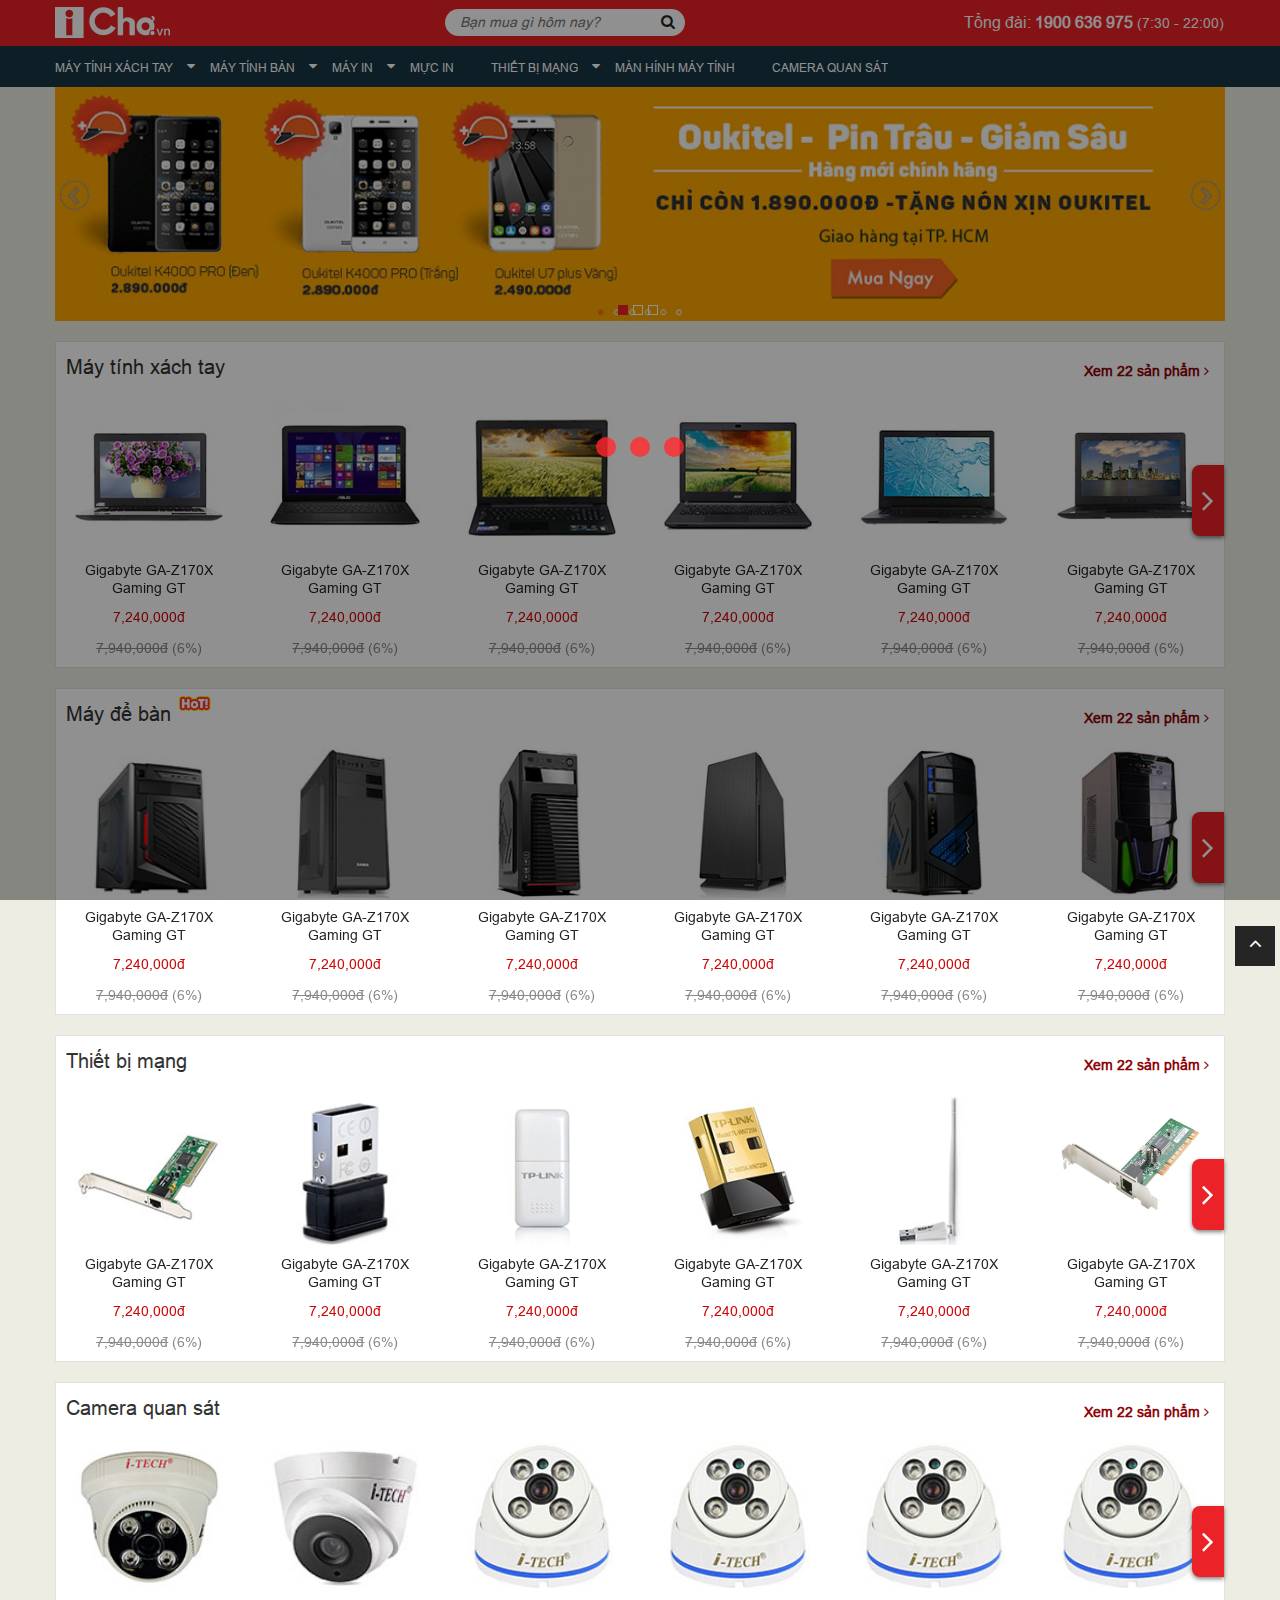
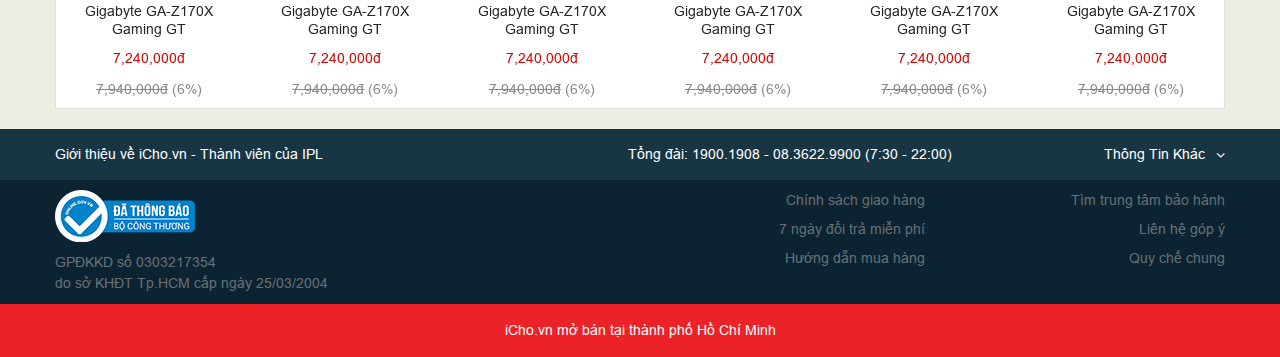
<file: index.html>
<!DOCTYPE html>
<!--[if lt IE 7 ]><html dir="ltr" lang="en-US" class="no-js ie ie6 lte7 lte8 lte9"><![endif]-->
<!--[if IE 7 ]><html dir="ltr" lang="en-US" class="no-js ie ie7 lte7 lte8 lte9"><![endif]-->
<!--[if IE 8 ]><html dir="ltr" lang="en-US" class="no-js ie ie8 lte8 lte9"><![endif]-->
<!--[if IE 9 ]><html dir="ltr" lang="en-US" class="no-js ie ie9 lte9"><![endif]-->
<!--[if IE 10 ]><html dir="ltr" lang="en-US" class="no-js ie ie10 lte10"><![endif]-->
<!--[if (gt IE 9)|!(IE)]><!-->
<html lang="en">
<!--<![endif]-->

<head>
	<meta charset="UTF-8">
	<meta http-equiv="X-UA-Compatible" content="IE=edge,chrome=1">
	<meta name="viewport" content="width=device-width, initial-scale=1">
	<title>Home</title>
	<meta name="description" content="">
	<meta name="keywords" content="">
	<meta name="robots" content="index,follow" />
	<!-- <link rel="shortcut icon" href="images/favicon.ico" type="image/x-icon">
	<link rel="icon" href="images/favicon.ico" type="image/x-icon"> -->
	<!-- ===== Style CSS ===== -->
	<link rel="stylesheet" type="text/css" href="css/style.css">
	<!-- ===== Responsive CSS ===== -->
	<link rel="stylesheet" type="text/css" href="css/responsive.css">

	<!-- ===== Responsive CSS ===== -->
  <!-- <link href="css/responsive.css" rel="stylesheet"> -->

  <!-- HTML5 Shim and Respond.js IE8 support of HTML5 elements and media queries -->
	<!-- WARNING: Respond.js doesn't work if you view the page via file:// -->
	<!--[if lt IE 9]>
		<link href='css/animations-ie-fix.css' rel='stylesheet'>
		<script src="https://oss.maxcdn.com/libs/html5shiv/3.7.0/html5shiv.js"></script>
		<script src="https://oss.maxcdn.com/libs/respond.js/1.4.2/respond.min.js"></script>
	<![endif]-->
</head>

<body>
	<section class="wrapper">

		<section class="loading-container" id="loading">
		    <div class="loading-inner">
		      <span class="loading-1"></span>
		      <span class="loading-2"></span>
		      <span class="loading-3"></span>
		    </div>
		</section>
		<!-- preloader -->
		
		<header id="header" class="header fixed-header">
			<div class="top-header">
				<div class="container">
					<div class="logo">
						<a href="index.html">
							<img alt="icho" src="images/logo.png">
							<h1 class="hide">icho.vn</h1>
						</a>
					</div>
					<div class="header-search-box">
						<form action="" method="" class="mainsearch">
							<input type="text" autocomplete="off" name="key" placeholder="Bạn mua gì hôm nay?" maxlength="50">
							<button type="submit"><i class="fa fa-search"></i></button>
						</form>
					</div>
					<div class="header-contact">
						<p>Tổng đài: <span class="hotline">1900 636 975</span> <span class="time_active">(7:30 - 22:00)</span></p>
					</div>
				</div>
			</div><!-- /top_header -->
			<nav id="mainNav" class="navbar navbar-default navbar-custom">
		        <div class="container" id="main-menu">
		        	<!-- Brand and toggle get grouped for better mobile display -->
			        <div class="navbar-header">
			            <button type="button" class="navbar-toggle" data-toggle="collapse" data-target="#bs-example-navbar-collapse-1">
			              <span class="sr-only">Toggle navigation</span><i class="fa fa-bars"></i>
			            </button>
					</div>

					<!-- Collect the nav links, forms, and other content for toggling -->
					<div class="collapse navbar-collapse menu" id="bs-example-navbar-collapse-1">
						<div class="text-center logo-menu-res">
							<a title="Logo" href="index.html"><img src="images/logo.png" alt="Logo"></a>
						</div>
						<ul class="nav navbar-nav navbar-left">
							<li class="level0 parent">
								<a class="" href="#">Máy Tính Xách Tay</a>
								<ul class="level0 submenu submenu-white">
									<li class="level1"><a href="home.html">Index Basic v1</a></li>
                                    <li class="level1"><a href="home2.html">Index Basic v2</a></li>
                                    <li class="level1"><a href="home3.html">Index Creative</a></li>
                                    <li class="level1"><a href="home4.html">Index Boxed</a></li>
                                    <li class="level1"><a href="home5.html">Index_Sidebar v1</a></li>
                                    <li class="level1"><a href="home6.html">Index Sidebar v2</a></li>
                                    <li class="level1"><a href="home7.html">Index Simple v1</a></li>
                                    <li class="level1"><a href="home8.html">Index Simple v2</a></li>
                                    <li class="level1"><a href="home9.html">Index Banner</a></li>
                                    <li class="level1"><a href="home10.html">Index Full Width v1</a></li>
                                    <li class="level1"><a href="home11.html">Index Slide v01</a></li>
                                    <li class="level1"><a href="home12.html">Index Slide v2</a></li>
								</ul>
							</li><!-- END MENU HOME -->
							<li class="level0 parent">
								<a href="#">Máy Tính Bàn</a>
								<ul class="level0 submenu submenu-white">
									<li class="level1 parent"><a href="category_grid.html">Category Grid</a>
										<ul class="level1 submenu submenu-white">
											<li><a href="product_detail.html">Product Detail</a></li>
										</ul>
									</li>
									<li class="level1 parent"><a href="category_grid_left_sidebar.html">Category Grid Left Sidebar</a>
										<ul class="level1 submenu submenu-white">
											<li><a href="product_detail_left_Sidebar.html">Product Detail Left Sidebar</a></li>
										</ul>
									</li>
									<li class="level1 parent"><a href="category_grid_right_sidebar.html">Category Grid Right Sidebar</a>
										<ul class="level1 submenu submenu-white">
											<li><a href="product_detail_right_Sidebar.html">Product Detail Right Sidebar</a></li>
										</ul>
									</li>
									<li class="level1 parent"><a href="category_listing.html">Category Listing</a>
										<ul class="level1 submenu submenu-white">
											<li><a href="product_detail_configurable.html">Product Detail Configurable</a></li>
											<li><a href="product_detail_v2.html">Product Detail V2</a></li>
										</ul>
									</li>
									<li class="level1"><a href="category_listing_left_sidebar.html">Category Listing Left Sidebar</a></li>
                                    <li class="level1"><a href="category_listing_right_sidebar.html">Category Listing Right Sidebar</a></li>
									<li class="level1"><a href="#">Cart</a></li>
								</ul>
							</li><!-- END MENU SHOP -->
							<li class="level0 parent">
								<a class="" href="#">Máy In</a>
								<ul class="level0 submenu submenu-white">
									<li class="level1"><a href="about.html">About</a></li>
									<li class="level1"><a href="home.html">Menu v1 White</a></li>
									<li class="level1"><a href="home-menu-black.html">Menu v1 Black</a></li>
									<li class="level1"><a href="home-menu-black-top.html">Menu v2</a></li>
									<li class="level1"><a href="home-menu-mega-black.html">Mega Menu v1 Black</a></li>
									<li class="level1"><a href="home-menu-mega-white.html">Mega Menu v2 White</a></li>
								</ul>
							</li><!-- END MENU BLOG -->
							<li><a class="" href="#">Mực In</a></li>
							<li class="level0 parent">
								<a class="" href="#">Thiết Bị Mạng</a>
								<ul class="level0 submenu submenu-white">
									<li class="level1"><a href="blog_listing.html">Blog Listing</a></li>
									<li class="level1"><a href="blog_listing_left_sidebar.html">Blog Listing Left Sidebar</a></li>
									<li class="level1"><a href="blog_listing_right_sidebar.html">Blog Listing Right Sidebar</a></li>
									<li class="level1"><a href="blog_gird_no_sidebar.html">Blog Grid No Sidebar</a></li>
									<li class="level1"><a href="blog_gird_left_sidebar.html">Blog Grid Left Sidebar</a></li>
									<li class="level1"><a href="blog_gird_right_sidebar.html">Blog Grid_Right Sidebar</a></li>
									<li class="level1"><a href="blog_detail.html">Blog Detail</a></li>
								</ul>
							</li><!-- END MENU BLOG -->
							<li><a class="" href="contact.html">Màn Hính Máy Tính</a></li>
							<li><a class="" href="contact.html">Camera Quan Sát</a></li>
						</ul>
					</div><!-- /.navbar-collapse -->
		        </div>
	    	</nav><!-- END NAVIGATION -->
		</header><!-- /header -->

		<section class="container">
			
			<section class="block block-slider">
				<ul class="owl-carousel owl-style2" data-nav="true" data-margin="0" data-items='1' data-autoplayTimeout="1000" data-autoplay="false" data-loop="true">
					<li class="item"><a href="#" title=""><img src="images/banner/banner1.jpg" alt=""></a></li>
					<li class="item"><a href="#" title=""><img src="images/banner/banner2.jpg" alt=""></a></li>
					<li class="item"><a href="#" title=""><img src="images/banner/banner1.jpg" alt=""></a></li>
				</ul>
			</section><!-- /slider -->

			<section class="block block-products products">
				<div class="block-title">
					<h2 class="title">Máy tính xách tay</h2>
					<a href="#" title="" class="viewmore">Xem 22 sản phẩm <i class="fa fa-angle-right"></i></a>
				</div>
				<div class="block-content">
					<ul class="owl-carousel owl-theme owl-style2" data-nav="true" data-dots="false" data-margin="30" data-responsive='{"0":{"items":1},"480":{"items":2},"600":{"items":2},"768":{"items":3},"800":{"items":3},"992":{"items":6}}'>
						<li class="item">
							<div class="pro-thumb">
								<a href="" title="">
									<img src="images/products/pro1.jpg" alt="">
								</a>
							</div>
							<div class="pro-info">
								<h2 class="pro-title"><a href="#">Gigabyte GA-Z170X Gaming GT</a></h2>
								<div class="price-products">
									<p class="pro-price">7,240,000đ</p>
									<p class="pro-sale"><del>7,940,000đ</del> <span>(6%)</span></p>
								</div>
							</div>
						</li><!-- /item -->
						<li class="item">
							<div class="pro-thumb">
								<a href="" title="">
									<img src="images/products/pro2.jpg" alt="">
								</a>
							</div>
							<div class="pro-info">
								<h2 class="pro-title"><a href="#">Gigabyte GA-Z170X Gaming GT</a></h2>
								<div class="price-products">
									<p class="pro-price">7,240,000đ</p>
									<p class="pro-sale"><del>7,940,000đ</del> <span>(6%)</span></p>
								</div>
							</div>
						</li><!-- /item -->
						<li class="item">
							<div class="pro-thumb">
								<a href="" title="">
									<img src="images/products/pro3.jpg" alt="">
								</a>
							</div>
							<div class="pro-info">
								<h2 class="pro-title"><a href="#">Gigabyte GA-Z170X Gaming GT</a></h2>
								<div class="price-products">
									<p class="pro-price">7,240,000đ</p>
									<p class="pro-sale"><del>7,940,000đ</del> <span>(6%)</span></p>
								</div>
							</div>
						</li><!-- /item -->
						<li class="item">
							<div class="pro-thumb">
								<a href="" title="">
									<img src="images/products/pro4.jpg" alt="">
								</a>
							</div>
							<div class="pro-info">
								<h2 class="pro-title"><a href="#">Gigabyte GA-Z170X Gaming GT</a></h2>
								<div class="price-products">
									<p class="pro-price">7,240,000đ</p>
									<p class="pro-sale"><del>7,940,000đ</del> <span>(6%)</span></p>
								</div>
							</div>
						</li><!-- /item -->
						<li class="item">
							<div class="pro-thumb">
								<a href="" title="">
									<img src="images/products/pro5.jpg" alt="">
								</a>
							</div>
							<div class="pro-info">
								<h2 class="pro-title"><a href="#">Gigabyte GA-Z170X Gaming GT</a></h2>
								<div class="price-products">
									<p class="pro-price">7,240,000đ</p>
									<p class="pro-sale"><del>7,940,000đ</del> <span>(6%)</span></p>
								</div>
							</div>
						</li><!-- /item -->
						<li class="item">
							<div class="pro-thumb">
								<a href="" title="">
									<img src="images/products/pro6.jpg" alt="">
								</a>
							</div>
							<div class="pro-info">
								<h2 class="pro-title"><a href="#">Gigabyte GA-Z170X Gaming GT</a></h2>
								<div class="price-products">
									<p class="pro-price">7,240,000đ</p>
									<p class="pro-sale"><del>7,940,000đ</del> <span>(6%)</span></p>
								</div>
							</div>
						</li><!-- /item -->
						<li class="item">
							<div class="pro-thumb">
								<a href="" title="">
									<img src="images/products/pro6.jpg" alt="">
								</a>
							</div>
							<div class="pro-info">
								<h2 class="pro-title"><a href="#">Gigabyte GA-Z170X Gaming GT</a></h2>
								<div class="price-products">
									<p class="pro-price">7,240,000đ</p>
									<p class="pro-sale"><del>7,940,000đ</del> <span>(6%)</span></p>
								</div>
							</div>
						</li><!-- /item -->
						<li class="item">
							<div class="pro-thumb">
								<a href="" title="">
									<img src="images/products/pro5.jpg" alt="">
								</a>
							</div>
							<div class="pro-info">
								<h2 class="pro-title"><a href="#">Gigabyte GA-Z170X Gaming GT</a></h2>
								<div class="price-products">
									<p class="pro-price">7,240,000đ</p>
									<p class="pro-sale"><del>7,940,000đ</del> <span>(6%)</span></p>
								</div>
							</div>
						</li><!-- /item -->
						<li class="item">
							<div class="pro-thumb">
								<a href="" title="">
									<img src="images/products/pro4.jpg" alt="">
								</a>
							</div>
							<div class="pro-info">
								<h2 class="pro-title"><a href="#">Gigabyte GA-Z170X Gaming GT</a></h2>
								<div class="price-products">
									<p class="pro-price">7,240,000đ</p>
									<p class="pro-sale"><del>7,940,000đ</del> <span>(6%)</span></p>
								</div>
							</div>
						</li><!-- /item -->
						<li class="item">
							<div class="pro-thumb">
								<a href="" title="">
									<img src="images/products/pro3.jpg" alt="">
								</a>
							</div>
							<div class="pro-info">
								<h2 class="pro-title"><a href="#">Gigabyte GA-Z170X Gaming GT</a></h2>
								<div class="price-products">
									<p class="pro-price">7,240,000đ</p>
									<p class="pro-sale"><del>7,940,000đ</del> <span>(6%)</span></p>
								</div>
							</div>
						</li><!-- /item -->
						<li class="item">
							<div class="pro-thumb">
								<a href="" title="">
									<img src="images/products/pro2.jpg" alt="">
								</a>
							</div>
							<div class="pro-info">
								<h2 class="pro-title"><a href="#">Gigabyte GA-Z170X Gaming GT</a></h2>
								<div class="price-products">
									<p class="pro-price">7,240,000đ</p>
									<p class="pro-sale"><del>7,940,000đ</del> <span>(6%)</span></p>
								</div>
							</div>
						</li><!-- /item -->
						<li class="item">
							<div class="pro-thumb">
								<a href="" title="">
									<img src="images/products/pro1.jpg" alt="">
								</a>
							</div>
							<div class="pro-info">
								<h2 class="pro-title"><a href="#">Gigabyte GA-Z170X Gaming GT</a></h2>
								<div class="price-products">
									<p class="pro-price">7,240,000đ</p>
									<p class="pro-sale"><del>7,940,000đ</del> <span>(6%)</span></p>
								</div>
							</div>
						</li><!-- /item -->
					</ul>
				</div>
			</section><!-- /block-products products -->

			<section class="block block-products products">
				<div class="block-title">
					<h2 class="title">Máy để bàn <img src="images/hot.png" alt=""></h2>
					<a href="#" title="" class="viewmore">Xem 22 sản phẩm <i class="fa fa-angle-right"></i></a>
				</div>
				<div class="block-content">
					<ul class="owl-carousel owl-theme owl-style2" data-nav="true" data-dots="false" data-margin="30" data-responsive='{"0":{"items":1},"480":{"items":2},"600":{"items":2},"768":{"items":3},"800":{"items":3},"992":{"items":6}}'>
						<li class="item">
							<div class="pro-thumb">
								<a href="" title="">
									<img src="images/products/pro7.jpg" alt="">
								</a>
							</div>
							<div class="pro-info">
								<h2 class="pro-title"><a href="#">Gigabyte GA-Z170X Gaming GT</a></h2>
								<div class="price-products">
									<p class="pro-price">7,240,000đ</p>
									<p class="pro-sale"><del>7,940,000đ</del> <span>(6%)</span></p>
								</div>
							</div>
						</li><!-- /item -->
						<li class="item">
							<div class="pro-thumb">
								<a href="" title="">
									<img src="images/products/pro8.jpg" alt="">
								</a>
							</div>
							<div class="pro-info">
								<h2 class="pro-title"><a href="#">Gigabyte GA-Z170X Gaming GT</a></h2>
								<div class="price-products">
									<p class="pro-price">7,240,000đ</p>
									<p class="pro-sale"><del>7,940,000đ</del> <span>(6%)</span></p>
								</div>
							</div>
						</li><!-- /item -->
						<li class="item">
							<div class="pro-thumb">
								<a href="" title="">
									<img src="images/products/pro9.jpg" alt="">
								</a>
							</div>
							<div class="pro-info">
								<h2 class="pro-title"><a href="#">Gigabyte GA-Z170X Gaming GT</a></h2>
								<div class="price-products">
									<p class="pro-price">7,240,000đ</p>
									<p class="pro-sale"><del>7,940,000đ</del> <span>(6%)</span></p>
								</div>
							</div>
						</li><!-- /item -->
						<li class="item">
							<div class="pro-thumb">
								<a href="" title="">
									<img src="images/products/pro10.jpg" alt="">
								</a>
							</div>
							<div class="pro-info">
								<h2 class="pro-title"><a href="#">Gigabyte GA-Z170X Gaming GT</a></h2>
								<div class="price-products">
									<p class="pro-price">7,240,000đ</p>
									<p class="pro-sale"><del>7,940,000đ</del> <span>(6%)</span></p>
								</div>
							</div>
						</li><!-- /item -->
						<li class="item">
							<div class="pro-thumb">
								<a href="" title="">
									<img src="images/products/pro11.jpg" alt="">
								</a>
							</div>
							<div class="pro-info">
								<h2 class="pro-title"><a href="#">Gigabyte GA-Z170X Gaming GT</a></h2>
								<div class="price-products">
									<p class="pro-price">7,240,000đ</p>
									<p class="pro-sale"><del>7,940,000đ</del> <span>(6%)</span></p>
								</div>
							</div>
						</li><!-- /item -->
						<li class="item">
							<div class="pro-thumb">
								<a href="" title="">
									<img src="images/products/pro12.jpg" alt="">
								</a>
							</div>
							<div class="pro-info">
								<h2 class="pro-title"><a href="#">Gigabyte GA-Z170X Gaming GT</a></h2>
								<div class="price-products">
									<p class="pro-price">7,240,000đ</p>
									<p class="pro-sale"><del>7,940,000đ</del> <span>(6%)</span></p>
								</div>
							</div>
						</li><!-- /item -->
						<li class="item">
							<div class="pro-thumb">
								<a href="" title="">
									<img src="images/products/pro11.jpg" alt="">
								</a>
							</div>
							<div class="pro-info">
								<h2 class="pro-title"><a href="#">Gigabyte GA-Z170X Gaming GT</a></h2>
								<div class="price-products">
									<p class="pro-price">7,240,000đ</p>
									<p class="pro-sale"><del>7,940,000đ</del> <span>(6%)</span></p>
								</div>
							</div>
						</li><!-- /item -->
						<li class="item">
							<div class="pro-thumb">
								<a href="" title="">
									<img src="images/products/pro10.jpg" alt="">
								</a>
							</div>
							<div class="pro-info">
								<h2 class="pro-title"><a href="#">Gigabyte GA-Z170X Gaming GT</a></h2>
								<div class="price-products">
									<p class="pro-price">7,240,000đ</p>
									<p class="pro-sale"><del>7,940,000đ</del> <span>(6%)</span></p>
								</div>
							</div>
						</li><!-- /item -->
						<li class="item">
							<div class="pro-thumb">
								<a href="" title="">
									<img src="images/products/pro9.jpg" alt="">
								</a>
							</div>
							<div class="pro-info">
								<h2 class="pro-title"><a href="#">Gigabyte GA-Z170X Gaming GT</a></h2>
								<div class="price-products">
									<p class="pro-price">7,240,000đ</p>
									<p class="pro-sale"><del>7,940,000đ</del> <span>(6%)</span></p>
								</div>
							</div>
						</li><!-- /item -->
						<li class="item">
							<div class="pro-thumb">
								<a href="" title="">
									<img src="images/products/pro8.jpg" alt="">
								</a>
							</div>
							<div class="pro-info">
								<h2 class="pro-title"><a href="#">Gigabyte GA-Z170X Gaming GT</a></h2>
								<div class="price-products">
									<p class="pro-price">7,240,000đ</p>
									<p class="pro-sale"><del>7,940,000đ</del> <span>(6%)</span></p>
								</div>
							</div>
						</li><!-- /item -->
						<li class="item">
							<div class="pro-thumb">
								<a href="" title="">
									<img src="images/products/pro7.jpg" alt="">
								</a>
							</div>
							<div class="pro-info">
								<h2 class="pro-title"><a href="#">Gigabyte GA-Z170X Gaming GT</a></h2>
								<div class="price-products">
									<p class="pro-price">7,240,000đ</p>
									<p class="pro-sale"><del>7,940,000đ</del> <span>(6%)</span></p>
								</div>
							</div>
						</li><!-- /item -->
						<li class="item">
							<div class="pro-thumb">
								<a href="" title="">
									<img src="images/products/pro6.jpg" alt="">
								</a>
							</div>
							<div class="pro-info">
								<h2 class="pro-title"><a href="#">Gigabyte GA-Z170X Gaming GT</a></h2>
								<div class="price-products">
									<p class="pro-price">7,240,000đ</p>
									<p class="pro-sale"><del>7,940,000đ</del> <span>(6%)</span></p>
								</div>
							</div>
						</li><!-- /item -->
					</ul>
				</div>
			</section><!-- /block-products products -->

			<section class="block block-products products">
				<div class="block-title">
					<h2 class="title">Thiết bị mạng</h2>
					<a href="#" title="" class="viewmore">Xem 22 sản phẩm <i class="fa fa-angle-right"></i></a>
				</div>
				<div class="block-content">
					<ul class="owl-carousel owl-theme owl-style2" data-nav="true" data-dots="false" data-margin="30" data-responsive='{"0":{"items":1},"480":{"items":2},"600":{"items":2},"768":{"items":3},"800":{"items":3},"992":{"items":6}}'>
						<li class="item">
							<div class="pro-thumb">
								<a href="" title="">
									<img src="images/products/pro13.jpg" alt="">
								</a>
							</div>
							<div class="pro-info">
								<h2 class="pro-title"><a href="#">Gigabyte GA-Z170X Gaming GT</a></h2>
								<div class="price-products">
									<p class="pro-price">7,240,000đ</p>
									<p class="pro-sale"><del>7,940,000đ</del> <span>(6%)</span></p>
								</div>
							</div>
						</li><!-- /item -->
						<li class="item">
							<div class="pro-thumb">
								<a href="" title="">
									<img src="images/products/pro14.jpg" alt="">
								</a>
							</div>
							<div class="pro-info">
								<h2 class="pro-title"><a href="#">Gigabyte GA-Z170X Gaming GT</a></h2>
								<div class="price-products">
									<p class="pro-price">7,240,000đ</p>
									<p class="pro-sale"><del>7,940,000đ</del> <span>(6%)</span></p>
								</div>
							</div>
						</li><!-- /item -->
						<li class="item">
							<div class="pro-thumb">
								<a href="" title="">
									<img src="images/products/pro15.jpg" alt="">
								</a>
							</div>
							<div class="pro-info">
								<h2 class="pro-title"><a href="#">Gigabyte GA-Z170X Gaming GT</a></h2>
								<div class="price-products">
									<p class="pro-price">7,240,000đ</p>
									<p class="pro-sale"><del>7,940,000đ</del> <span>(6%)</span></p>
								</div>
							</div>
						</li><!-- /item -->
						<li class="item">
							<div class="pro-thumb">
								<a href="" title="">
									<img src="images/products/pro16.jpg" alt="">
								</a>
							</div>
							<div class="pro-info">
								<h2 class="pro-title"><a href="#">Gigabyte GA-Z170X Gaming GT</a></h2>
								<div class="price-products">
									<p class="pro-price">7,240,000đ</p>
									<p class="pro-sale"><del>7,940,000đ</del> <span>(6%)</span></p>
								</div>
							</div>
						</li><!-- /item -->
						<li class="item">
							<div class="pro-thumb">
								<a href="" title="">
									<img src="images/products/pro17.jpg" alt="">
								</a>
							</div>
							<div class="pro-info">
								<h2 class="pro-title"><a href="#">Gigabyte GA-Z170X Gaming GT</a></h2>
								<div class="price-products">
									<p class="pro-price">7,240,000đ</p>
									<p class="pro-sale"><del>7,940,000đ</del> <span>(6%)</span></p>
								</div>
							</div>
						</li><!-- /item -->
						<li class="item">
							<div class="pro-thumb">
								<a href="" title="">
									<img src="images/products/pro18.jpg" alt="">
								</a>
							</div>
							<div class="pro-info">
								<h2 class="pro-title"><a href="#">Gigabyte GA-Z170X Gaming GT</a></h2>
								<div class="price-products">
									<p class="pro-price">7,240,000đ</p>
									<p class="pro-sale"><del>7,940,000đ</del> <span>(6%)</span></p>
								</div>
							</div>
						</li><!-- /item -->
						<li class="item">
							<div class="pro-thumb">
								<a href="" title="">
									<img src="images/products/pro18.jpg" alt="">
								</a>
							</div>
							<div class="pro-info">
								<h2 class="pro-title"><a href="#">Gigabyte GA-Z170X Gaming GT</a></h2>
								<div class="price-products">
									<p class="pro-price">7,240,000đ</p>
									<p class="pro-sale"><del>7,940,000đ</del> <span>(6%)</span></p>
								</div>
							</div>
						</li><!-- /item -->
						<li class="item">
							<div class="pro-thumb">
								<a href="" title="">
									<img src="images/products/pro17.jpg" alt="">
								</a>
							</div>
							<div class="pro-info">
								<h2 class="pro-title"><a href="#">Gigabyte GA-Z170X Gaming GT</a></h2>
								<div class="price-products">
									<p class="pro-price">7,240,000đ</p>
									<p class="pro-sale"><del>7,940,000đ</del> <span>(6%)</span></p>
								</div>
							</div>
						</li><!-- /item -->
						<li class="item">
							<div class="pro-thumb">
								<a href="" title="">
									<img src="images/products/pro16.jpg" alt="">
								</a>
							</div>
							<div class="pro-info">
								<h2 class="pro-title"><a href="#">Gigabyte GA-Z170X Gaming GT</a></h2>
								<div class="price-products">
									<p class="pro-price">7,240,000đ</p>
									<p class="pro-sale"><del>7,940,000đ</del> <span>(6%)</span></p>
								</div>
							</div>
						</li><!-- /item -->
						<li class="item">
							<div class="pro-thumb">
								<a href="" title="">
									<img src="images/products/pro15.jpg" alt="">
								</a>
							</div>
							<div class="pro-info">
								<h2 class="pro-title"><a href="#">Gigabyte GA-Z170X Gaming GT</a></h2>
								<div class="price-products">
									<p class="pro-price">7,240,000đ</p>
									<p class="pro-sale"><del>7,940,000đ</del> <span>(6%)</span></p>
								</div>
							</div>
						</li><!-- /item -->
						<li class="item">
							<div class="pro-thumb">
								<a href="" title="">
									<img src="images/products/pro14.jpg" alt="">
								</a>
							</div>
							<div class="pro-info">
								<h2 class="pro-title"><a href="#">Gigabyte GA-Z170X Gaming GT</a></h2>
								<div class="price-products">
									<p class="pro-price">7,240,000đ</p>
									<p class="pro-sale"><del>7,940,000đ</del> <span>(6%)</span></p>
								</div>
							</div>
						</li><!-- /item -->
						<li class="item">
							<div class="pro-thumb">
								<a href="" title="">
									<img src="images/products/pro13.jpg" alt="">
								</a>
							</div>
							<div class="pro-info">
								<h2 class="pro-title"><a href="#">Gigabyte GA-Z170X Gaming GT</a></h2>
								<div class="price-products">
									<p class="pro-price">7,240,000đ</p>
									<p class="pro-sale"><del>7,940,000đ</del> <span>(6%)</span></p>
								</div>
							</div>
						</li><!-- /item -->
					</ul>
				</div>
			</section><!-- /block-products products -->

			<section class="block block-products products">
				<div class="block-title">
					<h2 class="title">Camera quan sát</h2>
					<a href="#" title="" class="viewmore">Xem 22 sản phẩm <i class="fa fa-angle-right"></i></a>
				</div>
				<div class="block-content">
					<ul class="owl-carousel owl-theme owl-style2" data-nav="true" data-dots="false" data-margin="30" data-responsive='{"0":{"items":1},"480":{"items":2},"600":{"items":2},"768":{"items":3},"800":{"items":3},"992":{"items":6}}'>
						<li class="item">
							<div class="pro-thumb">
								<a href="" title="">
									<img src="images/products/pro19.jpg" alt="">
								</a>
							</div>
							<div class="pro-info">
								<h2 class="pro-title"><a href="#">Gigabyte GA-Z170X Gaming GT</a></h2>
								<div class="price-products">
									<p class="pro-price">7,240,000đ</p>
									<p class="pro-sale"><del>7,940,000đ</del> <span>(6%)</span></p>
								</div>
							</div>
						</li><!-- /item -->
						<li class="item">
							<div class="pro-thumb">
								<a href="" title="">
									<img src="images/products/pro20.jpg" alt="">
								</a>
							</div>
							<div class="pro-info">
								<h2 class="pro-title"><a href="#">Gigabyte GA-Z170X Gaming GT</a></h2>
								<div class="price-products">
									<p class="pro-price">7,240,000đ</p>
									<p class="pro-sale"><del>7,940,000đ</del> <span>(6%)</span></p>
								</div>
							</div>
						</li><!-- /item -->
						<li class="item">
							<div class="pro-thumb">
								<a href="" title="">
									<img src="images/products/pro21.jpg" alt="">
								</a>
							</div>
							<div class="pro-info">
								<h2 class="pro-title"><a href="#">Gigabyte GA-Z170X Gaming GT</a></h2>
								<div class="price-products">
									<p class="pro-price">7,240,000đ</p>
									<p class="pro-sale"><del>7,940,000đ</del> <span>(6%)</span></p>
								</div>
							</div>
						</li><!-- /item -->
						<li class="item">
							<div class="pro-thumb">
								<a href="" title="">
									<img src="images/products/pro21.jpg" alt="">
								</a>
							</div>
							<div class="pro-info">
								<h2 class="pro-title"><a href="#">Gigabyte GA-Z170X Gaming GT</a></h2>
								<div class="price-products">
									<p class="pro-price">7,240,000đ</p>
									<p class="pro-sale"><del>7,940,000đ</del> <span>(6%)</span></p>
								</div>
							</div>
						</li><!-- /item -->
						<li class="item">
							<div class="pro-thumb">
								<a href="" title="">
									<img src="images/products/pro21.jpg" alt="">
								</a>
							</div>
							<div class="pro-info">
								<h2 class="pro-title"><a href="#">Gigabyte GA-Z170X Gaming GT</a></h2>
								<div class="price-products">
									<p class="pro-price">7,240,000đ</p>
									<p class="pro-sale"><del>7,940,000đ</del> <span>(6%)</span></p>
								</div>
							</div>
						</li><!-- /item -->
						<li class="item">
							<div class="pro-thumb">
								<a href="" title="">
									<img src="images/products/pro21.jpg" alt="">
								</a>
							</div>
							<div class="pro-info">
								<h2 class="pro-title"><a href="#">Gigabyte GA-Z170X Gaming GT</a></h2>
								<div class="price-products">
									<p class="pro-price">7,240,000đ</p>
									<p class="pro-sale"><del>7,940,000đ</del> <span>(6%)</span></p>
								</div>
							</div>
						</li><!-- /item -->
						<li class="item">
							<div class="pro-thumb">
								<a href="" title="">
									<img src="images/products/pro21.jpg" alt="">
								</a>
							</div>
							<div class="pro-info">
								<h2 class="pro-title"><a href="#">Gigabyte GA-Z170X Gaming GT</a></h2>
								<div class="price-products">
									<p class="pro-price">7,240,000đ</p>
									<p class="pro-sale"><del>7,940,000đ</del> <span>(6%)</span></p>
								</div>
							</div>
						</li><!-- /item -->
						<li class="item">
							<div class="pro-thumb">
								<a href="" title="">
									<img src="images/products/pro21.jpg" alt="">
								</a>
							</div>
							<div class="pro-info">
								<h2 class="pro-title"><a href="#">Gigabyte GA-Z170X Gaming GT</a></h2>
								<div class="price-products">
									<p class="pro-price">7,240,000đ</p>
									<p class="pro-sale"><del>7,940,000đ</del> <span>(6%)</span></p>
								</div>
							</div>
						</li><!-- /item -->
						<li class="item">
							<div class="pro-thumb">
								<a href="" title="">
									<img src="images/products/pro21.jpg" alt="">
								</a>
							</div>
							<div class="pro-info">
								<h2 class="pro-title"><a href="#">Gigabyte GA-Z170X Gaming GT</a></h2>
								<div class="price-products">
									<p class="pro-price">7,240,000đ</p>
									<p class="pro-sale"><del>7,940,000đ</del> <span>(6%)</span></p>
								</div>
							</div>
						</li><!-- /item -->
						<li class="item">
							<div class="pro-thumb">
								<a href="" title="">
									<img src="images/products/pro20.jpg" alt="">
								</a>
							</div>
							<div class="pro-info">
								<h2 class="pro-title"><a href="#">Gigabyte GA-Z170X Gaming GT</a></h2>
								<div class="price-products">
									<p class="pro-price">7,240,000đ</p>
									<p class="pro-sale"><del>7,940,000đ</del> <span>(6%)</span></p>
								</div>
							</div>
						</li><!-- /item -->
						<li class="item">
							<div class="pro-thumb">
								<a href="" title="">
									<img src="images/products/pro19.jpg" alt="">
								</a>
							</div>
							<div class="pro-info">
								<h2 class="pro-title"><a href="#">Gigabyte GA-Z170X Gaming GT</a></h2>
								<div class="price-products">
									<p class="pro-price">7,240,000đ</p>
									<p class="pro-sale"><del>7,940,000đ</del> <span>(6%)</span></p>
								</div>
							</div>
						</li><!-- /item -->
						<li class="item">
							<div class="pro-thumb">
								<a href="" title="">
									<img src="images/products/pro20.jpg" alt="">
								</a>
							</div>
							<div class="pro-info">
								<h2 class="pro-title"><a href="#">Gigabyte GA-Z170X Gaming GT</a></h2>
								<div class="price-products">
									<p class="pro-price">7,240,000đ</p>
									<p class="pro-sale"><del>7,940,000đ</del> <span>(6%)</span></p>
								</div>
							</div>
						</li><!-- /item -->
					</ul>
				</div>
			</section><!-- /block-products products -->

		</section><!-- /container -->

		<footer class="footer">
			<section class="block-ft">
				<div class="container">
					<ul class="row">
						<li class="col-sm-5 col-xs-12 block-contact-ft">
							<p>Giới thiệu về <a href="#" title="" class="urlweb">iCho.vn</a> - Thành viên của IPL</p>
						</li>
						<li class="col-sm-5 col-xs-12 block-phone-ft">
							<p>Tổng đài: 1900.1908 - 08.3622.9900 (7:30 - 22:00)</p>
						</li>
						<li class="col-sm-2 col-xs-12 box-accordion block-accordion-ft">
							<p class="accordion-header">
								Thông Tin Khác
								<a href="javascript:void(0);" class="btn-opened" title="Down Up"></a>
							</p>
						</li>
					</ul>
				</div>
			</section><!-- /block-ft -->
			<section class="container-fluid box-collapse">
				<div class="block-ftm row">
					<div class="container">
						<div class="row">
							<div class="col-sm-5 col-xs-12">
								<img src="images/bct.png" alt="Đã đăng ký bộ công thương">
								<p class="registered-bct">
									GPĐKKD số 0303217354<br>
									do sở KHĐT Tp.HCM cấp ngày 25/03/2004
								</p>
							</div>
							<div class="col-sm-4 col-xs-12">
								<ul class="menu-ft">
									<li><a href="#" title="">Chính sách giao hàng</a></li>
									<li><a href="#" title="">7 ngày đổi trả miễn phí</a></li>
									<li><a href="#" title="">Hướng dẵn mua hàng</a></li>
								</ul><!-- /menu-ft -->
							</div>
							<div class="col-sm-3 col-xs-12">
								<ul class="menu-ft">
									<li><a href="#" title="">Tìm trung tâm bảo hành</a></li>
									<li><a href="contact.html" title="">Liên hệ góp ý</a></li>
									<li><a href="#" title="">Quy chế chung</a></li>
								</ul><!-- /menu-ft -->
							</div>	
						</div>
					</div>
				</div><!-- /block-ftm -->
			</section><!-- /block-ftm -->
			<section class="container-fluid block-ftb">
				<div class="container">
					<p>iCho.vn mở bán tại thành phố Hồ Chí Minh</p>
				</div>
			</section><!-- /block-ftb -->
		</footer><!-- /footer -->

		<div class="block-add block-call"><a href="tel:0123456789"><i class="fa fa-phone-square"></i>0123456789</a></div><!-- /.block-call -->
		<div class="block-add block-view-price"><a href="#"><i class="fa fa-file"></i> Xem Bảng Giá Sỉ</a></div><!-- /.block-view-price -->

		<a id="return-to-top" class="td-scroll-up" href="javascript:void(0)">
			<i class="fa fa-angle-up" aria-hidden="true"></i>
		</a>
		<!-- RETURN TO TOP -->

	</section>
	<!-- wrapper -->

	<!-- ===== JS ===== -->
	<script src="js/jquery.min.js"></script>
	<script src="vendor/bootstrap/bootstrap.min.js"></script>
	<!-- sticky -->
	<script src="vendor/owl.carousel/owl.carousel.min.js"></script>
	<!-- sticky -->
	<script src="vendor/sticky/jquery.sticky.js"></script>
	<!-- Js Common -->
	<script src="js/common.js"></script>
</body>
</html>
</file>
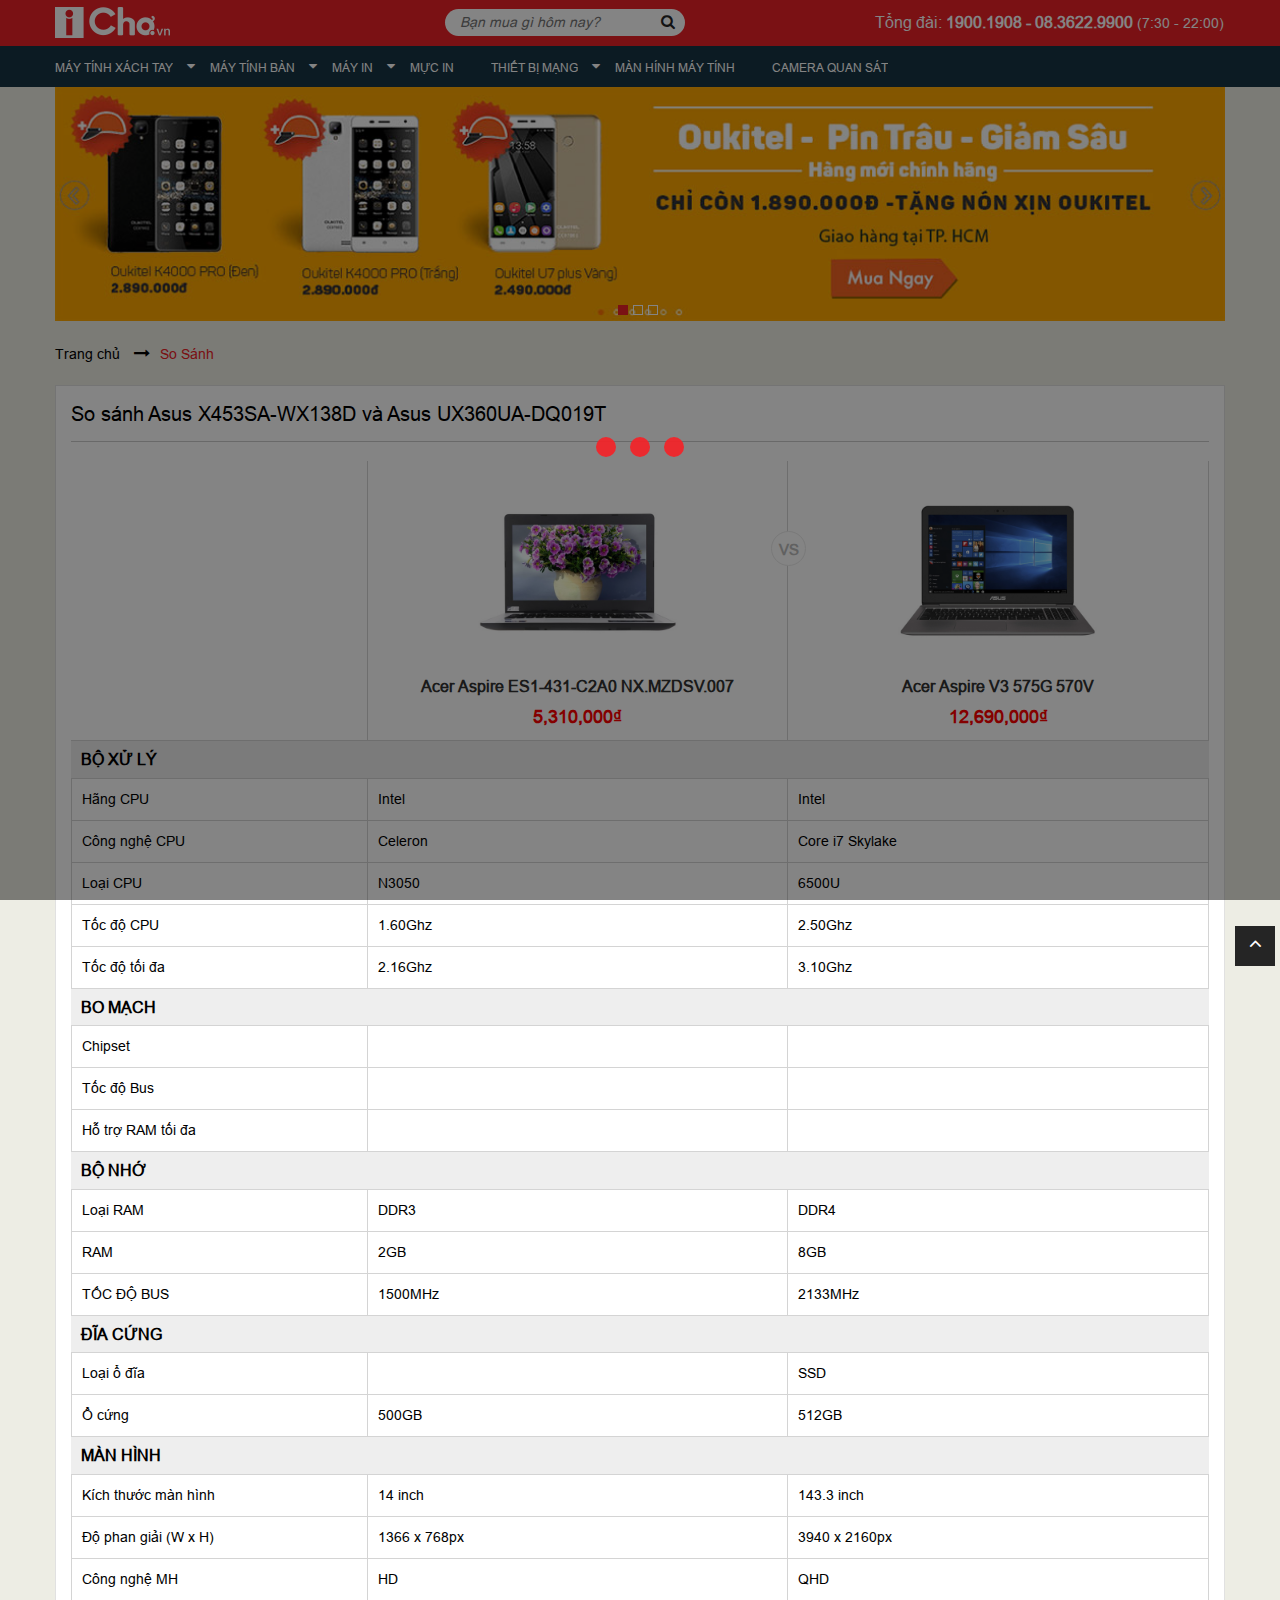
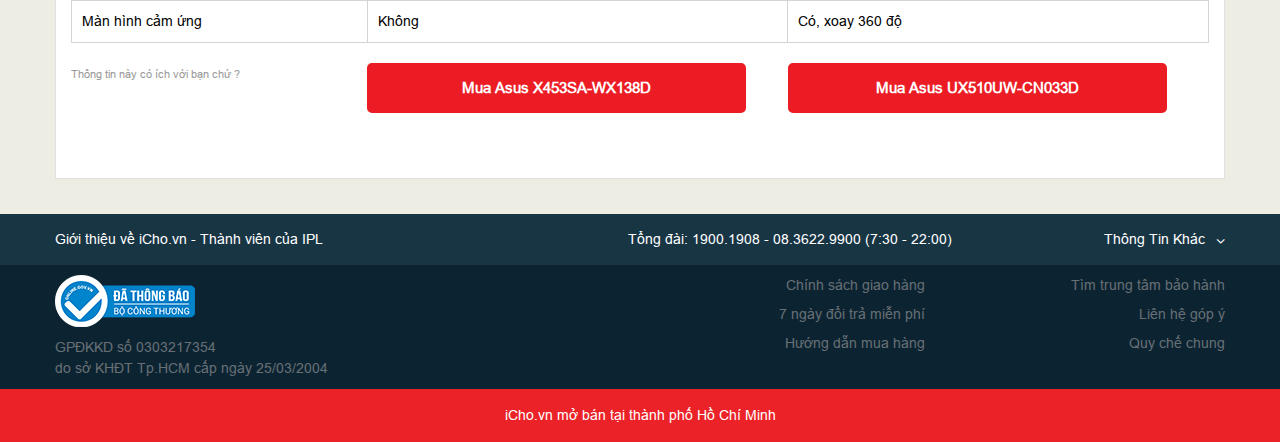
<file: compare.html>
<!DOCTYPE html>
<!--[if lt IE 7 ]><html dir="ltr" lang="en-US" class="no-js ie ie6 lte7 lte8 lte9"><![endif]-->
<!--[if IE 7 ]><html dir="ltr" lang="en-US" class="no-js ie ie7 lte7 lte8 lte9"><![endif]-->
<!--[if IE 8 ]><html dir="ltr" lang="en-US" class="no-js ie ie8 lte8 lte9"><![endif]-->
<!--[if IE 9 ]><html dir="ltr" lang="en-US" class="no-js ie ie9 lte9"><![endif]-->
<!--[if IE 10 ]><html dir="ltr" lang="en-US" class="no-js ie ie10 lte10"><![endif]-->
<!--[if (gt IE 9)|!(IE)]><!-->
<html lang="en">
<!--<![endif]-->

<head>
	<meta charset="UTF-8">
	<meta http-equiv="X-UA-Compatible" content="IE=edge,chrome=1">
	<meta name="viewport" content="width=device-width, initial-scale=1">
	<title>Compare</title>
	<meta name="description" content="">
	<meta name="keywords" content="">
	<meta name="robots" content="index,follow" />
	<!-- <link rel="shortcut icon" href="images/favicon.ico" type="image/x-icon">
	<link rel="icon" href="images/favicon.ico" type="image/x-icon"> -->
	<!-- ===== Style CSS ===== -->
	<link rel="stylesheet" type="text/css" href="css/style.css">
	<!-- <link rel="stylesheet" type="text/css" href="css/custom.css"> -->
	<!-- ===== Responsive CSS ===== -->
	<link rel="stylesheet" type="text/css" href="css/responsive.css">

	<!-- ===== Responsive CSS ===== -->
	<!-- <link href="css/responsive.css" rel="stylesheet"> -->

	<!-- HTML5 Shim and Respond.js IE8 support of HTML5 elements and media queries -->
	<!-- WARNING: Respond.js doesn't work if you view the page via file:// -->
	<!--[if lt IE 9]>
	<link href='css/animations-ie-fix.css' rel='stylesheet'>
	<script src="https://oss.maxcdn.com/libs/html5shiv/3.7.0/html5shiv.js"></script>
	<script src="https://oss.maxcdn.com/libs/respond.js/1.4.2/respond.min.js"></script>
	<![endif]-->
</head>

<body>
	<section class="wrapper">

		<section class="loading-container" id="loading">
		    <div class="loading-inner">
		      <span class="loading-1"></span>
		      <span class="loading-2"></span>
		      <span class="loading-3"></span>
		    </div>
		</section>
		<!-- preloader -->
		
		<header id="header" class="header fixed-header">
			<div class="top-header">
				<div class="container">
					<div class="logo">
						<a href="index.html">
							<img alt="icho" src="images/logo.png">
							<h1 class="hide">icho.vn</h1>
						</a>
					</div>
					<div class="header-search-box">
						<form action="" method="" class="mainsearch">
							<input type="text" autocomplete="off" name="key" placeholder="Bạn mua gì hôm nay?" maxlength="50">
							<button type="submit"><i class="fa fa-search"></i></button>
						</form>
					</div>
					<div class="header-contact">
						<p>Tổng đài: <span class="hotline">1900.1908 - 08.3622.9900</span> <span class="time_active">(7:30 - 22:00)</span></p>
					</div>
				</div>
			</div><!-- /top_header -->
			<nav id="mainNav" class="navbar navbar-default navbar-custom">
		        <div class="container" id="main-menu">
		        	<!-- Brand and toggle get grouped for better mobile display -->
			        <div class="navbar-header">
			            <button type="button" class="navbar-toggle" data-toggle="collapse" data-target="#bs-example-navbar-collapse-1">
			              <span class="sr-only">Toggle navigation</span><i class="fa fa-bars"></i>
			            </button>
					</div>

					<!-- Collect the nav links, forms, and other content for toggling -->
					<div class="collapse navbar-collapse menu" id="bs-example-navbar-collapse-1">
						<div class="text-center logo-menu-res">
							<a title="Logo" href="index.html"><img src="images/logo.png" alt="Logo"></a>
						</div>
						<ul class="nav navbar-nav navbar-left">
							<li class="level0 parent">
								<a class="" href="#">Máy Tính Xách Tay</a>
								<ul class="level0 submenu submenu-white">
									<li class="level1"><a href="home.html">Index Basic v1</a></li>
                                    <li class="level1"><a href="home2.html">Index Basic v2</a></li>
                                    <li class="level1"><a href="home3.html">Index Creative</a></li>
                                    <li class="level1"><a href="home4.html">Index Boxed</a></li>
                                    <li class="level1"><a href="home5.html">Index_Sidebar v1</a></li>
                                    <li class="level1"><a href="home6.html">Index Sidebar v2</a></li>
                                    <li class="level1"><a href="home7.html">Index Simple v1</a></li>
                                    <li class="level1"><a href="home8.html">Index Simple v2</a></li>
                                    <li class="level1"><a href="home9.html">Index Banner</a></li>
                                    <li class="level1"><a href="home10.html">Index Full Width v1</a></li>
                                    <li class="level1"><a href="home11.html">Index Slide v01</a></li>
                                    <li class="level1"><a href="home12.html">Index Slide v2</a></li>
								</ul>
							</li><!-- END MENU HOME -->
							<li class="level0 parent">
								<a href="#">Máy Tính Bàn</a>
								<ul class="level0 submenu submenu-white">
									<li class="level1 parent"><a href="category_grid.html">Category Grid</a>
										<ul class="level1 submenu submenu-white">
											<li><a href="product_detail.html">Product Detail</a></li>
										</ul>
									</li>
									<li class="level1 parent"><a href="category_grid_left_sidebar.html">Category Grid Left Sidebar</a>
										<ul class="level1 submenu submenu-white">
											<li><a href="product_detail_left_Sidebar.html">Product Detail Left Sidebar</a></li>
										</ul>
									</li>
									<li class="level1 parent"><a href="category_grid_right_sidebar.html">Category Grid Right Sidebar</a>
										<ul class="level1 submenu submenu-white">
											<li><a href="product_detail_right_Sidebar.html">Product Detail Right Sidebar</a></li>
										</ul>
									</li>
									<li class="level1 parent"><a href="category_listing.html">Category Listing</a>
										<ul class="level1 submenu submenu-white">
											<li><a href="product_detail_configurable.html">Product Detail Configurable</a></li>
											<li><a href="product_detail_v2.html">Product Detail V2</a></li>
										</ul>
									</li>
									<li class="level1"><a href="category_listing_left_sidebar.html">Category Listing Left Sidebar</a></li>
                                    <li class="level1"><a href="category_listing_right_sidebar.html">Category Listing Right Sidebar</a></li>
									<li class="level1"><a href="#">Cart</a></li>
								</ul>
							</li><!-- END MENU SHOP -->
							<li class="level0 parent">
								<a class="" href="#">Máy In</a>
								<ul class="level0 submenu submenu-white">
									<li class="level1"><a href="about.html">About</a></li>
									<li class="level1"><a href="home.html">Menu v1 White</a></li>
									<li class="level1"><a href="home-menu-black.html">Menu v1 Black</a></li>
									<li class="level1"><a href="home-menu-black-top.html">Menu v2</a></li>
									<li class="level1"><a href="home-menu-mega-black.html">Mega Menu v1 Black</a></li>
									<li class="level1"><a href="home-menu-mega-white.html">Mega Menu v2 White</a></li>
								</ul>
							</li><!-- END MENU BLOG -->
							<li><a class="" href="#">Mực In</a></li>
							<li class="level0 parent">
								<a class="" href="#">Thiết Bị Mạng</a>
								<ul class="level0 submenu submenu-white">
									<li class="level1"><a href="blog_listing.html">Blog Listing</a></li>
									<li class="level1"><a href="blog_listing_left_sidebar.html">Blog Listing Left Sidebar</a></li>
									<li class="level1"><a href="blog_listing_right_sidebar.html">Blog Listing Right Sidebar</a></li>
									<li class="level1"><a href="blog_gird_no_sidebar.html">Blog Grid No Sidebar</a></li>
									<li class="level1"><a href="blog_gird_left_sidebar.html">Blog Grid Left Sidebar</a></li>
									<li class="level1"><a href="blog_gird_right_sidebar.html">Blog Grid_Right Sidebar</a></li>
									<li class="level1"><a href="blog_detail.html">Blog Detail</a></li>
								</ul>
							</li><!-- END MENU BLOG -->
							<li><a class="" href="contact.html">Màn Hính Máy Tính</a></li>
							<li><a class="" href="contact.html">Camera Quan Sát</a></li>
						</ul>
					</div><!-- /.navbar-collapse -->
		        </div>
	    	</nav><!-- END NAVIGATION -->
		</header><!-- /header -->

		<section class="container">

			<section class="block block-slider">
				<ul class="owl-carousel owl-style2" data-nav="true" data-margin="0" data-items='1' data-autoplayTimeout="1000" data-autoplay="false" data-loop="true">
					<li class="item"><a href="#" title=""><img src="images/banner/banner1.jpg" alt=""></a></li>
					<li class="item"><a href="#" title=""><img src="images/banner/banner2.jpg" alt=""></a></li>
					<li class="item"><a href="#" title=""><img src="images/banner/banner1.jpg" alt=""></a></li>
				</ul>
			</section><!-- /slider -->

			<section class="block-content">

				<article class="block block-breadcrumb">
					<ul class="breadcrumb">
						<li><a href="#">Trang chủ</a></li>
						<li class="active">So Sánh</li>
					</ul>
				</article><!-- /block-breadcrumb -->

				<div class="block-common block-compare-page">
					<p class="block-page-name">So sánh Asus X453SA-WX138D và Asus UX360UA-DQ019T</p>
					<div class="block-compare">
						<ul class="compare-table compare-product">
							<li class="cp-cell-1 cp-cell"></li>
							<li style="width: 27%;" class="cp-cell-2 cp-cell cp-product">
								<a href="#" title="" class="clearfix">
									<img width="200" src="images/compare/1.jpg" alt="">
	                  				<h3>Acer Aspire ES1-431-C2A0 NX.MZDSV.007 </h3>
	              					<strong class="cp-price">5,310,000₫</strong> 
	              				</a>                  
	                            <span class="cp-vs">VS</span> 
	                        </li>
	                        <li style="width: 27%;" class="cp-cell-3 cp-cell cp-product">
	                        	<a href="#" title="" class="clearfix">
		                        	<img width="200" <img src="images/compare/2.jpg" alt="">
									<h3>Acer Aspire V3 575G 570V </h3>
									<strong class="cp-price">12,690,000₫</strong>
								</a>                  
							</li>
						</ul><!-- /compare-table compare-product -->
						<div class="l-wrapper">
							<div style="display: block;" id="boxMore" class="none">
								<h2 class="compare-table-title">BỘ XỬ L&Yacute;</h2>
								<ul class="compare-table" id="boxFullSpecfication">
									<li class="compare-row">
										<span class="cp-cell cp-cell-1"><span class="cp-space">Hãng CPU</span></span>
										<span style="width: 27%;" class="cp-cell cp-cell-2"><span class="cp-space">Intel</span></span>
										<span style="width: 27%;" class="cp-cell cp-cell-3"><span class="cp-space">Intel</span></span>
										<!-- <span style="width: 27%;" class="cp-cell cp-cell-4">
											<span class="cp-space"><a href="" target="_blank">LED-backlit IPS LCD</a></span>
										</span> -->
									</li>
									<li class="compare-row">
										<span class="cp-cell cp-cell-1"><span class="cp-space">Công nghệ CPU</span></span>
										<span style="width: 27%;" class="cp-cell cp-cell-2"><span class="cp-space">Celeron</span></span>
										<span style="width: 27%;" class="cp-cell cp-cell-3"><span class="cp-space">Core i7 Skylake</span></span>
										<!-- <span style="width: 27%;" class="cp-cell cp-cell-4">
											<span class="cp-space"><a href="" target="_blank">LED-backlit IPS LCD</a></span>
										</span> -->
									</li>
									<li class="compare-row">
										<span class="cp-cell cp-cell-1"><span class="cp-space">Loại CPU</span></span>
										<span style="width: 27%;" class="cp-cell cp-cell-2"><span class="cp-space">N3050</span></span>
										<span style="width: 27%;" class="cp-cell cp-cell-3"><span class="cp-space">6500U</span></span>
										<!-- <span style="width: 27%;" class="cp-cell cp-cell-4">
											<span class="cp-space"><a href="" target="_blank">LED-backlit IPS LCD</a></span>
										</span> -->
									</li>
									<li class="compare-row">
										<span class="cp-cell cp-cell-1"><span class="cp-space">Tốc độ CPU</span></span>
										<span style="width: 27%;" class="cp-cell cp-cell-2"><span class="cp-space">1.60Ghz</span></span>
										<span style="width: 27%;" class="cp-cell cp-cell-3"><span class="cp-space">2.50Ghz</span></span>
										<!-- <span style="width: 27%;" class="cp-cell cp-cell-4">
											<span class="cp-space"><a href="" target="_blank">LED-backlit IPS LCD</a></span>
										</span> -->
									</li>
									<li class="compare-row">
										<span class="cp-cell cp-cell-1"><span class="cp-space">Tốc độ tối đa</span></span>
										<span style="width: 27%;" class="cp-cell cp-cell-2"><span class="cp-space">2.16Ghz</span></span>
										<span style="width: 27%;" class="cp-cell cp-cell-3"><span class="cp-space">3.10Ghz</span></span>
										<!-- <span style="width: 27%;" class="cp-cell cp-cell-4">
											<span class="cp-space"><a href="" target="_blank">LED-backlit IPS LCD</a></span>
										</span> -->
									</li>
								</ul><!-- /compare-table -->

								<h2 class="compare-table-title">BO MẠCH</h2>
								<ul class="compare-table" id="boxFullSpecfication">
									<li class="compare-row">
										<span class="cp-cell cp-cell-1"><span class="cp-space">Chipset</span></span>
										<span style="width: 27%;" class="cp-cell cp-cell-2"><span class="cp-space"></span></span>
										<span style="width: 27%;" class="cp-cell cp-cell-3"><span class="cp-space"></span></span>
										<!-- <span style="width: 27%;" class="cp-cell cp-cell-4">
											<span class="cp-space"><a href="" target="_blank">LED-backlit IPS LCD</a></span>
										</span> -->
									</li>
									<li class="compare-row">
										<span class="cp-cell cp-cell-1"><span class="cp-space">Tốc độ Bus</span></span>
										<span style="width: 27%;" class="cp-cell cp-cell-2"><span class="cp-space"></span></span>
										<span style="width: 27%;" class="cp-cell cp-cell-3"><span class="cp-space"></span></span>
										<!-- <span style="width: 27%;" class="cp-cell cp-cell-4">
											<span class="cp-space"><a href="" target="_blank">LED-backlit IPS LCD</a></span>
										</span> -->
									</li>
									<li class="compare-row">
										<span class="cp-cell cp-cell-1"><span class="cp-space">Hỗ trợ RAM tối đa</span></span>
										<span style="width: 27%;" class="cp-cell cp-cell-2"><span class="cp-space"></span></span>
										<span style="width: 27%;" class="cp-cell cp-cell-3"><span class="cp-space"></span></span>
										<!-- <span style="width: 27%;" class="cp-cell cp-cell-4">
											<span class="cp-space"><a href="" target="_blank">LED-backlit IPS LCD</a></span>
										</span> -->
									</li>
								</ul><!-- /compare-table -->

								<h2 class="compare-table-title">BỘ NHỚ</h2>
								<ul class="compare-table" id="boxFullSpecfication">
									<li class="compare-row">
										<span class="cp-cell cp-cell-1"><span class="cp-space">Loại RAM</span></span>
										<span style="width: 27%;" class="cp-cell cp-cell-2"><span class="cp-space">DDR3</span></span>
										<span style="width: 27%;" class="cp-cell cp-cell-3"><span class="cp-space">DDR4</span></span>
										<!-- <span style="width: 27%;" class="cp-cell cp-cell-4">
											<span class="cp-space"><a href="" target="_blank">LED-backlit IPS LCD</a></span>
										</span> -->
									</li>
									<li class="compare-row">
										<span class="cp-cell cp-cell-1"><span class="cp-space">RAM</span></span>
										<span style="width: 27%;" class="cp-cell cp-cell-2"><span class="cp-space">2GB</span></span>
										<span style="width: 27%;" class="cp-cell cp-cell-3"><span class="cp-space">8GB</span></span>
										<!-- <span style="width: 27%;" class="cp-cell cp-cell-4">
											<span class="cp-space"><a href="" target="_blank">LED-backlit IPS LCD</a></span>
										</span> -->
									</li>
									<li class="compare-row">
										<span class="cp-cell cp-cell-1"><span class="cp-space">TỐC ĐỘ BUS</span></span>
										<span style="width: 27%;" class="cp-cell cp-cell-2"><span class="cp-space">1500MHz</span></span>
										<span style="width: 27%;" class="cp-cell cp-cell-3"><span class="cp-space">2133MHz</span></span>
										<!-- <span style="width: 27%;" class="cp-cell cp-cell-4">
											<span class="cp-space"><a href="" target="_blank">LED-backlit IPS LCD</a></span>
										</span> -->
									</li>
								</ul><!-- /compare-table -->

								<h2 class="compare-table-title">ĐĨA CỨNG</h2>
								<ul class="compare-table" id="boxFullSpecfication">
									<li class="compare-row">
										<span class="cp-cell cp-cell-1"><span class="cp-space">Loại ổ đĩa</span></span>
										<span style="width: 27%;" class="cp-cell cp-cell-2"><span class="cp-space"></span></span>
										<span style="width: 27%;" class="cp-cell cp-cell-3"><span class="cp-space">SSD</span></span>
										<!-- <span style="width: 27%;" class="cp-cell cp-cell-4">
											<span class="cp-space"><a href="" target="_blank">LED-backlit IPS LCD</a></span>
										</span> -->
									</li>
									<li class="compare-row">
										<span class="cp-cell cp-cell-1"><span class="cp-space">Ổ cứng </span></span>
										<span style="width: 27%;" class="cp-cell cp-cell-2"><span class="cp-space">500GB</span></span>
										<span style="width: 27%;" class="cp-cell cp-cell-3"><span class="cp-space">512GB</span></span>
										<!-- <span style="width: 27%;" class="cp-cell cp-cell-4">
											<span class="cp-space"><a href="" target="_blank">LED-backlit IPS LCD</a></span>
										</span> -->
									</li>
								</ul><!-- /compare-table -->

								<h2 class="compare-table-title">MÀN HÌNH</h2>
								<ul class="compare-table" id="boxFullSpecfication">
									<li class="compare-row">
										<span class="cp-cell cp-cell-1"><span class="cp-space">Kích thước màn hình</span></span>
										<span style="width: 27%;" class="cp-cell cp-cell-2"><span class="cp-space">14 inch</span></span>
										<span style="width: 27%;" class="cp-cell cp-cell-3"><span class="cp-space">143.3 inch</span></span>
										<!-- <span style="width: 27%;" class="cp-cell cp-cell-4">
											<span class="cp-space"><a href="" target="_blank">LED-backlit IPS LCD</a></span>
										</span> -->
									</li>
									<li class="compare-row">
										<span class="cp-cell cp-cell-1"><span class="cp-space">Độ phan giải (W x H)</span></span>
										<span style="width: 27%;" class="cp-cell cp-cell-2"><span class="cp-space">1366 x 768px</span></span>
										<span style="width: 27%;" class="cp-cell cp-cell-3"><span class="cp-space">3940 x 2160px</span></span>
										<!-- <span style="width: 27%;" class="cp-cell cp-cell-4">
											<span class="cp-space"><a href="" target="_blank">LED-backlit IPS LCD</a></span>
										</span> -->
									</li>
									<li class="compare-row">
										<span class="cp-cell cp-cell-1"><span class="cp-space">Công nghệ MH</span></span>
										<span style="width: 27%;" class="cp-cell cp-cell-2"><span class="cp-space">HD</span></span>
										<span style="width: 27%;" class="cp-cell cp-cell-3"><span class="cp-space">QHD</span></span>
										<!-- <span style="width: 27%;" class="cp-cell cp-cell-4">
											<span class="cp-space"><a href="" target="_blank">LED-backlit IPS LCD</a></span>
										</span> -->
									</li>
									<li class="compare-row">
										<span class="cp-cell cp-cell-1"><span class="cp-space">Màn hình cảm ứng</span></span>
										<span style="width: 27%;" class="cp-cell cp-cell-2"><span class="cp-space">Không</span></span>
										<span style="width: 27%;" class="cp-cell cp-cell-3"><span class="cp-space">Có, xoay 360 độ</span></span>
										<!-- <span style="width: 27%;" class="cp-cell cp-cell-4">
											<span class="cp-space"><a href="" target="_blank">LED-backlit IPS LCD</a></span>
										</span> -->
									</li>
								</ul><!-- /compare-table -->
							</div>
							<ul class="compare-table compare-buy" id="boxBtnPayment-1">
								<li class="cp-cell cp-cell-1">
									<span class="cp-social">Thông tin này có ích với bạn chứ ?</span>
								</li>
								<li style="width: 27%;" class="cp-cell cp-cell-2">
									<a href="http://icho.vn/san-pham/asus-x453sa-wx138d" class="compare-buy-btn">Mua  Asus X453SA-WX138D</a>
								</li>
								<li style="width: 27%;" class="cp-cell cp-cell-3">
									<a href="http://icho.vn/san-pham/asus-ux510uw-cn033d" class="compare-buy-btn">Mua  Asus UX510UW-CN033D</a>
								</li>
							</ul>
						</div><!-- /l-wrapper -->
					</div><!-- /block-compare -->
				</div><!-- /block-common -->

			</section>

		</section><!-- /container -->

		<footer class="footer">
			<section class="block-ft">
				<div class="container">
					<ul class="row">
						<li class="col-sm-5 col-xs-12 block-contact-ft">
							<p>Giới thiệu về <a href="#" title="" class="urlweb">iCho.vn</a> - Thành viên của IPL</p>
						</li>
						<li class="col-sm-5 col-xs-12 block-phone-ft">
							<p>Tổng đài: 1900.1908 - 08.3622.9900 (7:30 - 22:00)</p>
						</li>
						<li class="col-sm-2 col-xs-12 box-accordion block-accordion-ft">
							<p class="accordion-header">
								Thông Tin Khác
								<a href="javascript:void(0);" class="btn-opened" title="Down Up"></a>
							</p>
						</li>
					</ul>
				</div>
			</section><!-- /block-ft -->
			<section class="container-fluid box-collapse">
				<div class="block-ftm row">
					<div class="container">
						<div class="row">
							<div class="col-sm-5 col-xs-12">
								<img src="images/bct.png" alt="Đã đăng ký bộ công thương">
								<p class="registered-bct">
									GPĐKKD số 0303217354<br>
									do sở KHĐT Tp.HCM cấp ngày 25/03/2004
								</p>
							</div>
							<div class="col-sm-4 col-xs-12">
								<ul class="menu-ft">
									<li><a href="#" title="">Chính sách giao hàng</a></li>
									<li><a href="#" title="">7 ngày đổi trả miễn phí</a></li>
									<li><a href="#" title="">Hướng dẵn mua hàng</a></li>
								</ul><!-- /menu-ft -->
							</div>
							<div class="col-sm-3 col-xs-12">
								<ul class="menu-ft">
									<li><a href="#" title="">Tìm trung tâm bảo hành</a></li>
									<li><a href="contact.html" title="">Liên hệ góp ý</a></li>
									<li><a href="#" title="">Quy chế chung</a></li>
								</ul><!-- /menu-ft -->
							</div>	
						</div>
					</div>
				</div><!-- /block-ftm -->
			</section><!-- /block-ftm -->
			<section class="container-fluid block-ftb">
				<div class="container">
					<p>iCho.vn mở bán tại thành phố Hồ Chí Minh</p>
				</div>
			</section><!-- /block-ftb -->
		</footer><!-- /footer -->

		<a id="return-to-top" class="td-scroll-up" href="javascript:void(0)">
			<i class="fa fa-angle-up" aria-hidden="true"></i>
		</a>
		<!-- RETURN TO TOP -->

	</section>
	<!-- wrapper -->

	<!-- ===== JS ===== -->
	<script src="js/jquery.min.js"></script>
	<script src="vendor/bootstrap/bootstrap.min.js"></script>
	<!-- sticky -->
	<script src="vendor/owl.carousel/owl.carousel.min.js"></script>
	<!-- sticky -->
	<script src="vendor/sticky/jquery.sticky.js"></script>
	<!-- Countdown -->
	<script src="vendor/countdown/jquery.countdown.min.js"></script>
	<!-- Js Common -->
	<script src="js/common.js"></script>
</body>
</html>
</file>
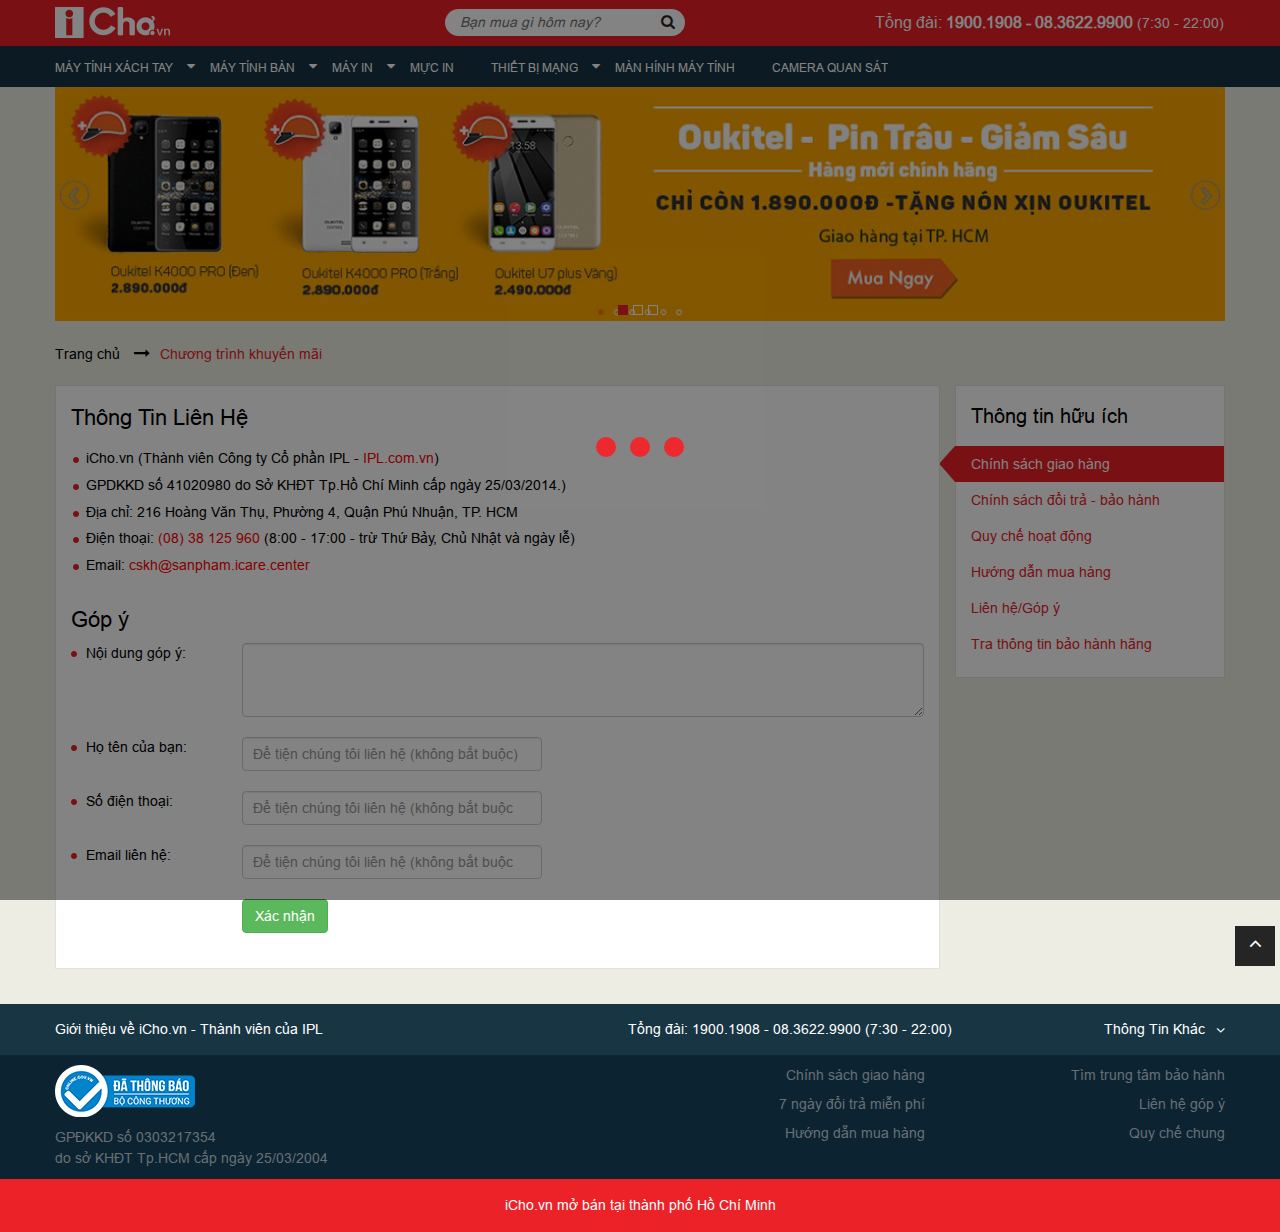
<file: contact.html>
<!DOCTYPE html>
<!--[if lt IE 7 ]><html dir="ltr" lang="en-US" class="no-js ie ie6 lte7 lte8 lte9"><![endif]-->
<!--[if IE 7 ]><html dir="ltr" lang="en-US" class="no-js ie ie7 lte7 lte8 lte9"><![endif]-->
<!--[if IE 8 ]><html dir="ltr" lang="en-US" class="no-js ie ie8 lte8 lte9"><![endif]-->
<!--[if IE 9 ]><html dir="ltr" lang="en-US" class="no-js ie ie9 lte9"><![endif]-->
<!--[if IE 10 ]><html dir="ltr" lang="en-US" class="no-js ie ie10 lte10"><![endif]-->
<!--[if (gt IE 9)|!(IE)]><!-->
<html lang="en">
<!--<![endif]-->

<head>
	<meta charset="UTF-8">
	<meta http-equiv="X-UA-Compatible" content="IE=edge,chrome=1">
	<meta name="viewport" content="width=device-width, initial-scale=1">
	<title>Contact</title>
	<meta name="description" content="">
	<meta name="keywords" content="">
	<meta name="robots" content="index,follow" />
	<!-- <link rel="shortcut icon" href="images/favicon.ico" type="image/x-icon">
	<link rel="icon" href="images/favicon.ico" type="image/x-icon"> -->
	<!-- ===== Style CSS ===== -->
	<link rel="stylesheet" type="text/css" href="css/style.css">
	<!-- ===== Responsive CSS ===== -->
	<link rel="stylesheet" type="text/css" href="css/responsive.css">

	<!-- ===== Responsive CSS ===== -->
  <!-- <link href="css/responsive.css" rel="stylesheet"> -->

  <!-- HTML5 Shim and Respond.js IE8 support of HTML5 elements and media queries -->
	<!-- WARNING: Respond.js doesn't work if you view the page via file:// -->
	<!--[if lt IE 9]>
		<link href='css/animations-ie-fix.css' rel='stylesheet'>
		<script src="https://oss.maxcdn.com/libs/html5shiv/3.7.0/html5shiv.js"></script>
		<script src="https://oss.maxcdn.com/libs/respond.js/1.4.2/respond.min.js"></script>
	<![endif]-->
</head>

<body>
	<section class="wrapper">

		<section class="loading-container" id="loading">
		    <div class="loading-inner">
		      <span class="loading-1"></span>
		      <span class="loading-2"></span>
		      <span class="loading-3"></span>
		    </div>
		</section>
		<!-- preloader -->
		
		<header id="header" class="header fixed-header">
			<div class="top-header">
				<div class="container">
					<div class="logo">
						<a href="index.html">
							<img alt="icho" src="images/logo.png">
							<h1 class="hide">icho.vn</h1>
						</a>
					</div>
					<div class="header-search-box">
						<form action="" method="" class="mainsearch">
							<input type="text" autocomplete="off" name="key" placeholder="Bạn mua gì hôm nay?" maxlength="50">
							<button type="submit"><i class="fa fa-search"></i></button>
						</form>
					</div>
					<div class="header-contact">
						<p>Tổng đài: <span class="hotline">1900.1908 - 08.3622.9900</span> <span class="time_active">(7:30 - 22:00)</span></p>
					</div>
				</div>
			</div><!-- /top_header -->
			<nav id="mainNav" class="navbar navbar-default navbar-custom">
		        <div class="container" id="main-menu">
		        	<!-- Brand and toggle get grouped for better mobile display -->
			        <div class="navbar-header">
			            <button type="button" class="navbar-toggle" data-toggle="collapse" data-target="#bs-example-navbar-collapse-1">
			              <span class="sr-only">Toggle navigation</span><i class="fa fa-bars"></i>
			            </button>
					</div>

					<!-- Collect the nav links, forms, and other content for toggling -->
					<div class="collapse navbar-collapse menu" id="bs-example-navbar-collapse-1">
						<div class="text-center logo-menu-res">
							<a title="Logo" href="index.html"><img src="images/logo.png" alt="Logo"></a>
						</div>
						<ul class="nav navbar-nav navbar-left">
							<li class="level0 parent">
								<a class="" href="#">Máy Tính Xách Tay</a>
								<ul class="level0 submenu submenu-white">
									<li class="level1"><a href="home.html">Index Basic v1</a></li>
                                    <li class="level1"><a href="home2.html">Index Basic v2</a></li>
                                    <li class="level1"><a href="home3.html">Index Creative</a></li>
                                    <li class="level1"><a href="home4.html">Index Boxed</a></li>
                                    <li class="level1"><a href="home5.html">Index_Sidebar v1</a></li>
                                    <li class="level1"><a href="home6.html">Index Sidebar v2</a></li>
                                    <li class="level1"><a href="home7.html">Index Simple v1</a></li>
                                    <li class="level1"><a href="home8.html">Index Simple v2</a></li>
                                    <li class="level1"><a href="home9.html">Index Banner</a></li>
                                    <li class="level1"><a href="home10.html">Index Full Width v1</a></li>
                                    <li class="level1"><a href="home11.html">Index Slide v01</a></li>
                                    <li class="level1"><a href="home12.html">Index Slide v2</a></li>
								</ul>
							</li><!-- END MENU HOME -->
							<li class="level0 parent">
								<a href="#">Máy Tính Bàn</a>
								<ul class="level0 submenu submenu-white">
									<li class="level1 parent"><a href="category_grid.html">Category Grid</a>
										<ul class="level1 submenu submenu-white">
											<li><a href="product_detail.html">Product Detail</a></li>
										</ul>
									</li>
									<li class="level1 parent"><a href="category_grid_left_sidebar.html">Category Grid Left Sidebar</a>
										<ul class="level1 submenu submenu-white">
											<li><a href="product_detail_left_Sidebar.html">Product Detail Left Sidebar</a></li>
										</ul>
									</li>
									<li class="level1 parent"><a href="category_grid_right_sidebar.html">Category Grid Right Sidebar</a>
										<ul class="level1 submenu submenu-white">
											<li><a href="product_detail_right_Sidebar.html">Product Detail Right Sidebar</a></li>
										</ul>
									</li>
									<li class="level1 parent"><a href="category_listing.html">Category Listing</a>
										<ul class="level1 submenu submenu-white">
											<li><a href="product_detail_configurable.html">Product Detail Configurable</a></li>
											<li><a href="product_detail_v2.html">Product Detail V2</a></li>
										</ul>
									</li>
									<li class="level1"><a href="category_listing_left_sidebar.html">Category Listing Left Sidebar</a></li>
                                    <li class="level1"><a href="category_listing_right_sidebar.html">Category Listing Right Sidebar</a></li>
									<li class="level1"><a href="#">Cart</a></li>
								</ul>
							</li><!-- END MENU SHOP -->
							<li class="level0 parent">
								<a class="" href="#">Máy In</a>
								<ul class="level0 submenu submenu-white">
									<li class="level1"><a href="about.html">About</a></li>
									<li class="level1"><a href="home.html">Menu v1 White</a></li>
									<li class="level1"><a href="home-menu-black.html">Menu v1 Black</a></li>
									<li class="level1"><a href="home-menu-black-top.html">Menu v2</a></li>
									<li class="level1"><a href="home-menu-mega-black.html">Mega Menu v1 Black</a></li>
									<li class="level1"><a href="home-menu-mega-white.html">Mega Menu v2 White</a></li>
								</ul>
							</li><!-- END MENU BLOG -->
							<li><a class="" href="#">Mực In</a></li>
							<li class="level0 parent">
								<a class="" href="#">Thiết Bị Mạng</a>
								<ul class="level0 submenu submenu-white">
									<li class="level1"><a href="blog_listing.html">Blog Listing</a></li>
									<li class="level1"><a href="blog_listing_left_sidebar.html">Blog Listing Left Sidebar</a></li>
									<li class="level1"><a href="blog_listing_right_sidebar.html">Blog Listing Right Sidebar</a></li>
									<li class="level1"><a href="blog_gird_no_sidebar.html">Blog Grid No Sidebar</a></li>
									<li class="level1"><a href="blog_gird_left_sidebar.html">Blog Grid Left Sidebar</a></li>
									<li class="level1"><a href="blog_gird_right_sidebar.html">Blog Grid_Right Sidebar</a></li>
									<li class="level1"><a href="blog_detail.html">Blog Detail</a></li>
								</ul>
							</li><!-- END MENU BLOG -->
							<li><a class="" href="contact.html">Màn Hính Máy Tính</a></li>
							<li><a class="" href="contact.html">Camera Quan Sát</a></li>
						</ul>
					</div><!-- /.navbar-collapse -->
		        </div>
	    	</nav><!-- END NAVIGATION -->
		</header><!-- /header -->

		<section class="container">

			<section class="block block-slider">
				<ul class="owl-carousel owl-style2" data-nav="true" data-margin="0" data-items='1' data-autoplayTimeout="1000" data-autoplay="false" data-loop="true">
					<li class="item"><a href="#" title=""><img src="images/banner/banner1.jpg" alt=""></a></li>
					<li class="item"><a href="#" title=""><img src="images/banner/banner2.jpg" alt=""></a></li>
					<li class="item"><a href="#" title=""><img src="images/banner/banner1.jpg" alt=""></a></li>
				</ul>
			</section><!-- /slider -->
			
			<article class="block block-breadcrumb">
				<ul class="breadcrumb">
					<li><a href="#">Trang chủ</a></li>
					<li class="active">Chương trình khuyến mãi</li>
				</ul>
			</article><!-- /block-breadcrumb -->

			<section class="block-content">
				<div class="row">
					<div class="col-md-9 col-sm-8 col-xs-12 page-pl0">
						<div class="block-left">
							<p class="block-page-name">Thông Tin Liên Hệ</p>
							<div class="block-page-contact">
								<ol>
									<li>iCho.vn (Thành viên Công ty Cổ phần IPL - <a href="#" title="">IPL.com.vn</a>)</li>
									<li>GPDKKD số 41020980 do Sở KHĐT Tp.Hồ Chí Minh cấp ngày 25/03/2014.)</li>
									<li>Địa chỉ: 216 Hoàng Văn Thụ, Phường 4, Quận Phú Nhuận, TP. HCM</li>
									<li>Điện thoại: <a href="#" title="">(08) 38 125 960</a> (8:00 - 17:00 - trừ Thứ Bảy, Chủ Nhật và ngày lễ)</li>
									<li>Email: <a href="mailto:cskh@sanpham.icare.center?subject=feedback" "email me">cskh@sanpham.icare.center</a></li>
								</ol>
								<br>
								<b>Góp ý</b>
								<form action="" method="" id="frmContact" class="clearfix">
									<div class="form-group">
										<label class="">Nội dung góp ý:</label>
								  		<textarea class="form-control" rows="3"></textarea>
								  	</div>
									<div class="form-group">
										<label class="">Họ tên của bạn:</label>
								  		<input type="text" class="form-control" id="" placeholder="Để tiện chúng tôi liên hệ (không bắt buộc)">
									</div>
									<div class="form-group">
										<label class="">Số điện thoại:</label>
								  		<input type="text" class="form-control" id="" placeholder="Để tiện chúng tôi liên hệ (không bắt buộc">
									</div>
									<div class="form-group">
										<label class="">Email liên hệ:</label>
								  		<input type="email" class="form-control" id="" placeholder="Để tiện chúng tôi liên hệ (không bắt buộc">
									</div>
								 	<div class="form-group">
								    	<label></label>
						      			<button type="submit" class="btn btn-success">Xác nhận</button>
									</div>
								</form><!-- /form #frmContact -->
							</div>
						</div><!-- /block-left -->
					</div><!-- /col-md-9 col-sm-8 col-xs-12 page-pl0 -->

					<div class="col-md-3 col-sm-4 col-xs-12">
						<div class="block-right">
							<div class="block-cate">
								<p class="block-cate-title">Thông tin hữu ích</p>
								<div class="block-cate-content">
									<ul>
										<li class="active"><a href="#" title="">Chính sách giao hàng</a></li>
										<li><a href="#" title="">Chính sách đổi trả - bảo hành</a></li>
										<li><a href="#" title="">Quy chế hoạt động</a></li>
										<li><a href="#" title="">Hướng dẫn mua hàng</a></li>
										<li><a href="#" title="">Liên hệ/Góp ý</a></li>
										<li><a href="#" title="">Tra thông tin bảo hành hãng</a></li>
									</ul>
								</div>
							</div>
						</div><!-- /block-right -->
					</div><!-- /col-md-3 col-sm-4 col-xs-12 -->
				</div>
			</section><!-- /block-content -->

		</section><!-- /container -->

		<footer class="footer">
			<section class="block-ft">
				<div class="container">
					<ul class="row">
						<li class="col-sm-5 col-xs-12 block-contact-ft">
							<p>Giới thiệu về <a href="#" title="" class="urlweb">iCho.vn</a> - Thành viên của IPL</p>
						</li>
						<li class="col-sm-5 col-xs-12 block-phone-ft">
							<p>Tổng đài: 1900.1908 - 08.3622.9900 (7:30 - 22:00)</p>
						</li>
						<li class="col-sm-2 col-xs-12 box-accordion block-accordion-ft">
							<p class="accordion-header">
								Thông Tin Khác
								<a href="javascript:void(0);" class="btn-opened" title="Down Up"></a>
							</p>
						</li>
					</ul>
				</div>
			</section><!-- /block-ft -->
			<section class="container-fluid box-collapse">
				<div class="block-ftm row">
					<div class="container">
						<div class="row">
							<div class="col-sm-5 col-xs-12">
								<img src="images/bct.png" alt="Đã đăng ký bộ công thương">
								<p class="registered-bct">
									GPĐKKD số 0303217354<br>
									do sở KHĐT Tp.HCM cấp ngày 25/03/2004
								</p>
							</div>
							<div class="col-sm-4 col-xs-12">
								<ul class="menu-ft">
									<li><a href="#" title="">Chính sách giao hàng</a></li>
									<li><a href="#" title="">7 ngày đổi trả miễn phí</a></li>
									<li><a href="#" title="">Hướng dẵn mua hàng</a></li>
								</ul><!-- /menu-ft -->
							</div>
							<div class="col-sm-3 col-xs-12">
								<ul class="menu-ft">
									<li><a href="#" title="">Tìm trung tâm bảo hành</a></li>
									<li><a href="contact.html" title="">Liên hệ góp ý</a></li>
									<li><a href="#" title="">Quy chế chung</a></li>
								</ul><!-- /menu-ft -->
							</div>	
						</div>
					</div>
				</div><!-- /block-ftm -->
			</section><!-- /block-ftm -->
			<section class="container-fluid block-ftb">
				<div class="container">
					<p>iCho.vn mở bán tại thành phố Hồ Chí Minh</p>
				</div>
			</section><!-- /block-ftb -->
		</footer><!-- /footer -->

		<a id="return-to-top" class="td-scroll-up" href="javascript:void(0)">
			<i class="fa fa-angle-up" aria-hidden="true"></i>
		</a>
		<!-- RETURN TO TOP -->

	</section>
	<!-- wrapper -->

	<!-- ===== JS ===== -->
  <script src="js/jquery.min.js"></script>
  <script src="vendor/bootstrap/bootstrap.min.js"></script>
  <!-- sticky -->
  <script src="vendor/owl.carousel/owl.carousel.min.js"></script>
  <!-- sticky -->
  <script src="vendor/sticky/jquery.sticky.js"></script>
  <!-- Js Common -->
  <script src="js/common.js"></script>
</body>
</html>
</file>
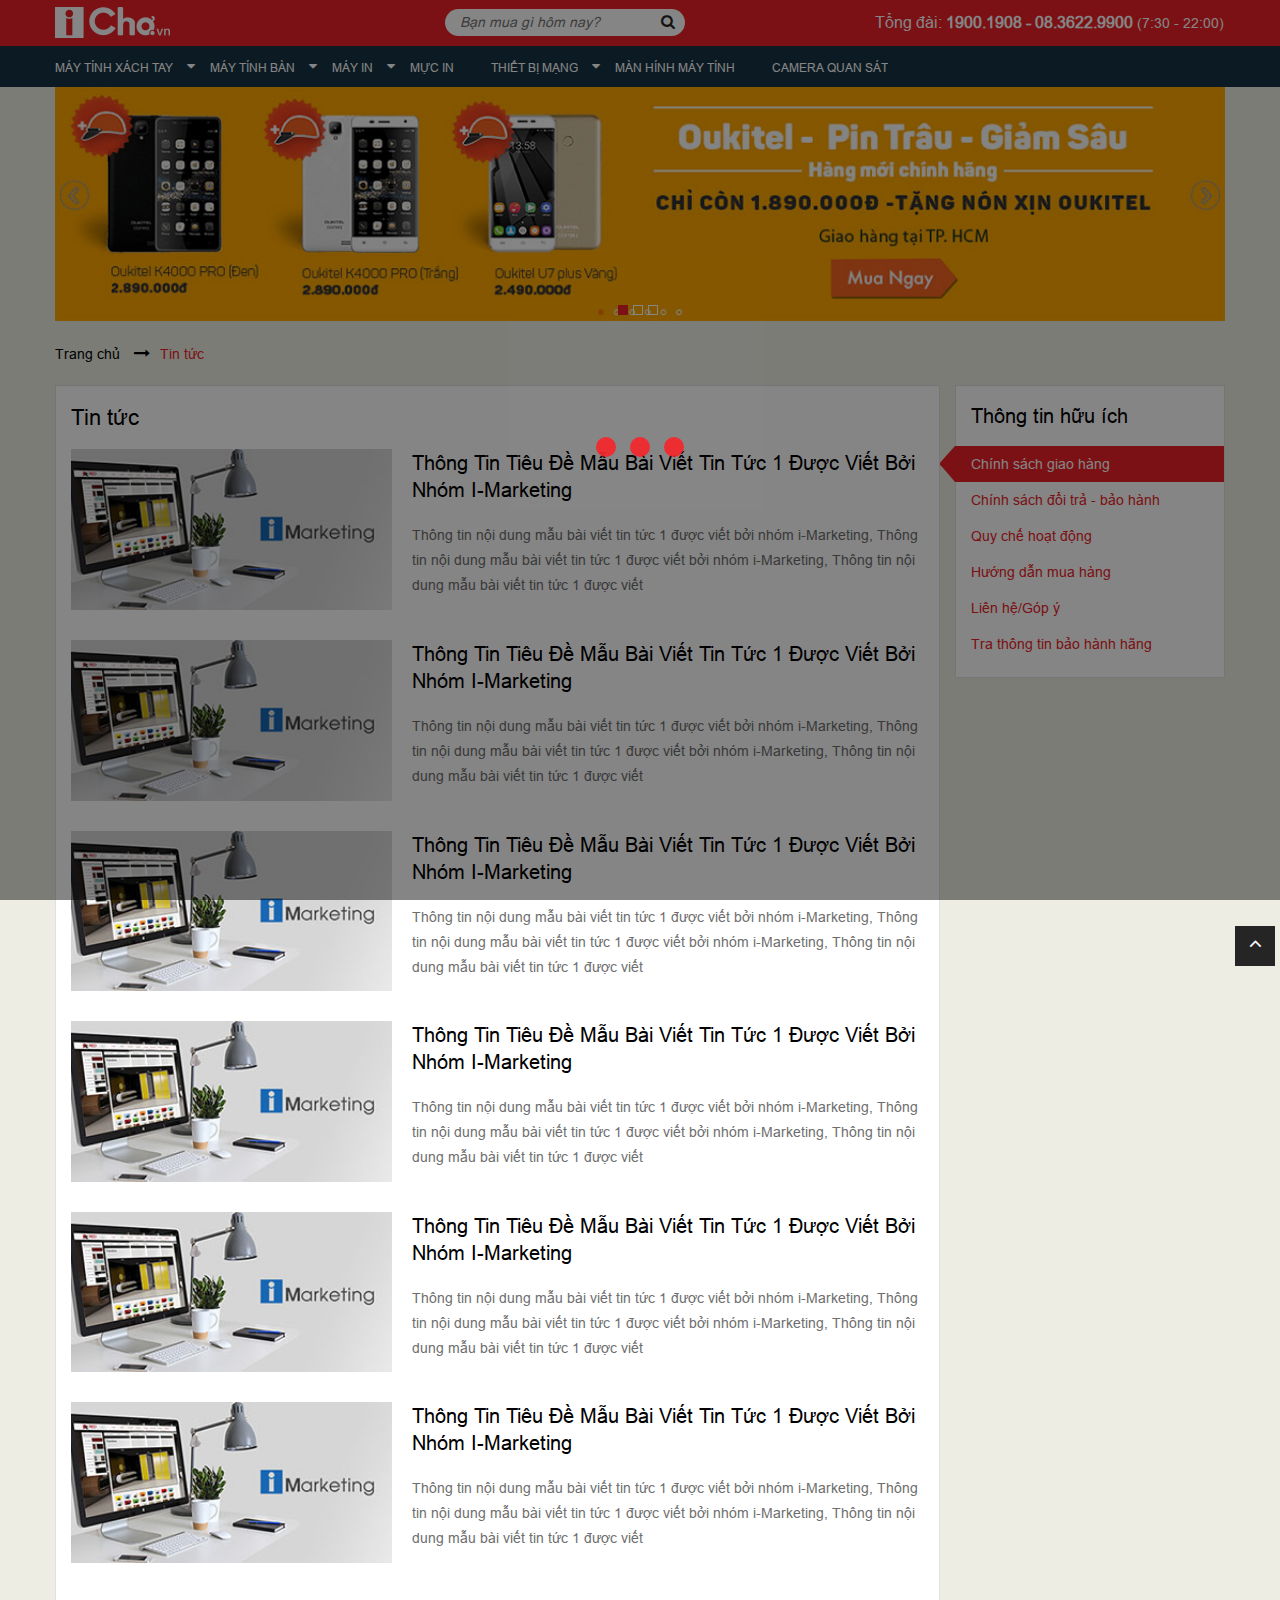
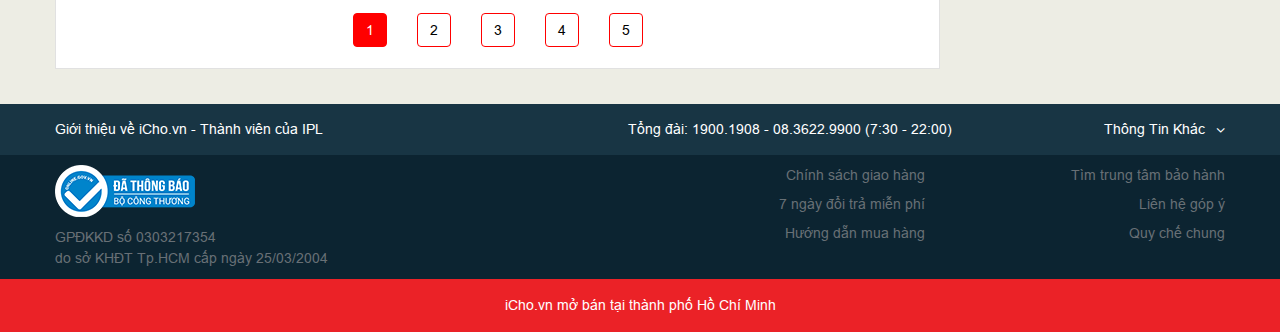
<file: news-cate.html>
<!DOCTYPE html>
<!--[if lt IE 7 ]><html dir="ltr" lang="en-US" class="no-js ie ie6 lte7 lte8 lte9"><![endif]-->
<!--[if IE 7 ]><html dir="ltr" lang="en-US" class="no-js ie ie7 lte7 lte8 lte9"><![endif]-->
<!--[if IE 8 ]><html dir="ltr" lang="en-US" class="no-js ie ie8 lte8 lte9"><![endif]-->
<!--[if IE 9 ]><html dir="ltr" lang="en-US" class="no-js ie ie9 lte9"><![endif]-->
<!--[if IE 10 ]><html dir="ltr" lang="en-US" class="no-js ie ie10 lte10"><![endif]-->
<!--[if (gt IE 9)|!(IE)]><!-->
<html lang="en">
<!--<![endif]-->

<head>
	<meta charset="UTF-8">
	<meta http-equiv="X-UA-Compatible" content="IE=edge,chrome=1">
	<meta name="viewport" content="width=device-width, initial-scale=1">
	<title>News Categories</title>
	<meta name="description" content="">
	<meta name="keywords" content="">
	<meta name="robots" content="index,follow" />
	<!-- <link rel="shortcut icon" href="images/favicon.ico" type="image/x-icon">
	<link rel="icon" href="images/favicon.ico" type="image/x-icon"> -->
	<!-- ===== Style CSS ===== -->
	<link rel="stylesheet" type="text/css" href="css/style.css">
	<!-- ===== Responsive CSS ===== -->
	<link rel="stylesheet" type="text/css" href="css/responsive.css">

	<!-- ===== Responsive CSS ===== -->
  <!-- <link href="css/responsive.css" rel="stylesheet"> -->

  <!-- HTML5 Shim and Respond.js IE8 support of HTML5 elements and media queries -->
	<!-- WARNING: Respond.js doesn't work if you view the page via file:// -->
	<!--[if lt IE 9]>
		<link href='css/animations-ie-fix.css' rel='stylesheet'>
		<script src="https://oss.maxcdn.com/libs/html5shiv/3.7.0/html5shiv.js"></script>
		<script src="https://oss.maxcdn.com/libs/respond.js/1.4.2/respond.min.js"></script>
	<![endif]-->
</head>

<body>
	<section class="wrapper">

		<section class="loading-container" id="loading">
		    <div class="loading-inner">
		      <span class="loading-1"></span>
		      <span class="loading-2"></span>
		      <span class="loading-3"></span>
		    </div>
		</section>
		<!-- preloader -->
		
		<header id="header" class="header fixed-header">
			<div class="top-header">
				<div class="container">
					<div class="logo">
						<a href="index.html">
							<img alt="icho" src="images/logo.png">
							<h1 class="hide">icho.vn</h1>
						</a>
					</div>
					<div class="header-search-box">
						<form action="" method="" class="mainsearch">
							<input type="text" autocomplete="off" name="key" placeholder="Bạn mua gì hôm nay?" maxlength="50">
							<button type="submit"><i class="fa fa-search"></i></button>
						</form>
					</div>
					<div class="header-contact">
						<p>Tổng đài: <span class="hotline">1900.1908 - 08.3622.9900</span> <span class="time_active">(7:30 - 22:00)</span></p>
					</div>
				</div>
			</div><!-- /top_header -->
			<nav id="mainNav" class="navbar navbar-default navbar-custom">
		        <div class="container" id="main-menu">
		        	<!-- Brand and toggle get grouped for better mobile display -->
			        <div class="navbar-header">
			            <button type="button" class="navbar-toggle" data-toggle="collapse" data-target="#bs-example-navbar-collapse-1">
			              <span class="sr-only">Toggle navigation</span><i class="fa fa-bars"></i>
			            </button>
					</div>

					<!-- Collect the nav links, forms, and other content for toggling -->
					<div class="collapse navbar-collapse menu" id="bs-example-navbar-collapse-1">
						<div class="text-center logo-menu-res">
							<a title="Logo" href="index.html"><img src="images/logo.png" alt="Logo"></a>
						</div>
						<ul class="nav navbar-nav navbar-left">
							<li class="level0 parent">
								<a class="" href="#">Máy Tính Xách Tay</a>
								<ul class="level0 submenu submenu-white">
									<li class="level1"><a href="home.html">Index Basic v1</a></li>
                                    <li class="level1"><a href="home2.html">Index Basic v2</a></li>
                                    <li class="level1"><a href="home3.html">Index Creative</a></li>
                                    <li class="level1"><a href="home4.html">Index Boxed</a></li>
                                    <li class="level1"><a href="home5.html">Index_Sidebar v1</a></li>
                                    <li class="level1"><a href="home6.html">Index Sidebar v2</a></li>
                                    <li class="level1"><a href="home7.html">Index Simple v1</a></li>
                                    <li class="level1"><a href="home8.html">Index Simple v2</a></li>
                                    <li class="level1"><a href="home9.html">Index Banner</a></li>
                                    <li class="level1"><a href="home10.html">Index Full Width v1</a></li>
                                    <li class="level1"><a href="home11.html">Index Slide v01</a></li>
                                    <li class="level1"><a href="home12.html">Index Slide v2</a></li>
								</ul>
							</li><!-- END MENU HOME -->
							<li class="level0 parent">
								<a href="#">Máy Tính Bàn</a>
								<ul class="level0 submenu submenu-white">
									<li class="level1 parent"><a href="category_grid.html">Category Grid</a>
										<ul class="level1 submenu submenu-white">
											<li><a href="product_detail.html">Product Detail</a></li>
										</ul>
									</li>
									<li class="level1 parent"><a href="category_grid_left_sidebar.html">Category Grid Left Sidebar</a>
										<ul class="level1 submenu submenu-white">
											<li><a href="product_detail_left_Sidebar.html">Product Detail Left Sidebar</a></li>
										</ul>
									</li>
									<li class="level1 parent"><a href="category_grid_right_sidebar.html">Category Grid Right Sidebar</a>
										<ul class="level1 submenu submenu-white">
											<li><a href="product_detail_right_Sidebar.html">Product Detail Right Sidebar</a></li>
										</ul>
									</li>
									<li class="level1 parent"><a href="category_listing.html">Category Listing</a>
										<ul class="level1 submenu submenu-white">
											<li><a href="product_detail_configurable.html">Product Detail Configurable</a></li>
											<li><a href="product_detail_v2.html">Product Detail V2</a></li>
										</ul>
									</li>
									<li class="level1"><a href="category_listing_left_sidebar.html">Category Listing Left Sidebar</a></li>
                                    <li class="level1"><a href="category_listing_right_sidebar.html">Category Listing Right Sidebar</a></li>
									<li class="level1"><a href="#">Cart</a></li>
								</ul>
							</li><!-- END MENU SHOP -->
							<li class="level0 parent">
								<a class="" href="#">Máy In</a>
								<ul class="level0 submenu submenu-white">
									<li class="level1"><a href="about.html">About</a></li>
									<li class="level1"><a href="home.html">Menu v1 White</a></li>
									<li class="level1"><a href="home-menu-black.html">Menu v1 Black</a></li>
									<li class="level1"><a href="home-menu-black-top.html">Menu v2</a></li>
									<li class="level1"><a href="home-menu-mega-black.html">Mega Menu v1 Black</a></li>
									<li class="level1"><a href="home-menu-mega-white.html">Mega Menu v2 White</a></li>
								</ul>
							</li><!-- END MENU BLOG -->
							<li><a class="" href="#">Mực In</a></li>
							<li class="level0 parent">
								<a class="" href="#">Thiết Bị Mạng</a>
								<ul class="level0 submenu submenu-white">
									<li class="level1"><a href="blog_listing.html">Blog Listing</a></li>
									<li class="level1"><a href="blog_listing_left_sidebar.html">Blog Listing Left Sidebar</a></li>
									<li class="level1"><a href="blog_listing_right_sidebar.html">Blog Listing Right Sidebar</a></li>
									<li class="level1"><a href="blog_gird_no_sidebar.html">Blog Grid No Sidebar</a></li>
									<li class="level1"><a href="blog_gird_left_sidebar.html">Blog Grid Left Sidebar</a></li>
									<li class="level1"><a href="blog_gird_right_sidebar.html">Blog Grid_Right Sidebar</a></li>
									<li class="level1"><a href="blog_detail.html">Blog Detail</a></li>
								</ul>
							</li><!-- END MENU BLOG -->
							<li><a class="" href="contact.html">Màn Hính Máy Tính</a></li>
							<li><a class="" href="contact.html">Camera Quan Sát</a></li>
						</ul>
					</div><!-- /.navbar-collapse -->
		        </div>
	    	</nav><!-- END NAVIGATION -->
		</header><!-- /header -->

		<section class="container">

			<section class="block block-slider">
				<ul class="owl-carousel owl-style2" data-nav="true" data-margin="0" data-items='1' data-autoplayTimeout="1000" data-autoplay="false" data-loop="true">
					<li class="item"><a href="#" title=""><img src="images/banner/banner1.jpg" alt=""></a></li>
					<li class="item"><a href="#" title=""><img src="images/banner/banner2.jpg" alt=""></a></li>
					<li class="item"><a href="#" title=""><img src="images/banner/banner1.jpg" alt=""></a></li>
				</ul>
			</section><!-- /slider -->
			
			<article class="block block-breadcrumb">
				<ul class="breadcrumb">
					<li><a href="#">Trang chủ</a></li>
					<li class="active">Tin tức</li>
				</ul>
			</article><!-- /block-breadcrumb -->

			<section class="block-content">
				<div class="row">
					<div class="col-md-9 col-sm-8 col-xs-12 page-pl0">
						<div class="block-left">
							<p class="block-page-name">Tin tức</p>
							<div class="news list news-list">
								<ul class="news-items">
									<li class="news-item">
										<div class="news-item-info">
											<div class="news-item-head">
												<a href="" title="" class="news-item-photo">
													<img alt="" src="images/news/tin1.jpg" class="news-image-photo">
												</a>
											</div>
											<div class="news-item-details">
												<a href="#" title="" class="news-item-category">
													Thông tin tiêu đề mẫu bài viết tin tức 1 được viết bởi nhóm i-Marketing
												</a>
												<div class="news-item-des">
													Thông tin nội dung mẫu bài viết tin tức 1 được viết bởi nhóm i-Marketing, Thông tin nội dung mẫu bài viết tin tức 1 được viết bởi nhóm i-Marketing, Thông tin nội dung mẫu bài viết tin tức 1 được viết
												</div>
											</div>	
										</div>
									</li>
									<li class="news-item">
										<div class="news-item-info">
											<div class="news-item-head">
												<a href="" title="" class="news-item-photo">
													<img alt="" src="images/news/tin1.jpg" class="news-image-photo">
												</a>
											</div>
											<div class="news-item-details">
												<a href="#" title="" class="news-item-category">
													Thông tin tiêu đề mẫu bài viết tin tức 1 được viết bởi nhóm i-Marketing
												</a>
												<div class="news-item-des">
													Thông tin nội dung mẫu bài viết tin tức 1 được viết bởi nhóm i-Marketing, Thông tin nội dung mẫu bài viết tin tức 1 được viết bởi nhóm i-Marketing, Thông tin nội dung mẫu bài viết tin tức 1 được viết
												</div>
											</div>	
										</div>
									</li>
									<li class="news-item">
										<div class="news-item-info">
											<div class="news-item-head">
												<a href="" title="" class="news-item-photo">
													<img alt="" src="images/news/tin1.jpg" class="news-image-photo">
												</a>
											</div>
											<div class="news-item-details">
												<a href="#" title="" class="news-item-category">
													Thông tin tiêu đề mẫu bài viết tin tức 1 được viết bởi nhóm i-Marketing
												</a>
												<div class="news-item-des">
													Thông tin nội dung mẫu bài viết tin tức 1 được viết bởi nhóm i-Marketing, Thông tin nội dung mẫu bài viết tin tức 1 được viết bởi nhóm i-Marketing, Thông tin nội dung mẫu bài viết tin tức 1 được viết
												</div>
											</div>	
										</div>
									</li>
									<li class="news-item">
										<div class="news-item-info">
											<div class="news-item-head">
												<a href="" title="" class="news-item-photo">
													<img alt="" src="images/news/tin1.jpg" class="news-image-photo">
												</a>
											</div>
											<div class="news-item-details">
												<a href="#" title="" class="news-item-category">
													Thông tin tiêu đề mẫu bài viết tin tức 1 được viết bởi nhóm i-Marketing
												</a>
												<div class="news-item-des">
													Thông tin nội dung mẫu bài viết tin tức 1 được viết bởi nhóm i-Marketing, Thông tin nội dung mẫu bài viết tin tức 1 được viết bởi nhóm i-Marketing, Thông tin nội dung mẫu bài viết tin tức 1 được viết
												</div>
											</div>	
										</div>
									</li>
									<li class="news-item">
										<div class="news-item-info">
											<div class="news-item-head">
												<a href="" title="" class="news-item-photo">
													<img alt="" src="images/news/tin1.jpg" class="news-image-photo">
												</a>
											</div>
											<div class="news-item-details">
												<a href="#" title="" class="news-item-category">
													Thông tin tiêu đề mẫu bài viết tin tức 1 được viết bởi nhóm i-Marketing
												</a>
												<div class="news-item-des">
													Thông tin nội dung mẫu bài viết tin tức 1 được viết bởi nhóm i-Marketing, Thông tin nội dung mẫu bài viết tin tức 1 được viết bởi nhóm i-Marketing, Thông tin nội dung mẫu bài viết tin tức 1 được viết
												</div>
											</div>	
										</div>
									</li>
									<li class="news-item">
										<div class="news-item-info">
											<div class="news-item-head">
												<a href="" title="" class="news-item-photo">
													<img alt="" src="images/news/tin1.jpg" class="news-image-photo">
												</a>
											</div>
											<div class="news-item-details">
												<a href="#" title="" class="news-item-category">
													Thông tin tiêu đề mẫu bài viết tin tức 1 được viết bởi nhóm i-Marketing
												</a>
												<div class="news-item-des">
													Thông tin nội dung mẫu bài viết tin tức 1 được viết bởi nhóm i-Marketing, Thông tin nội dung mẫu bài viết tin tức 1 được viết bởi nhóm i-Marketing, Thông tin nội dung mẫu bài viết tin tức 1 được viết
												</div>
											</div>	
										</div>
									</li>
								</ul>
								<nav class="block-pagination">
									<ul class="pagination">
										<li class="active"><a href="#">1</a></li>
										<li><a href="#">2</a></li>
										<li><a href="#">3</a></li>
										<li><a href="#">4</a></li>
										<li><a href="#">5</a></li>
									</ul>
								</nav>
							</div><!-- /block-page-news -->
						</div><!-- /block-left -->
					</div><!-- /col-md-9 col-sm-8 col-xs-12 page-pl0 -->

					<div class="col-md-3 col-sm-4 col-xs-12">
						<div class="block-right">
							<div class="block-cate">
								<p class="block-cate-title">Thông tin hữu ích</p>
								<div class="block-cate-content">
									<ul>
										<li class="active"><a href="#" title="">Chính sách giao hàng</a></li>
										<li><a href="#" title="">Chính sách đổi trả - bảo hành</a></li>
										<li><a href="#" title="">Quy chế hoạt động</a></li>
										<li><a href="#" title="">Hướng dẫn mua hàng</a></li>
										<li><a href="#" title="">Liên hệ/Góp ý</a></li>
										<li><a href="#" title="">Tra thông tin bảo hành hãng</a></li>
									</ul>
								</div>
							</div>
						</div><!-- /block-right -->
					</div><!-- /col-md-3 col-sm-4 col-xs-12 -->
				</div>
			</section><!-- /block-content -->

		</section><!-- /container -->

		<footer class="footer">
			<section class="block-ft">
				<div class="container">
					<ul class="row">
						<li class="col-sm-5 col-xs-12 block-contact-ft">
							<p>Giới thiệu về <a href="#" title="" class="urlweb">iCho.vn</a> - Thành viên của IPL</p>
						</li>
						<li class="col-sm-5 col-xs-12 block-phone-ft">
							<p>Tổng đài: 1900.1908 - 08.3622.9900 (7:30 - 22:00)</p>
						</li>
						<li class="col-sm-2 col-xs-12 box-accordion block-accordion-ft">
							<p class="accordion-header">
								Thông Tin Khác
								<a href="javascript:void(0);" class="btn-opened" title="Down Up"></a>
							</p>
						</li>
					</ul>
				</div>
			</section><!-- /block-ft -->
			<section class="container-fluid box-collapse">
				<div class="block-ftm row">
					<div class="container">
						<div class="row">
							<div class="col-sm-5 col-xs-12">
								<img src="images/bct.png" alt="Đã đăng ký bộ công thương">
								<p class="registered-bct">
									GPĐKKD số 0303217354<br>
									do sở KHĐT Tp.HCM cấp ngày 25/03/2004
								</p>
							</div>
							<div class="col-sm-4 col-xs-12">
								<ul class="menu-ft">
									<li><a href="#" title="">Chính sách giao hàng</a></li>
									<li><a href="#" title="">7 ngày đổi trả miễn phí</a></li>
									<li><a href="#" title="">Hướng dẵn mua hàng</a></li>
								</ul><!-- /menu-ft -->
							</div>
							<div class="col-sm-3 col-xs-12">
								<ul class="menu-ft">
									<li><a href="#" title="">Tìm trung tâm bảo hành</a></li>
									<li><a href="contact.html" title="">Liên hệ góp ý</a></li>
									<li><a href="#" title="">Quy chế chung</a></li>
								</ul><!-- /menu-ft -->
							</div>	
						</div>
					</div>
				</div><!-- /block-ftm -->
			</section><!-- /block-ftm -->
			<section class="container-fluid block-ftb">
				<div class="container">
					<p>iCho.vn mở bán tại thành phố Hồ Chí Minh</p>
				</div>
			</section><!-- /block-ftb -->
		</footer><!-- /footer -->

		<a id="return-to-top" class="td-scroll-up" href="javascript:void(0)">
			<i class="fa fa-angle-up" aria-hidden="true"></i>
		</a>
		<!-- RETURN TO TOP -->

	</section>
	<!-- wrapper -->

	<!-- ===== JS ===== -->
  <script src="js/jquery.min.js"></script>
  <script src="vendor/bootstrap/bootstrap.min.js"></script>
  <!-- sticky -->
  <script src="vendor/owl.carousel/owl.carousel.min.js"></script>
  <!-- sticky -->
  <script src="vendor/sticky/jquery.sticky.js"></script>
  <!-- Js Common -->
  <script src="js/common.js"></script>
</body>
</html>
</file>
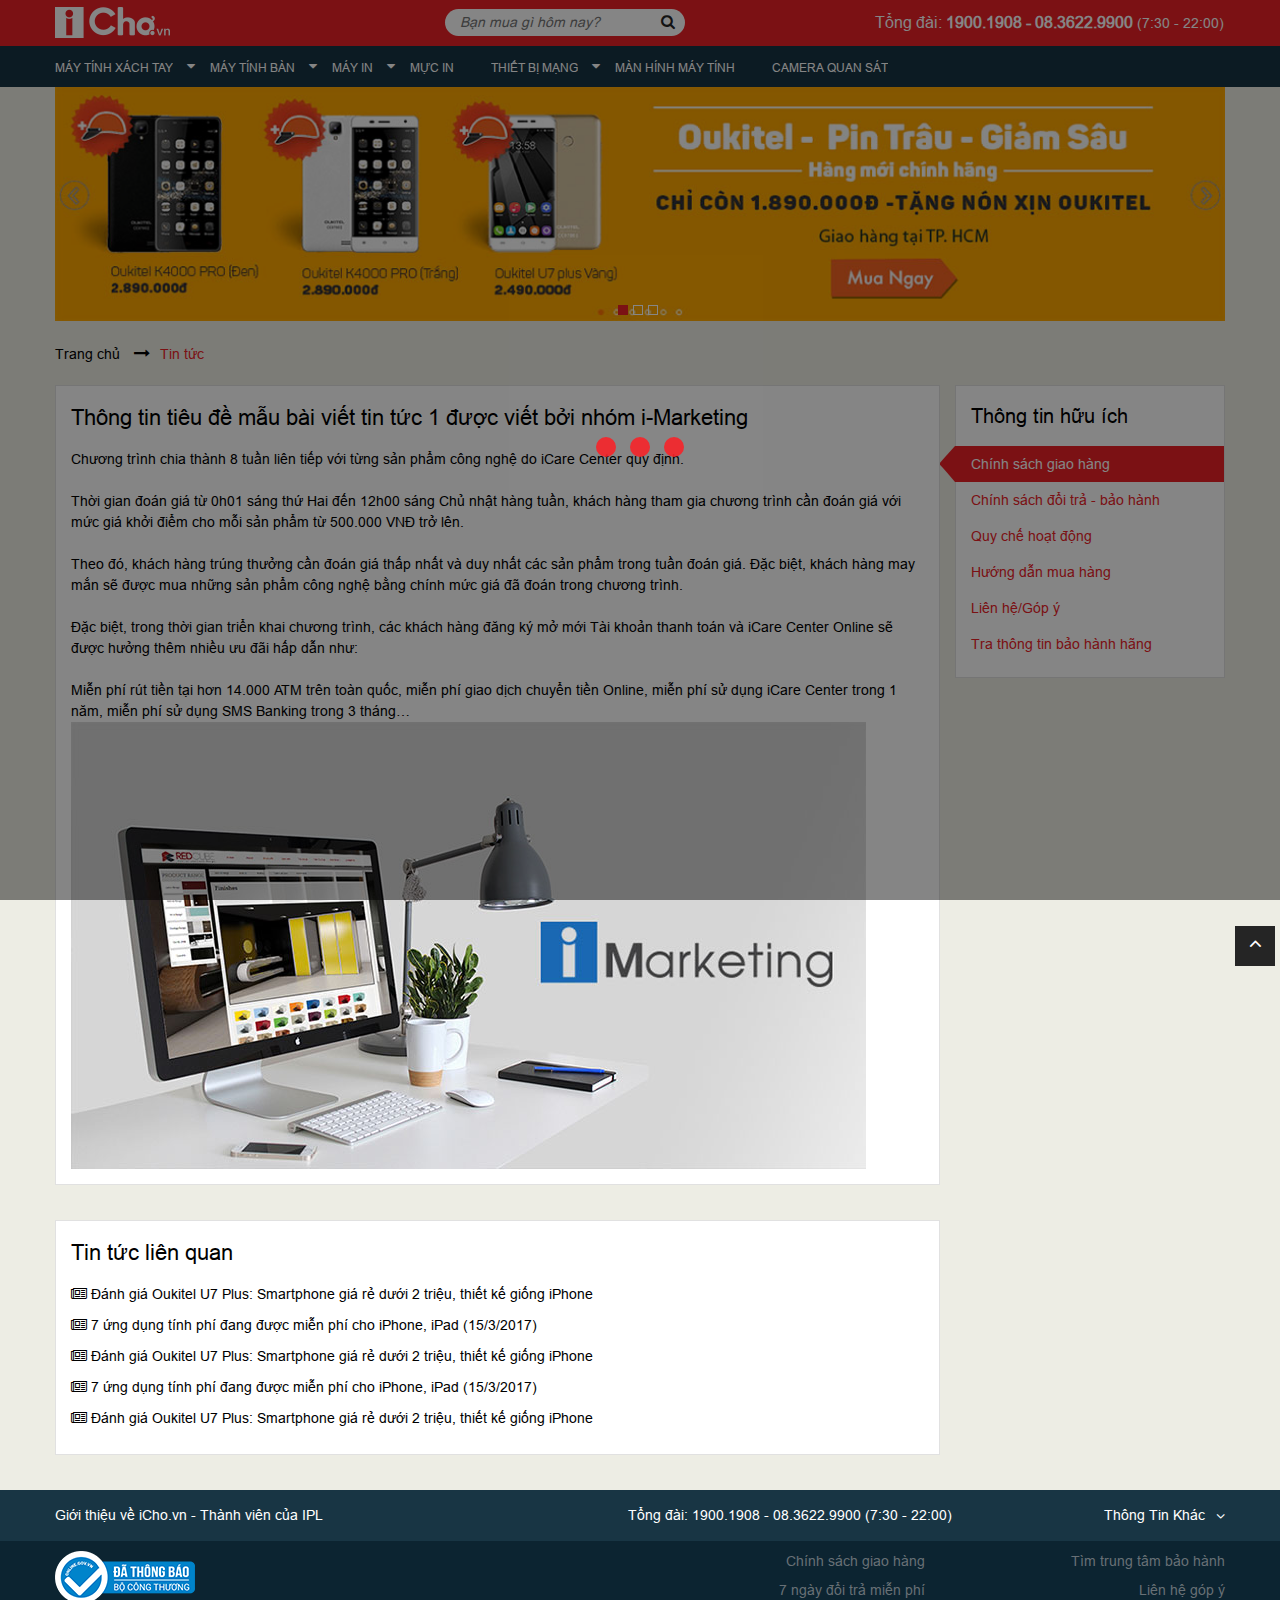
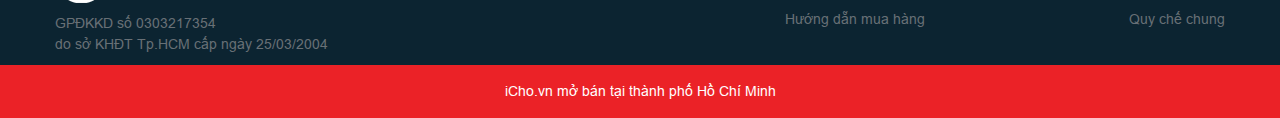
<file: news-details.html>
<!DOCTYPE html>
<!--[if lt IE 7 ]><html dir="ltr" lang="en-US" class="no-js ie ie6 lte7 lte8 lte9"><![endif]-->
<!--[if IE 7 ]><html dir="ltr" lang="en-US" class="no-js ie ie7 lte7 lte8 lte9"><![endif]-->
<!--[if IE 8 ]><html dir="ltr" lang="en-US" class="no-js ie ie8 lte8 lte9"><![endif]-->
<!--[if IE 9 ]><html dir="ltr" lang="en-US" class="no-js ie ie9 lte9"><![endif]-->
<!--[if IE 10 ]><html dir="ltr" lang="en-US" class="no-js ie ie10 lte10"><![endif]-->
<!--[if (gt IE 9)|!(IE)]><!-->
<html lang="en">
<!--<![endif]-->

<head>
	<meta charset="UTF-8">
	<meta http-equiv="X-UA-Compatible" content="IE=edge,chrome=1">
	<meta name="viewport" content="width=device-width, initial-scale=1">
	<title>News Details</title>
	<meta name="description" content="">
	<meta name="keywords" content="">
	<meta name="robots" content="index,follow" />
	<!-- <link rel="shortcut icon" href="images/favicon.ico" type="image/x-icon">
	<link rel="icon" href="images/favicon.ico" type="image/x-icon"> -->
	<!-- ===== Style CSS ===== -->
	<link rel="stylesheet" type="text/css" href="css/style.css">
	<!-- ===== Responsive CSS ===== -->
	<link rel="stylesheet" type="text/css" href="css/responsive.css">

	<!-- ===== Responsive CSS ===== -->
  <!-- <link href="css/responsive.css" rel="stylesheet"> -->

  <!-- HTML5 Shim and Respond.js IE8 support of HTML5 elements and media queries -->
	<!-- WARNING: Respond.js doesn't work if you view the page via file:// -->
	<!--[if lt IE 9]>
		<link href='css/animations-ie-fix.css' rel='stylesheet'>
		<script src="https://oss.maxcdn.com/libs/html5shiv/3.7.0/html5shiv.js"></script>
		<script src="https://oss.maxcdn.com/libs/respond.js/1.4.2/respond.min.js"></script>
	<![endif]-->
</head>

<body>
	<section class="wrapper">

		<section class="loading-container" id="loading">
		    <div class="loading-inner">
		      <span class="loading-1"></span>
		      <span class="loading-2"></span>
		      <span class="loading-3"></span>
		    </div>
		</section>
		<!-- preloader -->
		
		<header id="header" class="header fixed-header">
			<div class="top-header">
				<div class="container">
					<div class="logo">
						<a href="index.html">
							<img alt="icho" src="images/logo.png">
							<h1 class="hide">icho.vn</h1>
						</a>
					</div>
					<div class="header-search-box">
						<form action="" method="" class="mainsearch">
							<input type="text" autocomplete="off" name="key" placeholder="Bạn mua gì hôm nay?" maxlength="50">
							<button type="submit"><i class="fa fa-search"></i></button>
						</form>
					</div>
					<div class="header-contact">
						<p>Tổng đài: <span class="hotline">1900.1908 - 08.3622.9900</span> <span class="time_active">(7:30 - 22:00)</span></p>
					</div>
				</div>
			</div><!-- /top_header -->
			<nav id="mainNav" class="navbar navbar-default navbar-custom">
		        <div class="container" id="main-menu">
		        	<!-- Brand and toggle get grouped for better mobile display -->
			        <div class="navbar-header">
			            <button type="button" class="navbar-toggle" data-toggle="collapse" data-target="#bs-example-navbar-collapse-1">
			              <span class="sr-only">Toggle navigation</span><i class="fa fa-bars"></i>
			            </button>
					</div>

					<!-- Collect the nav links, forms, and other content for toggling -->
					<div class="collapse navbar-collapse menu" id="bs-example-navbar-collapse-1">
						<div class="text-center logo-menu-res">
							<a title="Logo" href="index.html"><img src="images/logo.png" alt="Logo"></a>
						</div>
						<ul class="nav navbar-nav navbar-left">
							<li class="level0 parent">
								<a class="" href="#">Máy Tính Xách Tay</a>
								<ul class="level0 submenu submenu-white">
									<li class="level1"><a href="home.html">Index Basic v1</a></li>
                                    <li class="level1"><a href="home2.html">Index Basic v2</a></li>
                                    <li class="level1"><a href="home3.html">Index Creative</a></li>
                                    <li class="level1"><a href="home4.html">Index Boxed</a></li>
                                    <li class="level1"><a href="home5.html">Index_Sidebar v1</a></li>
                                    <li class="level1"><a href="home6.html">Index Sidebar v2</a></li>
                                    <li class="level1"><a href="home7.html">Index Simple v1</a></li>
                                    <li class="level1"><a href="home8.html">Index Simple v2</a></li>
                                    <li class="level1"><a href="home9.html">Index Banner</a></li>
                                    <li class="level1"><a href="home10.html">Index Full Width v1</a></li>
                                    <li class="level1"><a href="home11.html">Index Slide v01</a></li>
                                    <li class="level1"><a href="home12.html">Index Slide v2</a></li>
								</ul>
							</li><!-- END MENU HOME -->
							<li class="level0 parent">
								<a href="#">Máy Tính Bàn</a>
								<ul class="level0 submenu submenu-white">
									<li class="level1 parent"><a href="category_grid.html">Category Grid</a>
										<ul class="level1 submenu submenu-white">
											<li><a href="product_detail.html">Product Detail</a></li>
										</ul>
									</li>
									<li class="level1 parent"><a href="category_grid_left_sidebar.html">Category Grid Left Sidebar</a>
										<ul class="level1 submenu submenu-white">
											<li><a href="product_detail_left_Sidebar.html">Product Detail Left Sidebar</a></li>
										</ul>
									</li>
									<li class="level1 parent"><a href="category_grid_right_sidebar.html">Category Grid Right Sidebar</a>
										<ul class="level1 submenu submenu-white">
											<li><a href="product_detail_right_Sidebar.html">Product Detail Right Sidebar</a></li>
										</ul>
									</li>
									<li class="level1 parent"><a href="category_listing.html">Category Listing</a>
										<ul class="level1 submenu submenu-white">
											<li><a href="product_detail_configurable.html">Product Detail Configurable</a></li>
											<li><a href="product_detail_v2.html">Product Detail V2</a></li>
										</ul>
									</li>
									<li class="level1"><a href="category_listing_left_sidebar.html">Category Listing Left Sidebar</a></li>
                                    <li class="level1"><a href="category_listing_right_sidebar.html">Category Listing Right Sidebar</a></li>
									<li class="level1"><a href="#">Cart</a></li>
								</ul>
							</li><!-- END MENU SHOP -->
							<li class="level0 parent">
								<a class="" href="#">Máy In</a>
								<ul class="level0 submenu submenu-white">
									<li class="level1"><a href="about.html">About</a></li>
									<li class="level1"><a href="home.html">Menu v1 White</a></li>
									<li class="level1"><a href="home-menu-black.html">Menu v1 Black</a></li>
									<li class="level1"><a href="home-menu-black-top.html">Menu v2</a></li>
									<li class="level1"><a href="home-menu-mega-black.html">Mega Menu v1 Black</a></li>
									<li class="level1"><a href="home-menu-mega-white.html">Mega Menu v2 White</a></li>
								</ul>
							</li><!-- END MENU BLOG -->
							<li><a class="" href="#">Mực In</a></li>
							<li class="level0 parent">
								<a class="" href="#">Thiết Bị Mạng</a>
								<ul class="level0 submenu submenu-white">
									<li class="level1"><a href="blog_listing.html">Blog Listing</a></li>
									<li class="level1"><a href="blog_listing_left_sidebar.html">Blog Listing Left Sidebar</a></li>
									<li class="level1"><a href="blog_listing_right_sidebar.html">Blog Listing Right Sidebar</a></li>
									<li class="level1"><a href="blog_gird_no_sidebar.html">Blog Grid No Sidebar</a></li>
									<li class="level1"><a href="blog_gird_left_sidebar.html">Blog Grid Left Sidebar</a></li>
									<li class="level1"><a href="blog_gird_right_sidebar.html">Blog Grid_Right Sidebar</a></li>
									<li class="level1"><a href="blog_detail.html">Blog Detail</a></li>
								</ul>
							</li><!-- END MENU BLOG -->
							<li><a class="" href="contact.html">Màn Hính Máy Tính</a></li>
							<li><a class="" href="contact.html">Camera Quan Sát</a></li>
						</ul>
					</div><!-- /.navbar-collapse -->
		        </div>
	    	</nav><!-- END NAVIGATION -->
		</header><!-- /header -->

		<section class="container">

			<section class="block block-slider">
				<ul class="owl-carousel owl-style2" data-nav="true" data-margin="0" data-items='1' data-autoplayTimeout="1000" data-autoplay="false" data-loop="true">
					<li class="item"><a href="#" title=""><img src="images/banner/banner1.jpg" alt=""></a></li>
					<li class="item"><a href="#" title=""><img src="images/banner/banner2.jpg" alt=""></a></li>
					<li class="item"><a href="#" title=""><img src="images/banner/banner1.jpg" alt=""></a></li>
				</ul>
			</section><!-- /slider -->
			
			<article class="block block-breadcrumb">
				<ul class="breadcrumb">
					<li><a href="#">Trang chủ</a></li>
					<li class="active">Tin tức</li>
				</ul>
			</article><!-- /block-breadcrumb -->

			<section class="block-content">
				<div class="row">
					<div class="col-md-9 col-sm-8 col-xs-12 page-pl0">
						<div class="block-left">
							<p class="block-page-name">Thông tin tiêu đề mẫu bài viết tin tức 1 được viết bởi nhóm i-Marketing</p>
							<div class="block-page-news">
								<p>Chương trình chia thành 8 tuần liên tiếp với từng sản phẩm công nghệ do iCare Center quy định.</p>
								<br>
								<p>Thời gian đoán giá từ 0h01 sáng thứ Hai  đến 12h00 sáng Chủ nhật hàng tuần, khách hàng tham gia chương trình cần đoán giá với mức giá khởi điểm cho mỗi sản phẩm từ 500.000 VNĐ trở lên.</p>
								<br>
								<p>Theo đó, khách hàng trúng thưởng cần đoán giá thấp nhất và duy nhất các sản phẩm trong tuần đoán giá. Đặc biệt, khách hàng may mắn sẽ được mua những sản phẩm công nghệ bằng chính mức giá đã đoán trong chương trình.</p>
								<br>
								<p>Đặc biệt, trong thời gian triển khai chương trình, các khách hàng đăng ký mở mới Tài khoản thanh toán và iCare Center Online sẽ được hưởng thêm nhiều ưu đãi hấp dẫn như:</p>
								<br>
								<p>Miễn phí rút tiền tại hơn 14.000 ATM trên toàn quốc, miễn phí giao dịch chuyển tiền Online, miễn phí sử dụng iCare Center trong 1 năm, miễn phí sử dụng SMS Banking trong 3 tháng…</p>
								<img src="images/news_detail/1.jpg" alt="News details">
							</div><!-- /block-page-news -->
						</div><!-- /block-left -->
						<div class="block-left">
							<p class="block-page-name">Tin tức liên quan</p>
							<ul class="block-news-related">
								<li><a href="#" title="">
									<span><i class="fa fa-newspaper-o" aria-hidden="true"></i></span>
									Đánh giá Oukitel U7 Plus: Smartphone giá rẻ dưới 2 triệu, thiết kế giống iPhone
									</a>
								</li>
								<li><a href="#" title="">
									<span><i class="fa fa-newspaper-o" aria-hidden="true"></i></span>
									7 ứng dụng tính phí đang được miễn phí cho iPhone, iPad (15/3/2017)
									</a>
								</li><li><a href="#" title="">
									<span><i class="fa fa-newspaper-o" aria-hidden="true"></i></span>
									Đánh giá Oukitel U7 Plus: Smartphone giá rẻ dưới 2 triệu, thiết kế giống iPhone
									</a>
								</li><li><a href="#" title="">
									<span><i class="fa fa-newspaper-o" aria-hidden="true"></i></span>
									7 ứng dụng tính phí đang được miễn phí cho iPhone, iPad (15/3/2017)	
									</a>
								</li><li><a href="#" title="">
									<span><i class="fa fa-newspaper-o" aria-hidden="true"></i></span>
									Đánh giá Oukitel U7 Plus: Smartphone giá rẻ dưới 2 triệu, thiết kế giống iPhone
									</a>
								</li>
							</ul>
						</div><!-- /block-left -->
					</div><!-- /col-md-9 col-sm-8 col-xs-12 page-pl0 -->

					<div class="col-md-3 col-sm-4 col-xs-12">
						<div class="block-right">
							<div class="block-cate">
								<p class="block-cate-title">Thông tin hữu ích</p>
								<div class="block-cate-content">
									<ul>
										<li class="active"><a href="#" title="">Chính sách giao hàng</a></li>
										<li><a href="#" title="">Chính sách đổi trả - bảo hành</a></li>
										<li><a href="#" title="">Quy chế hoạt động</a></li>
										<li><a href="#" title="">Hướng dẫn mua hàng</a></li>
										<li><a href="#" title="">Liên hệ/Góp ý</a></li>
										<li><a href="#" title="">Tra thông tin bảo hành hãng</a></li>
									</ul>
								</div>
							</div>
						</div><!-- /block-right -->
					</div><!-- /col-md-3 col-sm-4 col-xs-12 -->
				</div>
			</section><!-- /block-content -->

		</section><!-- /container -->

		<footer class="footer">
			<section class="block-ft">
				<div class="container">
					<ul class="row">
						<li class="col-sm-5 col-xs-12 block-contact-ft">
							<p>Giới thiệu về <a href="#" title="" class="urlweb">iCho.vn</a> - Thành viên của IPL</p>
						</li>
						<li class="col-sm-5 col-xs-12 block-phone-ft">
							<p>Tổng đài: 1900.1908 - 08.3622.9900 (7:30 - 22:00)</p>
						</li>
						<li class="col-sm-2 col-xs-12 box-accordion block-accordion-ft">
							<p class="accordion-header">
								Thông Tin Khác
								<a href="javascript:void(0);" class="btn-opened" title="Down Up"></a>
							</p>
						</li>
					</ul>
				</div>
			</section><!-- /block-ft -->
			<section class="container-fluid box-collapse">
				<div class="block-ftm row">
					<div class="container">
						<div class="row">
							<div class="col-sm-5 col-xs-12">
								<img src="images/bct.png" alt="Đã đăng ký bộ công thương">
								<p class="registered-bct">
									GPĐKKD số 0303217354<br>
									do sở KHĐT Tp.HCM cấp ngày 25/03/2004
								</p>
							</div>
							<div class="col-sm-4 col-xs-12">
								<ul class="menu-ft">
									<li><a href="#" title="">Chính sách giao hàng</a></li>
									<li><a href="#" title="">7 ngày đổi trả miễn phí</a></li>
									<li><a href="#" title="">Hướng dẵn mua hàng</a></li>
								</ul><!-- /menu-ft -->
							</div>
							<div class="col-sm-3 col-xs-12">
								<ul class="menu-ft">
									<li><a href="#" title="">Tìm trung tâm bảo hành</a></li>
									<li><a href="contact.html" title="">Liên hệ góp ý</a></li>
									<li><a href="#" title="">Quy chế chung</a></li>
								</ul><!-- /menu-ft -->
							</div>	
						</div>
					</div>
				</div><!-- /block-ftm -->
			</section><!-- /block-ftm -->
			<section class="container-fluid block-ftb">
				<div class="container">
					<p>iCho.vn mở bán tại thành phố Hồ Chí Minh</p>
				</div>
			</section><!-- /block-ftb -->
		</footer><!-- /footer -->

		<a id="return-to-top" class="td-scroll-up" href="javascript:void(0)">
			<i class="fa fa-angle-up" aria-hidden="true"></i>
		</a>
		<!-- RETURN TO TOP -->

	</section>
	<!-- wrapper -->

	<!-- ===== JS ===== -->
  <script src="js/jquery.min.js"></script>
  <script src="vendor/bootstrap/bootstrap.min.js"></script>
  <!-- sticky -->
  <script src="vendor/owl.carousel/owl.carousel.min.js"></script>
  <!-- sticky -->
  <script src="vendor/sticky/jquery.sticky.js"></script>
  <!-- Js Common -->
  <script src="js/common.js"></script>
</body>
</html>
</file>
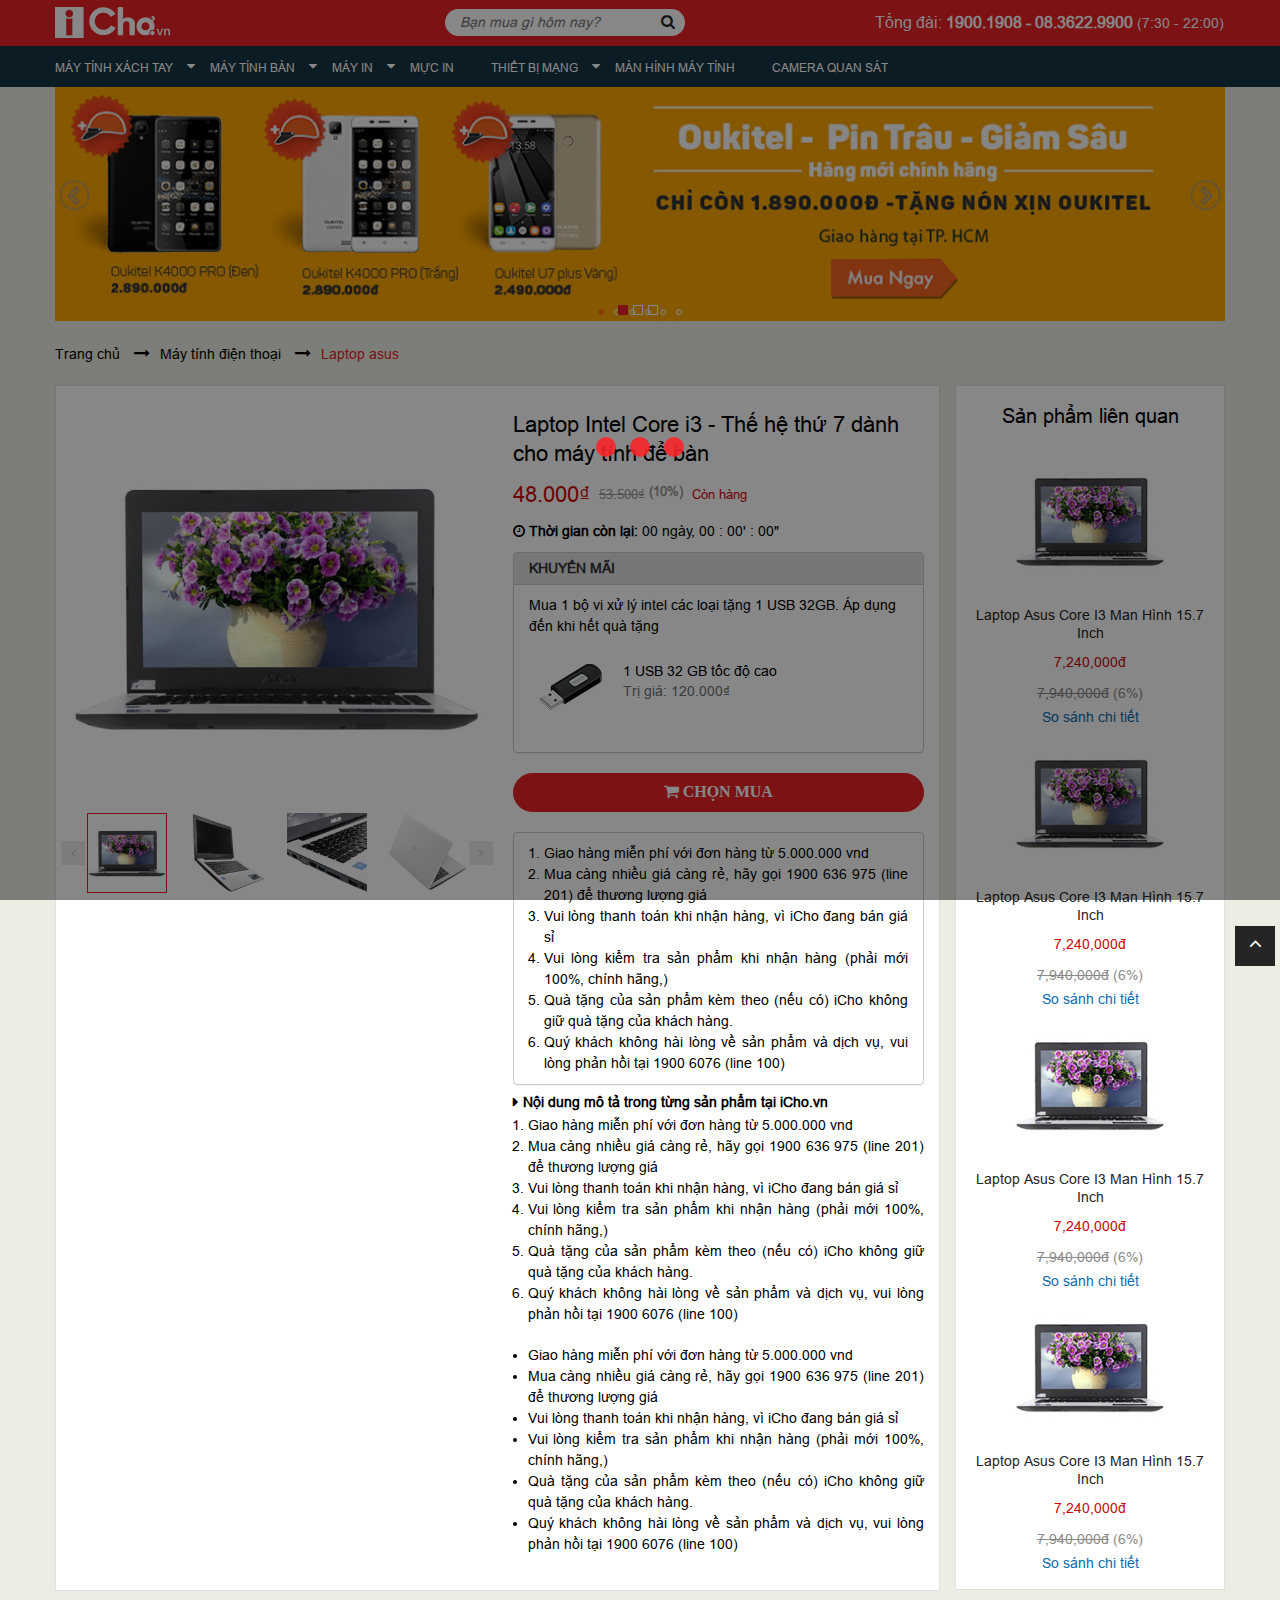
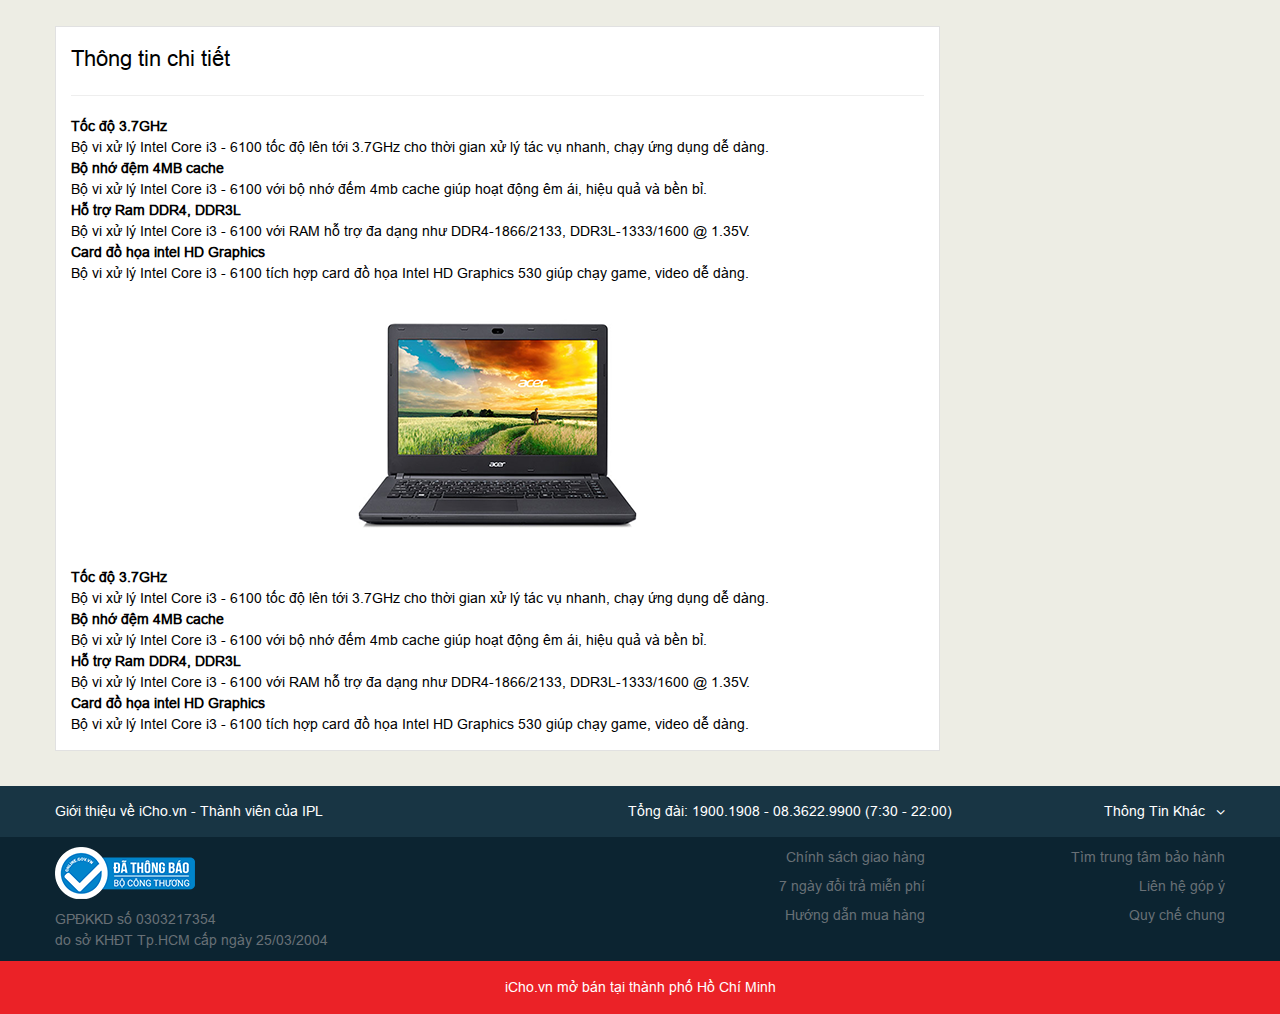
<file: product-details.html>
<!DOCTYPE html>
<!--[if lt IE 7 ]><html dir="ltr" lang="en-US" class="no-js ie ie6 lte7 lte8 lte9"><![endif]-->
<!--[if IE 7 ]><html dir="ltr" lang="en-US" class="no-js ie ie7 lte7 lte8 lte9"><![endif]-->
<!--[if IE 8 ]><html dir="ltr" lang="en-US" class="no-js ie ie8 lte8 lte9"><![endif]-->
<!--[if IE 9 ]><html dir="ltr" lang="en-US" class="no-js ie ie9 lte9"><![endif]-->
<!--[if IE 10 ]><html dir="ltr" lang="en-US" class="no-js ie ie10 lte10"><![endif]-->
<!--[if (gt IE 9)|!(IE)]><!-->
<html lang="en">
<!--<![endif]-->

<head>
	<meta charset="UTF-8">
	<meta http-equiv="X-UA-Compatible" content="IE=edge,chrome=1">
	<meta name="viewport" content="width=device-width, initial-scale=1">
	<title>Product Details</title>
	<meta name="description" content="">
	<meta name="keywords" content="">
	<meta name="robots" content="index,follow" />
	<!-- <link rel="shortcut icon" href="images/favicon.ico" type="image/x-icon">
	<link rel="icon" href="images/favicon.ico" type="image/x-icon"> -->
	<!-- ===== Style CSS ===== -->
	<link rel="stylesheet" type="text/css" href="css/style.css">
	<!-- ===== Responsive CSS ===== -->
	<link rel="stylesheet" type="text/css" href="css/responsive.css">

	<!-- HTML5 Shim and Respond.js IE8 support of HTML5 elements and media queries -->
	<!-- WARNING: Respond.js doesn't work if you view the page via file:// -->
	<!--[if lt IE 9]>
	<link href='css/animations-ie-fix.css' rel='stylesheet'>
	<script src="https://oss.maxcdn.com/libs/html5shiv/3.7.0/html5shiv.js"></script>
	<script src="https://oss.maxcdn.com/libs/respond.js/1.4.2/respond.min.js"></script>
	<![endif]-->
</head>

<body>
	<section class="wrapper">

		<section class="loading-container" id="loading">
		    <div class="loading-inner">
		      <span class="loading-1"></span>
		      <span class="loading-2"></span>
		      <span class="loading-3"></span>
		    </div>
		</section>
		<!-- preloader -->
		
		<header id="header" class="header fixed-header">
			<div class="top-header">
				<div class="container">
					<div class="logo">
						<a href="index.html">
							<img alt="icho" src="images/logo.png">
							<h1 class="hide">icho.vn</h1>
						</a>
					</div>
					<div class="header-search-box">
						<form action="" method="" class="mainsearch">
							<input type="text" autocomplete="off" name="key" placeholder="Bạn mua gì hôm nay?" maxlength="50">
							<button type="submit"><i class="fa fa-search"></i></button>
						</form>
					</div>
					<div class="header-contact">
						<p>Tổng đài: <span class="hotline">1900.1908 - 08.3622.9900</span> <span class="time_active">(7:30 - 22:00)</span></p>
					</div>
				</div>
			</div><!-- /top_header -->
			<nav id="mainNav" class="navbar navbar-default navbar-custom">
		        <div class="container" id="main-menu">
		        	<!-- Brand and toggle get grouped for better mobile display -->
			        <div class="navbar-header">
			            <button type="button" class="navbar-toggle" data-toggle="collapse" data-target="#bs-example-navbar-collapse-1">
			              <span class="sr-only">Toggle navigation</span><i class="fa fa-bars"></i>
			            </button>
					</div>

					<!-- Collect the nav links, forms, and other content for toggling -->
					<div class="collapse navbar-collapse menu" id="bs-example-navbar-collapse-1">
						<div class="text-center logo-menu-res">
							<a title="Logo" href="index.html"><img src="images/logo.png" alt="Logo"></a>
						</div>
						<ul class="nav navbar-nav navbar-left">
							<li class="level0 parent">
								<a class="" href="#">Máy Tính Xách Tay</a>
								<ul class="level0 submenu submenu-white">
									<li class="level1"><a href="home.html">Index Basic v1</a></li>
                                    <li class="level1"><a href="home2.html">Index Basic v2</a></li>
                                    <li class="level1"><a href="home3.html">Index Creative</a></li>
                                    <li class="level1"><a href="home4.html">Index Boxed</a></li>
                                    <li class="level1"><a href="home5.html">Index_Sidebar v1</a></li>
                                    <li class="level1"><a href="home6.html">Index Sidebar v2</a></li>
                                    <li class="level1"><a href="home7.html">Index Simple v1</a></li>
                                    <li class="level1"><a href="home8.html">Index Simple v2</a></li>
                                    <li class="level1"><a href="home9.html">Index Banner</a></li>
                                    <li class="level1"><a href="home10.html">Index Full Width v1</a></li>
                                    <li class="level1"><a href="home11.html">Index Slide v01</a></li>
                                    <li class="level1"><a href="home12.html">Index Slide v2</a></li>
								</ul>
							</li><!-- END MENU HOME -->
							<li class="level0 parent">
								<a href="#">Máy Tính Bàn</a>
								<ul class="level0 submenu submenu-white">
									<li class="level1 parent"><a href="category_grid.html">Category Grid</a>
										<ul class="level1 submenu submenu-white">
											<li><a href="product_detail.html">Product Detail</a></li>
										</ul>
									</li>
									<li class="level1 parent"><a href="category_grid_left_sidebar.html">Category Grid Left Sidebar</a>
										<ul class="level1 submenu submenu-white">
											<li><a href="product_detail_left_Sidebar.html">Product Detail Left Sidebar</a></li>
										</ul>
									</li>
									<li class="level1 parent"><a href="category_grid_right_sidebar.html">Category Grid Right Sidebar</a>
										<ul class="level1 submenu submenu-white">
											<li><a href="product_detail_right_Sidebar.html">Product Detail Right Sidebar</a></li>
										</ul>
									</li>
									<li class="level1 parent"><a href="category_listing.html">Category Listing</a>
										<ul class="level1 submenu submenu-white">
											<li><a href="product_detail_configurable.html">Product Detail Configurable</a></li>
											<li><a href="product_detail_v2.html">Product Detail V2</a></li>
										</ul>
									</li>
									<li class="level1"><a href="category_listing_left_sidebar.html">Category Listing Left Sidebar</a></li>
                                    <li class="level1"><a href="category_listing_right_sidebar.html">Category Listing Right Sidebar</a></li>
									<li class="level1"><a href="#">Cart</a></li>
								</ul>
							</li><!-- END MENU SHOP -->
							<li class="level0 parent">
								<a class="" href="#">Máy In</a>
								<ul class="level0 submenu submenu-white">
									<li class="level1"><a href="about.html">About</a></li>
									<li class="level1"><a href="home.html">Menu v1 White</a></li>
									<li class="level1"><a href="home-menu-black.html">Menu v1 Black</a></li>
									<li class="level1"><a href="home-menu-black-top.html">Menu v2</a></li>
									<li class="level1"><a href="home-menu-mega-black.html">Mega Menu v1 Black</a></li>
									<li class="level1"><a href="home-menu-mega-white.html">Mega Menu v2 White</a></li>
								</ul>
							</li><!-- END MENU BLOG -->
							<li><a class="" href="#">Mực In</a></li>
							<li class="level0 parent">
								<a class="" href="#">Thiết Bị Mạng</a>
								<ul class="level0 submenu submenu-white">
									<li class="level1"><a href="blog_listing.html">Blog Listing</a></li>
									<li class="level1"><a href="blog_listing_left_sidebar.html">Blog Listing Left Sidebar</a></li>
									<li class="level1"><a href="blog_listing_right_sidebar.html">Blog Listing Right Sidebar</a></li>
									<li class="level1"><a href="blog_gird_no_sidebar.html">Blog Grid No Sidebar</a></li>
									<li class="level1"><a href="blog_gird_left_sidebar.html">Blog Grid Left Sidebar</a></li>
									<li class="level1"><a href="blog_gird_right_sidebar.html">Blog Grid_Right Sidebar</a></li>
									<li class="level1"><a href="blog_detail.html">Blog Detail</a></li>
								</ul>
							</li><!-- END MENU BLOG -->
							<li><a class="" href="contact.html">Màn Hính Máy Tính</a></li>
							<li><a class="" href="contact.html">Camera Quan Sát</a></li>
						</ul>
					</div><!-- /.navbar-collapse -->
		        </div>
	    	</nav><!-- END NAVIGATION -->
		</header><!-- /header -->

		<section class="container">

			<section class="block block-slider">
				<ul class="owl-carousel owl-style2" data-nav="true" data-margin="0" data-items='1' data-autoplayTimeout="1000" data-autoplay="false" data-loop="true">
					<li class="item"><a href="#" title=""><img src="images/banner/banner1.jpg" alt=""></a></li>
					<li class="item"><a href="#" title=""><img src="images/banner/banner2.jpg" alt=""></a></li>
					<li class="item"><a href="#" title=""><img src="images/banner/banner1.jpg" alt=""></a></li>
				</ul>
			</section><!-- /slider -->
			
			<article class="block block-breadcrumb">
				<ul class="breadcrumb">
					<li><a href="#">Trang chủ</a></li>
					<li><a href="#">Máy tính điện thoại</a></li>
					<li class="active">Laptop asus</li>
				</ul>
			</article><!-- /block-breadcrumb -->

			<section class="block-content">
				<div class="row">
					<div class="col-md-9 col-sm-8 col-xs-12 page-pl0">
						<div class="block-left">
							<div class="product">
								<div class="primary-box row">
									<div class="pb-left-column col-sm-6">
										<div class="product-image">
				                            <div class="bxslider product-img-gallery">
				                                <div class="item">
				                                    <img src="images/product_detail/large/product_1.jpg" alt="#" />
				                                </div>
				                                <div class="item">
				                                    <img src="images/product_detail/large/product_2.jpg" alt="#" />
				                                </div>
				                                <div class="item">
				                                    <img src="images/product_detail/large/product_3.jpg" alt="#" />
				                                </div>
				                                <div class="item">
				                                    <img src="images/product_detail/large/product_4.jpg" alt="#" />
				                                </div>
				                                <div class="item">
				                                    <img src="images/product_detail/large/product_1.jpg" alt="#" />
				                                </div>
				                            </div>
				                            <div class="product-img-thumb">
				                                <div id="gallery_01" class="pro-thumb-img">
				                                    <div class="item">
				                                        <a href="#" data-slide-index="0">
				                                            <img src="images/product_detail/thumb/thumb_1.jpg" alt="#" />
				                                        </a>
				                                    </div>
				                                    <div class="item">
				                                        <a href="#" data-slide-index="1">
				                                            <img src="images/product_detail/thumb/thumb_2.jpg" alt="#" />
				                                        </a>
				                                    </div>
				                                    <div class="item">
				                                        <a href="#" data-slide-index="2">
				                                            <img src="images/product_detail/thumb/thumb_3.jpg" alt="#" />
				                                        </a>
				                                    </div>
				                                    <div class="item">
				                                        <a href="#" data-slide-index="3">
				                                            <img src="images/product_detail/thumb/thumb_4.jpg" alt="#" />
				                                        </a>
				                                    </div>
				                                    <div class="item">
				                                        <a href="#" data-slide-index="4">
				                                            <img src="images/product_detail/thumb/thumb_1.jpg" alt="#" />
				                                        </a>
				                                    </div>
				                                </div>
				                            </div>
										</div>
									</div>
									<div class="pb-right-column col-sm-6">
										<h1 class="product-name">Laptop Intel Core i3 - Thế hệ thứ 7 dành cho máy tính để bàn</h1>
										<div class="rowprice">
											<strong>48.000₫</strong>
											<span>53.500₫</span>
											<label>(10%)</label>
											<span class="status">
											Còn hàng
											</span>
										</div>
										<p class="count-down-time-details" data-countdown="2017/5/28 12:00:00"></p>
										<div class="panel panel-default block-panel-products">
											<div class="panel-heading">Khuyến Mãi</div>
											<div class="panel-body">
												<p>Mua 1 bộ vi xử lý intel các loại tặng 1 USB 32GB. Áp dụng đến khi hết quà tặng</p>
												<ul class="bonus-sale">
													<li class="bonus">
														<div>
															<span class="imgblk"><img class="bonus-img" src="images/product_detail/sales/usb-1.jpg" alt="USB"></span>
															<div class="bonus-info">
																<h3>1 USB  32 GB tốc độ cao</h3>
																<p>Trị giá: 120.000₫</p>
															</div>
														</div>
													</li>
												</ul>
											</div>
										</div>
										<div class="dt-buynow">
							            	<!-- <span>Số lượng:</span>
							            	<label>
							            		<span class="down">-</span>
							            		<input type="text" min="1" max="50" maxlength="2" name="txtQuantity" value="1">
							            		<span class="up">+</span>
							            	</label> -->
							            	<button href="#" class="btn buy"><i class="fa fa-shopping-cart"></i> Chọn Mua</button>
							            	<!-- <span class="error hide">Số lượng sản phẩm hiện tại chỉ còn 16 sản phẩm</span> -->
							            </div>
										<div class="panel panel-default block-buy block-panel-products ">
											<!-- <div class="panel-heading">Nội dung mô tả trong từng sản phẩm tại iCho.vn</div> -->
											<div class="panel-body">
												<div class="block-delivery">
							                	<ul>
							                		<li>Giao hàng miễn phí với đơn hàng từ 5.000.000 vnd</li>
								                	<li>Mua càng nhiều giá càng rẻ, hãy gọi 1900 636 975 (line 201) để thương lượng giá</li>
								                	<li>Vui lòng thanh toán khi nhận hàng, vì iCho đang bán giá sỉ</li>
								                	<li>Vui lòng kiểm tra sản phẩm khi nhận hàng (phải mới 100%, chính hãng,)</li>
								                	<li>Quà tặng của sản phẩm kèm theo (nếu có) iCho không giữ quà tặng của khách hàng.</li>
								                	<li>Quý khách không hài lòng về sản phẩm và dịch vụ, vui lòng phản hồi tại 1900 6076 (line 100)</li>
							                	</ul>
							                </div>
											</div>
										</div>
										<div class="block-buy">
							                <div class="block block-delivery">
							                	<h3>Nội dung mô tả trong từng sản phẩm tại iCho.vn</h3>
							                	<ul>
							                		<li>Giao hàng miễn phí với đơn hàng từ 5.000.000 vnd</li>
								                	<li>Mua càng nhiều giá càng rẻ, hãy gọi 1900 636 975 (line 201) để thương lượng giá</li>
								                	<li>Vui lòng thanh toán khi nhận hàng, vì iCho đang bán giá sỉ</li>
								                	<li>Vui lòng kiểm tra sản phẩm khi nhận hàng (phải mới 100%, chính hãng,)</li>
								                	<li>Quà tặng của sản phẩm kèm theo (nếu có) iCho không giữ quà tặng của khách hàng.</li>
								                	<li>Quý khách không hài lòng về sản phẩm và dịch vụ, vui lòng phản hồi tại 1900 6076 (line 100)</li>
							                	</ul>
							                </div>
							                <div class="block block-colpolicy">
						                		<ul>
							                		<li>Giao hàng miễn phí với đơn hàng từ 5.000.000 vnd</li>
								                	<li>Mua càng nhiều giá càng rẻ, hãy gọi 1900 636 975 (line 201) để thương lượng giá</li>
								                	<li>Vui lòng thanh toán khi nhận hàng, vì iCho đang bán giá sỉ</li>
								                	<li>Vui lòng kiểm tra sản phẩm khi nhận hàng (phải mới 100%, chính hãng,)</li>
								                	<li>Quà tặng của sản phẩm kèm theo (nếu có) iCho không giữ quà tặng của khách hàng.</li>
								                	<li>Quý khách không hài lòng về sản phẩm và dịch vụ, vui lòng phản hồi tại 1900 6076 (line 100)</li>
							                	</ul>
							                </div>
							            </div>
									</div>
								</div>
							</div><!-- /block-page-news -->
						</div><!-- /block-left -->
						<div class="block-left">
							<div class="block-details-info">
								<p class="block-page-name">Thông tin chi tiết</p>
								<hr>
								<b>Tốc độ 3.7GHz</b>
								<br>
								<span>Bộ vi xử lý Intel Core i3 - 6100 tốc độ lên tới 3.7GHz cho thời gian xử lý tác vụ nhanh, chạy ứng dụng dễ dàng.</span>
								<br>
								<b>Bộ nhớ đệm 4MB cache</b>
								<br>
								<span>Bộ vi xử lý Intel Core i3 - 6100 với bộ nhớ đếm 4mb cache giúp hoạt động êm ái, hiệu quả và bền bỉ.</span>
								<br>
								<b>Hỗ trợ Ram DDR4, DDR3L</b>
								<br>
								<span>Bộ vi xử lý Intel Core i3 - 6100 với RAM hỗ trợ đa dạng như DDR4-1866/2133, DDR3L-1333/1600 @ 1.35V.</span>
								<br>
								<b>Card đồ họa intel HD Graphics</b>
								<br>
								<span>Bộ vi xử lý Intel Core i3 - 6100 tích hợp card đồ họa Intel HD Graphics 530 giúp chạy game, video dễ dàng.</span>
								<br>
								<img src="images/product_detail/info/1.png" alt="">
								<b>Tốc độ 3.7GHz</b>
								<br>
								<span>Bộ vi xử lý Intel Core i3 - 6100 tốc độ lên tới 3.7GHz cho thời gian xử lý tác vụ nhanh, chạy ứng dụng dễ dàng.</span>
								<br>
								<b>Bộ nhớ đệm 4MB cache</b>
								<br>
								<span>Bộ vi xử lý Intel Core i3 - 6100 với bộ nhớ đếm 4mb cache giúp hoạt động êm ái, hiệu quả và bền bỉ.</span>
								<br>
								<b>Hỗ trợ Ram DDR4, DDR3L</b>
								<br>
								<span>Bộ vi xử lý Intel Core i3 - 6100 với RAM hỗ trợ đa dạng như DDR4-1866/2133, DDR3L-1333/1600 @ 1.35V.</span>
								<br>
								<b>Card đồ họa intel HD Graphics</b>
								<br>
								<span>Bộ vi xử lý Intel Core i3 - 6100 tích hợp card đồ họa Intel HD Graphics 530 giúp chạy game, video dễ dàng.</span>
								<br>
							</div>
						</div>
					</div><!-- /col-md-9 col-sm-8 col-xs-12 page-pl0 -->

					<div class="col-md-3 col-sm-4 col-xs-12">
						<div class="block-right">
							<div class="block-cate">
								<p class="block-cate-title text-center">Sản phẩm liên quan</p>
								<div class="block-productrelate">
									<div class="products">
										<div class="item">
											<div class="pro-thumb">
												<a href="" title="">
													<img src="images/products/pro1.jpg" alt="">
												</a>
											</div>
											<div class="pro-info">
												<h2 class="pro-title"><a href="#">Laptop Asus core i3 man hình 15.7 inch</a></h2>
												<div class="price-products">
													<p class="pro-price">7,240,000đ</p>
													<p class="pro-sale"><del>7,940,000đ</del> <span>(6%)</span></p>
												</div>
												<a href="#" title="" class="compare">So sánh chi tiết</a>
											</div>
										</div><!-- /item -->
										<div class="item">
											<div class="pro-thumb">
												<a href="" title="">
													<img src="images/products/pro1.jpg" alt="">
												</a>
											</div>
											<div class="pro-info">
												<h2 class="pro-title"><a href="#">Laptop Asus core i3 man hình 15.7 inch</a></h2>
												<div class="price-products">
													<p class="pro-price">7,240,000đ</p>
													<p class="pro-sale"><del>7,940,000đ</del> <span>(6%)</span></p>
												</div>
												<a href="#" title="" class="compare">So sánh chi tiết</a>
											</div>
										</div><!-- /item -->
										<div class="item">
											<div class="pro-thumb">
												<a href="" title="">
													<img src="images/products/pro1.jpg" alt="">
												</a>
											</div>
											<div class="pro-info">
												<h2 class="pro-title"><a href="#">Laptop Asus core i3 man hình 15.7 inch</a></h2>
												<div class="price-products">
													<p class="pro-price">7,240,000đ</p>
													<p class="pro-sale"><del>7,940,000đ</del> <span>(6%)</span></p>
												</div>
												<a href="#" title="" class="compare">So sánh chi tiết</a>
											</div>
										</div><!-- /item -->
										<div class="item">
											<div class="pro-thumb">
												<a href="" title="">
													<img src="images/products/pro1.jpg" alt="">
												</a>
											</div>
											<div class="pro-info">
												<h2 class="pro-title"><a href="#">Laptop Asus core i3 man hình 15.7 inch</a></h2>
												<div class="price-products">
													<p class="pro-price">7,240,000đ</p>
													<p class="pro-sale"><del>7,940,000đ</del> <span>(6%)</span></p>
												</div>
												<a href="#" title="" class="compare">So sánh chi tiết</a>
											</div>
										</div><!-- /item -->
									</div>
								</div>
							</div>
						</div><!-- /block-right -->
					</div><!-- /col-md-3 col-sm-4 col-xs-12 -->
				</div>
			</section><!-- /block-content -->

		</section><!-- /container -->

		<footer class="footer">
			<section class="block-ft">
				<div class="container">
					<ul class="row">
						<li class="col-sm-5 col-xs-12 block-contact-ft">
							<p>Giới thiệu về <a href="#" title="" class="urlweb">iCho.vn</a> - Thành viên của IPL</p>
						</li>
						<li class="col-sm-5 col-xs-12 block-phone-ft">
							<p>Tổng đài: 1900.1908 - 08.3622.9900 (7:30 - 22:00)</p>
						</li>
						<li class="col-sm-2 col-xs-12 box-accordion block-accordion-ft">
							<p class="accordion-header">
								Thông Tin Khác
								<a href="javascript:void(0);" class="btn-opened" title="Down Up"></a>
							</p>
						</li>
					</ul>
				</div>
			</section><!-- /block-ft -->
			<section class="container-fluid box-collapse">
				<div class="block-ftm row">
					<div class="container">
						<div class="row">
							<div class="col-sm-5 col-xs-12">
								<img src="images/bct.png" alt="Đã đăng ký bộ công thương">
								<p class="registered-bct">
									GPĐKKD số 0303217354<br>
									do sở KHĐT Tp.HCM cấp ngày 25/03/2004
								</p>
							</div>
							<div class="col-sm-4 col-xs-12">
								<ul class="menu-ft">
									<li><a href="#" title="">Chính sách giao hàng</a></li>
									<li><a href="#" title="">7 ngày đổi trả miễn phí</a></li>
									<li><a href="#" title="">Hướng dẵn mua hàng</a></li>
								</ul><!-- /menu-ft -->
							</div>
							<div class="col-sm-3 col-xs-12">
								<ul class="menu-ft">
									<li><a href="#" title="">Tìm trung tâm bảo hành</a></li>
									<li><a href="contact.html" title="">Liên hệ góp ý</a></li>
									<li><a href="#" title="">Quy chế chung</a></li>
								</ul><!-- /menu-ft -->
							</div>	
						</div>
					</div>
				</div><!-- /block-ftm -->
			</section><!-- /block-ftm -->
			<section class="container-fluid block-ftb">
				<div class="container">
					<p>iCho.vn mở bán tại thành phố Hồ Chí Minh</p>
				</div>
			</section><!-- /block-ftb -->
		</footer><!-- /footer -->

		<a id="return-to-top" class="td-scroll-up" href="javascript:void(0)">
			<i class="fa fa-angle-up" aria-hidden="true"></i>
		</a>
		<!-- RETURN TO TOP -->

	</section>
	<!-- wrapper -->

	<!-- ===== JS ===== -->
	<script src="js/jquery.min.js"></script>
	<script src="vendor/bootstrap/bootstrap.min.js"></script>
	<!-- sticky -->
	<script src="vendor/owl.carousel/owl.carousel.min.js"></script>
	<!-- sticky -->
	<script src="vendor/sticky/jquery.sticky.js"></script>
	<!-- Js zoom -->
	<script src="vendor/zoom/jquery.zoom.min.js"></script>
	<!-- Js bxslider -->
	<script src="vendor/bx-slider/jquery.bxslider.min.js"></script>
	<!-- Countdown -->
	<script src="vendor/countdown/jquery.countdown.min.js"></script>
	<!-- Js Common -->
	<script src="js/common.js"></script>
	<!-- Js Common -->
	<script src="js/updown.js"></script>
	<script>
        $(document).ready(function () {
            $('.bxslider .item').each(function () {
                $(this).zoom();
            });

            $(".bxslider").bxSlider({
            	controls: false,
                pagerCustom: '.pro-thumb-img',
                nextText: '<i class="fa fa-angle-right"></i>',
                prevText: '<i class="fa fa-angle-left"></i>'
            });

            $(".pro-thumb-img").bxSlider({
                slideMargin: 20,
                maxSlides: 4,
                pager: false,
                controls: true,
                slideWidth: 80,
                infiniteLoop: false,
                nextText: '<i class="fa fa-angle-right"></i>',
                prevText: '<i class="fa fa-angle-left"></i>'
            });
            /** COUNT DOWN **/
			$('[data-countdown]').each(function() {
				var $this = $(this), finalDate = $(this).data('countdown');
				$this.countdown(finalDate, function(event) {
					var fomat ='<i class="fa fa-clock-o"></i> <b>Thời gian còn lại:</b> <span>%D ngày,</span> <span>%H</span> : %M<span class="minute"></span> : %S<span class="seconds"></span>';
					$this.html(event.strftime(fomat));
				});
			});
        });
    </script>
</body>
</html>
</file>
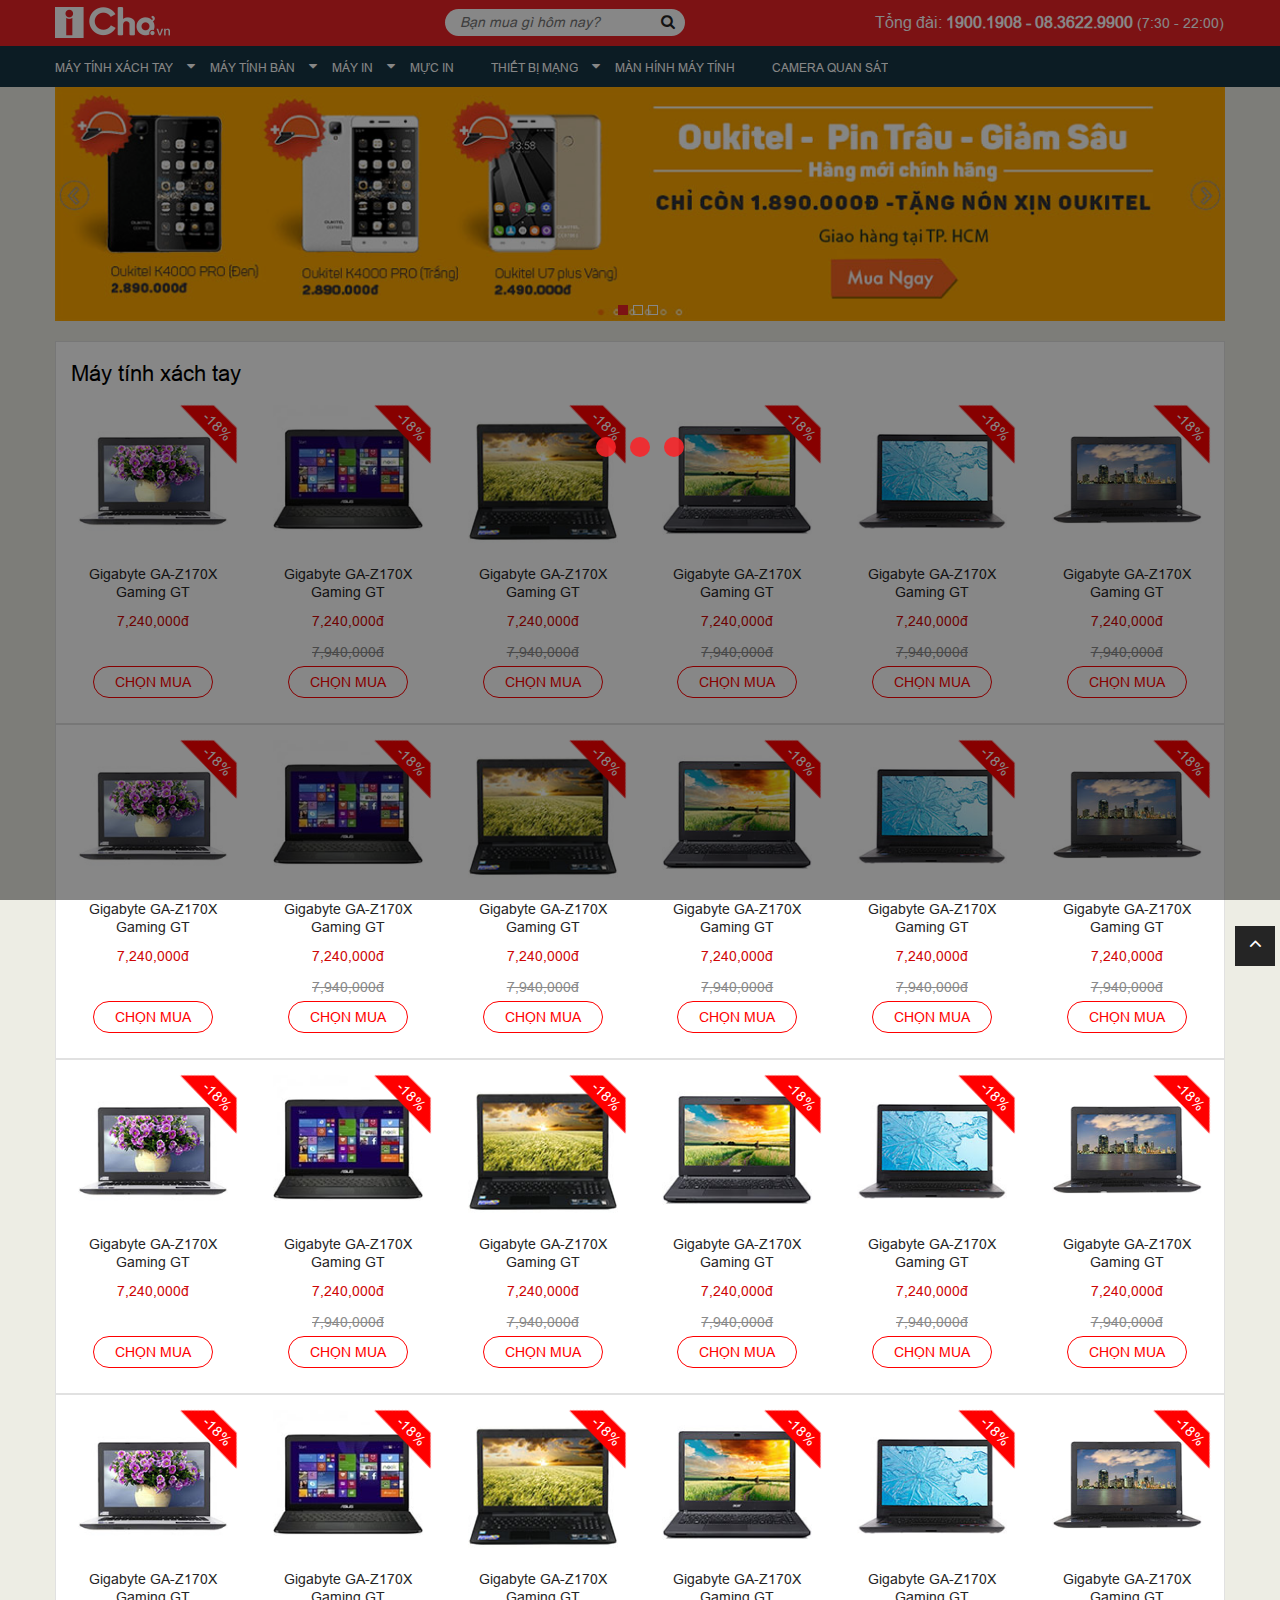
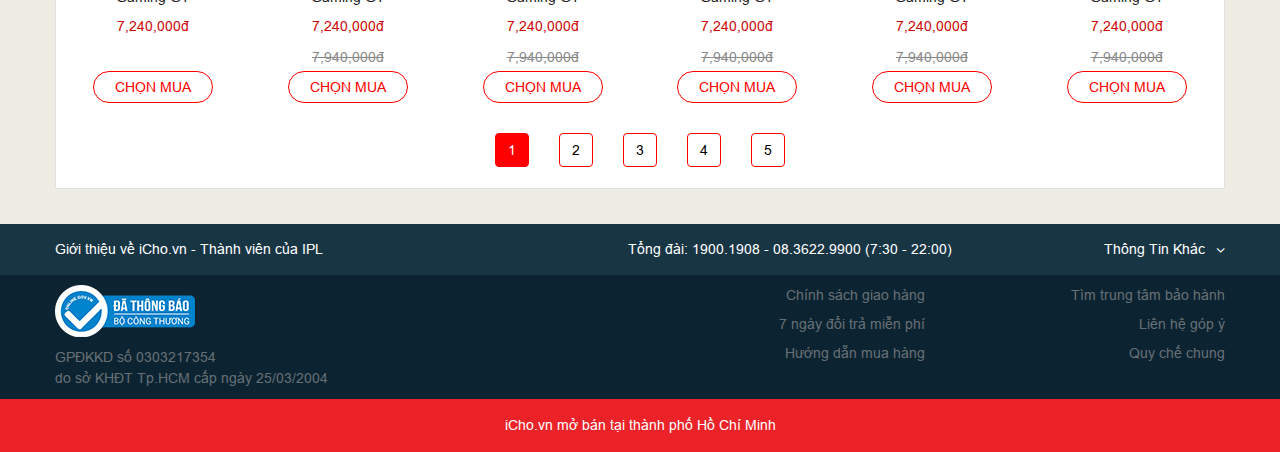
<file: products-cate.html>
<!DOCTYPE html>
<!--[if lt IE 7 ]><html dir="ltr" lang="en-US" class="no-js ie ie6 lte7 lte8 lte9"><![endif]-->
<!--[if IE 7 ]><html dir="ltr" lang="en-US" class="no-js ie ie7 lte7 lte8 lte9"><![endif]-->
<!--[if IE 8 ]><html dir="ltr" lang="en-US" class="no-js ie ie8 lte8 lte9"><![endif]-->
<!--[if IE 9 ]><html dir="ltr" lang="en-US" class="no-js ie ie9 lte9"><![endif]-->
<!--[if IE 10 ]><html dir="ltr" lang="en-US" class="no-js ie ie10 lte10"><![endif]-->
<!--[if (gt IE 9)|!(IE)]><!-->
<html lang="en">
<!--<![endif]-->

<head>
	<meta charset="UTF-8">
	<meta http-equiv="X-UA-Compatible" content="IE=edge,chrome=1">
	<meta name="viewport" content="width=device-width, initial-scale=1">
	<title>Product Categories</title>
	<meta name="description" content="">
	<meta name="keywords" content="">
	<meta name="robots" content="index,follow" />
	<!-- <link rel="shortcut icon" href="images/favicon.ico" type="image/x-icon">
	<link rel="icon" href="images/favicon.ico" type="image/x-icon"> -->
	<!-- ===== Style CSS ===== -->
	<link rel="stylesheet" type="text/css" href="css/style.css">
	<!-- ===== Responsive CSS ===== -->
	<link rel="stylesheet" type="text/css" href="css/responsive.css">

	<!-- ===== Responsive CSS ===== -->
  <!-- <link href="css/responsive.css" rel="stylesheet"> -->

  <!-- HTML5 Shim and Respond.js IE8 support of HTML5 elements and media queries -->
	<!-- WARNING: Respond.js doesn't work if you view the page via file:// -->
	<!--[if lt IE 9]>
		<link href='css/animations-ie-fix.css' rel='stylesheet'>
		<script src="https://oss.maxcdn.com/libs/html5shiv/3.7.0/html5shiv.js"></script>
		<script src="https://oss.maxcdn.com/libs/respond.js/1.4.2/respond.min.js"></script>
	<![endif]-->
</head>

<body>
	<section class="wrapper">

		<section class="loading-container" id="loading">
		    <div class="loading-inner">
		      <span class="loading-1"></span>
		      <span class="loading-2"></span>
		      <span class="loading-3"></span>
		    </div>
		</section>
		<!-- preloader -->
		
		<header id="header" class="header fixed-header">
			<div class="top-header">
				<div class="container">
					<div class="logo">
						<a href="index.html">
							<img alt="icho" src="images/logo.png">
							<h1 class="hide">icho.vn</h1>
						</a>
					</div>
					<div class="header-search-box">
						<form action="" method="" class="mainsearch">
							<input type="text" autocomplete="off" name="key" placeholder="Bạn mua gì hôm nay?" maxlength="50">
							<button type="submit"><i class="fa fa-search"></i></button>
						</form>
					</div>
					<div class="header-contact">
						<p>Tổng đài: <span class="hotline">1900.1908 - 08.3622.9900</span> <span class="time_active">(7:30 - 22:00)</span></p>
					</div>
				</div>
			</div><!-- /top_header -->
			<nav id="mainNav" class="navbar navbar-default navbar-custom">
		        <div class="container" id="main-menu">
		        	<!-- Brand and toggle get grouped for better mobile display -->
			        <div class="navbar-header">
			            <button type="button" class="navbar-toggle" data-toggle="collapse" data-target="#bs-example-navbar-collapse-1">
			              <span class="sr-only">Toggle navigation</span><i class="fa fa-bars"></i>
			            </button>
					</div>

					<!-- Collect the nav links, forms, and other content for toggling -->
					<div class="collapse navbar-collapse menu" id="bs-example-navbar-collapse-1">
						<div class="text-center logo-menu-res">
							<a title="Logo" href="index.html"><img src="images/logo.png" alt="Logo"></a>
						</div>
						<ul class="nav navbar-nav navbar-left">
							<li class="level0 parent">
								<a class="" href="#">Máy Tính Xách Tay</a>
								<ul class="level0 submenu submenu-white">
									<li class="level1"><a href="home.html">Index Basic v1</a></li>
                                    <li class="level1"><a href="home2.html">Index Basic v2</a></li>
                                    <li class="level1"><a href="home3.html">Index Creative</a></li>
                                    <li class="level1"><a href="home4.html">Index Boxed</a></li>
                                    <li class="level1"><a href="home5.html">Index_Sidebar v1</a></li>
                                    <li class="level1"><a href="home6.html">Index Sidebar v2</a></li>
                                    <li class="level1"><a href="home7.html">Index Simple v1</a></li>
                                    <li class="level1"><a href="home8.html">Index Simple v2</a></li>
                                    <li class="level1"><a href="home9.html">Index Banner</a></li>
                                    <li class="level1"><a href="home10.html">Index Full Width v1</a></li>
                                    <li class="level1"><a href="home11.html">Index Slide v01</a></li>
                                    <li class="level1"><a href="home12.html">Index Slide v2</a></li>
								</ul>
							</li><!-- END MENU HOME -->
							<li class="level0 parent">
								<a href="#">Máy Tính Bàn</a>
								<ul class="level0 submenu submenu-white">
									<li class="level1 parent"><a href="category_grid.html">Category Grid</a>
										<ul class="level1 submenu submenu-white">
											<li><a href="product_detail.html">Product Detail</a></li>
										</ul>
									</li>
									<li class="level1 parent"><a href="category_grid_left_sidebar.html">Category Grid Left Sidebar</a>
										<ul class="level1 submenu submenu-white">
											<li><a href="product_detail_left_Sidebar.html">Product Detail Left Sidebar</a></li>
										</ul>
									</li>
									<li class="level1 parent"><a href="category_grid_right_sidebar.html">Category Grid Right Sidebar</a>
										<ul class="level1 submenu submenu-white">
											<li><a href="product_detail_right_Sidebar.html">Product Detail Right Sidebar</a></li>
										</ul>
									</li>
									<li class="level1 parent"><a href="category_listing.html">Category Listing</a>
										<ul class="level1 submenu submenu-white">
											<li><a href="product_detail_configurable.html">Product Detail Configurable</a></li>
											<li><a href="product_detail_v2.html">Product Detail V2</a></li>
										</ul>
									</li>
									<li class="level1"><a href="category_listing_left_sidebar.html">Category Listing Left Sidebar</a></li>
                                    <li class="level1"><a href="category_listing_right_sidebar.html">Category Listing Right Sidebar</a></li>
									<li class="level1"><a href="#">Cart</a></li>
								</ul>
							</li><!-- END MENU SHOP -->
							<li class="level0 parent">
								<a class="" href="#">Máy In</a>
								<ul class="level0 submenu submenu-white">
									<li class="level1"><a href="about.html">About</a></li>
									<li class="level1"><a href="home.html">Menu v1 White</a></li>
									<li class="level1"><a href="home-menu-black.html">Menu v1 Black</a></li>
									<li class="level1"><a href="home-menu-black-top.html">Menu v2</a></li>
									<li class="level1"><a href="home-menu-mega-black.html">Mega Menu v1 Black</a></li>
									<li class="level1"><a href="home-menu-mega-white.html">Mega Menu v2 White</a></li>
								</ul>
							</li><!-- END MENU BLOG -->
							<li><a class="" href="#">Mực In</a></li>
							<li class="level0 parent">
								<a class="" href="#">Thiết Bị Mạng</a>
								<ul class="level0 submenu submenu-white">
									<li class="level1"><a href="blog_listing.html">Blog Listing</a></li>
									<li class="level1"><a href="blog_listing_left_sidebar.html">Blog Listing Left Sidebar</a></li>
									<li class="level1"><a href="blog_listing_right_sidebar.html">Blog Listing Right Sidebar</a></li>
									<li class="level1"><a href="blog_gird_no_sidebar.html">Blog Grid No Sidebar</a></li>
									<li class="level1"><a href="blog_gird_left_sidebar.html">Blog Grid Left Sidebar</a></li>
									<li class="level1"><a href="blog_gird_right_sidebar.html">Blog Grid_Right Sidebar</a></li>
									<li class="level1"><a href="blog_detail.html">Blog Detail</a></li>
								</ul>
							</li><!-- END MENU BLOG -->
							<li><a class="" href="contact.html">Màn Hính Máy Tính</a></li>
							<li><a class="" href="contact.html">Camera Quan Sát</a></li>
						</ul>
					</div><!-- /.navbar-collapse -->
		        </div>
	    	</nav><!-- END NAVIGATION -->
		</header><!-- /header -->

		<section class="container">

			<section class="block block-slider">
				<ul class="owl-carousel owl-style2" data-nav="true" data-margin="0" data-items='1' data-autoplayTimeout="1000" data-autoplay="false" data-loop="true">
					<li class="item"><a href="#" title=""><img src="images/banner/banner1.jpg" alt=""></a></li>
					<li class="item"><a href="#" title=""><img src="images/banner/banner2.jpg" alt=""></a></li>
					<li class="item"><a href="#" title=""><img src="images/banner/banner1.jpg" alt=""></a></li>
				</ul>
			</section><!-- /slider -->

			<section class="block-content">

				<div class="block-common block-sale-products">
					<p class="block-page-name">Máy tính xách tay</p>
					<div class="products">
						<ul class="row">
							<li class="col-md-2 col-sm-4 col-xs-4">
								<div class="item">
									<p class="trapezoid">-18%</p>
									<div class="pro-thumb">
										<a href="" title="">
											<img src="images/products/pro1.jpg" alt="">
										</a>
									</div>
									<div class="pro-info">
										<h2 class="pro-title"><a href="#">Gigabyte GA-Z170X Gaming GT</a></h2>
										<div class="price-products">
											<p class="pro-price">7,240,000đ</p>
											<!-- <p class="pro-sale"><del>7,940,000đ</del></p> -->
										</div>
										<a href="#" title="" class="btn btn-select-buy">Chọn mua</a>
									</div>
								</div><!-- /item -->
							</li><!-- /col-sm-2 col-xs-6 -->
							<li class="col-md-2 col-sm-4 col-xs-4">
								<div class="item">
									<p class="trapezoid">-18%</p>
									<div class="pro-thumb">
										<a href="" title="">
											<img src="images/products/pro2.jpg" alt="">
										</a>
									</div>
									<div class="pro-info">
										<h2 class="pro-title"><a href="#">Gigabyte GA-Z170X Gaming GT</a></h2>
										<div class="price-products">
											<p class="pro-price">7,240,000đ</p>
											<p class="pro-sale"><del>7,940,000đ</del></p>
										</div>
										<a href="#" title="" class="btn btn-select-buy">Chọn mua</a>
									</div>
								</div><!-- /item -->
							</li><!-- /col-sm-2 col-xs-6 -->
							<li class="col-md-2 col-sm-4 col-xs-4">
								<div class="item">
									<p class="trapezoid">-18%</p>
									<div class="pro-thumb">
										<a href="" title="">
											<img src="images/products/pro3.jpg" alt="">
										</a>
									</div>
									<div class="pro-info">
										<h2 class="pro-title"><a href="#">Gigabyte GA-Z170X Gaming GT</a></h2>
										<div class="price-products">
											<p class="pro-price">7,240,000đ</p>
											<p class="pro-sale"><del>7,940,000đ</del></p>
										</div>
										<a href="#" title="" class="btn btn-select-buy">Chọn mua</a>
									</div>
								</div><!-- /item -->
							</li><!-- /col-sm-2 col-xs-6 -->
							<li class="col-md-2 col-sm-4 col-xs-4">
								<div class="item">
									<p class="trapezoid">-18%</p>
									<div class="pro-thumb">
										<a href="" title="">
											<img src="images/products/pro4.jpg" alt="">
										</a>
									</div>
									<div class="pro-info">
										<h2 class="pro-title"><a href="#">Gigabyte GA-Z170X Gaming GT</a></h2>
										<div class="price-products">
											<p class="pro-price">7,240,000đ</p>
											<p class="pro-sale"><del>7,940,000đ</del></p>
										</div>
										<a href="#" title="" class="btn btn-select-buy">Chọn mua</a>
									</div>
								</div><!-- /item -->
							</li><!-- /col-sm-2 col-xs-6 -->
							<li class="col-md-2 col-sm-4 col-xs-4">
								<div class="item">
									<p class="trapezoid">-18%</p>
									<div class="pro-thumb">
										<a href="" title="">
											<img src="images/products/pro5.jpg" alt="">
										</a>
									</div>
									<div class="pro-info">
										<h2 class="pro-title"><a href="#">Gigabyte GA-Z170X Gaming GT</a></h2>
										<div class="price-products">
											<p class="pro-price">7,240,000đ</p>
											<p class="pro-sale"><del>7,940,000đ</del></p>
										</div>
										<a href="#" title="" class="btn btn-select-buy">Chọn mua</a>
									</div>
								</div><!-- /item -->
							</li><!-- /col-sm-2 col-xs-6 -->
							<li class="col-md-2 col-sm-4 col-xs-4">
								<div class="item">
									<p class="trapezoid">-18%</p>
									<div class="pro-thumb">
										<a href="" title="">
											<img src="images/products/pro6.jpg" alt="">
										</a>
									</div>
									<div class="pro-info">
										<h2 class="pro-title"><a href="#">Gigabyte GA-Z170X Gaming GT</a></h2>
										<div class="price-products">
											<p class="pro-price">7,240,000đ</p>
											<p class="pro-sale"><del>7,940,000đ</del></p>
										</div>
										<a href="#" title="" class="btn btn-select-buy">Chọn mua</a>
									</div>
								</div><!-- /item -->
							</li><!-- /col-sm-2 col-xs-6 -->
						</ul>
					</div><!-- /products -->
				</div><!-- /block-common -->

				<div class="block-common block-sale-products">
					<div class="products">
						<ul class="row">
							<li class="col-md-2 col-sm-4 col-xs-4">
								<div class="item">
									<p class="trapezoid">-18%</p>
									<div class="pro-thumb">
										<a href="" title="">
											<img src="images/products/pro1.jpg" alt="">
										</a>
									</div>
									<div class="pro-info">
										<h2 class="pro-title"><a href="#">Gigabyte GA-Z170X Gaming GT</a></h2>
										<div class="price-products">
											<p class="pro-price">7,240,000đ</p>
											<!-- <p class="pro-sale"><del>7,940,000đ</del></p> -->
										</div>
										<a href="#" title="" class="btn btn-select-buy">Chọn mua</a>
									</div>
								</div><!-- /item -->
							</li><!-- /col-sm-2 col-xs-6 -->
							<li class="col-md-2 col-sm-4 col-xs-4">
								<div class="item">
									<p class="trapezoid">-18%</p>
									<div class="pro-thumb">
										<a href="" title="">
											<img src="images/products/pro2.jpg" alt="">
										</a>
									</div>
									<div class="pro-info">
										<h2 class="pro-title"><a href="#">Gigabyte GA-Z170X Gaming GT</a></h2>
										<div class="price-products">
											<p class="pro-price">7,240,000đ</p>
											<p class="pro-sale"><del>7,940,000đ</del></p>
										</div>
										<a href="#" title="" class="btn btn-select-buy">Chọn mua</a>
									</div>
								</div><!-- /item -->
							</li><!-- /col-sm-2 col-xs-6 -->
							<li class="col-md-2 col-sm-4 col-xs-4">
								<div class="item">
									<p class="trapezoid">-18%</p>
									<div class="pro-thumb">
										<a href="" title="">
											<img src="images/products/pro3.jpg" alt="">
										</a>
									</div>
									<div class="pro-info">
										<h2 class="pro-title"><a href="#">Gigabyte GA-Z170X Gaming GT</a></h2>
										<div class="price-products">
											<p class="pro-price">7,240,000đ</p>
											<p class="pro-sale"><del>7,940,000đ</del></p>
										</div>
										<a href="#" title="" class="btn btn-select-buy">Chọn mua</a>
									</div>
								</div><!-- /item -->
							</li><!-- /col-sm-2 col-xs-6 -->
							<li class="col-md-2 col-sm-4 col-xs-4">
								<div class="item">
									<p class="trapezoid">-18%</p>
									<div class="pro-thumb">
										<a href="" title="">
											<img src="images/products/pro4.jpg" alt="">
										</a>
									</div>
									<div class="pro-info">
										<h2 class="pro-title"><a href="#">Gigabyte GA-Z170X Gaming GT</a></h2>
										<div class="price-products">
											<p class="pro-price">7,240,000đ</p>
											<p class="pro-sale"><del>7,940,000đ</del></p>
										</div>
										<a href="#" title="" class="btn btn-select-buy">Chọn mua</a>
									</div>
								</div><!-- /item -->
							</li><!-- /col-sm-2 col-xs-6 -->
							<li class="col-md-2 col-sm-4 col-xs-4">
								<div class="item">
									<p class="trapezoid">-18%</p>
									<div class="pro-thumb">
										<a href="" title="">
											<img src="images/products/pro5.jpg" alt="">
										</a>
									</div>
									<div class="pro-info">
										<h2 class="pro-title"><a href="#">Gigabyte GA-Z170X Gaming GT</a></h2>
										<div class="price-products">
											<p class="pro-price">7,240,000đ</p>
											<p class="pro-sale"><del>7,940,000đ</del></p>
										</div>
										<a href="#" title="" class="btn btn-select-buy">Chọn mua</a>
									</div>
								</div><!-- /item -->
							</li><!-- /col-sm-2 col-xs-6 -->
							<li class="col-md-2 col-sm-4 col-xs-4">
								<div class="item">
									<p class="trapezoid">-18%</p>
									<div class="pro-thumb">
										<a href="" title="">
											<img src="images/products/pro6.jpg" alt="">
										</a>
									</div>
									<div class="pro-info">
										<h2 class="pro-title"><a href="#">Gigabyte GA-Z170X Gaming GT</a></h2>
										<div class="price-products">
											<p class="pro-price">7,240,000đ</p>
											<p class="pro-sale"><del>7,940,000đ</del></p>
										</div>
										<a href="#" title="" class="btn btn-select-buy">Chọn mua</a>
									</div>
								</div><!-- /item -->
							</li><!-- /col-sm-2 col-xs-6 -->
						</ul>
					</div><!-- /products -->
				</div><!-- /block-common -->

				<div class="block-common block-sale-products">
					<div class="products">
						<ul class="row">
							<li class="col-md-2 col-sm-4 col-xs-4">
								<div class="item">
									<p class="trapezoid">-18%</p>
									<div class="pro-thumb">
										<a href="" title="">
											<img src="images/products/pro1.jpg" alt="">
										</a>
									</div>
									<div class="pro-info">
										<h2 class="pro-title"><a href="#">Gigabyte GA-Z170X Gaming GT</a></h2>
										<div class="price-products">
											<p class="pro-price">7,240,000đ</p>
											<!-- <p class="pro-sale"><del>7,940,000đ</del></p> -->
										</div>
										<a href="#" title="" class="btn btn-select-buy">Chọn mua</a>
									</div>
								</div><!-- /item -->
							</li><!-- /col-sm-2 col-xs-6 -->
							<li class="col-md-2 col-sm-4 col-xs-4">
								<div class="item">
									<p class="trapezoid">-18%</p>
									<div class="pro-thumb">
										<a href="" title="">
											<img src="images/products/pro2.jpg" alt="">
										</a>
									</div>
									<div class="pro-info">
										<h2 class="pro-title"><a href="#">Gigabyte GA-Z170X Gaming GT</a></h2>
										<div class="price-products">
											<p class="pro-price">7,240,000đ</p>
											<p class="pro-sale"><del>7,940,000đ</del></p>
										</div>
										<a href="#" title="" class="btn btn-select-buy">Chọn mua</a>
									</div>
								</div><!-- /item -->
							</li><!-- /col-sm-2 col-xs-6 -->
							<li class="col-md-2 col-sm-4 col-xs-4">
								<div class="item">
									<p class="trapezoid">-18%</p>
									<div class="pro-thumb">
										<a href="" title="">
											<img src="images/products/pro3.jpg" alt="">
										</a>
									</div>
									<div class="pro-info">
										<h2 class="pro-title"><a href="#">Gigabyte GA-Z170X Gaming GT</a></h2>
										<div class="price-products">
											<p class="pro-price">7,240,000đ</p>
											<p class="pro-sale"><del>7,940,000đ</del></p>
										</div>
										<a href="#" title="" class="btn btn-select-buy">Chọn mua</a>
									</div>
								</div><!-- /item -->
							</li><!-- /col-sm-2 col-xs-6 -->
							<li class="col-md-2 col-sm-4 col-xs-4">
								<div class="item">
									<p class="trapezoid">-18%</p>
									<div class="pro-thumb">
										<a href="" title="">
											<img src="images/products/pro4.jpg" alt="">
										</a>
									</div>
									<div class="pro-info">
										<h2 class="pro-title"><a href="#">Gigabyte GA-Z170X Gaming GT</a></h2>
										<div class="price-products">
											<p class="pro-price">7,240,000đ</p>
											<p class="pro-sale"><del>7,940,000đ</del></p>
										</div>
										<a href="#" title="" class="btn btn-select-buy">Chọn mua</a>
									</div>
								</div><!-- /item -->
							</li><!-- /col-sm-2 col-xs-6 -->
							<li class="col-md-2 col-sm-4 col-xs-4">
								<div class="item">
									<p class="trapezoid">-18%</p>
									<div class="pro-thumb">
										<a href="" title="">
											<img src="images/products/pro5.jpg" alt="">
										</a>
									</div>
									<div class="pro-info">
										<h2 class="pro-title"><a href="#">Gigabyte GA-Z170X Gaming GT</a></h2>
										<div class="price-products">
											<p class="pro-price">7,240,000đ</p>
											<p class="pro-sale"><del>7,940,000đ</del></p>
										</div>
										<a href="#" title="" class="btn btn-select-buy">Chọn mua</a>
									</div>
								</div><!-- /item -->
							</li><!-- /col-sm-2 col-xs-6 -->
							<li class="col-md-2 col-sm-4 col-xs-4">
								<div class="item">
									<p class="trapezoid">-18%</p>
									<div class="pro-thumb">
										<a href="" title="">
											<img src="images/products/pro6.jpg" alt="">
										</a>
									</div>
									<div class="pro-info">
										<h2 class="pro-title"><a href="#">Gigabyte GA-Z170X Gaming GT</a></h2>
										<div class="price-products">
											<p class="pro-price">7,240,000đ</p>
											<p class="pro-sale"><del>7,940,000đ</del></p>
										</div>
										<a href="#" title="" class="btn btn-select-buy">Chọn mua</a>
									</div>
								</div><!-- /item -->
							</li><!-- /col-sm-2 col-xs-6 -->
						</ul>
					</div><!-- /products -->
				</div><!-- /block-common -->

				<div class="block-common block-sale-products">
					<div class="products">
						<ul class="row">
							<li class="col-md-2 col-sm-4 col-xs-4">
								<div class="item">
									<p class="trapezoid">-18%</p>
									<div class="pro-thumb">
										<a href="" title="">
											<img src="images/products/pro1.jpg" alt="">
										</a>
									</div>
									<div class="pro-info">
										<h2 class="pro-title"><a href="#">Gigabyte GA-Z170X Gaming GT</a></h2>
										<div class="price-products">
											<p class="pro-price">7,240,000đ</p>
											<!-- <p class="pro-sale"><del>7,940,000đ</del></p> -->
										</div>
										<a href="#" title="" class="btn btn-select-buy">Chọn mua</a>
									</div>
								</div><!-- /item -->
							</li><!-- /col-sm-2 col-xs-6 -->
							<li class="col-md-2 col-sm-4 col-xs-4">
								<div class="item">
									<p class="trapezoid">-18%</p>
									<div class="pro-thumb">
										<a href="" title="">
											<img src="images/products/pro2.jpg" alt="">
										</a>
									</div>
									<div class="pro-info">
										<h2 class="pro-title"><a href="#">Gigabyte GA-Z170X Gaming GT</a></h2>
										<div class="price-products">
											<p class="pro-price">7,240,000đ</p>
											<p class="pro-sale"><del>7,940,000đ</del></p>
										</div>
										<a href="#" title="" class="btn btn-select-buy">Chọn mua</a>
									</div>
								</div><!-- /item -->
							</li><!-- /col-sm-2 col-xs-6 -->
							<li class="col-md-2 col-sm-4 col-xs-4">
								<div class="item">
									<p class="trapezoid">-18%</p>
									<div class="pro-thumb">
										<a href="" title="">
											<img src="images/products/pro3.jpg" alt="">
										</a>
									</div>
									<div class="pro-info">
										<h2 class="pro-title"><a href="#">Gigabyte GA-Z170X Gaming GT</a></h2>
										<div class="price-products">
											<p class="pro-price">7,240,000đ</p>
											<p class="pro-sale"><del>7,940,000đ</del></p>
										</div>
										<a href="#" title="" class="btn btn-select-buy">Chọn mua</a>
									</div>
								</div><!-- /item -->
							</li><!-- /col-sm-2 col-xs-6 -->
							<li class="col-md-2 col-sm-4 col-xs-4">
								<div class="item">
									<p class="trapezoid">-18%</p>
									<div class="pro-thumb">
										<a href="" title="">
											<img src="images/products/pro4.jpg" alt="">
										</a>
									</div>
									<div class="pro-info">
										<h2 class="pro-title"><a href="#">Gigabyte GA-Z170X Gaming GT</a></h2>
										<div class="price-products">
											<p class="pro-price">7,240,000đ</p>
											<p class="pro-sale"><del>7,940,000đ</del></p>
										</div>
										<a href="#" title="" class="btn btn-select-buy">Chọn mua</a>
									</div>
								</div><!-- /item -->
							</li><!-- /col-sm-2 col-xs-6 -->
							<li class="col-md-2 col-sm-4 col-xs-4">
								<div class="item">
									<p class="trapezoid">-18%</p>
									<div class="pro-thumb">
										<a href="" title="">
											<img src="images/products/pro5.jpg" alt="">
										</a>
									</div>
									<div class="pro-info">
										<h2 class="pro-title"><a href="#">Gigabyte GA-Z170X Gaming GT</a></h2>
										<div class="price-products">
											<p class="pro-price">7,240,000đ</p>
											<p class="pro-sale"><del>7,940,000đ</del></p>
										</div>
										<a href="#" title="" class="btn btn-select-buy">Chọn mua</a>
									</div>
								</div><!-- /item -->
							</li><!-- /col-sm-2 col-xs-6 -->
							<li class="col-md-2 col-sm-4 col-xs-4">
								<div class="item">
									<p class="trapezoid">-18%</p>
									<div class="pro-thumb">
										<a href="" title="">
											<img src="images/products/pro6.jpg" alt="">
										</a>
									</div>
									<div class="pro-info">
										<h2 class="pro-title"><a href="#">Gigabyte GA-Z170X Gaming GT</a></h2>
										<div class="price-products">
											<p class="pro-price">7,240,000đ</p>
											<p class="pro-sale"><del>7,940,000đ</del></p>
										</div>
										<a href="#" title="" class="btn btn-select-buy">Chọn mua</a>
									</div>
								</div><!-- /item -->
							</li><!-- /col-sm-2 col-xs-6 -->
						</ul>
					</div><!-- /products -->
					<nav class="block-pagination">
						<ul class="pagination">
							<li class="active"><a href="#">1</a></li>
							<li><a href="#">2</a></li>
							<li><a href="#">3</a></li>
							<li><a href="#">4</a></li>
							<li><a href="#">5</a></li>
						</ul>
					</nav>
				</div><!-- /block-common -->

			</section>

		</section><!-- /container -->

		<footer class="footer">
			<section class="block-ft">
				<div class="container">
					<ul class="row">
						<li class="col-sm-5 col-xs-12 block-contact-ft">
							<p>Giới thiệu về <a href="#" title="" class="urlweb">iCho.vn</a> - Thành viên của IPL</p>
						</li>
						<li class="col-sm-5 col-xs-12 block-phone-ft">
							<p>Tổng đài: 1900.1908 - 08.3622.9900 (7:30 - 22:00)</p>
						</li>
						<li class="col-sm-2 col-xs-12 box-accordion block-accordion-ft">
							<p class="accordion-header">
								Thông Tin Khác
								<a href="javascript:void(0);" class="btn-opened" title="Down Up"></a>
							</p>
						</li>
					</ul>
				</div>
			</section><!-- /block-ft -->
			<section class="container-fluid box-collapse">
				<div class="block-ftm row">
					<div class="container">
						<div class="row">
							<div class="col-sm-5 col-xs-12">
								<img src="images/bct.png" alt="Đã đăng ký bộ công thương">
								<p class="registered-bct">
									GPĐKKD số 0303217354<br>
									do sở KHĐT Tp.HCM cấp ngày 25/03/2004
								</p>
							</div>
							<div class="col-sm-4 col-xs-12">
								<ul class="menu-ft">
									<li><a href="#" title="">Chính sách giao hàng</a></li>
									<li><a href="#" title="">7 ngày đổi trả miễn phí</a></li>
									<li><a href="#" title="">Hướng dẵn mua hàng</a></li>
								</ul><!-- /menu-ft -->
							</div>
							<div class="col-sm-3 col-xs-12">
								<ul class="menu-ft">
									<li><a href="#" title="">Tìm trung tâm bảo hành</a></li>
									<li><a href="contact.html" title="">Liên hệ góp ý</a></li>
									<li><a href="#" title="">Quy chế chung</a></li>
								</ul><!-- /menu-ft -->
							</div>	
						</div>
					</div>
				</div><!-- /block-ftm -->
			</section><!-- /block-ftm -->
			<section class="container-fluid block-ftb">
				<div class="container">
					<p>iCho.vn mở bán tại thành phố Hồ Chí Minh</p>
				</div>
			</section><!-- /block-ftb -->
		</footer><!-- /footer -->

		<a id="return-to-top" class="td-scroll-up" href="javascript:void(0)">
			<i class="fa fa-angle-up" aria-hidden="true"></i>
		</a>
		<!-- RETURN TO TOP -->

	</section>
	<!-- wrapper -->

	<!-- ===== JS ===== -->
	<script src="js/jquery.min.js"></script>
	<script src="vendor/bootstrap/bootstrap.min.js"></script>
	<!-- sticky -->
	<script src="vendor/owl.carousel/owl.carousel.min.js"></script>
	<!-- sticky -->
	<script src="vendor/sticky/jquery.sticky.js"></script>
	<!-- Countdown -->
	<script src="vendor/countdown/jquery.countdown.min.js"></script>
	<!-- Js Common -->
	<script src="js/common.js"></script>
</body>
</html>
</file>
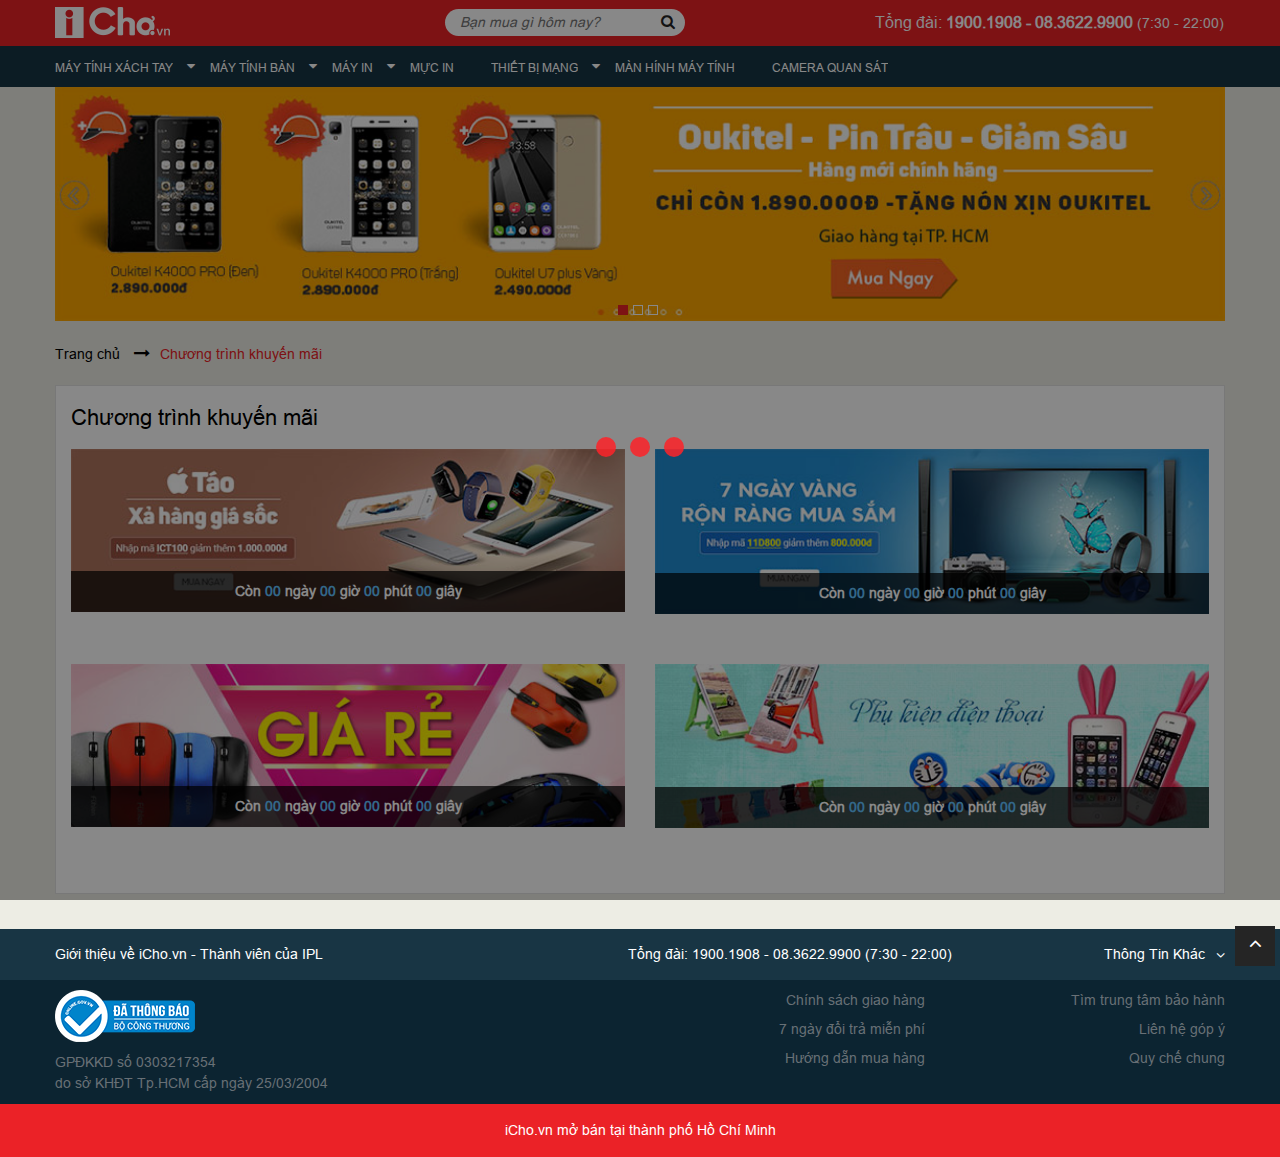
<file: promotions.html>
<!DOCTYPE html>
<!--[if lt IE 7 ]><html dir="ltr" lang="en-US" class="no-js ie ie6 lte7 lte8 lte9"><![endif]-->
<!--[if IE 7 ]><html dir="ltr" lang="en-US" class="no-js ie ie7 lte7 lte8 lte9"><![endif]-->
<!--[if IE 8 ]><html dir="ltr" lang="en-US" class="no-js ie ie8 lte8 lte9"><![endif]-->
<!--[if IE 9 ]><html dir="ltr" lang="en-US" class="no-js ie ie9 lte9"><![endif]-->
<!--[if IE 10 ]><html dir="ltr" lang="en-US" class="no-js ie ie10 lte10"><![endif]-->
<!--[if (gt IE 9)|!(IE)]><!-->
<html lang="en">
<!--<![endif]-->

<head>
	<meta charset="UTF-8">
	<meta http-equiv="X-UA-Compatible" content="IE=edge,chrome=1">
	<meta name="viewport" content="width=device-width, initial-scale=1">
	<title>Promotions</title>
	<meta name="description" content="">
	<meta name="keywords" content="">
	<meta name="robots" content="index,follow" />
	<!-- <link rel="shortcut icon" href="images/favicon.ico" type="image/x-icon">
	<link rel="icon" href="images/favicon.ico" type="image/x-icon"> -->
	<!-- ===== Style CSS ===== -->
	<link rel="stylesheet" type="text/css" href="css/style.css">
	<!-- ===== Responsive CSS ===== -->
	<link rel="stylesheet" type="text/css" href="css/responsive.css">

	<!-- ===== Responsive CSS ===== -->
  <!-- <link href="css/responsive.css" rel="stylesheet"> -->

  <!-- HTML5 Shim and Respond.js IE8 support of HTML5 elements and media queries -->
	<!-- WARNING: Respond.js doesn't work if you view the page via file:// -->
	<!--[if lt IE 9]>
		<link href='css/animations-ie-fix.css' rel='stylesheet'>
		<script src="https://oss.maxcdn.com/libs/html5shiv/3.7.0/html5shiv.js"></script>
		<script src="https://oss.maxcdn.com/libs/respond.js/1.4.2/respond.min.js"></script>
	<![endif]-->
</head>

<body>
	<section class="wrapper">

		<section class="loading-container" id="loading">
		    <div class="loading-inner">
		      <span class="loading-1"></span>
		      <span class="loading-2"></span>
		      <span class="loading-3"></span>
		    </div>
		</section>
		<!-- preloader -->
		
		<header id="header" class="header fixed-header">
			<div class="top-header">
				<div class="container">
					<div class="logo">
						<a href="index.html">
							<img alt="icho" src="images/logo.png">
							<h1 class="hide">icho.vn</h1>
						</a>
					</div>
					<div class="header-search-box">
						<form action="" method="" class="mainsearch">
							<input type="text" autocomplete="off" name="key" placeholder="Bạn mua gì hôm nay?" maxlength="50">
							<button type="submit"><i class="fa fa-search"></i></button>
						</form>
					</div>
					<div class="header-contact">
						<p>Tổng đài: <span class="hotline">1900.1908 - 08.3622.9900</span> <span class="time_active">(7:30 - 22:00)</span></p>
					</div>
				</div>
			</div><!-- /top_header -->
			<nav id="mainNav" class="navbar navbar-default navbar-custom">
		        <div class="container" id="main-menu">
		        	<!-- Brand and toggle get grouped for better mobile display -->
			        <div class="navbar-header">
			            <button type="button" class="navbar-toggle" data-toggle="collapse" data-target="#bs-example-navbar-collapse-1">
			              <span class="sr-only">Toggle navigation</span><i class="fa fa-bars"></i>
			            </button>
					</div>

					<!-- Collect the nav links, forms, and other content for toggling -->
					<div class="collapse navbar-collapse menu" id="bs-example-navbar-collapse-1">
						<div class="text-center logo-menu-res">
							<a title="Logo" href="index.html"><img src="images/logo.png" alt="Logo"></a>
						</div>
						<ul class="nav navbar-nav navbar-left">
							<li class="level0 parent">
								<a class="" href="#">Máy Tính Xách Tay</a>
								<ul class="level0 submenu submenu-white">
									<li class="level1"><a href="home.html">Index Basic v1</a></li>
                                    <li class="level1"><a href="home2.html">Index Basic v2</a></li>
                                    <li class="level1"><a href="home3.html">Index Creative</a></li>
                                    <li class="level1"><a href="home4.html">Index Boxed</a></li>
                                    <li class="level1"><a href="home5.html">Index_Sidebar v1</a></li>
                                    <li class="level1"><a href="home6.html">Index Sidebar v2</a></li>
                                    <li class="level1"><a href="home7.html">Index Simple v1</a></li>
                                    <li class="level1"><a href="home8.html">Index Simple v2</a></li>
                                    <li class="level1"><a href="home9.html">Index Banner</a></li>
                                    <li class="level1"><a href="home10.html">Index Full Width v1</a></li>
                                    <li class="level1"><a href="home11.html">Index Slide v01</a></li>
                                    <li class="level1"><a href="home12.html">Index Slide v2</a></li>
								</ul>
							</li><!-- END MENU HOME -->
							<li class="level0 parent">
								<a href="#">Máy Tính Bàn</a>
								<ul class="level0 submenu submenu-white">
									<li class="level1 parent"><a href="category_grid.html">Category Grid</a>
										<ul class="level1 submenu submenu-white">
											<li><a href="product_detail.html">Product Detail</a></li>
										</ul>
									</li>
									<li class="level1 parent"><a href="category_grid_left_sidebar.html">Category Grid Left Sidebar</a>
										<ul class="level1 submenu submenu-white">
											<li><a href="product_detail_left_Sidebar.html">Product Detail Left Sidebar</a></li>
										</ul>
									</li>
									<li class="level1 parent"><a href="category_grid_right_sidebar.html">Category Grid Right Sidebar</a>
										<ul class="level1 submenu submenu-white">
											<li><a href="product_detail_right_Sidebar.html">Product Detail Right Sidebar</a></li>
										</ul>
									</li>
									<li class="level1 parent"><a href="category_listing.html">Category Listing</a>
										<ul class="level1 submenu submenu-white">
											<li><a href="product_detail_configurable.html">Product Detail Configurable</a></li>
											<li><a href="product_detail_v2.html">Product Detail V2</a></li>
										</ul>
									</li>
									<li class="level1"><a href="category_listing_left_sidebar.html">Category Listing Left Sidebar</a></li>
                                    <li class="level1"><a href="category_listing_right_sidebar.html">Category Listing Right Sidebar</a></li>
									<li class="level1"><a href="#">Cart</a></li>
								</ul>
							</li><!-- END MENU SHOP -->
							<li class="level0 parent">
								<a class="" href="#">Máy In</a>
								<ul class="level0 submenu submenu-white">
									<li class="level1"><a href="about.html">About</a></li>
									<li class="level1"><a href="home.html">Menu v1 White</a></li>
									<li class="level1"><a href="home-menu-black.html">Menu v1 Black</a></li>
									<li class="level1"><a href="home-menu-black-top.html">Menu v2</a></li>
									<li class="level1"><a href="home-menu-mega-black.html">Mega Menu v1 Black</a></li>
									<li class="level1"><a href="home-menu-mega-white.html">Mega Menu v2 White</a></li>
								</ul>
							</li><!-- END MENU BLOG -->
							<li><a class="" href="#">Mực In</a></li>
							<li class="level0 parent">
								<a class="" href="#">Thiết Bị Mạng</a>
								<ul class="level0 submenu submenu-white">
									<li class="level1"><a href="blog_listing.html">Blog Listing</a></li>
									<li class="level1"><a href="blog_listing_left_sidebar.html">Blog Listing Left Sidebar</a></li>
									<li class="level1"><a href="blog_listing_right_sidebar.html">Blog Listing Right Sidebar</a></li>
									<li class="level1"><a href="blog_gird_no_sidebar.html">Blog Grid No Sidebar</a></li>
									<li class="level1"><a href="blog_gird_left_sidebar.html">Blog Grid Left Sidebar</a></li>
									<li class="level1"><a href="blog_gird_right_sidebar.html">Blog Grid_Right Sidebar</a></li>
									<li class="level1"><a href="blog_detail.html">Blog Detail</a></li>
								</ul>
							</li><!-- END MENU BLOG -->
							<li><a class="" href="contact.html">Màn Hính Máy Tính</a></li>
							<li><a class="" href="contact.html">Camera Quan Sát</a></li>
						</ul>
					</div><!-- /.navbar-collapse -->
		        </div>
	    	</nav><!-- END NAVIGATION -->
		</header><!-- /header -->

		<section class="container">

			<section class="block block-slider">
				<ul class="owl-carousel owl-style2" data-nav="true" data-margin="0" data-items='1' data-autoplayTimeout="1000" data-autoplay="false" data-loop="true">
					<li class="item"><a href="#" title=""><img src="images/banner/banner1.jpg" alt=""></a></li>
					<li class="item"><a href="#" title=""><img src="images/banner/banner2.jpg" alt=""></a></li>
					<li class="item"><a href="#" title=""><img src="images/banner/banner1.jpg" alt=""></a></li>
				</ul>
			</section><!-- /slider -->
			
			<article class="block block-breadcrumb">
				<ul class="breadcrumb">
					<li><a href="#">Trang chủ</a></li>
					<li class="active">Chương trình khuyến mãi</li>
				</ul>
			</article><!-- /block-breadcrumb -->

			<section class="block-content">
				<div class="block-common block-promotions">
					<p class="block-page-name">Chương trình khuyến mãi</p>
					<ul class="row">
						<li class="col-sm-6 col-xs-6 promotions-item">
							<div class="item-sales">
								<a href="#" title=""><img src="images/sales/sale1.jpg" alt=""></a>
								<p class="count-down-time" data-countdown="2017/5/28 12:00:00"></p>
							</div>
						</li>
						<li class="col-sm-6 col-xs-6 promotions-item">
							<div class="item-sales">
								<a href="#" title=""><img src="images/sales/sale2.jpg" alt=""></a>
								<p class="count-down-time" data-countdown="2017/5/28 10:00:00"></p>
							</div>
						</li>
						<li class="col-sm-6 col-xs-6 promotions-item">
							<div class="item-sales">
								<a href="#" title=""><img src="images/sales/sale3.jpg" alt=""></a>
								<p class="count-down-time" data-countdown="2017/5/28 09:00:00"></p>
							</div>
						</li>
						<li class="col-sm-6 col-xs-6 promotions-item">
							<div class="item-sales">
								<a href="#" title=""><img src="images/sales/sale4.jpg" alt=""></a>
								<p class="count-down-time" data-countdown="2017/5/28 11:00:00"></p>
							</div>
						</li>
					</ul>
				</div><!-- /block-common -->
			</section><!-- /block-content -->

		</section><!-- /container -->

		<footer class="footer">
			<section class="block-ft">
				<div class="container">
					<ul class="row">
						<li class="col-sm-5 col-xs-12 block-contact-ft">
							<p>Giới thiệu về <a href="#" title="" class="urlweb">iCho.vn</a> - Thành viên của IPL</p>
						</li>
						<li class="col-sm-5 col-xs-12 block-phone-ft">
							<p>Tổng đài: 1900.1908 - 08.3622.9900 (7:30 - 22:00)</p>
						</li>
						<li class="col-sm-2 col-xs-12 box-accordion block-accordion-ft">
							<p class="accordion-header">
								Thông Tin Khác
								<a href="javascript:void(0);" class="btn-opened" title="Down Up"></a>
							</p>
						</li>
					</ul>
				</div>
			</section><!-- /block-ft -->
			<section class="container-fluid box-collapse">
				<div class="block-ftm row">
					<div class="container">
						<div class="row">
							<div class="col-sm-5 col-xs-12">
								<img src="images/bct.png" alt="Đã đăng ký bộ công thương">
								<p class="registered-bct">
									GPĐKKD số 0303217354<br>
									do sở KHĐT Tp.HCM cấp ngày 25/03/2004
								</p>
							</div>
							<div class="col-sm-4 col-xs-12">
								<ul class="menu-ft">
									<li><a href="#" title="">Chính sách giao hàng</a></li>
									<li><a href="#" title="">7 ngày đổi trả miễn phí</a></li>
									<li><a href="#" title="">Hướng dẵn mua hàng</a></li>
								</ul><!-- /menu-ft -->
							</div>
							<div class="col-sm-3 col-xs-12">
								<ul class="menu-ft">
									<li><a href="#" title="">Tìm trung tâm bảo hành</a></li>
									<li><a href="contact.html" title="">Liên hệ góp ý</a></li>
									<li><a href="#" title="">Quy chế chung</a></li>
								</ul><!-- /menu-ft -->
							</div>	
						</div>
					</div>
				</div><!-- /block-ftm -->
			</section><!-- /block-ftm -->
			<section class="container-fluid block-ftb">
				<div class="container">
					<p>iCho.vn mở bán tại thành phố Hồ Chí Minh</p>
				</div>
			</section><!-- /block-ftb -->
		</footer><!-- /footer -->

		<a id="return-to-top" class="td-scroll-up" href="javascript:void(0)">
			<i class="fa fa-angle-up" aria-hidden="true"></i>
		</a>
		<!-- RETURN TO TOP -->

	</section>
	<!-- wrapper -->

	<!-- ===== JS ===== -->
	<script src="js/jquery.min.js"></script>
	<script src="vendor/bootstrap/bootstrap.min.js"></script>
	<!-- sticky -->
	<script src="vendor/owl.carousel/owl.carousel.min.js"></script>
	<!-- sticky -->
	<script src="vendor/sticky/jquery.sticky.js"></script>
	<!-- Countdown -->
	<script src="vendor/countdown/jquery.countdown.min.js"></script>
	<!-- Js Common -->
	<script src="js/common.js"></script>
	<script>
		/** COUNT DOWN **/
		$('[data-countdown]').each(function() {
			var $this = $(this), finalDate = $(this).data('countdown');
			$this.countdown(finalDate, function(event) {
				var fomat ='Còn <span>%D</span> ngày <span>%H</span> giờ <span>%M</span> phút <span>%S</span> giây';
				$this.html(event.strftime(fomat));
			});
		});
	</script>
</body>
</html>
</file>
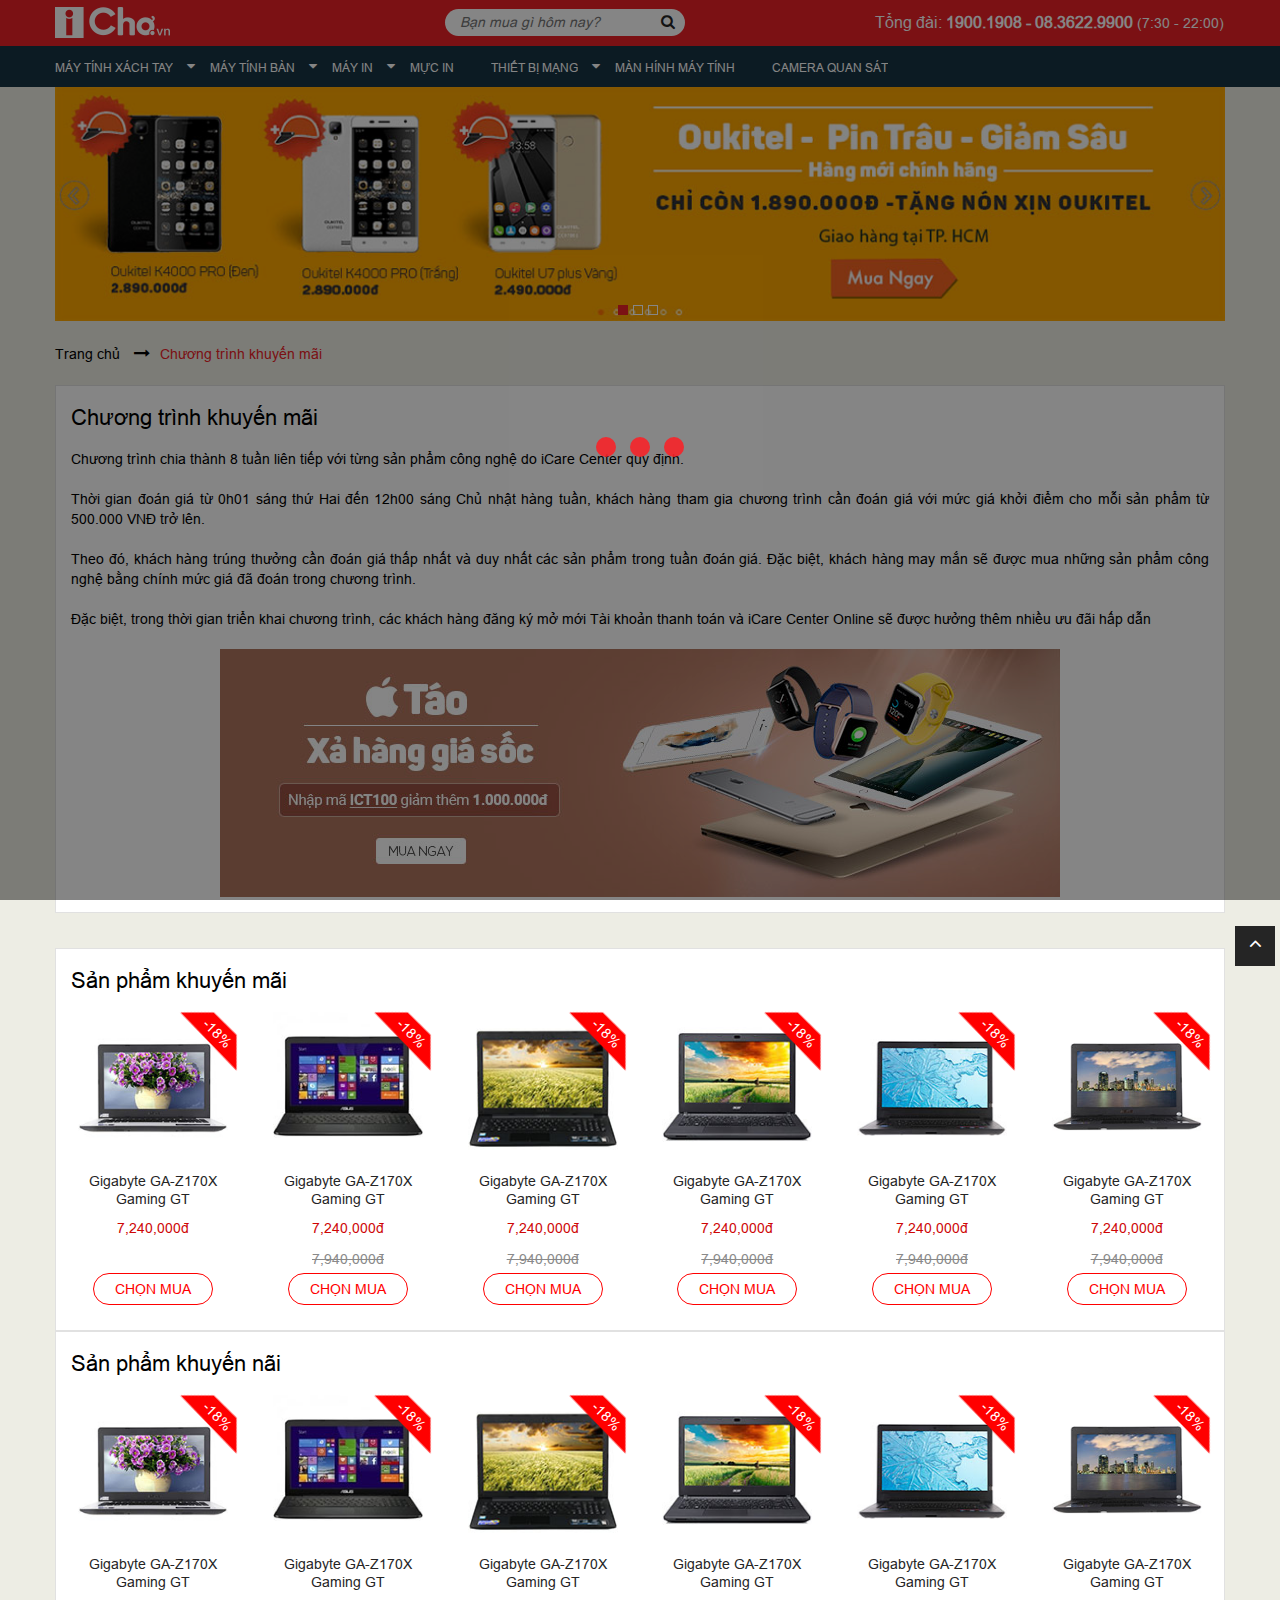
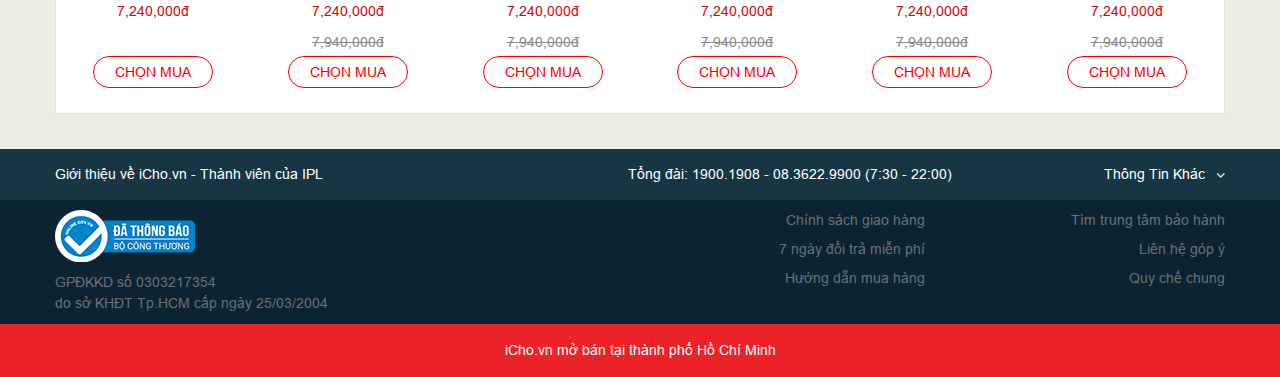
<file: sale-details.html>
<!DOCTYPE html>
<!--[if lt IE 7 ]><html dir="ltr" lang="en-US" class="no-js ie ie6 lte7 lte8 lte9"><![endif]-->
<!--[if IE 7 ]><html dir="ltr" lang="en-US" class="no-js ie ie7 lte7 lte8 lte9"><![endif]-->
<!--[if IE 8 ]><html dir="ltr" lang="en-US" class="no-js ie ie8 lte8 lte9"><![endif]-->
<!--[if IE 9 ]><html dir="ltr" lang="en-US" class="no-js ie ie9 lte9"><![endif]-->
<!--[if IE 10 ]><html dir="ltr" lang="en-US" class="no-js ie ie10 lte10"><![endif]-->
<!--[if (gt IE 9)|!(IE)]><!-->
<html lang="en">
<!--<![endif]-->

<head>
	<meta charset="UTF-8">
	<meta http-equiv="X-UA-Compatible" content="IE=edge,chrome=1">
	<meta name="viewport" content="width=device-width, initial-scale=1">
	<title>Sale Details</title>
	<meta name="description" content="">
	<meta name="keywords" content="">
	<meta name="robots" content="index,follow" />
	<!-- <link rel="shortcut icon" href="images/favicon.ico" type="image/x-icon">
	<link rel="icon" href="images/favicon.ico" type="image/x-icon"> -->
	<!-- ===== Style CSS ===== -->
	<link rel="stylesheet" type="text/css" href="css/style.css">
	<!-- ===== Responsive CSS ===== -->
	<link rel="stylesheet" type="text/css" href="css/responsive.css">

	<!-- ===== Responsive CSS ===== -->
  <!-- <link href="css/responsive.css" rel="stylesheet"> -->

  <!-- HTML5 Shim and Respond.js IE8 support of HTML5 elements and media queries -->
	<!-- WARNING: Respond.js doesn't work if you view the page via file:// -->
	<!--[if lt IE 9]>
		<link href='css/animations-ie-fix.css' rel='stylesheet'>
		<script src="https://oss.maxcdn.com/libs/html5shiv/3.7.0/html5shiv.js"></script>
		<script src="https://oss.maxcdn.com/libs/respond.js/1.4.2/respond.min.js"></script>
	<![endif]-->
</head>

<body>
	<section class="wrapper">

		<section class="loading-container" id="loading">
		    <div class="loading-inner">
		      <span class="loading-1"></span>
		      <span class="loading-2"></span>
		      <span class="loading-3"></span>
		    </div>
		</section>
		<!-- preloader -->
		
		<header id="header" class="header fixed-header">
			<div class="top-header">
				<div class="container">
					<div class="logo">
						<a href="index.html">
							<img alt="icho" src="images/logo.png">
							<h1 class="hide">icho.vn</h1>
						</a>
					</div>
					<div class="header-search-box">
						<form action="" method="" class="mainsearch">
							<input type="text" autocomplete="off" name="key" placeholder="Bạn mua gì hôm nay?" maxlength="50">
							<button type="submit"><i class="fa fa-search"></i></button>
						</form>
					</div>
					<div class="header-contact">
						<p>Tổng đài: <span class="hotline">1900.1908 - 08.3622.9900</span> <span class="time_active">(7:30 - 22:00)</span></p>
					</div>
				</div>
			</div><!-- /top_header -->
			<nav id="mainNav" class="navbar navbar-default navbar-custom">
		        <div class="container" id="main-menu">
		        	<!-- Brand and toggle get grouped for better mobile display -->
			        <div class="navbar-header">
			            <button type="button" class="navbar-toggle" data-toggle="collapse" data-target="#bs-example-navbar-collapse-1">
			              <span class="sr-only">Toggle navigation</span><i class="fa fa-bars"></i>
			            </button>
					</div>

					<!-- Collect the nav links, forms, and other content for toggling -->
					<div class="collapse navbar-collapse menu" id="bs-example-navbar-collapse-1">
						<div class="text-center logo-menu-res">
							<a title="Logo" href="index.html"><img src="images/logo.png" alt="Logo"></a>
						</div>
						<ul class="nav navbar-nav navbar-left">
							<li class="level0 parent">
								<a class="" href="#">Máy Tính Xách Tay</a>
								<ul class="level0 submenu submenu-white">
									<li class="level1"><a href="home.html">Index Basic v1</a></li>
                                    <li class="level1"><a href="home2.html">Index Basic v2</a></li>
                                    <li class="level1"><a href="home3.html">Index Creative</a></li>
                                    <li class="level1"><a href="home4.html">Index Boxed</a></li>
                                    <li class="level1"><a href="home5.html">Index_Sidebar v1</a></li>
                                    <li class="level1"><a href="home6.html">Index Sidebar v2</a></li>
                                    <li class="level1"><a href="home7.html">Index Simple v1</a></li>
                                    <li class="level1"><a href="home8.html">Index Simple v2</a></li>
                                    <li class="level1"><a href="home9.html">Index Banner</a></li>
                                    <li class="level1"><a href="home10.html">Index Full Width v1</a></li>
                                    <li class="level1"><a href="home11.html">Index Slide v01</a></li>
                                    <li class="level1"><a href="home12.html">Index Slide v2</a></li>
								</ul>
							</li><!-- END MENU HOME -->
							<li class="level0 parent">
								<a href="#">Máy Tính Bàn</a>
								<ul class="level0 submenu submenu-white">
									<li class="level1 parent"><a href="category_grid.html">Category Grid</a>
										<ul class="level1 submenu submenu-white">
											<li><a href="product_detail.html">Product Detail</a></li>
										</ul>
									</li>
									<li class="level1 parent"><a href="category_grid_left_sidebar.html">Category Grid Left Sidebar</a>
										<ul class="level1 submenu submenu-white">
											<li><a href="product_detail_left_Sidebar.html">Product Detail Left Sidebar</a></li>
										</ul>
									</li>
									<li class="level1 parent"><a href="category_grid_right_sidebar.html">Category Grid Right Sidebar</a>
										<ul class="level1 submenu submenu-white">
											<li><a href="product_detail_right_Sidebar.html">Product Detail Right Sidebar</a></li>
										</ul>
									</li>
									<li class="level1 parent"><a href="category_listing.html">Category Listing</a>
										<ul class="level1 submenu submenu-white">
											<li><a href="product_detail_configurable.html">Product Detail Configurable</a></li>
											<li><a href="product_detail_v2.html">Product Detail V2</a></li>
										</ul>
									</li>
									<li class="level1"><a href="category_listing_left_sidebar.html">Category Listing Left Sidebar</a></li>
                                    <li class="level1"><a href="category_listing_right_sidebar.html">Category Listing Right Sidebar</a></li>
									<li class="level1"><a href="#">Cart</a></li>
								</ul>
							</li><!-- END MENU SHOP -->
							<li class="level0 parent">
								<a class="" href="#">Máy In</a>
								<ul class="level0 submenu submenu-white">
									<li class="level1"><a href="about.html">About</a></li>
									<li class="level1"><a href="home.html">Menu v1 White</a></li>
									<li class="level1"><a href="home-menu-black.html">Menu v1 Black</a></li>
									<li class="level1"><a href="home-menu-black-top.html">Menu v2</a></li>
									<li class="level1"><a href="home-menu-mega-black.html">Mega Menu v1 Black</a></li>
									<li class="level1"><a href="home-menu-mega-white.html">Mega Menu v2 White</a></li>
								</ul>
							</li><!-- END MENU BLOG -->
							<li><a class="" href="#">Mực In</a></li>
							<li class="level0 parent">
								<a class="" href="#">Thiết Bị Mạng</a>
								<ul class="level0 submenu submenu-white">
									<li class="level1"><a href="blog_listing.html">Blog Listing</a></li>
									<li class="level1"><a href="blog_listing_left_sidebar.html">Blog Listing Left Sidebar</a></li>
									<li class="level1"><a href="blog_listing_right_sidebar.html">Blog Listing Right Sidebar</a></li>
									<li class="level1"><a href="blog_gird_no_sidebar.html">Blog Grid No Sidebar</a></li>
									<li class="level1"><a href="blog_gird_left_sidebar.html">Blog Grid Left Sidebar</a></li>
									<li class="level1"><a href="blog_gird_right_sidebar.html">Blog Grid_Right Sidebar</a></li>
									<li class="level1"><a href="blog_detail.html">Blog Detail</a></li>
								</ul>
							</li><!-- END MENU BLOG -->
							<li><a class="" href="contact.html">Màn Hính Máy Tính</a></li>
							<li><a class="" href="contact.html">Camera Quan Sát</a></li>
						</ul>
					</div><!-- /.navbar-collapse -->
		        </div>
	    	</nav><!-- END NAVIGATION -->
		</header><!-- /header -->

		<section class="container">

			<section class="block block-slider">
				<ul class="owl-carousel owl-style2" data-nav="true" data-margin="0" data-items='1' data-autoplayTimeout="1000" data-autoplay="false" data-loop="true">
					<li class="item"><a href="#" title=""><img src="images/banner/banner1.jpg" alt=""></a></li>
					<li class="item"><a href="#" title=""><img src="images/banner/banner2.jpg" alt=""></a></li>
					<li class="item"><a href="#" title=""><img src="images/banner/banner1.jpg" alt=""></a></li>
				</ul>
			</section><!-- /slider -->
			
			<article class="block block-breadcrumb">
				<ul class="breadcrumb">
					<li><a href="#">Trang chủ</a></li>
					<li class="active">Chương trình khuyến mãi</li>
				</ul>
			</article><!-- /block-breadcrumb -->

			<section class="block-content">
				<div class="block-common">
					<p class="block-page-name">Chương trình khuyến mãi</p>
					<div class="block-sale-details">
						<p>Chương trình chia thành 8 tuần liên tiếp với từng sản phẩm công nghệ do iCare Center quy định.</p>
						<br>
						<p>Thời gian đoán giá từ 0h01 sáng thứ Hai  đến 12h00 sáng Chủ nhật hàng tuần, khách hàng tham gia chương trình cần đoán giá với mức giá khởi điểm cho mỗi sản phẩm từ 500.000 VNĐ trở lên.</p>
						<br>
						<p>Theo đó, khách hàng trúng thưởng cần đoán giá thấp nhất và duy nhất các sản phẩm trong tuần đoán giá. Đặc biệt, khách hàng may mắn sẽ được mua những sản phẩm công nghệ bằng chính mức giá đã đoán trong chương trình.</p>
						<br>
						<p>Đặc biệt, trong thời gian triển khai chương trình, các khách hàng đăng ký mở mới Tài khoản thanh toán và iCare Center Online sẽ được hưởng thêm nhiều ưu đãi hấp dẫn </p>
						<br>
						<p class="text-center"><img src="images/banner/banner3.jpg" alt="Sales Details"></p>
					</div>
				</div><!-- /block-common -->

				<div class="block-common block-sale-products">
					<p class="block-page-name">Sản phẩm khuyến mãi</p>
					<div class="products">
						<ul class="row">
							<li class="col-sm-2 col-xs-6">
								<div class="item">
									<p class="trapezoid">-18%</p>
									<div class="pro-thumb">
										<a href="" title="">
											<img src="images/products/pro1.jpg" alt="">
										</a>
									</div>
									<div class="pro-info">
										<h2 class="pro-title"><a href="#">Gigabyte GA-Z170X Gaming GT</a></h2>
										<div class="price-products">
											<p class="pro-price">7,240,000đ</p>
											<!-- <p class="pro-sale"><del>7,940,000đ</del></p> -->
										</div>
										<a href="#" title="" class="btn btn-select-buy">Chọn mua</a>
									</div>
								</div><!-- /item -->
							</li><!-- /col-sm-2 col-xs-6 -->
							<li class="col-sm-2 col-xs-6">
								<div class="item">
									<p class="trapezoid">-18%</p>
									<div class="pro-thumb">
										<a href="" title="">
											<img src="images/products/pro2.jpg" alt="">
										</a>
									</div>
									<div class="pro-info">
										<h2 class="pro-title"><a href="#">Gigabyte GA-Z170X Gaming GT</a></h2>
										<div class="price-products">
											<p class="pro-price">7,240,000đ</p>
											<p class="pro-sale"><del>7,940,000đ</del></p>
										</div>
										<a href="#" title="" class="btn btn-select-buy">Chọn mua</a>
									</div>
								</div><!-- /item -->
							</li><!-- /col-sm-2 col-xs-6 -->
							<li class="col-sm-2 col-xs-6">
								<div class="item">
									<p class="trapezoid">-18%</p>
									<div class="pro-thumb">
										<a href="" title="">
											<img src="images/products/pro3.jpg" alt="">
										</a>
									</div>
									<div class="pro-info">
										<h2 class="pro-title"><a href="#">Gigabyte GA-Z170X Gaming GT</a></h2>
										<div class="price-products">
											<p class="pro-price">7,240,000đ</p>
											<p class="pro-sale"><del>7,940,000đ</del></p>
										</div>
										<a href="#" title="" class="btn btn-select-buy">Chọn mua</a>
									</div>
								</div><!-- /item -->
							</li><!-- /col-sm-2 col-xs-6 -->
							<li class="col-sm-2 col-xs-6">
								<div class="item">
									<p class="trapezoid">-18%</p>
									<div class="pro-thumb">
										<a href="" title="">
											<img src="images/products/pro4.jpg" alt="">
										</a>
									</div>
									<div class="pro-info">
										<h2 class="pro-title"><a href="#">Gigabyte GA-Z170X Gaming GT</a></h2>
										<div class="price-products">
											<p class="pro-price">7,240,000đ</p>
											<p class="pro-sale"><del>7,940,000đ</del></p>
										</div>
										<a href="#" title="" class="btn btn-select-buy">Chọn mua</a>
									</div>
								</div><!-- /item -->
							</li><!-- /col-sm-2 col-xs-6 -->
							<li class="col-sm-2 col-xs-6">
								<div class="item">
									<p class="trapezoid">-18%</p>
									<div class="pro-thumb">
										<a href="" title="">
											<img src="images/products/pro5.jpg" alt="">
										</a>
									</div>
									<div class="pro-info">
										<h2 class="pro-title"><a href="#">Gigabyte GA-Z170X Gaming GT</a></h2>
										<div class="price-products">
											<p class="pro-price">7,240,000đ</p>
											<p class="pro-sale"><del>7,940,000đ</del></p>
										</div>
										<a href="#" title="" class="btn btn-select-buy">Chọn mua</a>
									</div>
								</div><!-- /item -->
							</li><!-- /col-sm-2 col-xs-6 -->
							<li class="col-sm-2 col-xs-6">
								<div class="item">
									<p class="trapezoid">-18%</p>
									<div class="pro-thumb">
										<a href="" title="">
											<img src="images/products/pro6.jpg" alt="">
										</a>
									</div>
									<div class="pro-info">
										<h2 class="pro-title"><a href="#">Gigabyte GA-Z170X Gaming GT</a></h2>
										<div class="price-products">
											<p class="pro-price">7,240,000đ</p>
											<p class="pro-sale"><del>7,940,000đ</del></p>
										</div>
										<a href="#" title="" class="btn btn-select-buy">Chọn mua</a>
									</div>
								</div><!-- /item -->
							</li><!-- /col-sm-2 col-xs-6 -->
						</ul>
					</div><!-- /products -->
				</div><!-- /block-common -->
				<div class="block-common block-sale-products">
					<p class="block-page-name">Sản phẩm khuyến nãi</p>
					<div class="products">
						<ul class="row">
							<li class="col-sm-2 col-xs-6">
								<div class="item">
									<p class="trapezoid">-18%</p>
									<div class="pro-thumb">
										<a href="" title="">
											<img src="images/products/pro1.jpg" alt="">
										</a>
									</div>
									<div class="pro-info">
										<h2 class="pro-title"><a href="#">Gigabyte GA-Z170X Gaming GT</a></h2>
										<div class="price-products">
											<p class="pro-price">7,240,000đ</p>
											<!-- <p class="pro-sale"><del>7,940,000đ</del></p> -->
										</div>
										<a href="#" title="" class="btn btn-select-buy">Chọn mua</a>
									</div>
								</div><!-- /item -->
							</li><!-- /col-sm-2 col-xs-6 -->
							<li class="col-sm-2 col-xs-6">
								<div class="item">
									<p class="trapezoid">-18%</p>
									<div class="pro-thumb">
										<a href="" title="">
											<img src="images/products/pro2.jpg" alt="">
										</a>
									</div>
									<div class="pro-info">
										<h2 class="pro-title"><a href="#">Gigabyte GA-Z170X Gaming GT</a></h2>
										<div class="price-products">
											<p class="pro-price">7,240,000đ</p>
											<p class="pro-sale"><del>7,940,000đ</del></p>
										</div>
										<a href="#" title="" class="btn btn-select-buy">Chọn mua</a>
									</div>
								</div><!-- /item -->
							</li><!-- /col-sm-2 col-xs-6 -->
							<li class="col-sm-2 col-xs-6">
								<div class="item">
									<p class="trapezoid">-18%</p>
									<div class="pro-thumb">
										<a href="" title="">
											<img src="images/products/pro3.jpg" alt="">
										</a>
									</div>
									<div class="pro-info">
										<h2 class="pro-title"><a href="#">Gigabyte GA-Z170X Gaming GT</a></h2>
										<div class="price-products">
											<p class="pro-price">7,240,000đ</p>
											<p class="pro-sale"><del>7,940,000đ</del></p>
										</div>
										<a href="#" title="" class="btn btn-select-buy">Chọn mua</a>
									</div>
								</div><!-- /item -->
							</li><!-- /col-sm-2 col-xs-6 -->
							<li class="col-sm-2 col-xs-6">
								<div class="item">
									<p class="trapezoid">-18%</p>
									<div class="pro-thumb">
										<a href="" title="">
											<img src="images/products/pro4.jpg" alt="">
										</a>
									</div>
									<div class="pro-info">
										<h2 class="pro-title"><a href="#">Gigabyte GA-Z170X Gaming GT</a></h2>
										<div class="price-products">
											<p class="pro-price">7,240,000đ</p>
											<p class="pro-sale"><del>7,940,000đ</del></p>
										</div>
										<a href="#" title="" class="btn btn-select-buy">Chọn mua</a>
									</div>
								</div><!-- /item -->
							</li><!-- /col-sm-2 col-xs-6 -->
							<li class="col-sm-2 col-xs-6">
								<div class="item">
									<p class="trapezoid">-18%</p>
									<div class="pro-thumb">
										<a href="" title="">
											<img src="images/products/pro5.jpg" alt="">
										</a>
									</div>
									<div class="pro-info">
										<h2 class="pro-title"><a href="#">Gigabyte GA-Z170X Gaming GT</a></h2>
										<div class="price-products">
											<p class="pro-price">7,240,000đ</p>
											<p class="pro-sale"><del>7,940,000đ</del></p>
										</div>
										<a href="#" title="" class="btn btn-select-buy">Chọn mua</a>
									</div>
								</div><!-- /item -->
							</li><!-- /col-sm-2 col-xs-6 -->
							<li class="col-sm-2 col-xs-6">
								<div class="item">
									<p class="trapezoid">-18%</p>
									<div class="pro-thumb">
										<a href="" title="">
											<img src="images/products/pro6.jpg" alt="">
										</a>
									</div>
									<div class="pro-info">
										<h2 class="pro-title"><a href="#">Gigabyte GA-Z170X Gaming GT</a></h2>
										<div class="price-products">
											<p class="pro-price">7,240,000đ</p>
											<p class="pro-sale"><del>7,940,000đ</del></p>
										</div>
										<a href="#" title="" class="btn btn-select-buy">Chọn mua</a>
									</div>
								</div><!-- /item -->
							</li><!-- /col-sm-2 col-xs-6 -->
						</ul>
					</div><!-- /products -->
				</div><!-- /block-common -->
			</section>

		</section><!-- /container -->

		<footer class="footer">
			<section class="block-ft">
				<div class="container">
					<ul class="row">
						<li class="col-sm-5 col-xs-12 block-contact-ft">
							<p>Giới thiệu về <a href="#" title="" class="urlweb">iCho.vn</a> - Thành viên của IPL</p>
						</li>
						<li class="col-sm-5 col-xs-12 block-phone-ft">
							<p>Tổng đài: 1900.1908 - 08.3622.9900 (7:30 - 22:00)</p>
						</li>
						<li class="col-sm-2 col-xs-12 box-accordion block-accordion-ft">
							<p class="accordion-header">
								Thông Tin Khác
								<a href="javascript:void(0);" class="btn-opened" title="Down Up"></a>
							</p>
						</li>
					</ul>
				</div>
			</section><!-- /block-ft -->
			<section class="container-fluid box-collapse">
				<div class="block-ftm row">
					<div class="container">
						<div class="row">
							<div class="col-sm-5 col-xs-12">
								<img src="images/bct.png" alt="Đã đăng ký bộ công thương">
								<p class="registered-bct">
									GPĐKKD số 0303217354<br>
									do sở KHĐT Tp.HCM cấp ngày 25/03/2004
								</p>
							</div>
							<div class="col-sm-4 col-xs-12">
								<ul class="menu-ft">
									<li><a href="#" title="">Chính sách giao hàng</a></li>
									<li><a href="#" title="">7 ngày đổi trả miễn phí</a></li>
									<li><a href="#" title="">Hướng dẵn mua hàng</a></li>
								</ul><!-- /menu-ft -->
							</div>
							<div class="col-sm-3 col-xs-12">
								<ul class="menu-ft">
									<li><a href="#" title="">Tìm trung tâm bảo hành</a></li>
									<li><a href="contact.html" title="">Liên hệ góp ý</a></li>
									<li><a href="#" title="">Quy chế chung</a></li>
								</ul><!-- /menu-ft -->
							</div>	
						</div>
					</div>
				</div><!-- /block-ftm -->
			</section><!-- /block-ftm -->
			<section class="container-fluid block-ftb">
				<div class="container">
					<p>iCho.vn mở bán tại thành phố Hồ Chí Minh</p>
				</div>
			</section><!-- /block-ftb -->
		</footer><!-- /footer -->

		<a id="return-to-top" class="td-scroll-up" href="javascript:void(0)">
			<i class="fa fa-angle-up" aria-hidden="true"></i>
		</a>
		<!-- RETURN TO TOP -->

	</section>
	<!-- wrapper -->

	<!-- ===== JS ===== -->
	<script src="js/jquery.min.js"></script>
	<script src="vendor/bootstrap/bootstrap.min.js"></script>
	<!-- sticky -->
	<script src="vendor/owl.carousel/owl.carousel.min.js"></script>
	<!-- sticky -->
	<script src="vendor/sticky/jquery.sticky.js"></script>
	<!-- Countdown -->
	<script src="vendor/countdown/jquery.countdown.min.js"></script>
	<!-- Js Common -->
	<script src="js/common.js"></script>
</body>
</html>
</file>
<file: css/style.css>
@charset "utf-8";
/* CSS Document */

/*==========*/
/*  
  [Let press Ctrl + f and type of paste the key, then press Enter to search the content ] Title
  Example : You want Import Files => Title is Import Files, or Fonts => Title is Fonts

  /*===== Layout Style =====*/
  /*===== Back To Top =====*/
  /*===== Preloader =====*/
  /*===== Header =====*/
  /*===== Menu Top =====*/
  /*===== Block =====*/
  /*===== Block Slider =====*/
  /*===== Block Products =====*/
  /*===== Page Common =====*/
  /*===== Contact =====*/
  /*===== Promotions =====*/
  /*===== Sale Details =====*/
  /*===== Products Cate =====*/
  /*===== Block Pagination =====*/
  /*===== News Cate =====*/
  /*===== News Details =====*/
  /*===== Cart =====*/
  /*===== Product Details =====*/
  /*===== Block Product Relate Right  =====*/
  /*===== Block Right =====*/
  /*===== Panel =====*/
  /*===== Compare =====*/
  /*===== Countdown =====*/
  /*===== Breadcrumb =====*/
  /*===== Footer =====*/
  
/*==========*/

/*===== Import Files =====*/
/* Fonts */
/*@import 'https://fonts.googleapis.com/css?family=Montserrat:400,700';
@import 'https://fonts.googleapis.com/css?family=Source+Sans+Pro:200,200i,300,300i,400,400i,600,600i,700,700i,900,900i&subset=latin-ext,vietnamese';
@import url('https://fonts.googleapis.com/css?family=Lato:300,400,700,700i,900&subset=latin-ext');*/
/*  Css */
@import url(../vendor/bootstrap/bootstrap.min.css);
@import url(../vendor/owl.carousel/owl.carousel.min.css);
@import url(../vendor/font-awesome/font-awesome.min.css);
/* @import url(lightbox.min.css); */
@font-face {
  font-family: 'Arial';
  src: url('../fonts/arial/Arial.eot');
  src: local('Arial'), url('../fonts/arial/Arial.woff') format('woff'), url('../fonts/arial/Arial.ttf') format('truetype');
}

/*===== Layout Style =====*/
* {
  margin: 0;
  padding: 0;
}
body {
  max-width: 1920px;
  font-weight: 400;
  font-size: 14px;
  background: #edede4;
  word-break: break-word;
  margin: 0;
  color: #000000;
  font: 14px/18px Arial, Helvetica, sans-serif;
  line-height: 1.5;
  outline: none;
}
a { color: #252525; cursor: pointer; }
a:hover,
a:focus {
  text-decoration: none;
  transition: all 0.25s;
}
p { margin: 0; }
select:focus, button:focus, input:focus { outline: none; }
.btn.focus, .btn:focus, .btn:hover {
  color: #333;
  text-decoration: none;
  outline: none;
}
.btn.active.focus, .btn.active:focus, .btn.focus, .btn:active.focus, .btn:active:focus, .btn:focus {
  outline: 5px auto -webkit-focus-ring-color;
  outline-offset: -2px;
  outline: none;
}
input[type="text"],
input[type="email"],
input[type="url"],
input[type="password"],
input[type="search"],
textarea, select, input[type="number"],
input[type="tel"] {
  padding: 8px 10px;
  width: 100%;
  border: none;
  cursor: pointer;
}
ul,
ol {
  margin: 0;
  padding: 0;
}
ul li,
ol li {
  list-style: none;
}
img {
  display: block;
  max-width: 100%;
  height: auto;
}
.h1, .h2, .h3, h1, h2, h3 {
  margin-top: 0;
  margin-bottom: 0;
}
.wrapper {
  position: relative;
}
.clearfix { clear: both; }
.container {
  padding-left: 0;
  padding-right: 0;
}

/*===== Back To Top =====*/
.td-scroll-up {
  cursor: pointer;
  position: fixed;
  bottom: 4px;
  right: 5px;
  width: 40px;
  height: 40px;
  background-color: #252525;
  z-index: 1;
  transform: translate3d(0, 70px, 0);
  -webkit-transform: translate3d(0, 70px, 0);
  -moz-transform: translate3d(0, 70px, 0);
  -ms-transform: translate3d(0, 70px, 0);
  -o-transform: translate3d(0, 70px, 0);
  -webkit-transition: transform 0.4s cubic-bezier(0.55, 0, 0.1, 1) 0s;
  -moz-transition: transform 0.4s cubic-bezier(0.55, 0, 0.1, 1) 0s;
  -o-transition: transform 0.4s cubic-bezier(0.55, 0, 0.1, 1) 0s;
  transition: transform 0.4s cubic-bezier(0.55, 0, 0.1, 1) 0s;
}
.td-scroll-up-visible {
  transform: translate3d(0, 0, 0);
  -webkit-transform: translate3d(0, 0, 0);
  -moz-transform: translate3d(0, 0, 0);
  -ms-transform: translate3d(0, 0, 0);
  -o-transform: translate3d(0, 0, 0);
}
.td-scroll-up i {
  position: relative;
  color: #fff;
  font-size: 20px;
  display: block;
  text-align: center;
  width: 40px;
  top: 7px;
}
.td-scroll-up:hover {
  color: #fff;
  background: #707070;
  -webkit-transition: all 0.3s;
  -moz-transition: all 0.3s;
  transition: all 0.3s;
}

/*===== Preloader =====*/
.loading-container {
  margin: auto;
  position: fixed;
  width: 100%;
  height: 100%;
  background-color: rgba(0,0,0,0.5);
  z-index: 99999;
}
.loading-container .loading-inner {
  text-align: center;
  position: absolute;
  left: 0;
  right: 0;
  top: 50%;
  -webkit-transform: translate(0, -50%);
  -ms-transform: translate(0, -50%);
  transform: translate(0, -50%);
}
.loading-container .loading-1, .loading-container .loading-2, .loading-container .loading-3 {
  width: 20px;
  height: 20px;
  background: #eb2227;
  display: inline-block;
  border-radius: 10px;
  animation: pulse 1.2s linear infinite;
  -webkit-animation: pulse 1.2s linear infinite;
}
.loading-container .loading-2 {
  background-color: #eb2227;
  -webkit-animation-delay: .4s;
  animation-delay: .4s;
  margin: 0 10px;
}
.loading-container .loading-3 {
  background-color: #eb2227;
  -webkit-animation-delay: .8s;
  animation-delay: .8s;
}
@-webkit-keyframes pulse {
  0%,
  100% {
    -moz-opacity: .1;
    -khtml-opacity: .1;
    -webkit-opacity: .1;
    opacity: .1;
    -ms-filter: progid: DXImageTransform.Microsoft.Alpha(opacity=10);
    filter: alpha(opacity=10);
  }
  50% {
    -moz-opacity: 1;
    -khtml-opacity: 1;
    -webkit-opacity: 1;
    opacity: 1;
    -ms-filter: progid: DXImageTransform.Microsoft.Alpha(opacity=100);
    filter: alpha(opacity=100);
  }
}
@keyframes pulse {
  0%,
  100% {
    -moz-opacity: .1;
    -khtml-opacity: .1;
    -webkit-opacity: .1;
    opacity: .1;
    -ms-filter: progid: DXImageTransform.Microsoft.Alpha(opacity=10);
    filter: alpha(opacity=10);
  }
  50% {
    -moz-opacity: 1;
    -khtml-opacity: 1;
    -webkit-opacity: 1;
    opacity: 1;
    -ms-filter: progid: DXImageTransform.Microsoft.Alpha(opacity=100);
    filter: alpha(opacity=100);
  }
}

.sticky-wrapper.is-sticky .fixed-header {
  z-index: 99;
  -webkit-transition: 0.3s;
  -o-transition: 0.3s;
  transition: 0.3s;
  box-shadow: 0 1px 4px 0 rgba(0, 0, 0, 0.12);
}

/*===== Header =====*/
.top-header {
  background: #eb2227;
}
.top-header .logo {
  float: left;
  width: 33.3%;
  margin: 7px 0;
}
.top-header .header-search-box {
  float: left;
  width: 33.3%;
  height: 35px;
  margin: 9px 0 0;
  position: relative;
}
.top-header .header-contact {
  float: left;
  line-height: 45px;
  width: 33.3%;
  text-align: right;
}
.header-search-box .mainsearch {
  position: relative;
  width: 240px;
}
.header-search-box input {
  height: 27px;
  background: #fff;
  color: #7c7c7c;
  border-radius: 20px;
  font-style: italic;
  padding: 5px 30px 5px 15px;
  line-height: 35px;
}
.header-search-box button {
  color: #252525;
  font-size: 15px;
  position: absolute;
  top: 2px;
  right: 10px;
  background: transparent;
  border: none;
}
.top-header .header-contact p {
  font-size: 16px;
  color: #fff;
}
.top-header .header-contact p span.hotline {
  font-weight: bold;
}
.top-header .header-contact p span.time_active {
  font-size: 14px;
}

/*===== Menu Top =====*/
.logo-menu-res { display: none; }
.navbar-custom {
  background: #183544;
  border: none;
  border-radius: 0;
  margin-bottom: 0;
  min-height: 38px;
}
.navbar-collapse {
  padding-right: 0;
  padding-left: 0;
}
#header .menu {
  position: relative;
}
.menu .navbar-nav>li>a {
  display: block;
  margin-top: 3px;
  padding: 9px 0;
  margin-right: 37px;
  font-size: 12px;
  color: #fff;
  text-transform: uppercase;
  overflow: hidden;
  border-radius: 0;
  white-space: nowrap;
  position: relative;
  text-transform: uppercase;
  webkit-transition: all 0.45s ease;
  -o-transition: all 0.45s ease;
  -ms-transition: all 0.45s ease;
  transition: all 0.45s ease;
}
.menu .navbar-nav>li:hover a,
.menu .navbar-nav>li.active {
  background: transparent;
  color: #ffb6b8;
  -webkit-transition: all 0.45s ease;
  -o-transition: all 0.45s ease;
  -ms-transition: all 0.45s ease;
  transition: all 0.45s ease;
}
.menu .navbar-nav>li>a:hover {
  color: #ffb6b8;
  background-color: transparent;
}
.menu .navbar-nav .submenu {
  background: #fff;
  text-align: left;
  display: block;
  position: absolute;
  top: 100%;
  font-size: 14px;
  width: 260px;
  padding: 0 20px;
  box-shadow: rgba(0, 0, 0, 0.09) 0px 2px 10px 0px;
  border: none;
  -webkit-transition: 0.3s;
  -o-transition: 0.3s;
  transition: 0.3s;
  opacity: 0;
  z-index: 99;
  visibility: hidden;
  -webkit-transform: translate(0, 10px);
  -ms-transform: translate(0, 10px);
  -o-transform: translate(0, 10px);
  transform: translate(0, 10px);
}
.menu .navbar-nav li:hover > .submenu {
  visibility: visible;
  opacity: 1;
  -webkit-transform: translate(0, 0px);
  -ms-transform: translate(0, 0px);
  -o-transform: translate(0, 0px);
  transform: translate(0, 0px);
  -webkit-transition: 0.3s;
  -o-transition: 0.3s;
  transition: 0.3s;
}
.menu .navbar-nav .submenu li {
  display: block;
  position: relative;
  text-transform: capitalize;
}
.menu .navbar-nav .submenu li a {
  display: block;
  line-height: 38px;
  padding: 0;
  -webkit-transition: 0.1s;
  -o-transition: 0.1s;
  transition: 0.1s;
  position: relative;
  border-bottom: 1px solid #e1e1e1;
  color: #707070;
  text-transform: none;
}
.menu .navbar-nav > li .submenu li.parent > a:after {
  content: "\f105";
  font-family: 'FontAwesome';
  font-size: 12px;
  color: #6b6b6b;
  position: absolute;
  line-height: 12px;
  display: block;
  top: 50%;
  margin-top: -6px;
  right: 10px;
}
.menu .navbar-nav .submenu .submenu {
  left: 100%;
  top: 0;
}
/*.menu .navbar-nav .submenu li:last-child a {
  border-bottom: none;
}*/
.navbar-default .navbar-toggle {
  background-color: transparent !important;
  border: none !important;
}
.navbar-default .navbar-toggle i {
  color: #fff;
  font-size: 30px;
}
.navbar-toggle.has-open:after {
    content: "";
    display: block;
    position: fixed;
    top: 0;
    left: 0;
    right: 0;
    bottom: 0;
    background-color: rgba(255, 255, 255, 0.5);
    z-index: 777;
}
.navbar.navbar-custom .navbar-nav>li.parent > .carret-down {
  position: absolute;
  color: #fff;
  right: 15px;
  top: 10px;
}
.navbar.navbar-custom .navbar-nav>li:hover > .carret-down:before,
.navbar.navbar-custom .navbar-nav>li.active > .carret-down:before {
  color: #ffb6b8;
}
.navbar.navbar-custom .navbar-nav>li.parent > .carret-down:before {
  content: "\f0d7";
  font-family: "Fontawesome";
}
.menu li.parent .plus.open:before {
  content: "\f074";
}

/*===== Block =====*/
.block {
  margin-bottom: 20px;
  position: relative;
}

/*===== Block Slider =====*/
.block-slider {
  position: relative;
}
.block-slider .owl-nav .owl-prev,
.block-slider .owl-nav .owl-next {
  position: absolute;
  top: 50%;
  -webkit-transform: translate(0, -50%);
  -ms-transform: translate(0, -50%);
  transform: translate(0, -50%);
}
.block-slider .owl-nav .owl-prev { left: 50%; }
.block-slider .owl-nav .owl-next { right: 50%; }
.block-slider .owl-nav .owl-prev,
.block-slider .owl-nav .owl-next {
  opacity: 0;
  overflow: hidden;
  -webkit-transition: 0.3s;
  -o-transition: 0.3s;
  transition: 0.3s;
}
.block-slider:hover .owl-prev,
.block-slider:hover .owl-next {
  opacity: 1;
  overflow: visible;
}
.block-slider:hover .owl-prev {
  left: 0;
  -webkit-transition: 0.3s;
  -o-transition: 0.3s;
  transition: 0.3s;
}
.block-slider:hover .owl-next {
  right: 0;
  -webkit-transition: 0.3s;
  -o-transition: 0.3s;
  transition: 0.3s;
}
.block-slider .owl-nav .owl-prev i,
.block-slider .owl-nav .owl-next i {
  width: 45px;
  height: 45px;
  text-align: center;
  line-height: 45px;
  font-size: 25px;
  background: rgba(255, 255, 255, 0.7);
}
.block-slider .owl-dots {
  position: absolute;
  bottom: 0;
  left: 0;
  right: 0;
  text-align: center;
}
.block-slider .owl-dots .owl-dot {
  height: 10px;
  width: 10px;
  border-radius: 0;
  display: inline-block;
  margin-right: 5px;
  font-size: 14px;
  font-weight: bold;
  background-color: transparent;
  border: 1px solid #fff;
}
.block-slider .owl-dots .owl-dot.active {
  background-color: #eb2227;
  border: 1px solid #eb2227;
}

/*===== Block Products =====*/
.block-products {
  border: 1px solid #e1e1e1;
  background: #fff;
  padding: 0 10px 10px 10px;
}
.block-products .block-title .title {
  float: left;
  overflow: hidden;
  line-height: 50px;
  font-size: 20px;
  color: #333;
  padding: 0;
  padding-right: 40px;
  position: relative;
}
.block-products .block-title .title img {
  position: absolute;
  top: 7px;
  right: 0;
}
.block-products .block-title .viewmore {
  float: right;
  overflow: hidden;
  white-space: nowrap;
  text-overflow: ellipsis;
  padding: 0 5px 0 0;
  line-height: 59px;
  color: #8f0408;
  position: relative;
  font-weight: 600;
}
.products .block-content {
  clear: both;
}
.products .item { position: relative; }
.products .pro-thumb img {
  display: block;
  width: 150px;
  height: auto;
  margin: 0 auto;
  max-height: 150px;
  margin-bottom: 10px;
}
.products .pro-info {
  text-align: center;
}
.products .pro-info .pro-title {
  display: block;
  color: #333333;
  text-transform: capitalize;
  font-size: 14px;
  line-height: 18px;
  margin-bottom: 10px;
  height: 36px;
  overflow: hidden;
}
.products .price-products {
  height: 50px;
  overflow: hidden;
}
.products .pro-info .pro-price {
  font-size: 14px;
  color: #ce0606;
  margin-bottom: 10px;
}
.products .pro-info .pro-sale {
  font-size: 14px;
  color: #8a8a8a;
}
.products  .btn.btn-select-buy {
  border: 1px solid #ff0000;
  background: #fff;
  border-radius: 40px;
  margin-top: 5px;
  color: #ff0000;
  padding: 5px 0;
  width: 120px;
  text-transform: uppercase;
  webkit-transition: all 0.45s ease;
  -o-transition: all 0.45s ease;
  -ms-transition: all 0.45s ease;
  transition: all 0.45s ease;
}
.products .btn.btn-select-buy:hover {
  background: #ff0000;
  color: #fff;
  webkit-transition: all 0.45s ease;
  -o-transition: all 0.45s ease;
  -ms-transition: all 0.45s ease;
  transition: all 0.45s ease;
}
.trapezoid {
  background: url(../images/trapezoid.png);
  position: absolute;
  top: 8px;
  right: -22px;
  background-repeat: no-repeat;
  width: 82px;
  height: 26px;
  line-height: 26px;
  text-align: center;
  color: #fff;
  transform: rotate(45deg);
  -moz-transform: rotate(45deg);
  -webkit-transform: rotate(45deg);
}
.products .owl-prev, .products .owl-next {
  opacity: 1;
  overflow: visible;
  margin: 0;
  position: absolute;
  background: #eb2227;
  width: 32px;
  height: 71px;
  padding: 0;
  top: 25%;
  line-height: 71px;
  text-align: center;
  color: #fff;
  font-size: 33px;
  -webkit-box-shadow: 0 2px 4px 0 rgba(0,0,0,.5);
  box-shadow: 0 2px 4px 0 rgba(0,0,0,.5);
  webkit-transition: all 0.45s ease;
  -o-transition: all 0.45s ease;
  -ms-transition: all 0.45s ease;
  transition: all 0.45s ease;
}
.products .owl-prev {
  left: -10px;
  border-top-right-radius: 8px;
  border-bottom-right-radius: 8px;
}
.products .owl-next {
  right: -10px;
  border-top-left-radius: 8px;
  border-bottom-left-radius: 8px;
}
.products .owl-prev.disabled,
.products .owl-next.disabled {
  opacity: 0;
  overflow: hidden;
  webkit-transition: all 0.45s ease;
  -o-transition: all 0.45s ease;
  -ms-transition: all 0.45s ease;
  transition: all 0.45s ease;
}

/*===== Page Common =====*/
.block-common,
.block-left,
.block-right {
  background: #fff;
  border: 1px solid #e1e1e1;
  padding: 15px;
  margin-bottom: 35px;
  float: left;
  width: 100%;
}
.block-common .block-page-name,
.block-left .block-page-name {
  font-size: 22px;
  margin-bottom: 15px;
}
.block-right .block-cate .block-cate-title {
  font-size: 20px;
  margin-bottom: 15px;
}

/*===== Contact =====*/
.block-page-contact ol li {
  list-style-image: url(../images/li.jpg);
  margin-left: 15px;
  margin-bottom: 7px;
  line-height: 1.4;
}
.block-page-contact ol>li>a {
  color: #ff0101;
}
.block-page-contact>b {
  font-size: 22px;
  display: block;
  margin-bottom: 7px;
  font-weight: normal;
}
#frmContact .form-group {
  margin-bottom: 20px;
  display: block;
  position: relative;
  float: left;
  width: 100%;
}
#frmContact label {
  width: 20%;
  float: left;
  vertical-align: middle;
  font-weight: normal;
  background: url(../images/li.jpg);
  background-position: left center;
  background-repeat: no-repeat;
  padding-left: 15px;
}
#frmContact input { width: 300px !important; }
#frmContact input, #frmContact textarea {
  width: 80%;
  float: left;
  border: 1px solid #cccccc;
}

/*===== Promotions =====*/
.block-promotions .promotions-item .item-sales { 
  position: relative;
  margin-bottom: 50px;
}
.block-promotions .promotions-item .item-sales img { width: 100%; }
.block-promotions .promotions-item .item-sales .count-down-time {
  background: rgba(0, 0, 0, 0.7);
  color: #fff;
  font-weight: bold;
  padding: 10px;
  position: absolute;
  bottom: 0;
  right: 0;
  left: 0;
  text-align: center;
}
.count-down-time span {
  color: #61c2ff;
}

/*===== Sale Details =====*/
.block-sale-details {
  text-align: justify;
  font-size: 14px;
  line-height: 20px;
}
.block-sale-details img,
.block-details-info img {
  margin: 0 auto;
}

/*===== Sale Products =====*/
.block-sale-products { margin-bottom: 0; }
.block-sale-products:last-child { margin-bottom: 35px; }
.block-sale-products .products li { margin-bottom: 10px; }

/*===== Products Cate =====*/

/*===== Block Pagination =====*/
.block-pagination { text-align: center; }
.block-pagination .pagination { margin-bottom: 0; }
.block-pagination .pagination>li>a,
.block-pagination .pagination>li>a,
.block-pagination .pagination>li>span {
  position: relative;
  float: left;
  padding: 6px 12px;
  margin-left: -1px;
  line-height: 1.42857143;
  color: #000000;
  text-decoration: none;
  background-color: #fff;
  border: 1px solid #f00;
  margin: 0 15px;
  border-radius: 4px;
}
.block-pagination .pagination>.active>a,
.block-pagination .pagination>.active>a:focus,
.block-pagination .pagination>.active>a:hover,
.block-pagination .pagination>.active>span,
.block-pagination .pagination>.active>span:focus,
.block-pagination .pagination>.active>span:hover {
  z-index: 3;
  color: #fff;
  cursor: default;
  background-color: #ff0000;
  border-color: #ff0000;
}
.block-pagination .pagination>li>a:focus,
.block-pagination .pagination>li>a:hover,
.block-pagination .pagination>li>span:focus,
.block-pagination .pagination>li>span:hover {
    z-index: 2;
    color: #fff;
    background-color: #f00;
    border-color: #f00;
}

/*===== News Cate =====*/
.news-items .news-item:nth-child(4n+1) {
  clear: both;
}
.news-items:before, .news-items:after {
  content: "";
  display: table;
}
.news-items:after {
  clear: both;
}
.news-list .news-items .news-item {
  margin-bottom: 30px;
}
.news-item:hover .news-item-category { color: #eb2227; }
.news-list .news-items .news-item-info:before, .news-list .news-items .news-item-info:after {
  content: "";
  display: table;
}
.news-list .news-items .news-item-info:after {
  clear: both;
}
.news-list .news-items .news-item-head {
  width: 25%;
  width: calc(40% - 20px);
  width: -moz-calc(40% - 20px);
  width: -webkit-calc(40% - 20px);
  width: -o-calc(40% - 20px);
  float: left;
  margin-right: 15px;
}
.news-items .news-item-head {
  position: relative;
  overflow: hidden;
}
.news-items .news-item-photo {
  display: block;
  width: 100%;
}
.news-items .news-item-photo img {
  display: block;
  width: 100%;
  -webkit-transition: 0.35s ease 0s;
  -o-transition: 0.35s ease 0s;
  transition: 0.35s ease 0s;
  -webkit-transform: scale(1, 1);
  -ms-transform: scale(1, 1);
  -o-transform: scale(1, 1);
  transform: scale(1, 1);
}
.news-list .news-items .news-item-details {
  width: 60%;
  float: right;
  text-align: left;
}
.news-items .news-item-category {
  display: block;
  color: #000;
  text-transform: capitalize;
  font-size: 20px;
  line-height: 27px;
  margin-bottom: 20px;
}
.news-items .news-item-des {
  color: #6e6e6e;
  max-height: 100px;
  overflow: hidden;
  font-size: 14px;
  line-height: 25px;
}

/*===== News Details =====*/
.block-news-related li { margin-bottom: 10px; }
.block-news-related li a {
  color: #000000;
  font-size: 14px;

}
.block-news-related li a:hover { color: #ff0000; }

/*===== Cart =====*/
.cart-page .cart-col-1 {
  width: 100%;
  margin-right: 0;
  margin-left: 0;
}
.cart-page .cart-col-1>.row.title,
.cart-page .cart-col-1>form>.row.title {
  padding-bottom: 10px;
  padding-top: 10px;
  border-top: none;
}
.cart-page .cart-col-1>.row,
.cart-page .cart-col-1>form>.row {
  padding-top: 17px;
  padding-bottom: 17px;
  border-bottom: 1px solid #e1e1e1;
  margin: 0;
}
.cart-page .cart-col-1>.row>div:first-child,
.cart-page .cart-col-1>form>.row>div:first-child{
  padding-left: 0;
}
.cart-page .cart-col-1>.row>.end, 
.cart-page .cart-col-1>.row>div,
.cart-page .cart-col-1>form>.row>.end,
.cart-page .cart-col-1>form>.row>div {
  padding-right: 0;
}
.cart-page .title h5 {
  font-size: 13px;
  margin: 0 5px 0 0;
  line-height: 25px;
  display: inline-block;
  white-space: nowrap;
  font-weight: 700;
}
.cart-page .title .badge {
  padding: 5px 14px;
  background: #ff9500;
  font-size: 15px;
  border-radius: 12px;
  font-weight: 400;
}
.cart-page .cart-col-1>.row>div {
  padding-right: 0;
}
.cart-page .title h6 {
  line-height: 25px;
  font-size: 12px;
  margin: 0;
}
.cart-page .image {
  margin: 0;
  position: relative;
  overflow: hidden;
}
.cart-page .image img {
  margin: 0 auto;
  width: 100%;
}
.cart-page .name {
  font-size: 13px;
  margin-bottom: 5px;
  font-weight: 700;
}
.cart-page .name a {
  color: #000;
}
.cart-page .price {
  font-size: 14px;
  margin-bottom: 2px;
  font-weight: 700;
}
.cart-page .quantity {
  padding-right: 10px;
  padding-left: 10px;
  max-width: 60px;
  text-align: center;
  -webkit-border-radius: 3px!important;
  -moz-border-radius: 3px!important;
  -ms-border-radius: 3px!important;
  -o-border-radius: 3px!important;
  border-radius: 3px!important;
}
.cart-page .price3 {
  font-size: 14px;
  margin-bottom: 2px;
  font-weight: 700;
}
.cart-page .cart-col-1>.row.last, .cart-page .cart-col-1>form>.row.last {
  border-top: none;
  padding-top: 0;
  padding-bottom: 25px;
}
.cart-page .cart-col-1>.row:last-child, .cart-page .cart-col-1>form>.row:last-child {
  border-bottom: none;
}
.cart-page .fee {
  font-size: 12px;
  margin-bottom: 15px;
  margin-top: 0;
}
.cart-page .panel {
  -webkit-box-shadow: none;
  box-shadow: none;
  -webkit-border-radius: 3px;
  -moz-border-radius: 3px;
  -ms-border-radius: 3px;
  -o-border-radius: 3px;
  border-radius: 3px;
}
.cart-page .btn-checkout {
  color: #fff;
  padding: 8px 12px;
  border: 1px solid #cd1233;
  outline-color: #ccc;
  background: #e54d42;
  background: -webkit-gradient(linear, 0 0, 0 bottom, from(#e54d42), to(#e54d42));
  background: -webkit-linear-gradient(#e54d42, #d72041);
  background: -moz-linear-gradient(#e54d42, #d72041);
  background: -ms-linear-gradient(#e54d42, #d72041);
  background: -o-linear-gradient(#e54d42, #d72041);
  background: linear-gradient(#e54d42, #d72041);
  -webkit-transistion: all .5s linear;
  -moz-transistion: all .5s linear;
  -ms-transistion: all .5s linear;
  -o-transistion: all .5s linear;
  transistion: all .5s linear;
}
.cart-page .panel .panel-body {
  font-size: 12px;
}
.cart-page .fee .discount, .cart-page .fee .shipping, .cart-page .fee .total, .cart-page .fee p {
  margin-bottom: 13px;
}
.cart-page .fee .discount:after, .cart-page .fee .discount:before, .cart-page .fee .shipping:after, .cart-page .fee .shipping:before, .cart-page .fee .total:after, .cart-page .fee .total:before, .cart-page .fee p:after, .cart-page .fee p:before, .cart-page .tikixu .gift:after, .cart-page .tikixu .gift:before {
  display: table;
  content: "";
  clear: both;
}
.cart-page .coupon .panel-heading .panel-title a span, .cart-page .fee .discount span, .cart-page .fee .shipping span, .cart-page .fee .total span, .cart-page .fee p span, .cart-page .tikixu2 .have a, .cart-page .tikixu2 .panel-heading .panel-title a span {
  float: right;
}
.cart-page .fee .total2 {
  border-top: 2px solid #e54d42;
  padding-top: 12px;
  margin-bottom: 0;
  line-height: 19px;
}
.cart-page .fee .total2 span {
  color: #ee2347;
  font-size: 19px;
}
.cart-page .fee .discount, .cart-page .fee .shipping, .cart-page .fee .total, .cart-page .fee p {
  margin-bottom: 13px;
}
.text-right {
  text-align: right;
}

/*===== Product Details =====*/
.product-img-thumb { position: relative; }
.product-img-thumb .item a.active img {
  border: 1px solid #ed1c24;
 }
.product-img-thumb .bx-controls .bx-prev,
.product-img-thumb .bx-controls .bx-next {
  position: absolute;
  top: 50%;
  -ms-transform: translateY(-50%);
  -webkit-transform: translateY(-50%);
   transform: translateY(-50%); 
  background: #eaeaea;
  width: 24px;
  height: 24px;
  color: #ccc;
  text-align: center;
  padding-top: 2px;
}
.product-img-thumb .bx-controls .bx-prev:hover,
.product-img-thumb .bx-controls .bx-next:hover {
  position: absolute;
  background: #ec1c24;
  color: #fff;
}
.product-img-thumb .bx-controls .bx-prev { left: -10px; }
.product-img-thumb .bx-controls .bx-next { right: -10px; }
.product-name {
  font-size: 22px;
  color: #000;
  display: block;
  overflow: hidden;
  line-height: 1.3em;
  padding: 10px 0;
}
.rowprice {
  display: block;
  overflow: hidden;
  margin-bottom: 10px;
}
.rowprice strong {
  display: inline-block;
  font-size: 22px;
  color: #ce0606;
  vertical-align: middle;
  font-weight: 300;
  line-height: 32px;
  margin-right: 5px;
}
.rowprice span {
  display: inline-block;
  font-size: 13px;
  color: #999;
  text-decoration: line-through;
  vertical-align: middle;
}
.rowprice label {
  display: inline-block;
  vertical-align: middle;
  height: 16px;
  padding-top: 1px;
  font-size: 13px;
  color: #999;
  text-align: center;
  text-transform: uppercase;
  line-height: 1.3em;
  position: relative;
  line-height: 1;
  text-align: left;
}
.bonus-sale {
  display: block;
  clear: both;
  margin: 10px 0;
  position: relative;
}
.bonus-sale div {
  vertical-align: middle;
  overflow: hidden;
  padding-bottom: 5px;
}
.imgblk {
  position: relative;
  display: inline-block !important;
  vertical-align: middle;
}
.bonus-sale li .bonus-img {
  max-width: 80px;
  max-height: 80px;
  vertical-align: middle;
  margin: 0 5px;
}
.bonus-sale li .bonus-info {
  display: inline-block;
  vertical-align: middle;
  width: 65%;
}
.bonus-sale li .bonus-info h3 {
  display: block;
  width: 100%;
  font-size: 14px;
}
.bonus-sale li .bonus-info p {
  color: #717171;
  line-height: 25px;
}
.rowprice span.status {
  font-size: 13px;
  text-decoration: none;
  color: #ce0606;
  margin-left: 5px;
}
.block-colpolicy h3, .block-delivery h3 {
  font-weight: 600;
  font-size: 14px;
  color: #000000;
  margin-bottom: 5px;
}
.block-colpolicy h3:before, .block-delivery h3:before {
  display: inline-block;
  margin-right: 5px;
  content: '\f0da';
  font-family: "Fontawesome";
}
.block-colpolicy p, .block-delivery p {
  color: #3f3f3f;
  line-height: 23px;
}
.block-delivery ul,
.block-colpolicy ul {
  padding-left: 15px;
  text-align: justify;
}
.block-delivery ul li {
  list-style-type: decimal;
}
.block-colpolicy ul li {
    list-style-type: disc;
}
.dt-buynow {
  padding: 10px 0 20px;
  position: relative;
  text-align: center;
}
.dt-buynow span {
  font-size: 14px;
  display: inline-block;
  vertical-align: middle;
}
.dt-buynow label {
  display: inline-block;
  position: relative;
  vertical-align: middle;
  height: 30px;
  -webkit-user-select: none;
  -moz-user-select: none;
  -ms-user-select: none;
  user-select: none;
}
.buy {
  width: 100%;
  background-color: #eb2227;
  border-color: #eb2227;
  border-radius: 25px;
  font-size: 16px;
  color: #fff;
  text-transform: uppercase;
  font-weight: 600;
  height: 39px;
  padding: 0 35px;
  font-family: "Oswald";
  -webkit-transition: 0.3s;
  -o-transition: 0.3s;
  transition: 0.3s;
}
.dt-buynow .buy:hover {
  background-color: #ff3e42;
  border-color: #ff3e42;  
  color: #fff;
}
.dt-buynow label span.down {
  border-top-left-radius: 4px;
  border-bottom-left-radius: 4px;
  line-height: 25px;
}
.dt-buynow label span {
  font-size: 16px;
  height: 29px;
  cursor: pointer;
  border: 1px solid #cccccc ;
  color: #000;
  width: 29px;
  text-align: center;
  background: #fff;
}
.dt-buynow label>* {
  display: inline-block;
  vertical-align: top;
}
.dt-buynow input {
  height: 29px;
  line-height: 28px;
  border: 1px solid #cccccc;
  padding: 0 5px;
  width: 29px;
  margin-left: -5px;
  text-align: center;
}
.dt-buynow label span.up {
  border-top-right-radius: 4px;
  border-bottom-right-radius: 4px;
  margin-left: -5px;
  line-height: 28px;
}

/*===== Block Product Relate Right  =====*/
.block-productrelate .products .pro-info a.compare {
  margin-top: 5px;
  color: #0d6cb0;
  display: block;
}
.block-productrelate .products .pro-info a.compare:hover { color: #ce0606; }

/*===== Block Right =====*/
.block-cate ul li a {
  line-height: 36px;
  color: #eb2227;
}
.block-cate ul li {
  position: relative;;
}
.block-cate ul li.active,
.block-cate ul li:hover {
  background: #eb2227;
}
.block-cate ul li.active a,
.block-cate ul li:hover a {
  color: #fff;
}
.block-cate ul li.active:before,
.block-cate ul li:hover:before {
  content: "";
  background: url("../images/carret-left.png");
  position: absolute;
  top: 0;
  left: -31px;
  width: 31px;
  height: 36px;
}
.block-cate ul li.active:after,
.block-cate ul li:hover:after {
  content: "";
  background: #eb2227;
  position: absolute;
  right: -15px;
  top: 0;
  width: 15px;
  height: 36px;
  z-index: 99;
}
.page-pl0 {
  padding-right: 0;
}

/*===== Panel =====*/
.block-panel-products {
  border-color: #cbcbcb;
  margin-bottom: 10px;
}
.block-panel-products>.panel-heading {
  color: #333;
  background-color: #e1e1e1;
  border-color: #cbcbcb;
  font-size: 14px;
  font-weight: bold;
  text-transform: uppercase;
}
.block-panel-products .panel-heading {
  padding: 5px 15px;
  border-bottom: 1px solid #cbcbcb;
  border-top-left-radius: 3px;
  border-top-right-radius: 3px;
}
.block-panel-products .panel-body { padding: 10px 15px; }

/*===== Compare =====*/
.block-compare-page .block-page-name {
  font-size: 20px;
  font-weight: 100;
  padding: 0 0 15px;
  border-bottom: 1px solid #ccc;
  margin-bottom: 20px;
  line-height: 25px;
}
.block-compare .compare-table {
  display: table;
  border-spacing: 0;
  border-collapse: collapse;
  width: 100%;
  margin-top: -1px;
  box-sizing: border-box;
}
.cp-cell {
  display: table-cell;
  border: 1px solid #d4d4d4;
  vertical-align: top;
  position: relative;
}
.compare-product .cp-cell-1 {
  border-left-color: transparent;
}
.compare-product .cp-cell {
  border-top: none;
}
.cp-product {
  text-align: center;
}
.cp-product a {
  display: block;
  padding: 10px;
}
.cp-cell a {
  color: #4a90e2;
}
.clearfix:before {
  content: "";
  display: table;
}
.clearfix::after {
  content: "";
  display: block;
  clear: both;
}
.cp-product img {
  max-width: 100%;
  margin: 0 auto;
}
.cp-product h3 {
  font-weight: 700;
  font-size: 16px;
  color: #333;
  padding: 7px 0;
}
.cp-price {
  font-size: 18px;
  font-weight: 700;
  padding: 0 0 10px 0;
  color: #ff0000;
}
.cp-vs {
  display: block;
  width: 35px;
  height: 35px;
  line-height: 35px;
  color: #bbb;
  border-radius: 50%;
  position: absolute;
  top: 70px;
  right: -19px;
  z-index: 100;
  font-weight: 700;
  font-size: 15px;
  border: 1px solid #eaeaea;
  background: #fff;
}

.compare-table-title {
  background: #eee;
  padding: 10px;
  font-size: 16px;
  font-weight: 700;
  text-transform: uppercase;
  box-sizing: border-box;
}
.compare-table {
  display: table;
  border-spacing: 0;
  border-collapse: collapse;
  width: 100%;
  margin-top: -1px;
  box-sizing: border-box;
}
.compare-row {
  display: table-row;
  width: 100%;
}
.cp-space {
  padding: 10px;
  display: block;
}

.compare-buy {
  margin: 20px 0 !important;
}
.compare-buy .cp-cell {
  border: none !important;
}
.cp-social {
  font-size: 11px;
  color: #999;
}
.compare-buy-btn {
  display: block;
  padding: 12px 5px;
  border-radius: 5px;
  background: #ec1c24;
  text-align: center;
  font-size: 15px;
  font-weight: 700;
  color: #fff !important;
  margin: 0 0 30px 0;
  width: 90%;
  border: 2px solid #ec1c24;
  -webkit-transition: all 0.8s ease;
  -moz-transition: all 0.8s ease;
  -o-transition: all 0.8s ease;
  -ms-transition: all 0.8s ease;
  transition: all 0.8s ease;
}
.compare-buy-btn:hover {
  background: #fff;
  opacity: .9;
  color: #ec1c24 !important;
}

/*===== Countdown =====*/
.count-down-time-details {
  display: block;
  overflow: hidden;
  margin-bottom: 10px;
}
.count-down-time-details .minute:before {
  content: "'";
}
.count-down-time-details .seconds:before {
  content: '"';
}

/*===== Breadcrumb =====*/
.block-breadcrumb .breadcrumb {
  background: none;
  padding: 0;
  margin-bottom: 0;
}
.block-breadcrumb .breadcrumb li, .block-breadcrumb .breadcrumb a {
  color: #000000;
}
.block-breadcrumb .breadcrumb > li + li:before {
  content: "\f178";
  font-family: "FontAwesome";
  font-size: 16px;
  padding: 0 10px;
  color: #000000;
}
.block-breadcrumb .breadcrumb li.active , .block-breadcrumb .breadcrumb .active a {
  color: #eb2227;
}

/*===== Footer =====*/
.footer .block-ft {
  background: #183544;
  color: #fff;
  padding-top: 15px;
  padding-bottom: 15px;
}
.urlweb {
  color: #fff;
}
.block-ftm {
  background: #0c2431;
  padding-top: 10px;
  padding-bottom: 10px;
}
.block-ftm img {
  margin-bottom: 10px;
}
.block-ftm .registered-bct {
  color: #687076;
}
.block-ftm .menu-ft {
  text-align: right;
}
.block-ftm .menu-ft li {
  margin-bottom: 8px;
}
.block-ftm .menu-ft li:last-child {
  margin-bottom: 0;
}
.block-ftm .menu-ft li a {
  color: #687076;
  font-size: 14px;
  -webkit-transition: 0.2s;
  -o-transition: 0.2s;
  transition: 0.2s;
}
.block-ftm .menu-ft li a:hover {
  padding-right: 8px;
  -webkit-transition: 0.2s;
  -o-transition: 0.2s;
  transition: 0.2s;
  color: #c5c5c5;
}
.block-ftb {
  background: #eb2227;
  padding-top: 16px;
  padding-bottom: 16px;
  text-align: center;
}
.block-ftb p {
  color: #fff;
  font-size: 14px;
}
.block-phone-ft p { text-align: center; }
.accordion-header {
  position: relative;
  cursor: pointer;
  text-align: right;
  padding-right: 20px;
}
.accordion-header .btn-opened:before {
  content: "\f107";
  font-family: "FontAwesome";
  position: absolute;
  top: 5%;
  right: 0;
  color: #fff;
}
.accordion-header.opened .btn-opened:before {
  content: "\f106";
}

.block-add {
  position: fixed;
  background: #eb2227;
  border: 1px solid #ccc;
  padding: 5px 10px;
  border-radius: 5px;
  z-index: 9;
  display: none;
}
.block-add i {
  margin-right: 5px;
}
.block-call {
  bottom: 5px;
  left: 50px;
}
.block-view-price {
  bottom: 5px;
  right: 50px;
}
.block-add a {
  color: #fff;
}
</file>
<file: css/responsive.css>
/*------------------------------------------------------------------
[Table of contents]
1. 	[Styles for devices(<1200px)]
2. 	[Styles for devices(<992px)]
3. 	[Styles for devices(>992px)]
4. 	[Styles for devices(<991px)]
5. 	[Styles for devices(>=992px and <=481px)]
6. 	[Styles for devices(<600px)]
7. 	[Styles for devices(<480px)]
8. 	[Styles for devices(<375px)]
9. 	[Styles for devices(<320px)]
10. Compare
------------------------*/
/*----------------
[Styles for devices(<1200px)]
*/
@media (min-width: 1200px) {
	.cart-page .cart-col-1 {
		width: 75%;
	}
	.cart-page .cart-col-1 .col-lg-9 {
		width: 510px;
	}
	.cart-page .cart-col-1 .col-lg-6 {
		width: 360px;
	}
	.cart-page .cart-col-1 .col-lg-3 {
		width: 150px;
	}
	.cart-page .cart-col-2 {
	  width: 25%;
	  padding-left: 0;
	  float: right;
	}
	.cart-page .cart-col-1 .col-lg-1 {
		width: 115px;
	}
	.cart-page .cart-col-1>.row.last>div, .cart-page .cart-col-1>form>.row.last>div {
	  padding-right: 0;
	}
	.cart-page .cart-col-2 #right-affix.affix-bottom, .cart-page .cart-col-2 #right-affix.affix-top {
	  position: relative;
	  width: 270px;
	}
	.cart-page .fee {
	  margin-top: 15px;
	}
}
/*----------------
[Styles for devices(<992px)]
*/
@media (max-width: 992px) {
	.logo-menu-res {
		padding: 10px 15px 0;
		display: block;
	}
	.logo-menu-res img {
		margin: 0 auto;
	}
	.navbar-toggle {
		display: block !important;
	}
	header .menu {
		background-color: #183544;
	  clear: both;
	  float: none;
	  display: block;
	  position: fixed !important;
	  left: -100% !important;
	  width: 80%;
	  top: 0;
	  bottom: 0;
	  z-index: 9999;
	  padding-top: 20px;
	  padding-bottom: 20px;
	  overflow-y: auto !important;
	  opacity: 0;
	  visibility: hidden;
	  -webkit-transition: 0.3s;
	  -o-transition: 0.3s;
	  transition: 0.3s;
	  right: auto !important;
	}
	#header .menu {
	  margin: 0;
	  height: auto !important;
	}
	header .menu.has-open {
	  visibility: visible;
	  opacity: 1;
	  left: 0 !important;
	  -webkit-transition: 0.3s;
	  -o-transition: 0.3s;
	  transition: 0.3s;
	  overflow-y: auto !important;
	}
	.navbar-left {
	  float: none!important;
	}
		.menu ul {
	  padding: 10px;
	  margin: 0;
	}
	.menu>ul>li {
	  border-bottom: 1px solid #ddd;
	}
	.navbar-nav>li {
	  float: none;
	}
	.menu li.parent .plus {
	  color: #252525!important;
	}
	.menu .navbar-nav > li> a {
	  line-height: 35px;
	  padding: 0;
	}
	.menu li.parent .carret-down {
	  color: #fff;
	  height: 35px;
	  line-height: 35px;
	  position: absolute;
	  right: 0;
	  text-align: center;
	  top: 0;
	  width: 35px;
	  z-index: 9;
	  cursor: pointer;
	}
	.navbar.navbar-custom .navbar-nav>li.parent .carret-down {
	  right: 0;
	  top: 0;
	}
	.navbar.navbar-custom .navbar-nav>li.parent .carret-down:before {
	  font-size: 20px;
	}
	.menu .navbar-nav li:hover > .submenu {
	  -webkit-transition: inherit;
	  transition: inherit;
	  -webkit-transform: translate(0, 10px);
	  -ms-transform: translate(0, 10px);
	  -o-transform: translate(0, 10px);
	  transform: translate(0, 10px);
	}
	.menu .navbar-nav .submenu {
  	background: transparent;
	  box-shadow: none;
	  display: none;
	  left: 0px;
	  opacity: 1;
	  padding: 0 0 0 10px;
	  position: relative;
	  top: -10px;
	  visibility: visible;
	  width: 100%;
	}
	.menu .navbar-nav .submenu li a { color: #fff; }
	.menu .navbar-nav .submenu .submenu {
	  left: 0;
	  top: -10px;
	}
	/*.navbar.navbar-custom .navbar-nav>li.parent .carret-down {
	  position: absolute;
	  color: #fff;
	  right: 15px;
	  top: 10px;
	}*/
	.menu .navbar-nav > li .submenu li.parent > a:after { display: none; }
	.navbar.navbar-custom .navbar-nav>li.parent .carret-down:before {
	  content: "\f0d7";
	  font-family: "Fontawesome";
	}
	.menu li.parent .carret-down.open:before {
	  content: "\f0d8";
	}
	.block-add {
		display: block;
	}
}
/*----------------
[Styles for devices(>992px)]
*/
@media (min-width: 992px) {
	.cart-page .cart-col-1 .col-md-1 {
		width: 115px;
	}
	.cart-page .cart-col-1 .col-md-6.c2 {
	  width: 323px;
	}
	.cart-page .name {
	  margin-bottom: 15px;
	}
	.cart-page .cart-col-1 .col-md-8 {
    	width: 480px;
	}
}
/*----------------
[Styles for devices(<991px)]
*/
@media (max-width: 991px) {
	.top-header .logo {
	    float: left;
	    width: 100%;
	    margin: 10px 0 5px;
	}
	.top-header .logo img {
		margin: 0 auto;
	}
	.top-header .header-search-box {
		float: left;
		width: 100%;
		height: 27px;
		margin: 5px 0;
		position: relative;
	}
	.header-search-box .mainsearch {
    	margin: 0 auto;
	}
	.top-header .header-contact {
	    float: left;
	    line-height: 35px;
	    text-align: center;
	    width: 100%;
	}
	.block-ft .block-contact-ft {
		width: 100%;
		text-align: center;
		margin-bottom: 5px;
	}
	.block-phone-ft p { text-align: left; }
	.block-ft .block-phone-ft,
	.block-ft .block-accordion-ft {
		width: 50%
	}
	.news-list .news-items .news-item {
	    margin-bottom: 30px;
	    padding: 0;
	}
	.news-list .news-items .news-item-head {
	    width: 100%;
	    margin: 0 auto;
	    float: none;
	    margin-bottom: 10px;
	}
	.news-list .news-items .news-item-details {
	    width: 100%;
	    float: none;
	    margin: 0 auto;
	}
}
/*----------------
[Styles for devices(>=992px and <=481px)]
*/
@media (max-width: 992px) and (min-width: 320px) {
  .container {
    padding-left: 15px;
    padding-right: 15px;
  }
  .container-fluid {
    padding-left: 15px;
    padding-right: 15px;
  }
}
/*----------------
[Styles for devices(<767px)]
*/
@media (max-width: 767px) {
	.block-ftm .menu-ft {
	    text-align: left;
	    padding: 5px 0;
	}
	.block-ftm .menu-ft li {
	    margin-bottom: 5px;
	}
	.page-pl0 {
		padding-right: 15px;
	}
	.block-productrelate .products .item {
	    position: relative;
	    width: 33.3%;
	    float: left;
	    padding: 0 10px;
	}
	.block-productrelate .products .item:nth-child(4n+1) { clear: both; }
}
/*----------------
[Styles for devices(<600px)]
*/
@media (max-width: 600px) {
	.block-ft .block-contact-ft,
	.block-ft .block-phone-ft,
	.block-ft .block-accordion-ft {
		width: 100%;
		text-align: left;
		margin-bottom: 5px;
	}
	.block-ft .block-accordion-ft .accordion-header {
    	text-align: left;
	}
	.block-promotions .promotions-item { width: 100%; }
	.block-promotions .promotions-item .item-sales {
		position: relative;
		margin-bottom: 15px;
	}
	.block-promotions .promotions-item .item-sales .count-down-time {
		position: relative;
	}
	.block-cate ul li.active:before, .block-cate ul li:hover:before,
	.block-cate ul li.active:after, .block-cate ul li:hover:after { display: none; }
	.block-cate ul li.active, .block-cate ul li:hover { padding: 0 10px; }
	#frmContact .form-group {
		margin-bottom: 10px;
	}
	#frmContact .form-group label {
		display: block;
		width: 100%;
	}
	#frmContact input, #frmContact textarea {
		width: 100% !important;
	}
	.block-productrelate .products .item {
	    position: relative;
	    width: 50%;
	    float: left;
	    padding: 0 10px;
	}
	.block-productrelate .products .item:nth-child(4n+1) { clear: both; }
}
/*----------------
[Styles for devices(<480px)]
*/
@media (max-width: 480px) {
	.block-sale-products li {
		width: 100%;
	}
}
/*----------------
[Styles for devices(<375px)]
*/
@media (max-width: 375px) {
	.top-header .header-contact p {
	    font-size: 12px;
	    color: #fff;
	}
	.block-ft .block-contact-ft, .block-ft .block-phone-ft, .block-ft .block-accordion-ft {
	    text-align: center;
	}
	.block-ft .block-accordion-ft .accordion-header {
    	text-align: center;
	}
}

/*----------------
[Styles for devices(<320px)]
*/
@media (max-width: 320px) {
	.block-productrelate .products .item {
	    position: relative;
	    width: 100%;
	    float: left;
	    padding: 0 10px;
	}
	.block-pagination .pagination>li>a,
	.block-pagination .pagination>li>a,
	.block-pagination .pagination>li>span {
	  margin: 0 5px;
	}
}

/*===== Compare =====*/
.cp-cell-1 {
  width: 19%;
}
.cp-cell-2 {
  width: 34%;
}
.cp-cell-3 {
  width: 34%;
}
.cp-cell-4 {
  width: 11%;
}
</file>
<file: css/custom.css>
.latest-deals-product{
  margin-top: 20px;
  position: relative;
}
.latest-deals-product .count-down-time2{
  position: absolute;
  top: -61px;
  right: 80px;
}
.latest-deals-product .product-list li{
  border: 1px solid #eaeaea;
  overflow: hidden;
  padding-bottom: 5px;
}
.latest-deals-product .product-list li:hover{
  border: 1px solid #958457;
}
.latest-deals-product .owl-next{
  top: -40px;
}
.latest-deals-product .owl-prev{
  top: -40px;
  left: inherit;
  right: 26px;
}

.count-down-time2{
  text-transform: uppercase;
  font-size: 14px;
  font-weight: normal;
  line-height: 40px;
}
.count-down-time2 .icon-clock{
  width: 23px;
  height: 26px;
  background: url("../images/icon-clock.png") no-repeat center center;
  display: inline-block;
  margin-top: 5px;
}
.count-down-time2 .box-count{
  text-transform: none;
  color: #f96d10;
  border: 1px solid #f96d10;
  height: 30px;
  line-height: 30px;
  display: inline-block;
  padding: 0 10px;
  margin-top: 4px;
  margin-right: 4px;
  margin-left: 4px;
}


/*
[3. Products list]
*/
.option2 .product-list li .quick-view{
	right: 10px;
}
.option2 .product-list li .quick-view a:hover{
	background: #958457;
}
.option2 .product-list li .quick-view a:hover{
	background: #958457;
}
.option2 .product-list li .quick-view a:hover {
	background: #958457;
}
.option2 .product-list li .add-to-cart:hover{
	background: #958457;
}
.option2 .product-list li .product-price {
	color: #ec1c24;
}


/*
[4. Header ]
*/
.option2 .cart-block{
	margin-top: 5px;
}
.option2 .cart-block .cart-block-content .product-info .p-right .p-rice{
	  color: #f96d10;
}
.option2 #shopping-cart-box-ontop .cart-block{
	margin-top: 0;
}
.option2 a:hover{
	color: #4c311d;
}
.option2 .top-header .dropdown-menu{
	border-top: 2px solid #958457;
}
.option2 .main-header .header-search-box{
	padding-right: 0;
}
.option2 .main-header .header-search-box .form-inline .form-category{
	float: right;
	margin-right: 40px;
	border-left: 1px solid #eaeaea;
}
.option2 .main-header .header-search-box .form-inline .input-serach{
	padding-top: 9px;
}
.option2 .main-header .header-search-box .form-inline .btn-search{
	background-color: #958457;
}

.option2 .nav-top-menu.nav-ontop{
	background: #958457;
}
.option2 .nav-top-menu{
	background: #958457;
}
.option2 #main-menu .navbar{
	border-radius: 0;
}
.option2 #main-menu .navbar-default .navbar-nav>li>a{
	color: #fff;
	border-right: none;
}
.option2 #main-menu .navbar-default .navbar-nav>li:last-child>a{
	background: none;
}
.option2 #main-menu .navbar .navbar-nav>li:hover, 
.option2 #main-menu .navbar .navbar-nav>li.active{
	background-image: none;
	background: #ab9d77;
}
.option2 #main-menu .navbar .navbar-nav>li:hover a, 
.option2 #main-menu .navbar .navbar-nav>li.active a{
	background: none;
}
.option2 #main-menu li.dropdown>a:after{
	position: absolute;
	left: 46%;
	-ms-transform: translateX(-50%);
  	-webkit-transform: translateX(-50%);
  	transform: translateX(-50%);
	top: 15px;
	font-size: 12px;
}
.option2 #main-menu li.dropdown:hover:before{
	display: none;
}

.option2 .box-vertical-megamenus .title{
	background: #4c311d;
}
.option2 .box-vertical-megamenus .vertical-menu-content{
	border-top: none;
}

.option2 .nav-ontop #box-vertical-megamenus .title{
	background: #958457;
	color: #fff;
	border-left: none;
}
.option2 #form-search-opntop .btn-search:before{
	color: #fff;
}
.option2 #form-search-opntop form .input-serach input{
	color: #fff;
}
.option2 #form-search-opntop form .input-serach input
.option2 #form-search-opntop form .input-serach input::-webkit-input-placeholder { color:#fff; }
.option2 #form-search-opntop form .input-serach input::-webkit-input-placeholder { color:#fff;  }
.option2 #form-search-opntop form .input-serach input::-webkit-input-placeholder { color:#fff; }

.option2 #form-search-opntop:hover form{
  border: 1px solid #dfdfdf;
  background: #958457;
}
.option2 #user-info-opntop a.current-open:before {
  color: #fff;
}
.option2 #shopping-cart-box-ontop .fa{
	color: #fff;
}
.option2 .header-top-right{
	border-top: none;
}
.option2 .header-top-right .homeslider {
	width: 100%;
}
.option2 .header-top-right .homeslider .bx-controls-direction .bx-prev, 
.option2 .header-top-right .homeslider .bx-controls-direction .bx-next{
	background: #958457;
}
.option2 .header-top-right .homeslider .bx-wrapper .bx-pager.bx-default-pager a:hover,
.option2 .header-top-right .homeslider .bx-wrapper .bx-pager.bx-default-pager a.active{
	background: #958457;
}

.option2 .box-vertical-megamenus .vertical-menu-list {
	padding-top: 4px;
}
.option2 .box-vertical-megamenus .vertical-menu-list li{
	border: none;
	padding: 0 20px;
}
.option2 .box-vertical-megamenus .vertical-menu-list>li:hover{
	background: #958457;
}
.option2 .box-vertical-megamenus .vertical-menu-list>li:hover>a{
	color: #fff;
	border-color: transparent;
}
.option2 .box-vertical-megamenus .vertical-menu-list>li:hover>a:before{
	color: #fff;
}
.option2 .box-vertical-megamenus .vertical-menu-list:li:last-child>a{
	border:none;
}
.option2 .box-vertical-megamenus .vertical-menu-list>li>a{
	border:none;
	padding-left: 0;
	border-bottom: 1px dotted #eaeaea;
	line-height: 36px;
}
.option2 .box-vertical-megamenus .vertical-menu-list li:hover{
	border-left: none;
}
.option2 .box-vertical-megamenus .vertical-menu-list li:hover>a{
	border-top: none;
}
.option2 .box-vertical-megamenus .all-category{
	margin-top: 0px;
	padding-right: 0;
}
.option2 .vertical-dropdown-menu .mega-group-header span{
	border-color: #958457;
}
.option2 .box-vertical-megamenus .all-category span:hover{
	background: #958457;
	color: #fff;
	border-color: #958457;
}
.option2 .box-vertical-megamenus .all-category span:after{
	  content: "\f101";
	  font-size: 16px;
	  font-weight: normal;
}
.option2 .box-vertical-megamenus .vertical-menu-content ul>li>a.parent:before{
	right: 20px;
}
.option2 .vertical-dropdown-menu .mega-products .mega-product .product-price .new-price{
	  color: #f96d10;
}
.option2 .cart-block .cart-block-content .cart-buttons a.btn-check-out{
	background: #958457;
}

.option2 .page-heading{
	font-size: 16px;
	font-weight: bold;
}
.option2 .page-heading span.page-heading-title{
	border-bottom: 3px solid #958457;
}

.option2 .owl-controls .owl-prev:hover, 
.option2 .owl-controls .owl-next:hover {
  background: #958457;
  color: #fff;
}

.option2 .content-page {
	background: #eaeaea;
}
.option2 #main-menu .dropdown-menu .block-container .group_header>a{
	border-color: #958457;
}

/*
[5. Category featured]
*/

.option2 .show-brand .navbar-brand{
	width: 195px;
	position: relative;
	padding-left: 10px;
	font-family: Arial, sans-serif;
	font-size: 14px;
	font-weight: normal;
}
.option2 .show-brand .navbar-brand img{
	margin-right: 10px;
}
.option2 .show-brand .navbar-brand>a:hover{
	color: #fff;

}
.option2 .show-brand .navbar-brand:after{
	content: '';
	width: 12px;
	height: 20px;
	position: absolute;
	right: 5px;
	color: #fff;
	font-weight: normal;	
	top: 50%;
	-ms-transform: translateY(-50%);
	-webkit-transform: translateY(-50%);
	transform: translateY(-50%);
}
.option2 .nav-menu{
	margin-bottom: 0;
}
.option2 .nav-menu .nav>li>a{
	background: none;
	padding: 10px 15px;
	margin-left: 10px;
}
.option2 .nav-menu .nav>li>a:after{
	font: normal normal normal 14px/1 FontAwesome;
	content: "\f0d8";
	position: absolute;
	bottom: -40px;
	left: 50%;
	-ms-transform: translateX(-50%);
	-webkit-transform: translateX(-50%);
	transform: translateX(-50%);
	color: #fff;
	-webkit-transition: all 0.3s ease-out 0s;
	  -moz-transition: all 0.3s ease-out 0s;
	  -o-transition: all 0.3s ease-out 0s;
	  transition: all 0.3s ease-out 0s;
	  opacity: 0;
	  visibility: hidden;
}
.option2 .nav-menu .nav>li>a:before{
	content: '';
	width: 100%;
	height: 1px;
	background: #fa8334;
	position: absolute;
	top: 0;
	left: 0;
	right: 0;
	transform: scale(0, 1);
}
.option2 .nav-menu .navbar-collapse {
	background: #fff;
	border-bottom: 1px solid #fa8334;
}
.option2 .nav-menu .nav>li:hover a,
.option2 .nav-menu .nav>li.active a{
}

.option2 .nav-menu .nav>li:hover a:before,
.option2 .nav-menu .nav>li.active a:before{
	/*transform: scale(1);*/
  -webkit-transition: all 0.3s ease-out 0s;
  -moz-transition: all 0.3s ease-out 0s;
  -o-transition: all 0.3s ease-out 0s;
  transition: all 0.3s ease-out 0s;
}
.option2 .nav-menu .nav>li:hover a:after,
.option2 .nav-menu .nav>li.active a:after{
	color: #fa8334;
	bottom: -4px;
	opacity: 1;
	visibility: inherit;
}

.option2 .product-featured{
	margin-top: 0;
}
.option2 .product-featured .col-right-tab{
	padding-left: 0;
}

.option2 .product-featured .col-right-tab.banner-waper-left{
	padding-left: 10px;
}
.option2 .product-featured .col-right-tab.banner-waper-left .banner-waper{
	width: 40% !important;
  position: relative !important;
}
.option2 .product-featured .col-right-tab.banner-waper-left .banner-waper > ul li{
	width: 100%;
}
.option2 .product-featured .col-right-tab.banner-waper-left .banner-waper > ul li img{
	height: 100%;
}

.option2 .product-featured .sub-category-list{
	float: left;
	padding: 20px;
	line-height: 30px;
	background: #fff;
	padding-left: 15px !important;
}
.option2 .product-featured .product-featured-tab-content{
}
.option2 .product-featured .product-featured-tab-content .box-left{
	width: 35%;
	float: left;
	border-left: 1px solid #eaeaea;
}
.option2 .product-featured .product-featured-tab-content .box-right{
	width: 65%;
	float: left;
}
.option2 .product-featured .product-featured-tab-content .box-full{
	width: 100%;
	float: left;
	border-left: 1px solid #eaeaea;
} 
.option2 .product-featured .product-featured-tab-content .box-full .product-list li{
	width: 20%;
	float: left;
	border-bottom: none;
}
.option2 .product-featured .product-featured-tab-content .category-banner{
	padding-right: 0;
}
.option2 .product-featured .product-featured-tab-content .category-banner img{
	
}
.option2 .product-featured .product-featured-tab-content .category-list-product{
	padding-left: 0;
}
.option2 .product-featured .product-list{
	margin-left: 0;
	margin-right: 0;

}
.option2 .product-featured .product-list li{
	padding: 0;
	min-height: inherit;
	border-right: 1px solid #eaeaea;
	border-bottom: 1px solid #eaeaea;
	padding-bottom: 0;
	min-height: 248px;
}

.option2 .product-featured .owl-prev, 
.option2 .product-featured .owl-next {
  background: transparent;
  width: 28px;
  height: 28px;
  color: #ccc;
  text-align: center;
  padding-top: 0;
  font-size: 48px;
}
.option2 .product-featured .owl-next{
	background: url("images/next.png") no-repeat center center;
}
.option2 .product-featured .owl-prev{
	background: url("images/prev.png") no-repeat center center;
}
.option2 .product-featured .owl-prev .fa, 
.option2 .product-featured .owl-next .fa{
	font-weight: normal;
	line-height: 28px;
	display: none;
}
.option2 .product-featured .owl-prev:hover{
	background: url("images/prev.png") no-repeat center center;
}

.option2 .product-featured .owl-next:hover{
	background: url("images/next.png") no-repeat center center;
}

.option2 .product-featured .deal-product{
	line-height: 24px;
	border-right: 1px solid #eaeaea;
	overflow: hidden;
	padding-bottom: 23px;
}
.option2 .product-featured .deal-product .deal-product-head{
	text-align: center;
}
.option2 .product-featured .deal-product .deal-product-head h3{
	position: relative;
    z-index: 1;
    margin-top: 15px;
}
.option2 .product-featured .deal-product .deal-product-head h3:before{
	border-top: 1px solid #eaeaea;
    content:"";
    margin: 0 auto; /* this centers the line to the full width specified */
    position: absolute; /* positioning must be absolute here, and relative positioning must be applied to the parent */
    top: 40%; left: 40px; right: 40px; bottom: 0;
    width: 95%;
    z-index: -1;
    width: 300px;/*
    -ms-transform: translateY(-50%);
  -webkit-transform: translateY(-50%);
  transform: translateY(-50%);*/
}
.option2 .product-featured .deal-product .deal-product-head h3>span{
	background: #fff; 
    padding: 0 5px; 
    font-size: 14px;
    font-weight: bold;
}
.option2 .product-featured .deal-product .deal-product-content .deal-product-info{
	padding-left: 0;
}
.option2 .product-featured .deal-product .deal-product-content{
	margin-top: 10px;
}
.option2 .product-featured .deal-product .price{
	margin-top: 4px;
}
.option2 .product-featured .deal-product .price span{
	margin-right: 10px;
}
.option2 .product-featured .deal-product .price .product-price{
	color: #958457;
	font-size: 18px;
}
.option2 .product-featured .deal-product .price .old-price{
	text-decoration: line-through;
}
.option2 .product-featured .deal-product .price .sale-price{
	background: url("../images/sale-bg.png") no-repeat;
	color: #fff;
	padding: 0 7px;
}
.option2 .product-featured .deal-product .product-star{
	color: #febf2b;
	margin-top: 15px;
}
.option2 .product-featured .deal-product .product-desc{
	margin-top: -3px;
}
.option2 .product-featured .deal-product .show-count-down{
	overflow: hidden;
	margin-top: 11px;
	font-family: 'Arial Narrow', Arial, sans-serif;
	line-height: normal;
}
.option2 .product-featured .deal-product .show-count-down .dot{
	display: none;
}
.option2 .product-featured .deal-product .show-count-down .box-count{
	font-size: 20px;
	color: #717171;
	background: #f6f6f6;
	text-align: center;
	width: 45px;
	height: 47px;
	display: table-cell;
	float: left;
	margin-right: 5px;
}
.option2 .product-featured .deal-product .show-count-down .box-count .number{
	width: 45px;
	font-size: 18px;
	display: table;
	margin-top: 4px;
}
.option2 .product-featured .deal-product .show-count-down .box-count .text{
	width: 45px;
	font-size: 14px;
	display: table;
}
.option2 .product-featured .manufacture-list{
	padding-right: 0;
  padding-left: 10px;
	float: left;
	overflow: hidden;
}
.option2 .product-featured .manufacture-list .manufacture-waper{
	border: 1px solid #eaeaea;
	padding: 44px 0px 44px 0;
	border-top: none;
	position: relative;
	border-bottom: none;
}
.option2 .product-featured .manufacture-list .manufacture-waper ul{
	padding: 0 20px;
	background: #fff;
}

.option2 .product-featured .manufacture-list .manufacture-waper .owl-prev{
	position: absolute;
	top: -16px;
	left: 0;
	right: 0;
	border-bottom: 1px solid #eaeaea;
}
.option2 .product-featured .manufacture-list .manufacture-waper .owl-next{
	position: absolute;
	bottom: -64px;
	top: inherit;
	left: 0;
	right: 0;
	border-top: 1px solid #eaeaea;
	border-bottom: 1px solid #eaeaea;
	padding-top: 12px;
	height: 42px;
}
.option2 .product-featured .manufacture-list .manufacture-waper .owl-controls .owl-nav{
	margin: 0;
	padding: 0;
}
.option2 .product-list li .add-to-cart:hover{
	opacity: 1;
}
.option2 .product-list li .add-to-cart a {
	  background: url("../images/icon-cart-option2.png") no-repeat left center;
}
.option2 .product-list li .quick-view a.compare:before{
	  content: "\f066";
}

/** OPTION CATEGORY **/

.option2 .category-featured.fashion .sub-category-list a:hover{
	color: #ff3366;
}
.option2 .category-featured.fashion .navbar-brand{
	background: #ff3366;
}
.option2 .category-featured.fashion .navbar-brand a:hover{
	color: #fff;
}
.option2 .category-featured.fashion .nav-menu .navbar-collapse {
	background: #fff;
	border-bottom: 1px solid #ff3366;
}
.option2 .category-featured.fashion .nav-menu .nav>li:hover a,
.option2 .category-featured.fashion .nav-menu .nav>li.active a{
	color: #ff3366;
}

.option2 .category-featured.fashion .nav-menu .nav>li:hover a:after,
.option2 .category-featured.fashion .nav-menu .nav>li.active a:after{
	color: #ff3366;
}

.option2 .category-featured.fashion .nav-menu .nav>li>a:before{
	background: #ff3366;
}

.option2 .category-featured.fashion .product-list li .add-to-cart {
	background-color: rgba(255, 51, 102, 0.7);
	background: rgba(255, 51, 102, 0.7);
	color: rgba(255, 51, 102, 0.7);
}
.option2 .category-featured.fashion .product-list li .add-to-cart:hover {
	background: #ff3366;
}

.option2 .category-featured.fashion .product-list li .quick-view a.search:hover,
.option2 .category-featured.fashion .product-list li .quick-view a.compare:hover,
.option2 .category-featured.fashion .product-list li .quick-view a.heart:hover{
	background-color: #ff3366;
	opacity: 0.9;
}

/** sports **/
.option2 .category-featured.sports .sub-category-list a:hover{
	color: #00a360;
}
.option2 .category-featured.sports .navbar-brand{
	background: #00a360;
}
.option2 .category-featured.sports .navbar-brand a:hover{
	color: #fff;
}
.option2 .category-featured.sports .nav-menu .navbar-collapse {
	background: #fff;
	border-bottom: 1px solid #00a360;
}
.option2 .category-featured.sports .nav-menu .nav>li:hover a,
.option2 .category-featured.sports .nav-menu .nav>li.active a{
	color: #00a360;
}
.option2 .category-featured.sports .nav-menu .nav>li:hover a:after,
.option2 .category-featured.sports .nav-menu .nav>li.active a:after{
	color: #00a360;
}

.option2 .category-featured.sports .nav-menu .nav>li>a:before{
	background: #00a360;
}

.option2 .category-featured.sports .product-list li .add-to-cart {
	background-color: rgba(0, 163, 96, 0.7);
	background: rgba(0, 163, 96, 0.7);
	color: rgba(0, 163, 96, 0.7);
}
.option2 .category-featured.sports .product-list li .add-to-cart:hover {
	background: #00a360;
}
.option2 .category-featured.sports .product-list li .quick-view a.search:hover,
.option2 .category-featured.sports .product-list li .quick-view a.compare:hover,
.option2 .category-featured.sports .product-list li .quick-view a.heart:hover{
	background-color: #00a360;
	opacity: 0.9;
}

/** electronic **/
.option2 .category-featured.electronic .sub-category-list a:hover{
	color: #0090c9;
}
.option2 .category-featured.electronic .navbar-brand{
	background: #0090c9;
}
.option2 .category-featured.electronic .navbar-brand a:hover{
	color: #fff;
}
.option2 .category-featured.electronic .nav-menu .navbar-collapse {
	background: #fff;
	border-bottom: 1px solid #0090c9;
}
.option2 .category-featured.electronic .nav-menu .nav>li:hover a,
.option2 .category-featured.electronic .nav-menu .nav>li.active a{
	color: #0090c9;
}
.option2 .category-featured.electronic .nav-menu .nav>li>a:before{
	background: #0090c9;
}
.option2 .category-featured.electronic .nav-menu .nav>li:hover a:after,
.option2 .category-featured.electronic .nav-menu .nav>li.active a:after{
	color: #0090c9;
}

.option2 .category-featured.electronic .product-list li .add-to-cart {
	background-color: rgba(0, 144, 201, 0.7);
	background: rgba(0, 144, 201, 0.7);
	color: rgba(0, 144, 201, 0.7);
}
.option2 .category-featured.electronic .product-list li .add-to-cart:hover {
	background-color: #0090c9;
}
.option2 .category-featured.electronic .product-list li .quick-view a.search:hover,
.option2 .category-featured.electronic .product-list li .quick-view a.compare:hover,
.option2 .category-featured.electronic .product-list li .quick-view a.heart:hover{
	background-color: #0090c9;
	opacity: 0.9;
}
/** digital **/
.option2 .category-featured.digital .sub-category-list a:hover{
	color: #3f5eca;
}
.option2 .category-featured.digital .navbar-brand{
	background: #3f5eca;
}
.option2 .category-featured.digital .navbar-brand a:hover{
	color: #fff;
}
.option2 .category-featured.digital .nav-menu .navbar-collapse {
	background: #fff;
	border-bottom: 1px solid #3f5eca;
}
.option2 .category-featured.digital .nav-menu .nav>li:hover a,
.option2 .category-featured.digital .nav-menu .nav>li.active a{
	color: #3f5eca;
}
.option2 .category-featured.digital .nav-menu .nav>li>a:before{
	background: #3f5eca;
}
.option2 .category-featured.digital .nav-menu .nav>li:hover a:after,
.option2 .category-featured.digital .nav-menu .nav>li.active a:after{
	color: #3f5eca;
}
.option2 .category-featured.digital .product-list li .add-to-cart {
	background-color: rgba(63, 94, 202, 0.7);
	background: rgba(63, 94, 202, 0.7);
	color: rgba(63, 94, 202, 0.7);
}
.option2 .category-featured.digital .product-list li .add-to-cart:hover {
	background-color: #3f5eca;
}
.option2 .category-featured.digital .product-list li .quick-view a.search:hover,
.option2 .category-featured.digital .product-list li .quick-view a.compare:hover,
.option2 .category-featured.digital .product-list li .quick-view a.heart:hover{
	background-color: #3f5eca;
	opacity: 0.9;
}
/** furniture **/
.option2 .category-featured.furniture .sub-category-list a:hover{
	color: #669900;
}
.option2 .category-featured.furniture .navbar-brand{
	background: #669900;
}
.option2 .category-featured.furniture .navbar-brand a:hover{
	color: #fff;
}
.option2 .category-featured.furniture .nav-menu .navbar-collapse {
	background: #fff;
	border-bottom: 1px solid #669900;
}
.option2 .category-featured.furniture .nav-menu .nav>li:hover a,
.option2 .category-featured.furniture .nav-menu .nav>li.active a{
	color: #669900;
}
.option2 .category-featured.furniture .nav-menu .nav>li>a:before{
	background: #669900;
}
.option2 .category-featured.furniture .nav-menu .nav>li:hover a:after,
.option2 .category-featured.furniture .nav-menu .nav>li.active a:after{
	color: #669900;
}

.option2 .category-featured.furniture .product-list li .add-to-cart {
	background-color: rgba(102, 153, 0, 0.7);
	background: rgba(102, 153, 0, 0.7);
	color: rgba(102, 153, 0, 0.7);
}
.option2 .category-featured.furniture .product-list li .add-to-cart:hover {
	background-color: #669900;
}

.option2 .category-featured.furniture .product-list li .quick-view a.search:hover,
.option2 .category-featured.furniture .product-list li .quick-view a.compare:hover,
.option2 .category-featured.furniture .product-list li .quick-view a.heart:hover{
	background-color: #669900;
	opacity: 0.9;
}

/** jewelry **/
.option2 .category-featured.jewelry .sub-category-list a:hover{
	color: #6d6855;
}
.option2 .category-featured.jewelry .navbar-brand{
	background: #6d6855;
}
.option2 .category-featured.jewelry .navbar-brand a:hover{
	color: #fff;
}
.option2 .category-featured.jewelry .nav-menu .navbar-collapse {
	background: #fff;
	border-bottom: 1px solid #6d6855;
}
.option2 .category-featured.jewelry .nav-menu .nav>li:hover a,
.option2 .category-featured.jewelry .nav-menu .nav>li.active a{
	color: #6d6855;
}
.option2 .category-featured.jewelry .nav-menu .nav>li>a:before{
	background: #6d6855;
}
.option2 .category-featured.jewelry .nav-menu .nav>li:hover a:after,
.option2 .category-featured.jewelry .nav-menu .nav>li.active a:after{
	color: #6d6855;
}
.option2 .category-featured.jewelry .product-list li .add-to-cart {
	background-color: #6d6855;
}
.option2 .category-featured.jewelry .product-list li .add-to-cart {
	background-color: rgba(109, 104,85, 0.7);
	background: rgba(109, 104,85, 0.7);
	color: rgba(109, 104,85, 0.7);
}
.option2 .category-featured.jewelry .product-list li .add-to-cart:hover {
	background-color: #6d6855;
}

.option2 .category-featured.jewelry .product-list li .quick-view a.search:hover,
.option2 .category-featured.jewelry .product-list li .quick-view a.compare:hover,
.option2 .category-featured.jewelry .product-list li .quick-view a.heart:hover{
	background-color: #6d6855;
	opacity: 0.9;
}


.option2 .product-featured .banner-waper{
	padding-right: 0;
  padding-left: 10px;
	overflow: hidden;
}

/****/

/*-----------------
[6. Banner bootom]
*/
.option2 .banner-bottom .item-left{
	padding-right: 0;
}
.option2 .banner-bottom .item-right{
	padding-left: 0;
}




/*--------------
[8. Services]
*/
.services2{
	margin-top: 30px;
	border-top: 1px solid #eaeaea;
	border-right: 1px solid #eaeaea;
	overflow: hidden;
}
.services2 .services2-item{
	padding: 0;
	border-left: 1px solid #eaeaea;
	border-bottom: 1px solid #eaeaea;
	padding-bottom: 15px;
	min-height: 120px;
}
.services2 .services2-item .image{
	text-align: center;
	color: #333333;
	padding-left: 30px;
	font-size: 14px;
	text-transform: uppercase;
	font-weight: normal;
}
.services2 .services2-item .image h3{
	font-size: 14px;
	color: #333333;
	font-weight: 600;
	margin-top: 10px;
}
.services2 .services2-item .text{
	padding-top: 15px;
	color: #919191;
	padding-left: 0;
	padding-right: 30px;

}


/*--------------
[9. Footer]
*/
.option2 #footer{
	margin-top: 60px;
}
.option2 #mail-box .btn{
	background: #958457;
}

.option2 .scroll_top:hover{
	background: #958457;
}


/*-----------------
[10. Owl carousel vertical]
*/
.owl-carousel-vertical .owl-next,
.owl-carousel-vertical .owl-prev{
	position: inherit;
	width: 100%!important;
	height: 17px;
	margin: 0 auto;
	float: left;
	opacity: 1;
	visibility: inherit;
	background: none;

}
.owl-carousel-vertical .owl-controls .owl-nav{
	margin: 0 auto;
	text-align: center;
	display: table-cell;
	width: 100%!important;
	float: left;
}

.option2 .product-featured .owl-carousel-vertical .owl-controls .owl-nav{
	margin-top: 26px;
	padding-left: 30px;
}
.option2 .product-featured .owl-carousel-vertical .owl-controls .owl-nav .owl-next,
.option2 .product-featured .owl-carousel-vertical .owl-controls .owl-nav .owl-prev{
	background: none;
}

.option2 .blog-list .blog-list-wapper ul li .readmore a{
	color: #958457;
}


/** REPONSIVE **/
/*----------------
[11. Styles for devices(>1200px)]
*/
@media (min-width: 1201px){
	
}
/*----------------
[12. Styles for devices(>=993px and <=1200px)]
*/
@media (min-width: 993px) and (max-width: 1200px) {
	.option2 .group-button-header{
		width: 25%;
		float: right;
	}
	.option2 .sub-category-wapper{
		width: 15%;
		display: none;
	}
	.option2 .col-right-tab{
		width: 100%;

	}
	.option2 .product-featured .manufacture-list .manufacture-waper{
		display: none;
	}
	.option2 .product-featured .product-featured-tab-content .category-list-product{
		padding-left: 15px;
	}
	.option2 .product-featured .product-featured-tab-content .category-list-product .product-list{
		border-left: 1px solid #eaeaea;
	}
}

@media (max-width: 768px) {
  /*
  .option2 .product-featured .box-left .banner-img{
		display: block;
	}
  .option2 .product-featured .box-left .banner-img img{
		width: 100% !important;
    max-height: 100% !important;
	}*/
  
  .option2 .product-featured .banner-waper {
    padding-right: 15px;
    padding-left: 15px;
    width: 100%;
    display: none;
  }
}

/*--------------------
[13. Styles for devices(>=768px and <=992px)]
*/
@media (min-width: 768px) and (max-width: 992px) {
	.option2 .group-button-header{
		width: 30%;
		float: right;
	}
	.option2 .nav-menu .nav>li>a{
		padding: 14px 10px;
		margin-left: 0;
	}
	.option2 .product-featured .product-featured-tab-content .box-left{
		width: 100%;
	}
	.option2 .product-featured .product-featured-tab-content .box-right{
		width: 100%;
		border-left: 1px solid #eaeaea;
	}
	.option2 .sub-category-wapper{
		width: 20%;
	}
	.option2 .col-right-tab{
		width: 80%;
	}
	.option2 .show-brand .navbar-brand{
		width: 21%;
		padding-right: 30px;
		font-size: 14px;
		font-weight: bold;
	}
	.option2 .product-featured .sub-category-list{
		padding: 20px;
	}
	.option2 .product-featured .box-left .banner-img{
		display: block;
	}
  .option2 .product-featured .box-left .banner-img img{
		width: 100% !important;
    max-height: 100% !important;
	}
	.option2 .product-featured .manufacture-list .manufacture-waper{
		display: none;
	}
	.option2 .product-featured .product-featured-tab-content .box-full .product-list li{
		width: 33.3333%;
	}
	.option2 .product-featured .product-featured-tab-content .category-list-product{
		padding-left: 15px;
	}
	.option2 .product-featured .product-featured-tab-content .category-list-product .product-list{
		border-left: 1px solid #eaeaea;
	}
	.option2 .product-featured .product-featured-tab-content .category-list-product .product-list li{
		width: 33.3333%;
	}
  
  .option2 .product-featured .banner-waper{
		display: none;
	}
	
}
/*--------------------
[14. Styles for devices(>=481px and <=767px)]
*/
@media (min-width: 481px) and (max-width: 767px) { 
	.group-button-header{
		width: 100%;
		margin-top: 30px;
	}
	.main-header .group-button-header .btn-cart:hover .cart-block {
		display: none;
	}
	.option2 .main-header .header-search-box{
		padding-right: 15px;
	}
	.option2 #main-menu .navbar{
		background: none;
	}
	.option2 #main-menu .navbar-header{
		background: #f96d10;
	}
	.option2 #main-menu .navbar-default .navbar-nav>li>a{
		background: none;
		color: #999;
	}
	.option2 #main-menu li.dropdown>a:after {
	  position: absolute;
	  left: inherit;
	  right: 10px;
	  -ms-transform: translateY(-50%);
	  -webkit-transform: translateY(-50%);
	  transform: translateY(-50%);
	  top: 50%;
	  font-size: 12px;
	}
	.option2 #main-menu .navbar .navbar-nav>li:hover,
	.option2 #main-menu .navbar .navbar-nav>li.active{
		background: none;
	}
	.latest-deals-product .count-down-time2{
		position: inherit;
		top: inherit;
		right: inherit;
	}
	.latest-deals-product .owl-prev {
	  top: 50%;
	  left: 0;
	  right: inherit;
	}
	.latest-deals-product .owl-next {
	  top: 50%;
	}
	.option2 .content-page{
		margin-top: 30px;
	}
	.option2 .nav-menu{
		background: #ccc;
	}
	.option2 .nav-menu .nav>li>a{
		margin-left: 0;
		padding: 5px 15px;
	}
	
	.option2 .nav-menu .nav>li>a:after{
		display: none;
	}
	.option2 .product-featured .sub-category-wapper{
		width: 100%;
		padding: 15px;
		display: none;
	}
	.option2 .product-featured .product-featured-tab-content .box-left{
		width: 100%;
		display: block;
	}
	.option2 .product-featured .product-featured-tab-content .box-right{
		width: 100%;
		border-left: 1px solid #eaeaea;
	}
	.option2 .product-featured .deal-product .deal-product-content .deal-product-info{
		padding-left: 15px;
	}
	.option2 .product-featured .product-featured-tab-content .box-full .product-list li{
		width: 50%;
		float: left;
	}
	.services2 .services2-item .image{
		padding: 15px 30px 0 30px 0;
	}
	.services2 .services2-item .text{
		padding: 15px 30px;
		text-align: center;
	}
	.option2 .product-featured .manufacture-list{
		display: none;
	}
	.option2 .product-featured .product-list li{
		width: 50%;
		float: left;
	}
	.option2 .product-featured .product-featured-tab-content .category-list-product{
		padding-left: 15px;
		border-left: 1px solid #eaeaea;
	}
  
  .product-list li .left-block {
      height: 230px;
  }
  
  .product-list li .content_price {
      height: 25px;
  }
  
  
}


@media (max-width: 992px) {
.option2 .product-featured .col-right-tab {
      padding-left:15px;
  }
}

/*--------------------
[15. Styles for devices(<=480px)]
*/
@media (max-width: 480px) {
	.group-button-header{
		width: 100%;
		margin-top: 30px;
	}
	.main-header .group-button-header .btn-cart:hover .cart-block {
		display: none;
	}
	.option2 .main-header .header-search-box{
		padding-right: 15px;
	}
	.option2 #main-menu .navbar{
		background: none;
	}
	.option2 #main-menu .navbar-header{
		background: #f96d10;
	}
	.option2 #main-menu .navbar-default .navbar-nav>li>a{
		background: none;
		color: #999;
	}
	.option2 #main-menu li.dropdown>a:after {
	  position: absolute;
	  left: inherit;
	  right: 10px;
	  -ms-transform: translateY(-50%);
	  -webkit-transform: translateY(-50%);
	  transform: translateY(-50%);
	  top: 50%;
	  font-size: 12px;
	}
	.option2 #main-menu .navbar .navbar-nav>li:hover,
	.option2 #main-menu .navbar .navbar-nav>li.active{
		background: none;
	}
	.latest-deals-product .count-down-time2{
		position: inherit;
		top: inherit;
		right: inherit;
	}
	.latest-deals-product .owl-prev {
	  top: 50%;
	  left: 0;
	  right: inherit;
	}
	.latest-deals-product .owl-next {
	  top: 50%;
	}
	.option2 .content-page{
		margin-top: 30px;
	}
	.option2 .nav-menu{
		background: #ccc;
	}
	.option2 .nav-menu .nav>li>a{
		margin-left: 0;
		padding: 5px 15px;
	}
	
	.option2 .nav-menu .nav>li>a:after{
		display: none;
	}

	.option2 .product-featured .sub-category-wapper{
		display: none;
	}
	.option2 .product-featured .product-featured-tab-content .box-left{
		width: 100%;
		display: none;
	}
	.option2 .product-featured .product-featured-tab-content .box-right{
		width: 100%;
	}
	.option2 .product-featured .deal-product .deal-product-content .deal-product-info{
		padding-left: 15px;
	}
	.option2 .product-featured .product-featured-tab-content .box-full .product-list li{
		width: 100%;
	}
	.services2 .services2-item .image{
		padding: 15px 30px 0 30px 0;
	}
	.services2 .services2-item .text{
		padding: 15px 30px;
		text-align: center;
	}
	.option2 .product-featured .manufacture-list{
		display: none;
	}
	.option2 .product-featured .product-list li{
		border-right: none;
	}
	.option2 .product-featured .product-featured-tab-content .category-list-product{
		padding-left: 15px;
		border-left: 1px solid #eaeaea;
	}
  
  .product-list li .left-block {

  }
  

}


/* Trang so sanh */

.compare-page {

}
.compare-page .compare-title {
  font-size: 20px;
  font-weight: 100;
  padding: 0 0 15px;
  border-bottom: 1px solid #ccc;
  margin-bottom: 20px;
  line-height: 25px;
}
.compare-title .compare-name {
  font-weight: 700
}
.compare-table {
  display: table;
  border-spacing: 0;
  border-collapse: collapse;
  width: 100%;
  margin-top: -1px;
  box-sizing: border-box
}
.compare-table .cp-cell p {
  padding: 0 10px;
  font-size: 13px
}
.compare-table .cp-cell p span {
  display: block
}
.compare-row {
  display: table-row;
  width: 100%
}
.cp-cell {
  display: table-cell;
  border: 1px solid #d4d4d4;
  vertical-align: top;
  position: relative
}
.cp-cell a {
  color: #4a90e2
}
.cp-cell-1 {
  width: 19%
}
.cp-cell-2 {
  width: 34%
}
.cp-cell-3 {
  width: 34%
}
.cp-cell-4 {
  width: 11%
}
.cp-cell-3-block {
  width: 81%
}
.compare-product .cp-cell {
  border-top: none
}
.compare-product .cp-cell-4 {
  border-right-color: transparent
}
.compare-product .cp-cell-1 {
  border-left-color: transparent
}
.cp-product {
  text-align: center
}
.cp-product a {
  display: block;
  padding: 10px
}
.cp-product h3 {
  font-weight: 700;
  font-size: 16px;
  color: #333;
  padding: 7px 0
}
.cp-product img {
  max-width: 100%
}
.cp-product label {
  color: #4a90e2;
  padding: 10px 10px 15px 10px;
  display: block;
  cursor: pointer
}
.cp-price {
  font-size: 18px;
  font-weight: 700;
  padding: 0 0 10px 0;
  color: #ff0000;
}
.cp-old-price {
  font-size: 12px;
  color: #999;
  text-decoration: line-through
}
.cp-vs {
  display: block;
  width: 35px;
  height: 35px;
  line-height: 35px;
  color: #bbb;
  border-radius: 50%;
  position: absolute;
  top: 70px;
  right: -19px;
  z-index: 100;
  font-weight: 700;
  font-size: 15px;
  border: 1px solid #eaeaea;
  background: #fff
}
.cp-plus {
  display: block;
  margin: 0 auto;
  border: solid 1px #ddd;
  width: 50px;
  height: 50px;
  padding-top: 0;
  text-align: center;
  font-size: 35px;
  color: #ccc !important;
  text-shadow: 1px 1px 1px #fff;
  background: -webkit-linear-gradient(#fff, #f4f4f4);
  background: -o-linear-gradient(#fff, #f4f4f4);
  background: -moz-linear-gradient(#fff, #f4f4f4);
  background: linear-gradient(#fff, #f4f4f4);
  border-radius: 5px;
  box-shadow: 0 1px 0 #e8e8e8;
  cursor: pointer;
  text-align: center;
}
.icon-cp-close {
  border: solid 1px #ccc;
  height: 35px;
  width: 35px;
  border-radius: 50%;
  position: absolute;
  top: 5px;
  right: 10px;
  color: #ccc;
  font-size: 23px;
  text-align: center;
  padding-top: 0px;
  cursor: pointer;
  font-style: normal
}
.cp-add-more-title {
  font-size: 11.5px;
  font-weight: 700;
  text-transform: uppercase;
  color: #444;
  padding: 10px 0 15px 10px;
  text-align: center;
  line-height: 18px;
}
.cp-add-item-list {
  padding: 0 0 0 25px
}
.cp-add-item {
  display: block;
  float: left;
  padding: 0 10px;
  width: 75px;
  text-align: center
}
.cp-add-item-img {
  border-radius: 3px;
  border: 1px solid #eee;
  max-width: 100%
}
.cp-add-item-name {
  font-size: 11px;
  line-height: 15px
}
.cp-typing {
  margin-left: 5px;
  border-radius: 3px;
  border: 1px solid #dfdfdf;
  padding: 0;
  margin-top: 15px;
  margin-left: 35px;
  width: 357px;
  margin-bottom: 15px
}
.cp-typing .icon-typing-search {
  background-position: -432px -34px;
  width: 16px;
  height: 16px;
  line-height: 16px;
  margin-left: 10px;
  margin-right: 3px
}
.cp-typing-input {
  border: none;
  width: 327px;
  height: 32px;
  text-overflow: ellipsis
}
.cp-title {
  font-weight: 700;
  font-size: 16px;
  text-transform: uppercase;
  text-align: left;
  line-height: 1.6;
  padding: 10px
}
.cp-spec {
  margin: -1px 0 25px 0;
  position: relative;
  border: 1px solid #ddd;
  border-width: 1px 0 0 1px;
  width: 1200px;
  -moz-box-shadow: 0 1px 3px 0 rgba(0,0,0,.15);
  box-shadow: 0 1px 3px 0 rgba(0,0,0,.15);
  box-sizing: border-box
}
.cp-spec:after,
.cp-spec:before {
  bottom: 100%;
  border: solid transparent;
  content: " ";
  height: 0;
  width: 0;
  position: absolute;
  pointer-events: none
}
.cp-spec:after {
  border-color: rgba(255,255,255,0);
  border-bottom-color: #fff;
  border-width: 10px;
  margin-left: -10px
}
.cp-spec:before {
  border-color: rgba(218,218,218,0);
  border-bottom-color: #ddd;
  border-width: 11px;
  margin-left: -11px
}
.cp-spec .cp-cell {
  border-width: 0 1px 1px 0;
  border-color: #ddd
}
.spec-table {
  width: 100%;
  display: table
}
.cp-spec-arrow-1:before,
.cp-spec-arrow-1:after {
  left: 385px
}
.cp-spec-arrow-2:before,
.cp-spec-arrow-2:after {
  left: 705px
}
.cp-spec-arrow-3:before,
.cp-spec-arrow-3:after {
  left: 1035px
}
.cp-promotion {
  list-style: disc;
  list-style-position: inside;
  padding: 10px
}
.cp-promotion li {
  padding: 0 0 6px 0
}
.cp-promotion li:last-child {
  padding: 0
}
.cp-space {
  padding: 10px;
  display: block
}
.cp-color {
  text-align: center;
  padding: 10px
}
.cp-color-tag {
  display: inline-block;
  background: #fff;
  border: 1px solid #ec1c24;
  border-radius: 10px;
  -webkit-border-radius: 10px;
  -moz-border-radius: 10px;
  font-size: 12px;
  color: #ec1c24;
  text-align: center;
  margin-bottom: 5px;
  padding: 0 10px;
  margin-right: 3px
}
.vang {
  background: #f8e71c;
  color: #333;
  border: 1px solid #f8e71c
}
.bac {
  background: #e0e0e0;
  color: #333;
  border: 1px solid #e0e0e0
}
.den {
  background: #333;
  color: #fff;
  border: 1px solid #333
}
.trang {
  background: #fff;
  color: #333;
  border: 1px solid #ddd
}
.cp-design-img {
  display: table;
  width: 100%
}
.cp-design-img img {
  max-width: 400px;
  max-height: 430px
}
.cp-design-img li {
  display: table-cell;
  max-width: 33.3%;
  vertical-align: bottom;
  text-align: center;
  padding: 10px;
  position: relative
}
#dsgProd1,
#dsgProd2,
#dsgProd3 {
  height: 430px;
  vertical-align: bottom;
  width: 45%
}
#imgcmrProd1,
#imgcmrProd2,
#imgcmrProd3 {
  width: 45%
}
#boxVideo li {
  width: 45%;
  vertical-align: middle
}
.cp-design-img li iframe {
  min-height: 300px
}
.compare-design-label {
  display: inline-block;
  color: #999
}
.compare-design-action {
  padding: 15px 10px 20px 10px;
  text-align: left
}
.compare-design-tag {
  display: inline-block
}
.design-tag {
  border-radius: 5px;
  text-align: center;
  padding: 3px 9px;
  font-size: 13px;
  display: inline-block;
  margin-left: 5px;
  color: #fff;
  background: #eee;
  color: #777;
  white-space: nowrap
}
.design-tag:hover {
  background: #ff8a02;
  color: #fff;
  cursor: pointer
}
.design-tag-active {
  color: #fff;
  background: #ff8a02
}
.compare-buy .cp-cell {
  border: none !important
}
.compare-buy-btn {
  display: block;
  padding: 12px 5px;
  border-radius: 5px;
  background: #ec1c24;
  text-align: center;
  font-size: 15px;
  font-weight: 700;
  color: #fff !important;
  margin: 0 0 30px 0;
  width: 90%;
  border: 2px solid #ec1c24;
  -webkit-transition : all 0.8s ease;
  -moz-transition : all 0.8s ease;
  -o-transition : all 0.8s ease;
  -ms-transition : all 0.8s ease;
  transition : all 0.8s ease;
}
.compare-buy-btn:hover {
  background: #fff;
  opacity: .9;
  color: #ec1c24 !important;
}
.compare-table-title {
  background: #eee;
  padding: 10px;
  font-size: 16px;
  font-weight: 700;
  text-transform: uppercase;
  box-sizing: border-box
}
.cp-spec-all-bttn {
  display: block;
  padding: 10px 5px;
  border-radius: 5px;
  background: #f8f8f8;
  text-align: center;
  font-size: 13px;
  color: #444;
  margin: 17px 0 20px 243px;
  width: 78%;
  border: 1px solid #dfdfdf
}
.cp-spec-all-bttn:hover {
  opacity: .9;
  color: #333;
  border-color: #aaa
}
.cp-arrow-bottom {
  margin: 2px 0
}
.compare-buy {
  margin: 20px 0
}
.cp-social {
  font-size: 11px;
  color: #999
}
.compare-camera-see-all {
  padding-left: 10px;
  color: #4a90e2
}
.popcamera {
  display: none;
  width: 980px;
  height: 600px;
  background: #212124;
  position: relative
}
.popcamera .glcameratitle {
  color: #848884;
  border-bottom: solid 1px #848884;
  padding: 10px 0;
  clear: both;
  margin: 0 10px
}
.popcamera .owlimg {
  text-align: center;
  width: 100%;
  margin: 20px 0
}
.popcamera .owlimg img {
  width: 75%
}
.popcamera .icon-prevslide {
  background-image: url(/content/desktop/https://cdn3.tgdd.vn/v2015/Content/desktop/images/spritedesktop.png);
  background-repeat: no-repeat;
  display: inline-block;
  background-position: -91px -91px;
  width: 20px;
  height: 38px;
  position: absolute;
  left: 10px;
  top: 42%;
  z-index: 999;
  cursor: pointer
}
.popcamera .icon-nextslide {
  background-image: url(/content/desktop/https://cdn3.tgdd.vn/v2015/Content/desktop/images/spritedesktop.png);
  background-repeat: no-repeat;
  display: inline-block;
  background-position: -115px -91px;
  width: 20px;
  height: 38px;
  position: absolute;
  right: 10px;
  top: 42%;
  z-index: 999;
  cursor: pointer
}
.popcamera ul {
  margin: 0 auto;
  display: table;
  margin-top: 15px
}
.popcamera ul li {
  width: 55px;
  float: left;
  margin: 5px;
  opacity: .5
}
.popcamera ul li.act {
  opacity: 1;
  border: solid 1px #fff
}
.popcamera ul li img {
  height: 100%;
  width: 100%;
  display: list-item
}
.popcamera .closex {
  border: solid 1px #fff;
  height: 23px;
  width: 25px;
  border-radius: 15px;
  position: absolute;
  top: 5px;
  right: 10px;
  color: #fff;
  font-size: 23px;
  text-align: center;
  padding-top: 2px;
  cursor: pointer
}
.popAddProd {
  display: none;
  width: 450px;
  background: #fff;
  position: relative;
  color: #333;
  border-radius: 10px
}
.popAddProd .closex {
  border: solid 1px #333;
  height: 23px;
  width: 25px;
  border-radius: 15px;
  position: absolute;
  top: 5px;
  right: 10px;
  color: #333;
  font-size: 23px;
  text-align: center;
  padding-top: 2px;
  cursor: pointer
}
.fancybox-skin {
  border-radius: 10px !important;
  -moz-border-radius: 10px !important;
  -webkit-border-radius: 10px !important
}
.radGallery {
  text-align: center
}
.radGallery p {
  display: inline-flex;
  margin-right: 11px
}
.radGallery input {
  margin-top: 2px;
  margin-right: 3px
}
.radGallery label {
  color: #ccc;
  font-size: 15px
}
.search-suggestion-wrapper {
  position: absolute;
  margin-left: 60px;
  margin-top: 2px
}
.search-suggestion-wrapper .search-suggestion-list {
  background: #fff;
  border: 1px solid #ccc;
  border-radius: 3px;
  font-size: 12px;
  line-height: 18px;
  position: absolute;
  top: -1px;
  left: -59px;
  width: 355px;
  z-index: 1000
}
.search-suggestion-wrapper .search-suggestion-list li {
  height: 30px;
  margin: 0!important;
  padding: 0!important;
  text-align: left;
  overflow: hidden;
  text-overflow: ellipsis;
  white-space: nowrap;
  max-width: 355px
}
.search-suggestion-wrapper .search-suggestion-list li.selected {
  background-color: #ebebeb;
  color: #06c
}
.search-suggestion-wrapper .search-suggestion-list li:hover {
  background-color: #ebebeb;
  color: #06c
}
.search-suggestion-wrapper .search-suggestion-list li a {
  display: inline-block;
  color: #999;
  width: 100%
}
.wrap_end {
  display: block;
  width: 1200px;
  margin: 20px auto 10px;
  position: relative
}
#boxVideo img {
  cursor: pointer
}
.icon-videosmall {
  background-position: -140px -90px;
  width: 25px;
  height: 25px;
  position: absolute;
  left: 0;
  right: 0;
  top: 0;
  bottom: 0;
  z-index: 90;
  display: block;
  margin: auto;
  cursor: pointer
}
.breadcrumb a:first-child strong {
  display: none
}
span.eImg {
  display: block;
  height: 80%;
  background-color: #f4f2f3;
  color: #999;
  vertical-align: middle;
  text-align: center;
  padding-top: 38%
}
span.eCmr {
  display: block;
  height: 115px;
  background-color: #f4f2f3;
  color: #999;
  vertical-align: middle;
  text-align: center;
  padding-top: 25%
}
span.eVid {
  display: table-cell;
  width: 30%;
  height: 300px;
  background-color: #f4f2f3;
  color: #999;
  vertical-align: middle;
  text-align: center
}
#boxMore a:hover,
#boxSpecification a:hover {
  text-decoration: underline
}
.wrapcomment {
  max-width: none !important
}
.wrap_end h4 {
  display: block;
  font-size: 24px;
  color: #333;
  line-height: 1.3em;
  margin-bottom: 12px
}
.compare-table .article .content {
  padding: 10px;
  height: 600px;
  overflow: hidden
}
.compare-table .article .contentFull {
  padding: 10px;
  overflow: hidden
}
.compare-table .article .contentFull .captionnews {
  text-align: center;
  display: block
}
.compare-table .article .contentFull p span {
  display: inline
}
.compare-table .article div h3 {
  font-weight: 700;
  text-align: center;
  margin-bottom: 15px;
  font-size: 16px;
  text-transform: uppercase;
  line-height: 1.6
}
.compare-table .article div h2 {
  line-height: 25px
}
.compare-table .article div p {
  font-size: 14px;
  line-height: 25px
}
.compare-table .article div img {
  margin: 10px auto;
  max-width: 900px;
  display: block
}
.compare-table .article .artShow {
  width: 210px;
  margin: 0 auto 15px
}
.compare-table .article .show-more:before {
  height: 55px;
  margin-top: -45px;
  content: -webkit-gradient(linear, left bottom, left top, from(#fff), to(rgba(255,255,255,0)), color-stop(.5, #fff));
  display: block
}
.twentytwenty-overlay {
  display: none
}
.contentFull .imgCprW {
  max-width: 900px;
  margin: 0 auto
}
ul.collection {
  max-width: 820px;
  display: block;
  clear: both;
  margin: 0 auto
}
ul.collection li {
  float: left;
  margin-right: 10px;
  list-style-type: none !important;
  margin-left: 0 !important
}
ul.collection li img {
  width: 260px
}
ul.collection li:first-child {
  float: none
}
ul.collection li:first-child img {
  width: 800px;
  margin: 0;
  padding: 0
}
.article>.contentFull>ul {
}
.article>.contentFull>ul li {
  list-style-type: disc;
  margin-left: 50px;
  line-height: 25px;
  font-size: 16px
}
.fotorama {
  width: 0;
  height: 0
}

@media screen and (max-width:1200px) {
.l-wrapper {
  width: 980px
}
.cp-typing {
  width: 220px;
  margin-left: 23px
}
.compare-stick .cp-typing {
  width: 220px
}
.cp-add-item {
  width: 65px;
  padding: 0 5px
}
.cp-add-item img {
  width: 62px;
  height: 62px
}
.cp-add-more-title {
  font-size: 13px
}
.cp-title {
  font-size: 14px;
  line-height: 1.4
}
.cp-spec-all-bttn {
  margin: 17px 0 20px 197px;
  width: 499px
}
.compare-product {
  width: 980px !important;
  margin: 0 auto
}
.cp-typing-input {
  width: 170px
}
.cp-spec {
  width: 980px
}
.cp-spec-arrow-1:before,
.cp-spec-arrow-1:after {
  left: 320px
}
.cp-spec-arrow-2:before,
.cp-spec-arrow-2:after {
  left: 585px
}
.cp-spec-arrow-3:before,
.cp-spec-arrow-3:after {
  left: 845px
}
}

/* Modal chon them san pham vao de so sanh */
#addMoreProductCompareModal .modal-title {
  text-transform: uppercase;
  color: #333;
}
#addMoreProductCompareModal figure.thumb-img {
  border: 1px solid #eee;
  padding:2px;
  margin-bottom: 10px;
  -webkit-border-radius: 3px; -moz-border-radius: 3px; border-radius: 3px;
}
#addMoreProductCompareModal .tit-name {
  font-size: 13px;
  font-weight: normal;
  color: #555;
  text-align:center;
  line-height: 20px;
}
#addMoreProductCompareModal .box-search {
  margin-top: 20px;
  margin-bottom: 20px;
}
#addMoreProductCompareModal .box-search input.form-control {
  border: 1px solid #aaa;
  -webkit-box-shadow: none;
          box-shadow: none;
  -webkit-border-radius: 0; -moz-border-radius: 0; border-radius: 0;
}

#addMoreProductCompareModal .cp-autocomplete-list {
  margin-top: 15px;
}
#addMoreProductCompareModal .cp-autocomplete-list li.item {
  padding-top: 5px;
  padding-bottom: 5px;
  border-bottom: 1px solid #e2e2e2;
}
#addMoreProductCompareModal .cp-autocomplete-list li.item:hover {
  background-color: #f2f2f2;
}
#addMoreProductCompareModal .cp-autocomplete-list li.item .thumb-box {
  float: left;
  width: 40px;
  height: 40px;
  margin-right: 10px;
}
#addMoreProductCompareModal .cp-autocomplete-list li.item .tit-box a {
  color: #444;
  font-size: 13px;
}

/* Trang tuy chon cau hinh */
.choose-config-page .box-top {
  margin-bottom: 30px;
}
.choose-config-page .box-top .box-image > img {
  border: 1px solid #ccc;
  padding: 2px;
  width: 100%;
}

.choose-config-page .box-info .line {
  margin-bottom: 8px;
}
.choose-config-page .box-info label.lbl {
  font-weight: bold;
}
.choose-config-page .box-info .price {
  font-weight: bold;
  font-size: 15px;
  color: #ec1c24;
}

.choose-config-page .box-info .tit {
  font-size: 25px;
  font-weight: bold;
  margin-bottom: 25px;
}

.choose-config-page .box-info .info-contact {
  background-color: #EFD58B;
  border: 5px solid #F7C66B;
  padding: 10px 10px 2px;
  margin-bottom: 15px;
  margin-top: 15px;
  color: #D54C05;
}
.choose-config-page .box-info .info-contact .txt {
  font-size: 17px;
  padding-top: 10px;
}
.choose-config-page .box-info .info-contact .fa {
  font-size: 34px;
  color: #01a0db !important;
  margin-top: -7px;
}

.choose-config-page .box-info .info-service {
  background-color: #e2e2e2;
  border: 3px solid #ccc;
  padding: 10px;
}
.choose-config-page .box-info .info-service .fa {
  font-size: 15px;
  color: #0F6BC0;
}


.choose-config-page .tit-2 {
  background-color: #CCC;
  border-left: 5px solid #af0000;
  padding: 5px 10px;
  color: #000;
  margin-bottom: 20px;
}
.choose-config-page .box-area {
  margin-bottom: 20px;
  max-height: 200px;
  overflow: auto;
}
.choose-config-page .text-input {
  border: 1px solid #aaa;
  padding: 0 6px 0 3px;
}
.choose-config-page .config-list li {
  margin-bottom: 12px;
}
.choose-config-page .config-list .text-bold {
  font-weight: bold;
}
.choose-config-page .config-list .price {
  font-weight: bold;
  color: #ec1c24;
}
.choose-config-page .config-list .hdd-type {
  font-weight: bold;
  color: #EC6A07;
}
.choose-config-page .button-group-action {
  text-align: center;
  margin-top: 30px;
}

.choose-config-page .button-group-action .btn {
  background-color: #ec1c24;
  padding: 8px 20px;
  font-size: 20px;
  font-weight: bold;
  color: #fff;
  border: 2px solid #ec1c24;
  -webkit-transition : all 0.5s ease 0s;
  -moz-transition : all 0.5s ease 0s;
  -o-transition : all 0.5s ease 0s;
  -ms-transition : all 0.5s ease 0s;
  transition : all 0.5s ease 0s;
}
.choose-config-page .button-group-action .btn:hover {
  background-color: #fff;
  color: #ec1c24;
  border: 2px solid #ec1c24;
}

.buy-product-config .txt-top {
	color: red; margin-bottom: 15px; margin-top: -10px; font-size: 15px;
}
.buy-product-config .tit {
	font-weight: 100; text-transform: uppercase; font-size: 18px; margin-bottom: 15px;
}

.nav-choose-config ul li {
	display: block;
}
.nav-choose-config ul li a {
	display: block;
	background-color: #f2f2f2;
	line-height: 40px;
	padding-left: 30px;
	border-bottom: 1px solid #fff;
	position: relative;
}
.nav-choose-config ul li a:after {
	content: "\f105";
	font-family: "FontAwesome";
	font-size: 16px;
	position: absolute; top: 0; right: 10px;
}

.nav-choose-config ul.level1 > li > a{
	background-color: #999;
	color: #fff;
}

.nav-choose-config ul.level1 > li > a.showing,.nav-choose-config ul.level1 > li > a.have-sp.showing, .nav-choose-config ul.level1 > li > a.no-sp.showing {
	background-color: #fff;
    color: #333;
    border-left: 3px solid red;
    border-bottom: 1px solid #f2f2f2;
    border-top: 1px solid #f2f2f2;
}
.nav-choose-config ul.level1 > li > a.no-sp {
	background-color: #ccc;
    color: #333;
}

.nav-choose-config ul.level1 > li > a.no-sp:before {
	content: "\f00d";
    font-family: "FontAwesome";
    position: absolute;
    top: 0;
    left: 10px;
    color: red;
    font-size: 14px;
}
.nav-choose-config ul.level1 > li > a.have-sp {
	background-color: #ccc;	
	color: #333;
}
.nav-choose-config ul.level1 > li > a.have-sp:before {
	content: "\f00c";
    font-family: "FontAwesome";
    position: absolute;
    top: 0;
    left: 10px;
    color: #1fa67a;
    font-size: 14px;
}
.nav-choose-config ul.level1 > li > a:hover {
	background-color: #fff;
    color: #333;
    border-left: 3px solid red;
}
.nav-choose-config ul.level2 > li > a {
	background-color: #ccc;
	color: #333;
}
.nav-choose-config ul.level2.has-child > li > a:before {
	content: "\f00d";
	font-family: "FontAwesome";
	position: absolute; top: 0; left: 10px;
	color: red; font-size: 14px;
}

.nav-choose-config ul.level2 > li > a:hover {
	background-color: #aaa;
}
.nav-choose-config ul.level2 > li:last-child > a {
	border-bottom: none;
}
.nav-choose-config ul.level3 > li > a {
	background-color: #fff;
	color: #333;
	border-left: 3px solid red;
}
.nav-choose-config ul.level3 > li > a:hover {
	background-color: #f5f5f5;
}

.choose-config-list .header-box {
	font-size: 16px; font-weight: bold;
	border-bottom: 1px solid #ccc;
	padding-bottom: 10px;
	margin-bottom: 15px;
}
.choose-config-list .header-box .td:nth-child(2) {
	text-align: center;
}
.choose-config-list .header-box .td.price {
	text-align: right;
}

.choose-config-list ul > li {
	border-bottom: 1px solid #ccc;
	padding: 7px 0;
	overflow: hidden;
}

.choose-config-list ul > li .box-name label {
	font-weight: 100;
}
.choose-config-list ul > li:hover .box-name label {
	font-weight: 600;
}

.choose-config-list ul > li .quantity {
	text-align: center;
}
.choose-config-list ul > li .quantity .quantity-input .txtnum {
	padding: 0;
	width: 25px;
    border: none;
    text-align: center;
    margin-left: -5px;
    margin-right: -5px;
    vertical-align: middle;
}
.choose-config-list ul > li .quantity .quantity-input i.fa {
	cursor: pointer; font-size: 16px; font-weight: 500;
	display: inline-block;
    width: 15px;
    height: 19px;
    vertical-align: middle;
}
.choose-config-list ul > li .price {
	text-align: right;
}
.choose-config-list ul > li .price .txt-num {
	color: red; text-align: right;
	font-weight: bold; font-size: 15px;
}


@media (max-width: 640px) {
	.choose-config-list { background-color: #f2f2f2; padding-top: 15px; }
	.choose-config-list .tit { padding-left: 15px; margin-bottom: 0px; }
	.choose-config-list .row { margin: 0 }
	.choose-config-list ul > li .box-name {
		margin-bottom: 10px;
	}
	.choose-config-list ul > li .quantity {
		text-align: left; margin-bottom: 5px;
		margin-left: 20px; margin-right: 20px;
	}
	.choose-config-list ul > li .price {
		text-align: left;
		margin-left: 20px; margin-right: 10px;
	}
	.choose-config-list ul > li .quantity .txt-name,
	.choose-config-list ul > li .price .txt-name {
		float: left;
	}
	.choose-config-list ul > li .price .txt-num,
	.choose-config-list ul > li .quantity .quantity-input {
		float: right;
		display: block
	}
}


.buy-product-config .button-group-action {
  text-align: center;
  margin-top: 30px;
}
.buy-product-config .button-group-action .btn, #btnAddCartLapRap {
  background-color: #ec1c24;
  padding: 8px 20px;
  font-size: 18px;
  font-weight: 100;
  color: #fff;
  border: 1px solid #ec1c24;
  text-transform: uppercase;
  -webkit-transition : all 0.5s ease 0s;
  -moz-transition : all 0.5s ease 0s;
  -o-transition : all 0.5s ease 0s;
  -ms-transition : all 0.5s ease 0s;
  transition : all 0.5s ease 0s;
}
#btnReset{
	background-color: #EAEAEA;
  padding: 8px 20px;
  font-size: 18px;
  font-weight: 100;
  border-radius: 5px;
  color: #ec1c24;
  border: 1px solid #ec1c24;
  text-transform: uppercase;
  -webkit-transition : all 0.5s ease 0s;
  -moz-transition : all 0.5s ease 0s;
  -o-transition : all 0.5s ease 0s;
  -ms-transition : all 0.5s ease 0s;
  transition : all 0.5s ease 0s;
}
#btnPreview{
	margin-top: -4px !important;
}
#btnAddCartLapRap{
	padding: 5px 10px;
    font-size: 14px;
}
.tiki-cart .gift-popup .image {
  width: 110px;
  height: 110px;
  overflow: hidden;
  margin: 0 auto;
  text-align: center
}
.tiki-cart .gift-popup .name {
  font-size: 14px;
  text-align: center;
  margin-top: 10px;
  margin-bottom: 0
}
.tiki-cart .gift-popup .price1 {
  color: #58b712;
  margin-top: 5px;
  margin-bottom: 0;
  text-align: center
}
.tiki-cart .gift-popup .price2 {
  font-size: 11px;
  text-decoration: line-through;
  margin-bottom: 0;
  margin-top: 0;
  text-align: center
}
.cart-page {
  padding-bottom: 45px
}
.cart-page .slider.slider-horizontal {
  width: 100%
}
.cart-page .popover {
  position: relative;
  display: block;
  width: 100%;
  margin: 20px 0;
  max-width: 100%;
  z-index: 1;
  -webkit-border-radius: 3px;
  -moz-border-radius: 3px;
  -ms-border-radius: 3px;
  -o-border-radius: 3px;
  border-radius: 3px
}
.cart-page .popover.popover-small {
  background: #f7f7f7;
  border-color: #ebebeb;
  font-size: 12px;
  color: #ee2347;
  text-align: center;
  margin-bottom: 0;
  -webkit-box-shadow: none;
  box-shadow: none
}
.cart-page .popover.popover-small .popover-content {
  padding: 7px 5px
}
.cart-page .popover.popover-small>.arrow {
  border-width: 6px;
  margin-left: -30px;
  top: -12px;
  border-bottom-color: #ebebeb
}
.cart-page .popover.popover-small>.arrow:after {
  border-width: 0 5px 5px;
  margin-left: -5px;
  border-bottom-color: #f7f7f7
}
.cart-page .panel-group {
  margin-bottom: 15px
}
.cart-page .panel {
  -webkit-box-shadow: none;
  box-shadow: none;
  -webkit-border-radius: 3px;
  -moz-border-radius: 3px;
  -ms-border-radius: 3px;
  -o-border-radius: 3px;
  border-radius: 3px
}
.cart-page .panel .panel-body {
  font-size: 12px
}
.cart-page .panel .panel-body a {
  color: #00b7f1
}
.cart-page .image {
  margin: 0;
  position: relative;
  overflow: hidden
}
.cart-page .image img {
  margin: 0 auto;
  width: 100%
}
.cart-page .image .sale {
  background: url(../images/sale-tag.png) no-repeat;
  width: 44px;
  height: 35px;
  display: block;
  position: absolute;
  top: 0;
  right: 0;
  color: #fff;
  font-size: 13px;
  text-align: center;
  line-height: 28px
}
.cart-page .image .img8-3 {
  position: absolute;
  bottom: 0;
  right: 0;
  z-index: 1;
  width: 32px
}
.cart-page .title h5 {
  font-size: 13px;
  margin: 0 5px 0 0;
  line-height: 25px;
  display: inline-block;
  white-space: nowrap;
  font-weight: 700
}
.cart-page .title h6 {
  line-height: 25px;
  font-size: 12px;
  margin: 0
}
.cart-page .title .badge {
  padding: 5px 14px;
  background: #ff9500;
  font-size: 15px;
  border-radius: 12px;
  font-weight: 400
}
.cart-page h5.title-cart-abc-test {
  font-size: 15px;
  margin: 0 5px 0 0;
  line-height: 25px;
  display: block;
  white-space: nowrap;
  font-weight: 700;
  color: #333;
  border-bottom: 1px solid #e1e1e1;
  padding-bottom: 8px
}
.cart-page .box-recommendation-related-product-cart {
  padding-top: 13px
}
.cart-page .name {
  font-size: 13px;
  margin-bottom: 5px;
  font-weight: 700
}
.cart-page .name img {
  max-height: 20px
}
.cart-page .name a {
  color: #000
}
.cart-page .name a:hover {
  color: #00b7f1;
  text-decoration: none
}
.cart-page .brand,
.cart-page .color,
.cart-page .note,
.cart-page .type {
  color: #000;
  font-size: 12px;
  margin-bottom: 5px
}
.cart-page .brand span,
.cart-page .color span,
.cart-page .note span,
.cart-page .type span {
  color: #676767;
  display: inline-block
}
.cart-page .brand a,
.cart-page .color a,
.cart-page .note a,
.cart-page .type a {
  color: #00b7f1
}
.cart-page .out-stock {
  color: #D00;
  font-size: 12px;
  margin-bottom: 5px;
  font-weight: 700
}
.cart-page .order-book {
  color: orange;
  font-size: 12px;
  margin-bottom: 5px;
  font-weight: 700
}
.cart-page .brand {
  font-weight: 700
}
.cart-page .price {
  font-size: 14px;
  margin-bottom: 2px;
  font-weight: 700
}
.cart-page .price2 {
  font-size: 12px;
  margin-bottom: 5px;
  text-decoration: line-through;
  color: #cacaca
}
.cart-page .price3 {
  font-size: 14px;
  margin-bottom: 2px;
  font-weight: 700
}
.cart-page .action {
  position: relative;
  padding: 0!important;
  margin-bottom: 15px!important
}
.cart-page .action .btn-link {
  border: 0;
  color: #00b7f1;
  font-size: 14px;
  margin-right: 12px;
  padding-left: 0;
  padding-right: 0
}
.cart-page .action .panel {
  margin-bottom: 0
}
.cart-page .action .panel-body {
  padding: 0;
  font-size: 14px
}
.cart-page .action .panel-body:after,
.cart-page .action .panel-body:before {
  display: table;
  content: "";
  clear: both
}
.cart-page .action .continue {
  float: left;
  background: url(../images/ico4.png) 10px center no-repeat;
  padding: 0 10px 0 28px;
  height: 40px;
  font-size: 12px;
  color: #000;
  display: block;
  line-height: 40px;
  border: none
}
.cart-page .coupon .panel-heading .panel-title a span,
.cart-page .fee .discount span,
.cart-page .fee .shipping span,
.cart-page .fee .total span,
.cart-page .fee p span,
.cart-page .tikixu2 .have a,
.cart-page .tikixu2 .panel-heading .panel-title a span {
  float: right
}
.cart-page .fee .discount:after,
.cart-page .fee .discount:before,
.cart-page .fee .shipping:after,
.cart-page .fee .shipping:before,
.cart-page .fee .total:after,
.cart-page .fee .total:before,
.cart-page .fee p:after,
.cart-page .fee p:before,
.cart-page .tikixu .gift:after,
.cart-page .tikixu .gift:before {
  display: table;
  content: "";
  clear: both
}
.cart-page .action .continue:hover {
  color: #00b7f1;
  text-decoration: none
}
.cart-page .fee {
  font-size: 12px;
  margin-bottom: 15px;
  margin-top: 0
}
.cart-page .fee .discount,
.cart-page .fee .shipping,
.cart-page .fee .total,
.cart-page .fee p {
  margin-bottom: 13px
}
.cart-page .fee .total2 {
  border-top: 2px solid #e54d42;
  padding-top: 12px;
  margin-bottom: 0;
  line-height: 19px
}
.cart-page .fee .total2 span {
  color: #ee2347;
  font-size: 19px
}
.cart-page .btn-checkout {
  color: #fff;
  padding: 8px 12px;
  border: 1px solid #cd1233;
  outline-color: #ccc;
  background: #e54d42;
  background: -webkit-gradient(linear, 0 0, 0 bottom, from(#e54d42), to(#e54d42));
  background: -webkit-linear-gradient(#e54d42, #d72041);
  background: -moz-linear-gradient(#e54d42, #d72041);
  background: -ms-linear-gradient(#e54d42, #d72041);
  background: -o-linear-gradient(#e54d42, #d72041);
  background: linear-gradient(#e54d42, #d72041);
  -webkit-transistion: all .5s linear;
  -moz-transistion: all .5s linear;
  -ms-transistion: all .5s linear;
  -o-transistion: all .5s linear;
  transistion: all .5s linear
}
.cart-page .btn-checkout:hover {
  background: #e54d42
}
.cart-page .tikixu {
  background: #f7f7f7;
  font-size: 12px;
  border-color: #ddd;
  margin-bottom: 15px;
  -webkit-box-shadow: none;
  box-shadow: none
}
.cart-page .tikixu>.arrow {
  border-width: 6px;
  margin-left: -6px;
  top: -12px;
  border-bottom-color: #ddd
}
.cart-page .tikixu>.arrow:after {
  border-width: 0 5px 5px;
  margin-left: -5px;
  border-bottom-color: #f7f7f7
}
.cart-page .tikixu .gift {
  padding: 0 0 34px 45px;
  background: url(../images/ico1.png) left center no-repeat;
  height: 45px;
  line-height: 45px
}
.cart-page .tikixu .gift span {
  font-weight: 700;
  float: right
}
.cart-page .tikixu .ship {
  border-top: #c3c3c3 1px solid;
  margin-top: 10px;
  margin-bottom: 0;
  background: url(../images/ico2.png) left center no-repeat;
  padding: 10px 0 0 45px
}
.cart-page .tikixu .p24h {
  border-top: #c3c3c3 1px solid;
  margin-top: 10px;
  margin-bottom: 0;
  padding-top: 10px
}
.cart-page .tikixu .p24h.no-border {
  border-top: none;
  padding-top: 0;
  margin-top: 0
}
.cart-page .tikixu .p24h a {
  color: #00b7f1
}
.cart-page .tikixu .p24h img {
  margin-right: 9px;
  margin-bottom: 5px
}
.cart-page .coupon .input-group .form-control {
  font-size: 12px;
  border-right: none;
  -webkit-border-radius: 3px 0 0 3px;
  -moz-border-radius: 3px 0 0 3px;
  -ms-border-radius: 3px 0 0 3px;
  -o-border-radius: 3px 0 0 3px;
  border-radius: 3px 0 0 3px
}
.cart-page .coupon .input-group .btn {
  background: #00b7f1;
  font-size: 12px;
  color: #fff;
  border: none;
  padding-top: 9px;
  padding-bottom: 8px;
  outline: 0;
  -webkit-transition: all .5s linear;
  -o-transition: all .5s linear;
  transition: all .5s linear;
  -webkit-border-radius: 0 3px 3px 0;
  -moz-border-radius: 0 3px 3px 0;
  -ms-border-radius: 0 3px 3px 0;
  -o-border-radius: 0 3px 3px 0;
  border-radius: 0 3px 3px 0
}
.cart-page .coupon .input-group .btn:hover {
  border: none;
  opacity: .8;
  filter: alpha(opacity=80);
  z-index: 0
}
.cart-page .coupon .panel-heading {
  padding: 0;
  background: #f7f7f7;
  background: -webkit-gradient(linear, 0 0, 0 bottom, from(#fff), to(#f7f7f7));
  background: -webkit-linear-gradient(#fff, #f7f7f7);
  background: -moz-linear-gradient(#fff, #f7f7f7);
  background: -ms-linear-gradient(#fff, #f7f7f7);
  background: -o-linear-gradient(#fff, #f7f7f7);
  background: linear-gradient(#fff, #f7f7f7)
}
.cart-page .coupon .panel-heading .panel-title {
  font-size: 12px
}
.cart-page .coupon .panel-heading .panel-title a {
  display: block;
  line-height: 13px;
  padding: 13px 15px 12px
}
.cart-page .coupon .panel-heading .panel-title a:active,
.cart-page .coupon .panel-heading .panel-title a:focus,
.cart-page .coupon .panel-heading .panel-title a:hover {
  text-decoration: none
}
.cart-page .coupon .panel-heading .panel-title a span img {
  vertical-align: middle
}
.cart-page .coupon .panel-heading .panel-title a:after,
.cart-page .coupon .panel-heading .panel-title a:before {
  display: table;
  content: "";
  clear: both
}
.cart-page .tikixu2 {
  margin-top: 15px
}
.cart-page .tikixu2 .panel-heading {
  padding: 0;
  background: #f7f7f7;
  background: -webkit-gradient(linear, 0 0, 0 bottom, from(#fff), to(#f7f7f7));
  background: -webkit-linear-gradient(#fff, #f7f7f7);
  background: -moz-linear-gradient(#fff, #f7f7f7);
  background: -ms-linear-gradient(#fff, #f7f7f7);
  background: -o-linear-gradient(#fff, #f7f7f7);
  background: linear-gradient(#fff, #f7f7f7)
}
.cart-page .tikixu2 .panel-heading .panel-title {
  font-size: 12px
}
.cart-page .tikixu2 .panel-heading .panel-title a {
  display: block;
  line-height: 13px;
  padding: 13px 15px 12px
}
.cart-page .tikixu2 .have:after,
.cart-page .tikixu2 .have:before,
.cart-page .tikixu2 .maxmin:after,
.cart-page .tikixu2 .maxmin:before,
.cart-page .tikixu2 .panel-heading .panel-title a:after,
.cart-page .tikixu2 .panel-heading .panel-title a:before {
  display: table;
  content: "";
  clear: both
}
.cart-page .tikixu2 .panel-heading .panel-title a:active,
.cart-page .tikixu2 .panel-heading .panel-title a:focus,
.cart-page .tikixu2 .panel-heading .panel-title a:hover {
  text-decoration: none
}
.cart-page .tikixu2 .panel-heading .panel-title a span img {
  vertical-align: middle
}
.cart-page .tikixu2 .btn {
  background: #00b7f1;
  font-size: 12px;
  color: #fff;
  border: none;
  padding-top: 8px;
  padding-bottom: 7px;
  outline: 0;
  -webkit-transition: all .5s linear;
  -o-transition: all .5s linear;
  transition: all .5s linear;
  -webkit-border-radius: 3px;
  -moz-border-radius: 3px;
  -ms-border-radius: 3px;
  -o-border-radius: 3px;
  border-radius: 3px
}
.cart-page .tikixu2 .btn:hover {
  border: none;
  opacity: .8;
  filter: alpha(opacity=80);
  z-index: 0
}
.cart-page .tikixu2 .have {
  font-size: 12px
}
.cart-page .tikixu2 .have span {
  font-size: 14px
}
.cart-page .tikixu2 .have a {
  font-size: 13px;
  color: #00b7f1
}
.cart-page .tikixu2 .slider .slider-selection {
  background: #58b712
}
.cart-page .tikixu2 .slider .slider-track {
  height: 8px;
  background: #000
}
.cart-page .tikixu2 .slider .slider-handle {
  width: 18px;
  height: 18px;
  background: #fff;
  opacity: 1;
  filter: alpha(opacity=100);
  -webkit-box-shadow: #666 0 0 6px;
  -moz-box-shadow: #666 0 0 6px;
  box-shadow: #666 0 0 6px
}
.cart-page .tikixu2 .maxmin {
  font-size: 11px;
  margin-bottom: 18px
}
.cart-page .tikixu2 .maxmin span:first-child {
  float: left
}
.cart-page .tikixu2 .maxmin span:first-child+span {
  float: right
}
.cart-page .btn-custom1 {
  border: 1px solid #ccc;
  font-size: 11px;
  padding-left: 15px;
  padding-right: 15px;
  outline-color: #ccc;
  height: 30px;
  background: -webkit-gradient(linear, 0 0, 0 bottom, from(#fff), to(#f7f7f7));
  background: -webkit-linear-gradient(#fff, #f7f7f7);
  background: -moz-linear-gradient(#fff, #f7f7f7);
  background: -ms-linear-gradient(#fff, #f7f7f7);
  background: -o-linear-gradient(#fff, #f7f7f7);
  background: linear-gradient(#fff, #f7f7f7);
  -webkit-border-radius: 2px;
  -moz-border-radius: 2px;
  -ms-border-radius: 2px;
  -o-border-radius: 2px;
  border-radius: 2px
}
.cart-page .btn-custom1:first-child {
  margin-right: 5px
}
.cart-page .btn-custom1:hover {
  background: #fff
}
.cart-page .bootstrap-touchspin {
  max-width: 71px
}
.cart-page .bootstrap-touchspin .bootstrap-touchspin-down:hover,
.cart-page .bootstrap-touchspin .bootstrap-touchspin-up:hover {
  background: #00b7f1;
  color: #fff
}
.cart-page .quantity {
  padding-right: 10px;
  padding-left: 10px;
  max-width: 60px;
  text-align: center;
  -webkit-border-radius: 3px!important;
  -moz-border-radius: 3px!important;
  -ms-border-radius: 3px!important;
  -o-border-radius: 3px!important;
  border-radius: 3px!important
}
.cart-page .empty-cart {
  text-align: center;
  margin-bottom: 30px
}
.cart-page .gift-wrap {
  padding: 10px!important;
  border: 1px solid #e1e1e1;
  margin-bottom: 15px!important;
  -webkit-border-radius: 3px;
  -moz-border-radius: 3px;
  -ms-border-radius: 3px;
  -o-border-radius: 3px;
  border-radius: 3px
}
.cart-page .gift-wrap .item .btn-default,
.shipping-address-page .btn-custom2 {
  -webkit-border-radius: 2px;
  -moz-border-radius: 2px;
  -ms-border-radius: 2px;
  -o-border-radius: 2px
}
.cart-page .gift-wrap h6 {
  margin-top: 0;
  font-weight: 400
}
.cart-page .gift-wrap h6 span {
  color: #58b712
}
.cart-page .gift-wrap .item {
  width: 131px;
  position: relative;
  text-align: center;
  padding: 7px;
  margin: 0 auto
}
.cart-page .gift-wrap .item.select:before {
  content: " ";
  position: absolute;
  display: block;
  width: 40px;
  height: 30px;
  background: url(../images/gift2.png) center no-repeat #66bc27;
  top: -1px;
  left: -1px;
  z-index: 1
}
.cart-page .gift-wrap .item .image {
  width: 70px;
  display: block;
  margin: 8px auto
}
.cart-page .gift-wrap .item .image img {
  max-width: 70px;
  height: auto
}
.cart-page .gift-wrap .item .icon-24h {
  position: absolute;
  right: 0;
  top: 0
}
.cart-page .gift-wrap .item .title {
  font-size: 11px;
  margin-bottom: 5px
}
.cart-page .gift-wrap .item .price {
  font-size: 11px;
  font-weight: 700;
  margin-bottom: 10px
}
.cart-page .gift-wrap .item .btn-default {
  font-size: 11px;
  padding: 5px 10px;
  background: #FFF;
  background: -webkit-gradient(linear, 0 0, 0 bottom, from(#fff), to(#f7f7f7));
  background: -webkit-linear-gradient(#fff, #f7f7f7);
  background: -moz-linear-gradient(#fff, #f7f7f7);
  background: -ms-linear-gradient(#fff, #f7f7f7);
  background: -o-linear-gradient(#fff, #f7f7f7);
  background: linear-gradient(#fff, #f7f7f7);
  border-radius: 2px
}
.cart-page .gift-wrap .slider-gift-list {
  padding: 0 35px
}
.cart-page .gift-wrap .owl-controls {
  margin-top: 0
}
.cart-page .gift-wrap .owl-controls .owl-pagination {
  position: absolute;
  bottom: 0;
  left: 10px;
  z-index: 999;
  width: 100%
}
.cart-page .gift-wrap .owl-controls .owl-pagination .owl-page span {
  background: #FFF
}
.cart-page .gift-wrap .owl-controls .owl-buttons .owl-prev {
  font-size: 25px!important;
  margin: -20px 0 0!important;
  position: absolute;
  top: 50%;
  left: 10px;
  background: 0 0!important;
  color: #ccc!important;
  -webkit-border-radius: 3px!important;
  -moz-border-radius: 3px!important;
  border-radius: 3px!important;
  padding: 3px 10px 3px 7px
}
.cart-page .gift-wrap .owl-controls .owl-buttons .owl-prev:hover {
  background: #f4f4f4!important;
  color: #777!important;
  opacity: .8!important;
  filter: alpha(opacity=80)!important
}
.cart-page .gift-wrap .owl-controls .owl-buttons .owl-next {
  font-size: 25px!important;
  margin: -20px 0 0!important;
  position: absolute;
  top: 50%;
  right: 10px;
  background: 0 0!important;
  color: #ccc!important;
  -webkit-border-radius: 3px!important;
  -moz-border-radius: 3px!important;
  border-radius: 3px!important;
  padding: 3px 7px 3px 10px
}
.cart-page .gift-wrap .owl-controls .owl-buttons .owl-next:hover {
  background: #f4f4f4!important;
  color: #777!important;
  opacity: .8!important;
  filter: alpha(opacity=80)!important
}
.shipping-address-page .address-form .form-group .icheck-wrap input[type=checkbox],
.shipping-address-page .payment .form-group-row .icheck-wrap input[type=checkbox],
.shipping-address-page .payment .form-group-row .icheck-wrap input[type=radio] {
  filter: alpha(opacity=0);
  opacity: 0
}
.cart-page .gift-wrap:after,
.cart-page .gift-wrap:before {
  display: table;
  content: "";
  clear: both
}
.cart-page .gift-card-item {
  display: inline-block;
  -webkit-border-radius: 3px;
  -moz-border-radius: 3px;
  -ms-border-radius: 3px;
  -o-border-radius: 3px;
  border-radius: 3px;
  padding: 0 0 0 4px;
  line-height: normal;
  overflow: hidden;
  margin-bottom: 3px
}
.cart-page .gift-card-item span {
  padding: 4px;
  text-transform: uppercase;
  font-size: 11px;
  font-weight: 400;
  display: inline-block;
  vertical-align: middle
}
.cart-page .gift-card-item .btn {
  border: none;
  padding: 7px 11px;
  background: #3E883E;
  -webkit-border-radius: 0;
  -moz-border-radius: 0;
  -ms-border-radius: 0;
  -o-border-radius: 0;
  border-radius: 0;
  color: #fff
}
.cart-page .gift-card-item .btn:hover {
  opacity: .8
}
.cart-page .gift2-wrap {
  border-top: none!important;
  padding-top: 0!important;
  padding-bottom: 5px!important
}
.cart-page .gift2-wrap h6 {
  background: #f5f6f7;
  padding: 8px;
  margin-top: 0;
  font-weight: 400
}
.cart-page .gift2-wrap .item {
  border: 1px solid #ccc;
  float: left;
  width: 131px;
  margin-right: 5px;
  margin-bottom: 5px;
  position: relative;
  text-align: center;
  padding: 7px
}
.cart-page .cart-col-1>.row>.end,
.cart-page .cart-col-1>.row>div,
.cart-page .cart-col-1>form>.row>.end,
.cart-page .cart-col-1>form>.row>div {
  padding-right: 0
}
.cart-page .gift2-wrap .item:before {
  content: " ";
  position: absolute;
  display: block;
  width: 40px;
  height: 30px;
  background: url(../images/gift2.png) center no-repeat #66bc27;
  top: -1px;
  left: -1px;
  z-index: 1
}
.cart-page .gift2-wrap .item .icon24h {
  position: absolute;
  top: 1px;
  margin: auto;
  left: 0;
  right: 0
}
.cart-page .gift2-wrap .item .quantity {
  background: #ddd;
  width: 30px;
  height: 25px;
  top: -1px;
  right: -1px;
  position: absolute;
  margin-bottom: 0;
  line-height: 25px;
  text-align: center;
  color: #333;
  font-weight: 700;
  font-size: 12px;
  padding: 0
}
.cart-page .gift2-wrap .item .image {
  width: 70px;
  display: block;
  margin: 8px auto
}
.cart-page .gift2-wrap .item .image img {
  max-width: 70px;
  height: auto
}
.cart-page .gift2-wrap .item-not-gift::before {
  background: 0 0
}
.cart-page .gift2-wrap:after,
.cart-page .gift2-wrap:before {
  display: table;
  content: "";
  clear: both
}
.cart-page .cart-col-1 {
  width: 100%;
  margin-right: 0;
  margin-left: 0
}
.cart-page .cart-col-1>.row,
.cart-page .cart-col-1>form>.row {
  padding-top: 17px;
  padding-bottom: 17px;
  border-bottom: 1px solid #e1e1e1;
  margin: 0
}
.cart-page .cart-col-1>.row:last-child,
.cart-page .cart-col-1>form>.row:last-child {
  border-bottom: none
}
.cart-page .cart-col-1>.row.have-color,
.cart-page .cart-col-1>form>.row.have-color {
  background: rgba(242,222,222,.52)
}
.cart-page .cart-col-1>.row>div:first-child,
.cart-page .cart-col-1>form>.row>div:first-child {
  padding-left: 0
}
.cart-page .cart-col-1>.row.last,
.cart-page .cart-col-1>form>.row.last {
  border-top: none;
  padding-top: 0;
  padding-bottom: 25px
}
.cart-page .cart-col-1>.row.title,
.cart-page .cart-col-1>form>.row.title {
  padding-bottom: 10px;
  padding-top: 10px;
  border-top: none
}
.cart-page .cart-col-1>.alert {
  padding: 7px;
  margin: 15px 0;
  font-size: 13px
}
.cart-page .cart-col-1 .panel-added-to-cart {
  background-color: #fafafa;
  font-size: 14px;
  padding: 7px 10px
}
.cart-page .cart-col-1 .panel-added-to-cart .media-object-wrap {
  background-color: #fff;
  border: 1px solid #3c763d;
  border-radius: 3px;
  display: block;
  padding: 3px 7px
}
.cart-page .cart-col-2 .is-no-pl,
.cart-page .cart-col-3 {
  padding-left: 0
}
.cart-page .cart-col-1 .panel-added-to-cart .fa-check {
  color: #3c763d;
  font-size: 2.5rem
}
.cart-page .cart-col-2 #right-affix.no-affix {
  position: relative!important;
  top: auto!important;
  right: auto!important;
  left: auto!important;
  bottom: auto!important
}
.cart-page .recommend-product-title,
.cart-page .save-for-later-title {
  position: relative;
  border-bottom: 1px solid #e1e1e1;
  margin-bottom: 0;
  margin-top: 30px;
  padding: 0 0 8px
}
.cart-page .recommend-product-title a,
.cart-page .save-for-later-title a {
  font-size: 15px;
  margin: 0;
  line-height: 25px;
  display: block;
  color: #333;
  font-weight: 700;
  position: relative
}
.cart-page .recommend-product-title a .view-more,
.cart-page .save-for-later-title a .view-more {
  position: absolute;
  top: 0;
  right: 0;
  margin-right: 5px;
  margin-top: 3px;
  color: #00b7f1;
  font-weight: 400;
  font-size: 13px
}
.cart-page .recommend-product-title a:hover,
.cart-page .save-for-later-title a:hover {
  text-decoration: none;
  color: #00b7f1
}
.cart-page .recommend-product-title .badge,
.cart-page .save-for-later-title .badge {
  padding: 5px 14px;
  background: #ff9500;
  font-size: 15px;
  border-radius: 12px;
  font-weight: 400;
  margin-left: 8px
}
.cart-page .recommend-product-wrap,
.cart-page .save-for-later-product-wrap {
  margin-top: 15px;
  position: relative
}
.tiki-cart .sticky-screen-banner {
  display: none
}

@media (min-width:992px) {
.cart-page .gift-wrap .item,
.cart-page .gift2-wrap .item {
  width: 132px
}
.cart-page .coupon {
  margin-top: 0
}
.cart-page .gift-wrap .item .btn-default {
  padding: 3px 10px;
  max-width: 70px;
  margin: 0 auto
}
.cart-page .gift-card-item {
  padding: 0 0 0 4px
}
.cart-page .gift-card-item span {
  padding: 2px
}
.cart-page .gift-card-item .btn {
  padding: 0 3px
}
.cart-page .gift2-wrap .col-md-10 {
  padding-left: 15px!important
}
.cart-page .cart-col-1 .col-md-6.c2 {
  width: 323px
}
.cart-page .cart-col-1 .col-md-8 {
  width: 480px
}
.cart-page .cart-col-1 .col-md-1 {
  width: 115px
}
.cart-page .name {
  margin-bottom: 15px
}
}

@media (min-width:1200px) {
.cart-page .action,
.cart-page .tikixu {
  margin-bottom: 0
}
.cart-page .coupon {
  margin-top: 15px
}
.cart-page .container.have-height {
  min-height: 850px
}
.cart-page .gift2-wrap .col-lg-offset-3 {
  margin-left: 150px
}
.cart-page .gift2-wrap .col-lg-9 {
  width: 705px!important
}
.cart-page .cart-col-1 {
  width: 885px
}
.cart-page .cart-col-1 .col-lg-9 {
  width: 510px
}
.cart-page .cart-col-1 .col-lg-8 {
  width: 395px
}
.cart-page .cart-col-1 .col-lg-3 {
  width: 150px
}
.cart-page .cart-col-1 .col-lg-6 {
  width: 360px
}
.cart-page .cart-col-1 .col-lg-5.c2 {
  width: 245px
}
.cart-page .cart-col-1 .col-lg-1 {
  width: 115px
}
.cart-page .cart-col-1>.row.last>div,
.cart-page .cart-col-1>form>.row.last>div {
  padding-right: 0
}
.cart-page .cart-col-2 {
  width: 285px;
  padding-left: 0;
  float: right;
}
.cart-page .cart-col-2 #right-affix.affix {
  width: 270px;
  top: 60px
}
.cart-page .cart-col-2 #right-affix.affix .fee {
  margin-top: 0
}
.cart-page .cart-col-2 #right-affix.affix-bottom,
.cart-page .cart-col-2 #right-affix.affix-top {
  position: relative;
  width: 270px
}
.cart-page .fee {
  margin-top: 15px
}
}


#register-form .form-group .control-label span,
#register-form .form-group .help-block,
.register-form .form-group .control-label span,
.register-form .form-group .help-block {
  font-size: 11px
}
.tiki-register {
  background: url(../images/bg-form-repeat.jpg) repeat-x #fff

}
.tiki-register {
  background: url(../images/bg-form.png) center bottom no-repeat #ddf3fe

}
.tiki-register #register-box {
  margin: 50px auto 80px;
  width: 100%;
  padding: 20px;
  background: #fff;
  -webkit-border-radius: 8px;
  -moz-border-radius: 8px;
  -ms-border-radius: 8px;
  -o-border-radius: 8px;
  border-radius: 8px
}
.tiki-register #register-box #register-form {
  display: block
}
#register-form,
.register-form {
  display: none
}
#register-form .col-lg-12,
.register-form .col-lg-12 {
  padding-right: 0;
  padding-left: 0
}
#register-form .form-group,
.register-form .form-group {
  margin-bottom: 15px
}
#register-form .form-group.has-error .control-label,
.register-form .form-group.has-error .control-label {
  color: #333
}
#register-form .form-group .help-block a,
.register-form .form-group .help-block a {
  color: #00b7f1
}
#register-form .form-group .control-label,
.register-form .form-group .control-label {
  font-weight: 400;
  line-height: 34px
}
#register-form .form-group .control-label.no-lh,
.register-form .form-group .control-label.no-lh {
  line-height: normal
}
#register-form .form-group .control-label span i,
.register-form .form-group .control-label span i {
  color: red;
  font-style: normal
}
#register-form .form-group:after,
#register-form .form-group:before,
.register-form .form-group:after,
.register-form .form-group:before {
  display: table;
  content: "";
  clear: both
}
#register-form .head,
.register-form .head {
  background: url(../images/icon2.png) no-repeat;
  min-height: 36px;
  padding: 0 0 0 50px
}
#register-form .head h2,
.register-form .head h2 {
  font-size: 19px;
  font-weight: 300;
  margin: 1px
}
#register-form .head p,
.register-form .head p {
  margin-bottom: 0;
  font-size: 13px;
  white-space: nowrap
}
#register-form .head p span,
.register-form .head p span {
  display: inline-block;
  float: left;
  margin-right: 3px
}
#register-form .head p a,
.register-form .head p a {
  color: #00b7f1;
  display: inline-block;
  float: left
}
#register-form .head p:after,
#register-form .head p:before,
.register-form .head p:after,
.register-form .head p:before {
  display: table;
  content: "";
  clear: both
}
#register-form>.head,
.register-form>.head {
  margin-bottom: 25px
}
#register-form .alert,
.register-form .alert {
  font-size: 12px;
  padding: 5px
}
#register-form .content .policy-group .form-control-feedback,
.register-form .content .policy-group .form-control-feedback {
  display: none!important
}
#register-form .content .policy-group .help-block,
.register-form .content .policy-group .help-block {
  padding-left: 30px
}
#register-form .content .policy-group label,
.register-form .content .policy-group label {
  display: block
}
#register-form .content .last,
.register-form .content .last {
  margin-bottom: 0
}
#register-form .content .policy,
.register-form .content .policy {
  margin-bottom: 0;
  font-size: 13px;
  display: inline-block;
  line-height: 22px
}
#register-form .content .policy a,
.register-form .content .policy a {
  color: #00b7f1
}
#register-form .content .input-wrap-left,
.register-form .content .input-wrap-left {
  margin-bottom: 15px
}
#register-form .content .input-wrap,
.register-form .content .input-wrap {
  margin: 0
}
#register-form .content .input-wrap>label,
.register-form .content .input-wrap>label {
  margin-bottom: 0
}
#register-form .content .input-wrap .icheck-wrap,
.register-form .content .input-wrap .icheck-wrap {
  font-weight: 400;
  padding-left: 0;
  position: relative;
  font-size: 13px
}
#register-form .content .input-wrap .icheck-wrap input[type=checkbox],
.register-form .content .input-wrap .icheck-wrap input[type=checkbox] {

}
#register-form .content .input-wrap .icheck-wrap .icheckbox_square-blue,
.register-form .content .input-wrap .icheck-wrap .icheckbox_square-blue {
  position: absolute;
  left: 0;
  top: 0;
  bottom: 0;
  margin: auto
}
#register-form .content .text,
.register-form .content .text {
  font-size: 13px;
  text-align: center
}
#register-form .content .left-col,
.register-form .content .left-col {
  margin-bottom: 15px
}
#register-form .content .right-col,
.register-form .content .right-col {
  border-top: 1px solid #ccc;
  padding-top: 15px
}
#register-form .content:after,
#register-form .content:before,
.register-form .content:after,
.register-form .content:before {
  display: table;
  content: "";
  clear: both
}

@media (min-width:992px) {
.tiki-register #register-box {
  width: 780px
}
#register-form .content .input-wrap-left,
#register-form .form-group .control-label {
  width: 100px;
  float: left;
  margin-bottom: 0
}
#register-form .form-group .control-label span {
  display: block;
  margin-top: 5px
}
#register-form .content .last,
#register-form .content label {
  margin-bottom: 0
}
#register-form .content .input-wrap-left input[type=checkbox] {
  opacity: 0;
  filter: alpha(opacity=0)
}
#register-form .content .input-wrap {
  float: right;
  width: 320px
}
#register-form .content .text {
  text-align: left
}
#register-form .content .left-col {
  float: left;
  width: 430px;
  margin-bottom: 0
}
#register-form .content .right-col {
  float: right;
  width: 240px;
  border-top: none;
  padding-top: 0
}
#register-form .modal-dialog {
  width: 740px
}
}
.tiki-login,
.tiki-reset-password {
  background: url(../images/bg-form-repeat.jpg) repeat-x #ddf3fe

}
.tiki-login .wrap,
.tiki-reset-password {
  background: url(../images/bg-form.png) center bottom no-repeat

}
.tiki-login #login-box,
.tiki-reset-password #login-box {
  margin: 50px auto 80px;
  width: 100%;
  padding: 20px;
  background: #fff;
  -webkit-border-radius: 8px;
  -moz-border-radius: 8px;
  -ms-border-radius: 8px;
  -o-border-radius: 8px;
  border-radius: 8px
}
.tiki-login #login-box #login-form,
.tiki-reset-password #login-box #login-form {
  display: block
}
#login-form,
.login-form {
  display: none
}
#login-form .form-group .help-block,
.login-form .form-group .help-block {
  font-size: 11px
}
#login-form .form-group .help-block a,
.login-form .form-group .help-block a {
  color: #00b7f1
}
#login-form .has-feedback label~.form-control-feedback,
.login-form .has-feedback label~.form-control-feedback {
  top: 30px
}
#login-form .col-lg-12,
.login-form .col-lg-12 {
  padding-right: 0;
  padding-left: 0
}
#login-form .btn-info,
.login-form .btn-info {
  margin-bottom: 10px
}
#login-form .btn-social,
#login-form .btn-social-icon,
.login-form .btn-social,
.login-form .btn-social-icon {
  text-align: center
}
#login-form>.head,
.login-form>.head {
  margin-bottom: 25px
}
#login-form .head,
.login-form .head {
  background: url(../images/icon1.png) no-repeat;
  min-height: 36px;
  padding: 0 0 0 50px
}
#login-form .head h2,
.login-form .head h2 {
  font-size: 19px;
  font-weight: 300;
  margin: 1px
}
#login-form .head p,
.login-form .head p {
  margin-bottom: 0;
  font-size: 13px
}
#login-form .head p span,
.login-form .head p span {
  display: block;
  float: left;
  margin-right: 3px
}
#login-form .head p a,
.login-form .head p a {
  color: #00b7f1;
  display: block;
  float: left
}
#login-form .head p:after,
#login-form .head p:before,
.login-form .head p:after,
.login-form .head p:before {
  display: table;
  content: "";
  clear: both
}
#login-form .content .reset,
.login-form .content .reset {
  font-size: 12px;
  margin-top: 0;
  margin-bottom: 10px
}
#login-form .content .reset a,
.login-form .content .reset a {
  color: #00b7f1
}
#login-form .content .last,
.login-form .content .last {
  margin-bottom: 0
}
#reset-password-form {
  display: none
}
#reset-password-form .col-lg-12 {
  padding-right: 0;
  padding-left: 0
}
#reset-password-form .form-group {
  margin-bottom: 23px
}
#reset-password-form .form-group .help-block {
  font-size: 11px;
  margin-top: 4px;
  margin-bottom: 4px
}
#reset-password-form .form-group .help-block a {
  color: #00b7f1
}
#reset-password-form .head {
  min-height: 36px
}
#reset-password-form .head h2 {
  font-size: 19px;
  font-weight: 300;
  margin: 0 0 5px;
  line-height: 25px
}
#reset-password-form .head p {
  margin-bottom: 0;
  font-size: 13px
}
#reset-password-form .head p span {
  display: block;
  float: left;
  margin-right: 3px
}
#reset-password-form .head p a {
  color: #00b7f1;
  display: block;
  float: left
}
#reset-password-form .head p:after,
#reset-password-form .head p:before {
  display: table;
  content: "";
  clear: both
}
.tiki-cart .gift-popup,
.tiki-cart .js-btn-accept {
  display: none
}
#reset-password-form .content .last {
  margin-bottom: 0;
  font-size: 0
}
#reset-password-form .content .last .btn-default {
  width: 49%;
  margin-right: 1%;
  background: #efefef
}
#reset-password-form .content .last .btn-info {
  width: 49%;
  margin-left: 1%
}

@media (min-width:768px) {
.tiki-login #login-box,
.tiki-reset-password #login-box {
  width: 360px
}
#login-form .modal-dialog,
#reset-password-form .modal-dialog {
  width: 320px
}
}

.shipping-address-page .bootbox .modal-header {
  padding: 15px 0 5px 15px;
  text-align: center;
  text-transform: uppercase;
  font-weight: 700
}
.shipping-address-page .bootbox .modal-header .close {
  margin-top: -15px
}
.shipping-address-page .bootbox .content-installment .chk-camket label {
  overflow: hidden;
  padding-left: 30px;
  position: relative;
  display: inline-block
}
.shipping-address-page .bootbox .content-installment .chk-camket label input {
  position: absolute;
  left: 0;
  top: 0;
  z-index: 5;
  -moz-appearance: button;
  -o-appearance: button;
  -ms-appearance: button;
  -webkit-appearance: button;
  appearance: button;
  border: 1px solid #00acea;
  background-color: #fff;
  color: #FFF;
  white-space: nowrap;
  overflow: hidden;
  width: 22px;
  height: 22px
}
.shipping-address-page .bootbox .content-installment .chk-camket label input[type=checkbox]:checked {
  background: url(../images/icheck/blue.png) -48px 0 no-repeat

}
.shipping-address-page .bootbox .content-installment .chk-camket label span {
  font-weight: 500;
  font-size: 16px
}
.shipping-address-page .bootbox .content-installment .chk-camket.require label span {
  color: red
}
.shipping-address-page .bootbox .modal-footer {
  text-align: center
}
.shipping-address-page .bootbox .btn-success {
  width: 100%
}

/* Shipping Header */
.shipping-address-page .shipping-header {
  padding-bottom: 15px;
}
.shipping-address-page .shipping-header .bs-wizard>.bs-wizard-step {
  padding: 0;
  position: relative
}
.shipping-address-page .shipping-header .bs-wizard>.bs-wizard-step .bs-wizard-stepnum {
  color: #595959;
  font-size: 14px
}
.shipping-address-page .shipping-header .bs-wizard>.bs-wizard-step .bs-wizard-info {
  color: #999;
  font-size: 14px
}
.shipping-address-page .shipping-header .bs-wizard>.bs-wizard-step>.bs-wizard-dot {
  position: absolute;
  width: 26px;
  height: 26px;
  display: block;
  top: 45px;
  left: 50%;
  margin-top: -15px;
  margin-left: -15px;
  border-radius: 50%;
  text-align: center
}
.shipping-address-page .shipping-header .bs-wizard>.bs-wizard-step>.bs-wizard-dot:hover {
  cursor: default;
  text-decoration: none
}
.shipping-address-page .shipping-header .bs-wizard>.bs-wizard-step>.progress {
  position: relative;
  border-radius: 0;
  box-shadow: none
}
.shipping-address-page .shipping-header .bs-wizard>.bs-wizard-step>.progress>.progress-bar {
  width: 0;
  box-shadow: none;
  background: #c61118;
  -webkit-transition: none;
  -o-transition: none;
  transition: none
}
.shipping-address-page .shipping-header .bs-wizard>.bs-wizard-step.complete>.progress>.progress-bar {
  width: 100%
}
.shipping-address-page .shipping-header .bs-wizard>.bs-wizard-step.active>.progress>.progress-bar {
  width: 50%
}
.shipping-address-page .shipping-header .bs-wizard>.bs-wizard-step:first-child.active>.progress>.progress-bar {
  width: 0
}
.shipping-address-page .shipping-header .bs-wizard>.bs-wizard-step:last-child.active>.progress>.progress-bar {
  width: 100%
}
.shipping-address-page .shipping-header .bs-wizard>.bs-wizard-step.disabled>.bs-wizard-stepnum {
  color: #a3a3a3
}
.shipping-address-page .shipping-header .bs-wizard>.bs-wizard-step.disabled>.bs-wizard-dot {
  background-color: #fff;
  color: #000
}
.shipping-address-page .shipping-header .bs-wizard>.bs-wizard-step.disabled>.bs-wizard-dot:after {
  opacity: 0
}
.shipping-address-page .shipping-header .bs-wizard>.bs-wizard-step:first-child>.progress {
  left: 50%;
  width: 50%
}
.shipping-address-page .shipping-header .bs-wizard>.bs-wizard-step:last-child>.progress {
  width: 50%
}
.shipping-address-page .shipping-header .bs-wizard>.bs-wizard-step>.bs-wizard-dot {
  background: #fff;
  font-size: 14px;
  color: #000;
  border: 2px solid #35c4f6;
  line-height: 23px;
  -webkit-box-shadow: none;
  box-shadow: none
}
.shipping-address-page .shipping-header .bs-wizard>.bs-wizard-step>.progress {
  height: 3px;
  margin: 22px 0;
  background: #b9b9b9
}



.shipping-address-page .shipping-footer {
  font-size: 11px;
  margin-top: 40px;
  padding-bottom: 10px;
  padding-top: 10px;
  background: #f7f7f7
}
.shipping-address-page .shipping-footer .terms {
  float: none
}
.shipping-address-page .shipping-footer .terms a {
  color: #000
}
.shipping-address-page .shipping-footer .terms a:first-child {
  padding-right: 10px
}
.shipping-address-page .shipping-footer .terms a:first-child+a {
  padding-right: 10px;
  padding-left: 10px
}
.shipping-address-page .shipping-footer .terms a:first-child+a+a {
  padding-left: 10px
}
.shipping-address-page .shipping-footer .copyright {
  float: none;
  margin-left: 0;
  margin-bottom: 0
}
.shipping-address-page {
  padding-bottom: 30px
}
.shipping-address-page .alert {
  padding-top: 10px;
  padding-bottom: 10px;
  font-size: 13px;
  margin-bottom: 30px
}
.shipping-address-page .alert .close {
  right: 0
}
.shipping-address-page h3 {
  font-weight: 700;
  margin-bottom: 20px;
}
.shipping-address-page .other {
  font-size: 13px;
  margin-top: 10px;
  margin-bottom: 0;
  padding-left: 10px
}
.shipping-address-page .other a {
  color: #00b7f1
}
.shipping-address-page .btn-custom1 {
  border: 1px solid #ccc;
  font-size: 12px;
  padding-left: 15px;
  padding-right: 15px;
  height: 31px;
  outline-color: #ccc;
  background: -webkit-gradient(linear, 0 0, 0 bottom, from(#fff), to(#f7f7f7));
  background: -webkit-linear-gradient(#fff, #f7f7f7);
  background: -moz-linear-gradient(#fff, #f7f7f7);
  background: -ms-linear-gradient(#fff, #f7f7f7);
  background: -o-linear-gradient(#fff, #f7f7f7);
  background: linear-gradient(#fff, #f7f7f7);
  -webkit-border-radius: 2px;
  -moz-border-radius: 2px;
  -ms-border-radius: 2px;
  -o-border-radius: 2px;
  border-radius: 2px
}
.shipping-address-page .btn-custom1.is-blue {
  background: #00b6f0;
  color: #fff;
  border: #029fd1
}
.shipping-address-page .btn-custom1.is-blue:hover {
  background: #029fd1
}
.shipping-address-page .btn-custom1.is-red {
  background: #ec1c24;
  color: #fff;
  border: #ec1c24
}
.shipping-address-page .btn-custom1.is-red:hover {
  background: #c61118
}
.shipping-address-page .btn-custom1.is-black {
  background: #626455;
  color: #fff;
  border: #555649
}
.shipping-address-page .btn-custom1.is-black:hover {
  background: #555649
}
.shipping-address-page .btn-custom1:first-child,
.shipping-address-page .btn-custom1:first-child+button {
  margin-right: 7px
}
.shipping-address-page .btn-custom1:hover {
  background: #fff
}
.shipping-address-page .btn-custom2 {
  width: 49%;
  background: #f7f7f7;
  border-color: #e1e1e1;
  outline-color: #ccc;
  font-size: 13px;
  padding-top: 8px;
  padding-bottom: 8px;
  border-radius: 2px;
  margin-right: 1%
}
.tiki-home .home-header>.btn-group,
.shipping-address-page .btn-custom3 {
  -webkit-border-radius: 2px;
  -moz-border-radius: 2px;
  -ms-border-radius: 2px;
  -o-border-radius: 2px
}
.shipping-address-page .btn-custom2:hover {
  background: #fff
}
.shipping-address-page .btn-custom3 {
  width: 100%;
  background: #ec1c24;
  border-color: transparent;
  outline-color: #ccc;
  font-size: 13px;
  padding-top: 8px;
  padding-bottom: 8px;
  border-radius: 2px;
  color: #fff
}
.shipping-address-page .btn-custom3.btn-block {
  width: 100%
}
.shipping-address-page .btn-custom3:hover {
  background: #c61118
}
.shipping-address-page .address-list {
  margin-bottom: 0;
  margin-top: 10px;
  border: none;
  -webkit-box-shadow: none;
  box-shadow: none;
  -webkit-border-radius: 3px 3px 0 0;
  -moz-border-radius: 3px 3px 0 0;
  -ms-border-radius: 3px 3px 0 0;
  -o-border-radius: 3px 3px 0 0;
  border-radius: 3px 3px 0 0
}
.shipping-address-page .address-list h5 {
  font-size: 13px;
  font-weight: 400;
  margin-top: 0;
  padding-left: 10px
}
.shipping-address-page .address-list>.panel-body {
  padding: 0
}
.shipping-address-page .address-item {
  position: relative;
  margin-bottom: 0;
  -webkit-box-shadow: none;
  box-shadow: none;
  -webkit-border-radius: 3px;
  -moz-border-radius: 3px;
  -ms-border-radius: 3px;
  -o-border-radius: 3px;
  border-radius: 3px
}
.shipping-address-page .address-item .default {
  display: none
}
.shipping-address-page .address-item .name {
  font-size: 15px;
  font-weight: 700;
  margin-bottom: 5px
}
.shipping-address-page .address-item .address {
  font-size: 13px;
  margin-bottom: 3px
}
.shipping-address-page .address-item .phone {
  font-size: 13px;
  margin-bottom: 10px
}
.shipping-address-page .address-item .action {
  margin-bottom: 0
}
.shipping-address-page .address-item.is-default {
  border: 1px dashed #090
}
.shipping-address-page .address-item.is-default .default {
  position: absolute;
  top: 10px;
  right: 15px;
  display: block;
  font-size: 11px;
  color: #090
}
.shipping-address-page .address-item.is-default .default:hover {
  text-decoration: underline;
  cursor: pointer
}
.shipping-address-page .address-form {
  background: #f7f7f7;
  max-width: 590px;
  border: none;
  display: block;
  -webkit-box-shadow: none;
  box-shadow: none;
  -webkit-border-radius: 0 0 3px 3px;
  -moz-border-radius: 0 0 3px 3px;
  -ms-border-radius: 0 0 3px 3px;
  -o-border-radius: 0 0 3px 3px;
  border-radius: 0 0 3px 3px;
  margin: 10px auto 0
}
.shipping-address-page .address-form.is-show {
  margin-top: 20px;
  display: block;
  background: #fff;
  -webkit-border-radius: 3px;
  -moz-border-radius: 3px;
  -ms-border-radius: 3px;
  -o-border-radius: 3px;
  border-radius: 3px
}
.shipping-address-page .address-form.is-show>.panel-body {
  padding: 0 15px
}
.shipping-address-page .address-form.is-edit .btn-custom2 {
  display: inline-block!important;
  width: 47%;
  margin-right: 1%
}
.shipping-address-page .address-form.is-edit .btn-custom3 {
  display: inline-block;
  width: 50%
}
.shipping-address-page .address-form>.panel-heading {
  background: #fff;
  font-size: 15px;
  text-align: center;
  font-weight: 700;
  border: none
}
.shipping-address-page .address-form>.panel-body {
  padding: 15px
}
.shipping-address-page .address-form form {
  max-width: 100%;
  margin: 0 auto
}
.shipping-address-page .address-form .form-group.end {
  margin-bottom: 0
}
.shipping-address-page .address-form .form-group.form-group-radio .fa-times {
  display: none!important
}
.shipping-address-page .address-form .form-group.group-radio-k-address label,
.shipping-address-page .address-form .form-group.group-radio-k-time label {
  color: #333
}
.shipping-address-page .address-form .form-group label {
  font-size: 12px;
  text-align: left
}
.shipping-address-page .address-form .form-group textarea {
  height: 110px
}
.shipping-address-page .address-form .form-group .form-control {
  max-width: 100%;
  -webkit-border-radius: 3px;
  -moz-border-radius: 3px;
  -ms-border-radius: 3px;
  -o-border-radius: 3px;
  border-radius: 3px
}
.shipping-address-page .address-form .form-group .help-block {
  font-size: 12px
}
.shipping-address-page .address-form .form-group .icheck-wrap {
  font-weight: 400
}
.shipping-address-page .address-form .form-group .icheck-wrap>div {
  margin-right: 5px
}
.shipping-address-page .cart {
  font-size: 12px;
  margin-bottom: 15px;
  -webkit-box-shadow: none;
  box-shadow: none;
  -webkit-border-radius: 3px;
  -moz-border-radius: 3px;
  -ms-border-radius: 3px;
  -o-border-radius: 3px;
  border-radius: 3px;
  margin-top: 20px
}
.shipping-address-page .cart.ebook .product {
  margin-bottom: 0
}
.shipping-address-page .cart.ebook .product .item {
  font-size: 12px
}
.shipping-address-page .cart.ebook .product .item .title {
  width: 100%;
  margin-bottom: 10px;
  font-size: 16px
}
.shipping-address-page .cart.ebook .product .item .ebook-price {
  color: #090
}
.shipping-address-page .cart.ebook .product .item .table {
  margin-bottom: 0
}
.shipping-address-page .cart.ebook .product .item .table>tbody>tr>td {
  border-top: 0;
  padding: 0
}
.shipping-address-page .cart.ebook .total2 {
  border-top: 0
}
.shipping-address-page .cart .information h6 {
  font-size: 15px;
  font-weight: 700;
  margin-top: 15px;
  margin-bottom: 10px
}
.shipping-address-page .cart .information p {
  font-size: 13px;
  margin-bottom: 5px
}
.shipping-address-page .cart .information p.end {
  margin-bottom: 0
}
.shipping-address-page .cart .order {
  border-bottom: 1px solid #c9c9c9;
  padding-bottom: 10px
}
.shipping-address-page .cart .order .title {
  font-size: 13px;
  line-height: 31px
}
.shipping-address-page .cart .order .badge {
  padding: 5px 14px;
  background: #ff9500;
  font-size: 15px;
  border-radius: 12px;
  font-weight: 400;
  color: #fff;
  margin-left: 5px
}
.shipping-address-page .cart .order .btn-custom1 {
  float: right
}
.shipping-address-page .cart .order:after,
.shipping-address-page .cart .order:before {
  display: table;
  content: "";
  clear: both
}
.shipping-address-page .cart .product {
  margin-bottom: 15px
}
.shipping-address-page .cart .product .item {
  padding-top: 12px;
  padding-bottom: 12px;
  border-bottom: 1px solid #c9c9c9;
  font-size: 11px
}
.shipping-address-page .cart .product .item .title {
  color: #000;
  float: left;
  width: 170px;
  margin-bottom: 0
}
.shipping-address-page .cart .product .item .title strong {
  padding-right: 10px
}
.shipping-address-page .cart .product .item .price {
  float: right;
  margin-bottom: 0
}
.shipping-address-page .cart .product .item .price span {
  display: block;
  float: none
}
.shipping-address-page .cart .product .item .price:after,
.shipping-address-page .cart .product .item .price:before,
.shipping-address-page .cart .product .item:after,
.shipping-address-page .cart .product .item:before,
.shipping-address-page .cart .shipping:after,
.shipping-address-page .cart .shipping:before,
.shipping-address-page .cart .total:after,
.shipping-address-page .cart .total:before,
.shipping-address-page .cart p:after,
.shipping-address-page .cart p:before {
  display: table;
  content: "";
  clear: both
}
.shipping-address-page .cart .shipping,
.shipping-address-page .cart .total,
.shipping-address-page .cart p {
  margin-bottom: 13px
}
.shipping-address-page .cart .shipping span,
.shipping-address-page .cart .total span,
.shipping-address-page .cart p span {
  float: right
}
.shipping-address-page .cart .total2 {
  border-top: 2px solid #c9c9c9;
  padding-top: 12px;
  margin-bottom: 0;
  line-height: 19px;
  font-weight: 700
}
.shipping-address-page .cart .total2 span {
  color: #ee2347;
  font-size: 19px;
  font-weight: 400
}
.shipping-address-page .tikixu {
  position: relative;
  display: block;
  width: 100%;
  max-width: 365px;
  margin: 20px auto 0;
  z-index: 1;
  -webkit-border-radius: 3px;
  -moz-border-radius: 3px;
  -ms-border-radius: 3px;
  -o-border-radius: 3px;
  border-radius: 3px;
  background: #f7f7f7;
  font-size: 12px;
  border-color: #ebebeb;
  -webkit-box-shadow: none;
  box-shadow: none
}
.shipping-address-page .tikixu>.arrow {
  border-width: 6px;
  margin-left: -6px;
  top: -12px;
  border-bottom-color: #ebebeb
}
.shipping-address-page .tikixu>.arrow:after {
  border-width: 0 5px 5px;
  margin-left: -5px;
  border-bottom-color: #f7f7f7
}
.shipping-address-page .tikixu .gift {
  padding: 0 0 0 45px;
  background: url(../images/ico1.png) left center no-repeat;
  height: 25px;
  line-height: 25px
}
.shipping-address-page .tikixu .gift span {
  font-weight: 700;
  float: right
}
.shipping-address-page .tikixu .gift:after,
.shipping-address-page .tikixu .gift:before {
  display: table;
  content: "";
  clear: both
}
.shipping-address-page .tikixu .ship {
  margin-bottom: 0;
  background: url(../images/ico2.png) left center no-repeat;
  padding: 0 0 0 45px
}
.shipping-address-page .time {
  font-size: 11px;
  margin-bottom: 0;
  margin-top: 15px;
  text-align: center
}
.shipping-address-page .time .icon-24h {
  max-height: 20px;
  width: auto
}
.shipping-address-page .time span {
  color: #ee2347
}
.shipping-address-page .note {
  text-align: center;
  font-size: 12px;
  margin-top: 10px
}
.shipping-address-page .payment {
  margin-bottom: 0;
  background: #fff;
  border: none;
  margin-top: 30px;
  -webkit-box-shadow: none;
  box-shadow: none;
  -webkit-border-radius: 3px;
  -moz-border-radius: 3px;
  -ms-border-radius: 3px;
  -o-border-radius: 3px;
  border-radius: 3px
}
.shipping-address-page .payment>.panel-body {
  padding: 0
}
.shipping-address-page .payment h4 {
  font-size: 15px;
  font-weight: 400;
  margin-top: 0
}
.shipping-address-page .payment h4.is-mt {
  margin-top: 20px
}
.shipping-address-page .payment .control-label {
  font-size: 13px;
  text-align: left;
  font-weight: 400;
  padding-top: 0
}
.shipping-address-page .payment .control-label .favorable {
  background: #ec1c24;
  color: #fff;
  -webkit-border-radius: 4px;
  -moz-border-radius: 4px;
  -ms-border-radius: 4px;
  -o-border-radius: 4px;
  border-radius: 4px;
  font-size: 11px;
  padding: 2px 7px
}
.shipping-address-page .payment .control-label.is-large {
  display: block;
  width: 100%;
  padding: 9px 0;
  margin-bottom: 0
}
.shipping-address-page .payment .row.end {
  margin-bottom: 0
}
.shipping-address-page .payment .form-group-row {
  margin-bottom: 7px;
  margin-left: 0;
  margin-right: 0
}
.shipping-address-page .payment .form-group-row.is-modified {
  margin-bottom: 0
}
.shipping-address-page .payment .form-group-row.bg-warning a {
  color: #00b7f1
}
.shipping-address-page .payment .form-group-row.disable label {
  color: #ccc
}
.shipping-address-page .payment .form-group-row .form-control {
  margin-right: auto;
  margin-left: auto;
  max-width: 545px;
  -webkit-border-radius: 3px;
  -moz-border-radius: 3px;
  -ms-border-radius: 3px;
  -o-border-radius: 3px;
  border-radius: 3px
}
.menu button,
.shipping-address-page .payment-sub {
  -webkit-border-radius: 0;
  -moz-border-radius: 0;
  -ms-border-radius: 0;
  -o-border-radius: 0
}
.shipping-address-page .payment .form-group-row .help-block {
  margin-right: auto;
  margin-left: auto;
  max-width: 545px;
  font-size: 11px;
  margin-bottom: 0
}
.shipping-address-page .payment .form-group-row .icheck-wrap {
  font-weight: 400;
  margin-bottom: 0;
  cursor: pointer;
  display: block
}
.shipping-address-page .payment-top {
  width: 100%;
  margin-bottom: 30px;
  text-align: center;
  max-width: 450px;
  margin-left: auto;
  margin-right: auto
}
.shipping-address-page .payment-left {
  width: 100%
}
.shipping-address-page .payment-right {
  width: 371px;
  padding-left: 45px;
  float: left
}
.shipping-address-page .payment-right .text {
  font-size: 13px
}
.shipping-address-page .payment-sub {
  margin-top: 0;
  margin-bottom: 0;
  background: #fff;
  border-left: none;
  border-right: none;
  border-radius: 0;
  -webkit-box-shadow: none;
  box-shadow: none
}
.shipping-address-page .payment-sub #login-form {
  display: block;
  width: 100%
}
.shipping-address-page .payment-sub #login-form .btn-info {
  margin-bottom: 0
}
.shipping-address-page .payment-sub #register-form {
  display: none;
  width: 100%
}
.shipping-address-page .payment-sub .bank {
  padding: 0;
  list-style: none;
  margin: 0
}
.shipping-address-page .payment-sub .bank>li {
  float: left;
  border: 1px dashed #ccc;
  margin: 3px;
  -webkit-border-radius: 3px;
  -moz-border-radius: 3px;
  -ms-border-radius: 3px;
  -o-border-radius: 3px;
  border-radius: 3px
}
.shipping-address-page .payment-sub .bank>li:hover {
  border-color: #00b7f1
}
.shipping-address-page .payment-sub .bank>li.active {
  border-color: #E80000
}
.shipping-address-page .payment-sub .bank>li a {
  display: block;
  height: 58px;
  line-height: 58px;
  text-align: center;
  width: 95px
}
.shipping-address-page .payment-sub .bank>li a img {
  display: inline-block;
  width: 100%;
  height: auto
}
.shipping-address-page .payment-sub .bank:after,
.shipping-address-page .payment-sub .bank:before {
  display: table;
  content: "";
  clear: both
}
.shipping-address-page .payment-sub h5 {
  margin: 0 auto 20px;
  font-size: 13px;
  max-width: 545px;
  width: 100%
}
.shipping-address-page .payment-sub .panel-body {
  padding: 15px
}
.shipping-address-page .payment-sub .control-label {
  font-size: 12px;
  line-height: 34px;
  padding-top: 0
}
.shipping-address-page .payment-sub .form-group .control-label {
  font-size: 13px;
  font-weight: 700!important;
  line-height: normal!important;
  margin-bottom: 5px!important
}
.shipping-address-page .success {
  margin-top: 15px;
  margin-bottom: 0;
  background: #fff;
  -webkit-box-shadow: none;
  box-shadow: none;
  -webkit-border-radius: 3px;
  -moz-border-radius: 3px;
  -ms-border-radius: 3px;
  -o-border-radius: 3px;
  border-radius: 3px
}
.shipping-address-page .success h3 {
  font-size: 19px;
  font-weight: 400;
  margin-top: 0
}
.shipping-address-page .success .icon-24h {
  max-height: 20px;
  width: auto
}
.shipping-address-page .success p {
  font-size: 13px
}
.shipping-address-page .success p.have-top {
  margin-top: 15px
}
.shipping-address-page .success p.have-border {
  border-top: #c4c3c4 2px solid;
  padding-top: 10px
}
.shipping-address-page .success a {
  color: #00b7f1
}
.shipping-address-page .success span {
  color: #58b712
}
.shipping-address-page .success .well {
  background: #ec1c24;
  font-size: 19px;
  color: #fff;
  border: none;
  text-align: center;
  font-weight: 400;
  position: relative;
  -webkit-border-radius: 0;
  -moz-border-radius: 0;
  -ms-border-radius: 0;
  -o-border-radius: 0;
  border-radius: 0
}
.shipping-address-page .success .well.have-top {
  margin-top: 35px
}
.shipping-address-page .success .well.style-2 {
  max-width: none
}
.shipping-address-page .success .well a {
  display: block;
  background: #61c914;
  color: #fff;
  position: absolute;
  right: 0;
  top: 0;
  height: 100%;
  width: 45px;
  text-align: center
}
.shipping-address-page .success .alert-success:after,
.shipping-address-page .success .alert-success:before,
.shipping-address-page .success .order-item:after,
.shipping-address-page .success .order-item:before {
  display: table;
  content: "";
  clear: both
}
.shipping-address-page .success .well a:hover {
  opacity: .8
}
.shipping-address-page .success .well i.fa {
  font-size: 30px;
  font-weight: 100;
  line-height: 45px
}
.shipping-address-page .success .order-item {
  font-size: 12px
}
.shipping-address-page .success .order-item span {
  color: #000
}
.shipping-address-page .success .order-item span:nth-child(2) {
  float: right
}
.shipping-address-page .success .alert-success {
  background: #f7f7f7;
  border-color: #ebebeb;
  color: #000
}
.shipping-address-page .success .alert-success p {
  background: url(../images/ico13.png) left center no-repeat;
  padding-left: 40px;
  float: left;
  min-height: 30px;
  padding-top: 5px
}
.shipping-address-page .success h4 {
  font-size: 15px;
  font-weight: 400;
  padding-top: 20px;
  border-top: 1px solid #ccc
}
.shipping-address-page .success ul {
  list-style: none;
  padding: 0;
  margin: 0
}
.shipping-address-page .success ul li a {
  color: #00b7f1;
  font-size: 13px
}
.shipping-address-page .success .btn-checkout {
  margin-top: 0;
  max-width: 300px
}
.shipping-address-page .success .error-code {
  font-weight: 700;
  color: #B7051C
}
.shipping-address-page .newsletter {
  position: relative;
  display: block;
  width: 100%;
  margin: 5px 0 0;
  max-width: 100%;
  z-index: 1;
  -webkit-border-radius: 3px;
  -moz-border-radius: 3px;
  -ms-border-radius: 3px;
  -o-border-radius: 3px;
  border-radius: 3px;
  background: #f7f7f7;
  font-size: 12px;
  border-color: #ebebeb;
  -webkit-box-shadow: none;
  box-shadow: none
}
.shipping-address-page .newsletter>.arrow {
  border-width: 6px;
  margin-left: -124px;
  top: -12px;
  border-bottom-color: #ebebeb
}
.shipping-address-page .newsletter>.arrow:after {
  border-width: 0 5px 5px;
  margin-left: -5px;
  border-bottom-color: #f7f7f7
}
.shipping-address-page .newsletter .form-control {
  -webkit-border-radius: 3px;
  -moz-border-radius: 3px;
  -ms-border-radius: 3px;
  -o-border-radius: 3px;
  border-radius: 3px;
  margin-bottom: 10px
}
.tiki-home .home-slideshow,
.shipping-address-page .newsletter .btn-primary {
  -webkit-border-radius: 3px;
  -moz-border-radius: 3px;
  -ms-border-radius: 3px;
  -o-border-radius: 3px
}
.shipping-address-page .newsletter .btn-primary {
  line-height: 1.7;
  font-size: 12px;
  color: #fff;
  background: #ec1c24;
  border-color: transparent
}
.shipping-address-page .newsletter .btn-primary:hover {
  opacity: .8;
  filter: alpha(opacity=80)
}
.shipping-address-page h3.news {
  margin: 0
}
.shipping-address-page .btn-checkout {
  margin-top: 10px;
  margin-left: auto;
  margin-right: auto;
  width: 100%;
  padding: 4px 12px;
  max-width: 540px;
  line-height: 2;
  color: #fff;
  border: none;
  outline-color: #ccc;
  background: -webkit-gradient(linear, 0 0, 0 bottom, from(#ef3959), to(#d72041));
  background: -webkit-linear-gradient(#ef3959, #d72041);
  background: -moz-linear-gradient(#ef3959, #d72041);
  background: -ms-linear-gradient(#ef3959, #d72041);
  background: -o-linear-gradient(#ef3959, #d72041);
  background: linear-gradient(#ef3959, #d72041);
  -webkit-transistion: all .5s linear;
  -moz-transistion: all .5s linear;
  -ms-transistion: all .5s linear;
  -o-transistion: all .5s linear;
  transistion: all .5s linear;
  -webkit-border-radius: 3px;
  -moz-border-radius: 3px;
  -ms-border-radius: 3px;
  -o-border-radius: 3px;
  border-radius: 3px
}
.shipping-address-page .btn-checkout:hover {
  background: #ef3959
}
.shipping-address-page .row-address-list {
  margin-right: 0;
  margin-left: 0
}
.shipping-address-page .row-address-list .col-lg-6 {
  padding: 10px 15px
}
.shipping-address-page .row-style-2>.col-lg-8 {
  padding: 0
}
.shipping-address-page .row-style-2>.col-lg-4,
.shipping-address-page .row-style-2>.col-lg-8.has-padding {
  padding-left: 15px;
  padding-right: 15px
}
.shipping-address-page .row-style-3 .payment-warning {
  color: #FFAE00;
  font-size: 11px
}
.shipping-address-page .row-style-3 .shipping-fee-description {
  color: #333;
  font-size: 11px
}
.shipping-address-page .row-style-3.exceeded,
.shipping-address-page .row-style-3.exceeded:hover {
  cursor: not-allowed!important
}
.shipping-address-page .row-style-3.js-payment-sub {
  display: none;
  margin-top: 10px
}
.shipping-address-page .row-style-3>.col-md-1,
.shipping-address-page .row-style-3>.col-sm-1 {
  padding-right: 0
}
.shipping-address-page .row-style-3>.col-xs-2 {
  padding-left: 0;
  position: absolute;
  top: 0;
  left: 0;
  width: 22px!important;
  height: 22px;
  margin: auto auto auto 15px;
  bottom: 0;
  z-index: 1
}
.shipping-address-page .row-style-3>.col-xs-2 label {
  margin-bottom: 0
}
.shipping-address-page .row-style-3>.col-md-11,
.shipping-address-page .row-style-3>.col-sm-11 {
  padding-left: 52px!important
}
.shipping-address-page .row-style-3>.col-xs-12 {
  padding: 0
}
.shipping-address-page .row-style-5 {
  margin-bottom: 15px
}
.shipping-address-page .cybersource-form {
  padding: 0 30px
}
.shipping-address-page .cybersource-form input[type=number]::-webkit-inner-spin-button, .shipping-address-page .cybersource-form input[type=number]::-webkit-outer-spin-button {
-webkit-appearance:none;
margin:0
}
.shipping-address-page .cybersource-form input[name=bill_to_name] {
  text-transform: uppercase
}
.shipping-address-page .cybersource-form input[type=number] {
  -moz-appearance: textfield
}
.shipping-address-page .cybersource-form .form-group .form-control {
  max-width: 300px;
  margin-left: 0;
  margin-right: 0
}
.shipping-address-page .cybersource-form .form-group.has-margin {
  margin-top: 10px
}
.shipping-address-page .cybersource-form .form-group .icheck-wrap {
  display: inline-block;
  max-width: none;
  padding: 0;
  margin-right: 10px
}
.shipping-address-page .cybersource-form .form-group img {
  display: inline-block
}
.shipping-address-page .cybersource-form .form-group .is-small-1 {
  width: 70px
}
.shipping-address-page .cybersource-form .form-group .is-small-2 {
  width: 90px
}
.shipping-address-page .cybersource-form .form-group label {
  display: inline-block;
  margin-left: 5px;
  font-size: 13px;
  font-weight: 400;
  margin-bottom: 0
}
.shipping-address-page .cybersource-form .form-group label img {
  margin-right: 10px
}
.shipping-address-page .cybersource-form .form-group label.is-style-2 {
  display: inline-block;
  margin-top: 0
}
.shipping-address-page .cybersource-form .form-group label.is-style-3 {
  width: auto;
  vertical-align: middle;
  display: inline-block;
  margin-top: 0
}
.shipping-address-page .cybersource-form .form-group .card-credit {
  display: inline-block;
  padding-left: 48px;
  height: 25px;
  background: url(../images/card-credits.png) no-repeat;
  vertical-align: middle;
  padding-top: 5px;
  opacity: .1
}
.shipping-address-page .cybersource-form .form-group .card-credit.is-active {
  opacity: 1
}
.shipping-address-page .cybersource-form .form-group .card-mastercard {
  background-position: 0 -25px
}
.shipping-address-page .cybersource-form .form-group .card-visa {
  background-position: 0 -50px
}
.shipping-address-page .cybersource-form .form-group .card-jcb {
  background-position: 0 -75px
}
.shipping-address-page .cybersource-form .new-group {
  margin-top: 5px;
  display: block
}
.shipping-address-page .cybersource-form .new-group-sub {
  margin-top: 15px;
  display: none;
  position: relative
}
.shipping-address-page .cybersource-form .new-group-sub input.form-control {
  margin-top: 5px
}
.shipping-address-page .cybersource-form .new-group-sub .form-group:last-child {
  margin-bottom: 0
}
.shipping-address-page .cybersource-form .new-group-sub .end-date-cvc input.form-control {
  display: inline-block
}
.shipping-address-page .cybersource-form .new-group-sub .help-block {
  display: block;
  margin-top: 5px;
  font-size: 11px;
  width: auto;
  max-width: none;
  margin-left: 5px;
  color: #B7071E
}
.shipping-address-page .cybersource-form .new-group-sub .help-block.is-modified {
  margin-top: 15px
}
.shipping-address-page .cybersource-form .new-group-sub i.cvc-hint-icon {
  background: url(../images/cvv-hint.png) no-repeat;
  background-size: 100%;
  width: 83px;
  height: 48px;
  display: inline-block;
  vertical-align: middle
}
.shipping-address-page .cybersource-form .card-credit-list {
  margin-bottom: 0!important;
  margin-top: 0!important;
  vertical-align: middle
}
.shipping-address-page .cybersource-form .credit-card-guide-wrap {
  position: absolute;
  right: 0;
  top: 0;
  width: 225px
}
.shipping-address-page .cybersource-form .credit-card-guide-wrap .credit-card-guide {
  display: block;
  background: url(../images/card-guide.png) no-repeat;
  background-size: 100%;
  width: 225px;
  height: 152px
}
.shipping-address-page .cybersource-form .credit-card-guide-wrap .name {
  text-transform: uppercase;
  color: #3793FA;
  font-size: 13px
}
.shipping-address-page .cybersource-form .credit-card-guide-wrap .number {
  text-transform: uppercase;
  color: #4186DE;
  margin-bottom: 15px;
  font-size: 13px
}
.shipping-address-page .cybersource-form .credit-card-guide-wrap .date {
  text-transform: uppercase;
  color: #333;
  margin-bottom: 0;
  font-size: 13px
}
.shipping-address-page .cybersource-form .credit-card-guide-wrap .date span {
  color: #4186DE
}
.shipping-address-page .cybersource-form .credit-card-guide-wrap .note {
  color: #333;
  font-size: 12px
}
.shipping-address-page .fingerprint {
  height: 0;
  overflow: hidden;
  opacity: 0
}
.shipping-address-page #select-card-type {
  display: none
}
.shipping-address-page #select-card-type .select-card-type-title {
  display: block;
  margin-bottom: 10px
}
.shipping-address-page #select-card-type .select-card-type-item {
  margin-right: 5px;
  width: auto
}
.shipping-address-page #select-card-type .select-card-type-item span:before {
  background: url(../images/card-credits.png) no-repeat;
  content: "";
  display: inline-block;
  height: 25px;
  width: 40px;
  vertical-align: middle;
  margin-right: 5px
}
.shipping-address-page #select-card-type .select-card-type-item input {
  margin-right: 5px
}
.shipping-address-page #select-card-type .select-card-type-item.is-visa span:before {
  background-position: 0 -50px
}
.shipping-address-page #select-card-type .select-card-type-item.is-master span:before {
  background-position: 0 -25px
}
.shipping-address-page #select-card-type .select-card-type-item.is-jcb span:before {
  background-position: 0 -75px
}
.shipping-address-page #select-card-date .help-block {
  display: block;
  margin-top: 5px;
  font-size: 11px;
  width: auto;
  max-width: none;
  margin-left: 5px;
  color: #B7071E
}
.shipping-address-page #form-payment.hide-block:after {
  display: none
}
.shipping-address-page #form-payment:after {
  display: block;
  z-index: 99999;
  content: "";
  width: 100%;
  height: 100%;
  background: #fff;
  opacity: 0;
  position: absolute;
  top: 0;
  left: 0
}
.shipping-address-page .row-style-3 {
  position: relative
}
.shipping-address-page .miki-panel .btn {
  background-image: linear-gradient(to bottom, #6be80d, #5bad1e);
  border-color: #6be80d;
  border-radius: 5px;
  color: #fff!important;
  font-size: 16px;
  margin-bottom: 15px;
  margin-right: 0;
  width: 100%
}
.shipping-address-page .miki-panel .btn:hover {
  opacity: .8
}
.shipping-address-page .miki-thanks {
  font-size: 16px!important
}

@media (min-width:480px) {
.shipping-address-page .bootbox .btn-success,
.shipping-address-page .shipping-top .hotline {
  width: auto
}
.shipping-address-page .payment-sub #login-form,
.shipping-address-page .payment-sub #register-form {
  max-width: 320px
}
.shipping-address-page .row-style-3>.col-xs-2 {
  width: 12%
}
.shipping-address-page .row-style-3>.col-xs-10 {
  width: 88%
}
.shipping-address-page .cybersource-form .form-group label.is-style-3,
.shipping-address-page .cybersource-form .new-group-sub .label.icheck-wrap {
  width: auto
}
}

@media (min-width:640px) {
.shipping-address-page .address-form.is-show>.panel-body {
  padding: 10px 25px
}
.shipping-address-page .address-form>.panel-body {
  padding: 25px
}
.shipping-address-page .row-style-3>.col-xs-2 {
  width: 9%
}
.shipping-address-page .row-style-3>.col-xs-10 {
  width: 91%
}
}

@media (min-width:768px) {
.shipping-address-page .shipping-top .navbar-toggle {
  display: block
}
.shipping-address-page .shipping-top .navbar-header {
  float: none
}
.shipping-address-page .payment-sub {
  margin-top: 0;
  border-left: 1px solid #ddd;
  border-right: 1px solid #ddd;
  -webkit-border-radius: 3px;
  -moz-border-radius: 3px;
  -ms-border-radius: 3px;
  -o-border-radius: 3px;
  border-radius: 3px
}
.shipping-address-page .payment-sub .bank>li a {
  width: 96px
}
.shipping-address-page .success .well {
  max-width: 220px
}
.shipping-address-page .row-style-3>.col-md-12,
.shipping-address-page .row-style-3>.col-sm-12 {
  padding-left: 15px;
  padding-right: 15px
}
.shipping-address-page .miki-panel .btn {
  height: 40px;
  margin-right: 15px;
  width: 240px
}
}

@media (min-width:992px) {
.shipping-address-page {
  padding-bottom: 0
}
.shipping-address-page .row-style-3.is-no-hover:hover {
  background: 0 0
}
.shipping-address-page .row-style-3:hover {
  background: #ebebeb
}
.shipping-address-page .row-style-3.js-payment-sub {
  margin-top: 0
}
.shipping-address-page .row-style-3.js-payment-sub:hover {
  background: 0 0
}
.shipping-address-page .row-style-3>.col-md-1 {
  width: 6%
}
.shipping-address-page .row-style-3>.col-md-11 {
  width: 94%
}
.shipping-address-page .row-style-5 {
  margin-top: 30px;
  margin-bottom: 15px
}
.shipping-address-page .cybersource-form .new-group {
  display: inline-block;
  margin-top: 0;
  margin-left: 10px
}
.shipping-address-page .cybersource-form .new-group-sub input.form-control {
  margin-top: 0;
  display: inline-block
}
.shipping-address-page .cybersource-form .new-group-sub label {
  width: 100px
}
.shipping-address-page .cybersource-form .new-group-sub .end-date-cvc {
  display: inline-block;
  margin-top: 0;
  margin-left: 0
}
.shipping-address-page .cybersource-form .new-group-sub .help-block {
  margin-left: 110px
}
.shipping-address-page .cybersource-form .new-group-sub .help-block.is-modified {
  margin-left: 5px;
  margin-top: 15px
}
.shipping-address-page #select-card-type .select-card-type-title {
  display: inline-block;
  margin-bottom: 0
}
.shipping-address-page #select-card-type .select-card-type-item {
  margin-right: 5px;
  width: auto
}
.shipping-address-page #select-card-date .help-block {
  margin-left: 110px
}
}

@media (min-width:1200px) {
.shipping-address-page .shipping-header {
  background: #fff
}
.shipping-address-page .shipping-header .bs-wizard>.bs-wizard-step>.bs-wizard-dot {
  background: #c61118;
  font-size: 15px;
  color: #fff;
  border: none;
  line-height: 26px;
  -webkit-box-shadow: #666 0 0 2px;
  -moz-box-shadow: #666 0 0 2px;
  box-shadow: #666 0 0 2px
}
.shipping-address-page .shipping-header .bs-wizard>.bs-wizard-step>.progress {
  height: 6px;
  margin: 20px 0;
  background: #ebebeb
}
.shipping-address-page .shipping-header .row-style-1 .col-lg-8 {
  padding-left: 0;
  padding-right: 0
}
.shipping-address-page .shipping-header .row-style-1 .hotline {
  padding-left: 0;
  line-height: 66px
}
.shipping-address-page .success {
  margin-top: 0
}
.shipping-address-page .address-form {
  max-width: 100%;
  border: 1px solid #ddd;
  display: none;
  border-top: none;
  margin-top: 0;
  display: none;
}
.shipping-address-page .address-form.is-show {
  border-top: 1px #ddd solid;
  margin-top: inherit
}
.shipping-address-page .address-list,
.shipping-address-page .payment {
  border: 1px solid #ddd;
  margin-top: 0
}
.shipping-address-page .address-form.is-show>.panel-body {
  padding: 20px
}
.shipping-address-page .address-form>.panel-body {
  padding: 20px 15px
}
.shipping-address-page .address-form .radio label,
.shipping-address-page .address-form form .col-lg-8 {
  padding-left: 0
}
.shipping-address-page .address-form form {
  max-width: 550px
}
.shipping-address-page .address-form form .col-lg-8 .form-control-feedback {
  right: -20px
}
.shipping-address-page .address-form form .col-lg-8 .form-control {
  padding-right: 12px
}
.shipping-address-page .address-form .radio i {
  display: none!important
}
.shipping-address-page .address-form .radio-float {
  float: left
}
.shipping-address-page .address-form .form-group textarea {
  height: 100%
}
.shipping-address-page .address-form .form-group .form-control {
  max-width: 320px
}
.shipping-address-page .address-list>.panel-body {
  padding: 15px 30px
}
.shipping-address-page .btn-custom3 {
  width: 50%
}
.shipping-address-page .btn-checkout {
  width: 270px;
  margin-left: 0;
  margin-right: 0
}
.shipping-address-page .cart {
  margin-top: 0
}
.shipping-address-page .note,
.shipping-address-page .time {
  text-align: left
}
.shipping-address-page .payment-left {
  width: 402px;
  float: left
}
.shipping-address-page .payment-sub h5 {
  margin-right: 0;
  margin-left: 0;
  max-width: 100%
}
.shipping-address-page .payment-sub .bank>li a {
  width: 91px
}
.shipping-address-page .payment>.panel-body {
  padding: 20px 20px 20px 25px
}
.shipping-address-page .payment .control-label.is-large.hover,
.shipping-address-page .payment .control-label.is-large:hover {
  cursor: pointer
}
.shipping-address-page .payment .control-label.is-large.exceeded,
.shipping-address-page .payment .control-label.is-large.exceeded:hover {
  cursor: not-allowed!important;
  pointer-events: none;
  filter: gray;
  filter: grayscale(1);
  -webkit-filter: grayscale(1);
  opacity: .3
}
.shipping-address-page .payment .form-group-row {
  margin-bottom: 10px
}
.shipping-address-page .payment .form-group-row .icheck-wrap.exceeded,
.shipping-address-page .payment .form-group-row .icheck-wrap.exceeded:hover {
  cursor: not-allowed!important;
  pointer-events: none;
  filter: gray;
  filter: grayscale(1);
  -webkit-filter: grayscale(1);
  opacity: .5
}
.shipping-address-page .row-style-2>.col-lg-8 {
  width: 855px;
  padding-right: 0;
  padding-left: 15px
}
.shipping-address-page .row-style-2>.col-lg-8.has-padding {
  padding-right: 0
}
.shipping-address-page .row-style-2>.col-lg-4 {
  width: 315px;
  padding-right: 15px;
  padding-left: 15px
}
.shipping-address-page .row-style-3 {
  margin-left: 0;
  margin-right: 0
}
.shipping-address-page .row-style-3>.control-label {
  padding-top: 3px
}
.shipping-address-page .row-style-3>.col-lg-1 {
  width: 52px;
  padding-left: 0;
  padding-right: 0
}
.shipping-address-page .row-style-3>.col-lg-11 {
  width: 741px;
  padding-left: 0;
  padding-right: 0
}
.shipping-address-page .row-style-3>.col-lg-5 {
  width: 350px;
  padding-left: 0;
  padding-right: 0
}
.shipping-address-page .row-style-3>.col-lg-offset-1 {
  margin-left: 52px
}
.shipping-address-page .row-style-5 {
  margin-top: 30px;
  margin-bottom: 15px
}
.shipping-address-page .row-style-5>.col-lg-8 {
  width: 855px
}
.shipping-address-page .row-style-5>.col-lg-4 {
  width: 315px
}
.shipping-address-page .row-style-6>.col-lg-4 {
  width: 230px
}
.shipping-address-page .row-style-6>.col-lg-8 {
  width: 593px;
  padding-left: 0
}
.shipping-address-page .row-address-list .col-lg-6 {
  padding-left: 10px;
  padding-right: 10px
}
.shipping-address-page .shipping-footer {
  background: 0 0
}
.shipping-address-page .shipping-footer .terms {
  float: left;
  margin-bottom: 0
}
.shipping-address-page .shipping-footer .copyright {
  float: left;
  margin-left: 150px
}
}


/* Doi Tra De Dang */
.doi-tra .feature .title,
.doi-tra .mixin-title,
.doi-tra .step-header,
.doi-tra .step-title {
    text-transform: uppercase;
    font-weight: 700
}
.doi-tra {
    margin-top: 15px;
    background-color: #00b5ef;
    text-align: center
}
.doi-tra .mixin-title {
    color: #00b5f0;
    font-size: 16px;
    margin-top: 10px
}
.doi-tra ul {
    list-style-type: none;
    margin-bottom: 0;
    padding-left: 0
}
.doi-tra .header {
	margin-bottom:  10px;
}
.doi-tra .header-note {
    background-color: #fff;
    font-style: italic;
    font-size: 16px;
    color: #00b5f0;
    font-weight: 700;
    padding-bottom: 10px;
    text-align: left
}
.doi-tra .header-banner {
    background-image: url(../img/main-banner.png);
    background-position: center;
    background-size: cover;
}
@media (min-width: 768px) and (max-width: 1200px) {
    .doi-tra .header-banner {

    }
}
.doi-tra .body-container {
    background-color: #fff;
    padding-bottom: 60px;
    padding-top: 5px;
}
@media (min-width: 1200px) {
    .doi-tra .header-banner {
    }
    .doi-tra .body-container {
    }
}
.doi-tra .feature {
    margin-top: 45px
}
@media (min-width: 992px) {
    .doi-tra .feature {
        padding-left: 40px;
        padding-right: 40px
    }
}
.doi-tra .feature .image img {
    margin: 0 auto
}
.doi-tra .feature .title {
    color: #00b5f0;
    font-size: 16px;
    margin-top: 10px
}
.doi-tra .feature .description {
    margin-top: 10px
}
@media (min-width: 768px) and (max-width: 991px) {
    .doi-tra .feature .description {
        padding-left: 20px;
        padding-right: 20px
    }
}
@media (min-width: 992px) {
    .doi-tra .feature .description {
        padding-left: 45px;
        padding-right: 45px
    }
}
@media (max-width: 767px) {
    .doi-tra .feature li {
        margin-bottom: 15px
    }
    .doi-tra .feature li:nth-child(3) {
        margin-bottom: 0
    }
}
.doi-tra .step-header {
    margin-top: 40px;
    margin-bottom: 65px;
    background-color: #fd6d78;
    color: #fff;
    padding: 15px;
    font-size: 20px;
    font-style: italic
}
.doi-tra .step-header .text {
    position: relative;
    display: inline-block;
    margin-left: 0
}
.doi-tra .step-header .icon {
    position: absolute;
    top: -48px;
    left: -140px;
    z-index: 1
}
@media (max-width: 767px) {
    .doi-tra .step-header .visible-xs {
        display: inline-block!important
    }
}
@media (min-width: 767px) {
    .doi-tra .step-header .text {
        margin-left: 90px
    }
}
@media (min-width: 992px) {
    .doi-tra .step-detail {
        padding-left: 40px;
        padding-right: 40px
    }
}
.doi-tra .step-detail li {
    padding-left: 10px;
    padding-right: 10px
}
.doi-tra .step-detail li:nth-child(2) img {
    margin-left: 30px
}
@media (max-width: 991px) {
    .doi-tra .step-detail li {
        margin-bottom: 50px;
        padding-left: 15px;
        padding-right: 15px
    }
    .doi-tra .step-detail li:nth-child(3) {
        margin-bottom: 0
    }
}
.doi-tra .step-detail-inner {
    position: relative;
    border: 2px solid #00b5ef;
    border-radius: 16px
}
.doi-tra .step-order {
    width: 64px;
    height: 76px;
    display: block;
    margin: -38px auto 0 -32px;
    background-image: url(../assets/images/doi-tra/step-order.jpg);
    position: absolute;
    top: 0;
    left: 50%
}
.doi-tra .button a,
.doi-tra .step-image img {
    display: inline-block
}
.doi-tra .step-order.is-first {
    background-position: -18px 0
}
.doi-tra .step-order.is-second {
    background-position: -369px 0
}
.doi-tra .step-order.is-third {
    background-position: -721px 0
}
.doi-tra .step-image {
    height: 200px;
    line-height: 200px;
    text-align: center;
    margin-top: 30px
}
.doi-tra .step-title {
    color: #00b5f0;
    margin-top: 5px;
    font-size: 18px
}
.doi-tra .step-description {
    padding: 10px 17px 20px;
    text-align: center
}
@media (min-width: 992px) {
    .doi-tra .time-body {
        padding-left: 40px;
        padding-right: 40px
    }
}
.doi-tra .time-body th {
    text-align: center;
    background-color: #00b5ef;
    vertical-align: middle;
    color: #fff;
    text-transform: uppercase;
    font-size: 12px;
    border-color: #666;
    border-top: 1px solid #333!important
}
.doi-tra .time-body th i {
    font-style: normal;
    font-weight: 400;
    text-transform: none
}
.doi-tra .time-body td {
    border-color: #666;
    vertical-align: middle
}
.doi-tra .time-body sup {
    font-weight: 400;
    font-style: normal;
    font-size: 10px
}
.doi-tra .description {
    margin-top: 5px;
    margin-bottom: 15px
}
.doi-tra .button a {
    margin-left: 15px;
    margin-right: 15px
}
.doi-tra .button a:nth-child(1) {
    margin-bottom: 15px
}
.doi-tra .return-product {
    color: #00a2e3;
    text-decoration: underline
}
.doi-tra .return-product:hover {
    color: #0A4C7E
}
.content-text h1{margin: 10px 0 20px;font-size: 32px;color: #4e5665;}
.content-text h2{margin: 10px 0;font-size: 24px;}
.content-text h3{margin: 10px 0 5px;font-size: 16px;color: #7F7F7F;}
.content-text h1,h2,h3{font-weight: bold;}
.content-text p{
    margin-bottom: 5px;
}
.content-text .table th {
    padding-top: 11px;
    padding-bottom: 11px;
    background-color: #4CAF50;
    color: white;
}
.content-text .table{
    border-left: 1px solid #ddd;
    border-top: 1px solid #ddd;
}
.content-text .table td, table th {
    border-right: 1px solid #ddd;
    border-bottom: 1px solid #ddd;
    text-align: left;
    padding: 8px;
}
h1.title-page{
    text-align: left;
    font-size: 23px;
    text-transform: uppercase;
}
.content-text h3{
    padding: 10px 0 0;
}
.content-text .entry-content{
    font-size: 14px;
}

.content-text #help-navigation {
    float: left;
    padding-top: 10px;
    width: 247px;
}
.content-text .nolist {
    list-style: none;
    padding: 0;
    margin: 0;
}
.content-text #help-navigation ul li {
    border-bottom: 1px solid #f2f2f2;
    display: block;
    height: 38px;
    margin-bottom: 0;
}
.content-text #help-navigation ul li {
    border-bottom: 1px solid #f2f2f2;
    display: block;
    height: 38px;
    margin-bottom: 0;
}
.content-text #help-navigation ul li a {
    background-image: url(../img/help-left-menu-arrow.png);
    background-position: 236px center;
    background-repeat: no-repeat;
    color: #0a63c7;
    display: block;
    height: 38px;
    line-height: 38px;
    padding-left: 15px;
}
.content-text #help-navigation ul li a:hover, #help-navigation ul li.active a {
    background-color: #ebeef4;
}
.content-text #help-main {
    float: right;
    width: 712px;
}

/*---Reset css---*/
@media (min-width: 1200px) {
    .content-text #help-main {
        width: 889px;
    }
}
@media (max-width: 1200px) {

}
@media (max-width: 992px) {
    .content-text #help-navigation{
        display: none;
    }
    .content-text #help-main {
        float: none;
        width: 100%;
    }
}
@media (max-width: 768px) {

}
@media (max-width: 603px){

}
@media (max-width: 460px) {

}
@media (max-width: 360px) {

}
@media (max-width: 240px){

}
.content-text ul li{
	list-style: disc !important;
	margin-left: 30px
}
.tree-menu li{
	line-height: 30px !important;
}

/*________________ THE END ________________ */
.payment_box{
  margin-left: 17px;
  margin-bottom: 15px;
}
.box-info-payment {
    border: 1px solid #ddd;
    border-radius: 3px;
    margin: 10px 0;
    background: #fbfbfb;
}
.info-payment-top {
    padding-left: 10px;
    margin-top: 5px;
}
.info-payment-center {
    padding-left: 10px;
    padding-right: 10px;
}
.info-payment-item {
    margin-top: 10px;
    border-bottom: 1px dotted #ddd;
    clear: both;
}
.payment-thumb {
    width: 100px;
    height: 100px;
    display: inline-block;
    margin-right: 15px;
}
.payment-detail {
    display: inline-block;
    vertical-align: top;
    line-height: 20px;
    font-size: 13px;
}
.payment-bankname {
    font-weight: 700;
}
.payment-detail-row {
    margin-bottom: 5px;
}
.menu-ngang-server{
    width: 450px;
}
.menu-ngang-laptop, .menu-ngang-desktop{
    width: 450px;
}
.menu-ngang-dien-thoai{
    width: 700px;
}
.menu-ngang-tablet{
    width: 500px;
}
.promotion-info>.body-content {
    position: relative;
    display: block;
    overflow: visible;
    margin: 25px 0 10px;
    padding: 15px 10px 10px;
    border: 1px solid #d9d9d9;
    -moz-border-radius: 4px;
    -webkit-border-radius: 4px;
    border-radius: 4px;
}
.promotion-info h3 {
    position: absolute;
    top: -15px;
    left: 10px;
    padding: 5px;
    background: #fff;
    color: #333;
    font-weight: 600;
    font-size: 16px;
    margin: 0;
}
.promotion-info p {
    margin-bottom: 5px;
    padding-left: 15px;
    background: url(../images/circle-2.png) left center no-repeat;
    background-size: 6px 6px;
}
.infofollow {
    margin: 10px 10px 0;
}
.infofollow p {
    display: block;
    overflow: hidden;
    line-height: 21px;
    padding-left: 15px;
    background: url(../images/circle-2.png) left 7px no-repeat;
    background-size: 6px 6px;
    margin-bottom: 0;
}
.contact-face {
    position: fixed;
    right: 0;
    bottom: -300px;
    z-index: 10000;
    width: 320px;
    -webkit-transition: width .5s;
    transition: width .5s;
    line-height: 25px;
}

.help-block{
  color:red;
  font-style: italic;
  font-size: 13px;
}

/*________________ THE END ________________ */

.dashboard-order thead tr th { 
  padding: 8px;
  background: #f2f2f2;
  font-weight: 600;
}

.fshop-hotcall {
  margin-top: 13px;
}
.fshop-ftcall-free {
  padding-right: 30px !important;
  margin-right: 30px !important;  
}
.fshop-ftcall-bh a,
.fshop-ftcall-free a {
  display: table;
  margin: 0 auto;
  cursor: default
}
.fshop-ftcall-free span {
  display: table-cell;
  vertical-align: middle;
  font-size: 13px;
  color: #494949;
  line-height: 20px
}
.fshop-ftcall-red {
  color: #c91010;
  font-weight: 700;
  font-size: 18px
}
span.fa-stack.fa-lg {
  font-size: 20px;
  line-height: 2em;
  display: block;
  float: left;
  color: #c91010;
  margin-right: 12px;
}
.fshop-ftcall-bh {
  line-height: 20px
}
footer .container ul li.fshop-ftcall-bh a {
  color: #444;
  font-size: 13px;
  line-height: 20px
}
.list-inline {
  padding-left: 0;
  margin-left: -5px;
  list-style: none
}
.list-inline>li {
  display: inline-block;
  padding-right: 5px;
  padding-left: 5px
}
.fshop-ftad-sbox .list-inline {
  margin-left: -2px
}
.fshop-ftad-sbox .list-inline>li {
  padding-right: 2px;
  padding-left: 2px
}
.fshop-ftad-social li a i {
  display: block;
  width: 38px;
  height: 38px;
  background-image: url(../img/icon-footer.png);
  background-repeat: no-repeat
}
.fshop-ftad-fb {
  background-position: -755px 0
}
.fshop-ftad-gg {
  background-position: -793px 0
}
.fshop-ftad-ytu {
  background-position: -832px 0
}


/* category-product-hot */
.category-product-hot .title-big {
  color: #ec1c24;
  margin-bottom: 10px;
  padding-bottom: 7px;
  border-bottom: 2px solid #ec1c24;
}
.category-product-hot li.item-bnr {
  margin-top: 20px;
}
.category-product-hot li.item-bnr .thumb-box {
  border: 1px solid #ccc;
  position: relative;
}
.category-product-hot li.item-bnr .thumb-box .countdown {
  position: absolute;
  left: 0; bottom: 0;
  background-color: #000;
  opacity: .9;
  color: #f2f2f2;
  font-size: 20px;
  text-align: center;
  padding: 5px;
  display: block;
  width: 100%;
}
.category-product-hot li.item-bnr .thumb-box .countdown .countdown-amount {
  color: #48B2FF;
}

.category-product-hot .cheap-deals {
  position: relative;
  margin-bottom: 30px;
}
.category-product-hot .cheap-deals li .item-deal {
  border: 1px solid #ccc;
  padding: 10px;
  margin-top: 15px;
  position: relative;
  -webkit-border-radius: 10px; -moz-border-radius: 10px; border-radius: 10px;
}
.category-product-hot .cheap-deals li .item-deal:hover {
  border: 1px solid #ec1c24;
}

.category-product-hot .cheap-deals li .item-deal .deal-discount {
  position: absolute;
  top: -1px;
  left: 10px;
  color: #fff;
  padding: 8px 0 2px;
  background-color: #ff9616;
  z-index: 1;
  font-size: 11px;
  text-align: center;
  width: 50px;
}
.category-product-hot .cheap-deals li .item-deal .deal-discount:after {
  content: ' ';
  position: absolute;
  left: 0;
  right: 0;
  width: 0;
  height: 0;
  bottom: -9px;
  border-left: 25px solid transparent;
  border-right: 25px solid transparent;
  border-top: 9px solid #ff9616;
}
.category-product-hot .cheap-deals li .item-deal .deal-discount .deal-discount-number {
    font-weight: 400;
    font-size: 18px;
}

.category-product-hot .cheap-deals li .item-deal .deal-gift {
  position: absolute; right: 10px; top: 0;
  font-size: 45px; color: #D51876;
}
.category-product-hot .cheap-deals li .deal-img {
  text-align: center;
  height: 200px;
  position: relative;
}
.category-product-hot .cheap-deals li .deal-info {
  color: #444;
  text-align: center;
}
.category-product-hot .cheap-deals li .deal-name {
  margin-bottom: 10px;
}
.category-product-hot .cheap-deals li .deal-remain {
  margin-bottom: 10px;
  color: #000;
}
.category-product-hot .cheap-deals li .countdown .countdown-amount {
  font-weight: bold; color: #D79300;
}
.category-product-hot .cheap-deals li .deal-price .deal-price-sale {
  font-weight: bold; color: #ec1c24; font-size: 22px; margin-bottom: 5px;
}

.category-product-hot .cheap-deals li .deal-btn .buy-now-btn {
  background-color: transparent;
  border: 1px solid #e51e26;
  color: #e51e26;
}
.category-product-hot .cheap-deals li .deal-btn .buy-now-btn:hover {
  background-color: #e51e26;
  border: 1px solid #e51e26;
  color: #fff;
}


.events-lp-default .box-coupon {
  padding: 5px;
  overflow: hidden;
  display: inline-block;
  float: none;
  font-family: "Roboto", Tahoma, Arial
}
.events-lp-default .box-coupon .overlay {
  width: 100%;
  height: 100%;
  position: absolute;
  background-color: rgba(0,0,0,0.6);
  top: 0;
  left: 0
}
.events-lp-default .box-coupon .overlay span {
  display: inline-block;
  padding: 8px 15px;
  font-size: 18px;
  border: 2px solid #fff;
  border-radius: 8px;
  color: #fff;
  background-color: rgba(255,0,0,0.4);
  text-align: center;
  width: 120px;
  line-height: 18px;
  text-transform: uppercase;
  position: absolute;
  top: 50%;
  left: 50%;
  margin-left: -60px;
  margin-top: -17px;
  transform: rotate(-30deg);
  -webkit-transform: rotate(-30deg);
  -moz-transform: rotate(-30deg);
  -o-transform: rotate(-30deg);
  -ms-transform: rotate(-30deg)
}
.events-lp-default .box-coupon-wrapper {
  position: relative;
  text-align: center
}
.events-lp-default .box-coupon-wrapper .abs {
  width: 100%
}
.events-lp-default .box-coupon-wrapper .code {
  line-height: 1.5;
  font-size: 14px;
  padding-top: 10px
}
.events-lp-default .box-coupon-wrapper .code span {
  width: 100%;
  display: inline-block;
  color: #ed1c24;
  font-size: 40px;
  text-transform: uppercase;
  font-weight: bold;
  line-height: 1.1
}
.events-lp-default .box-coupon-wrapper .description {
  margin: 4px 0;
  height: 72px;
  font-size: 14px;
  line-height: 72px;
  width: 100%;
  box-sizing: initial;
  overflow: hidden;
  text-align: initial
}
.events-lp-default .box-coupon-wrapper .description div {
  display: inline-block;
  line-height: 1.25;
  vertical-align: middle;
  box-sizing: content-box;
  padding-left: 15px;
  padding-right: 15px;
  width: 100%;
  box-sizing: border-box
}
.events-lp-default .box-coupon-wrapper .description div p {
  margin: 0
}
.events-lp-default .box-coupon-wrapper .info {
  width: 100%;
  border-top: 2px solid #fbfcfd;
  font-size: 0
}
.events-lp-default .box-coupon-wrapper .info span {
  color: #ee242b;
  font-size: 18px
}
.events-lp-default .box-coupon-wrapper .info .left,
.events-lp-default .box-coupon-wrapper .info .right {
  font-size: 13px;
  display: inline-block;
  padding-top: 5px;
  padding-bottom: 5px;
  text-align: center;
  line-height: 1.4
}
.events-lp-default .box-coupon-wrapper .info .left {
  padding: 0 5px;
  width: 60%
}
.events-lp-default .box-coupon-wrapper .info .right {
  width: 40%;
  border-left: 2px solid #fbfcfd
}
.events-lp-default .box-coupon .wrapper {
  background-color: #fff;
  padding: 10px;
  border: 1px solid #d8d8d8;
  border-radius: 10px;
  border-bottom-width: 4px;
  text-align: center;
  color: #393939;
  overflow: hidden;
  position: relative
}
.events-lp-default .coupon-1col .box-coupon {
  width: 100%
}
.events-lp-default .coupon-1col .box-coupon .wrapper .description {
  height: 52px;
  line-height: 52px
}
.events-lp-default .coupon-1col .box-coupon .wrapper {
  width: 100%;
  max-width: 450px;
  display: inline-block
}
.events-lp-default .coupon-2col .box-coupon {
  width: 100%
}
.events-lp-default .coupon-2col .box-coupon .wrapper .description {
  height: 34px;
  line-height: 34px
}

@media screen and (min-width: 478px) {
.events-lp-default .coupon-2col .box-coupon {
  width: 50%
}
}
.events-lp-default .coupon-3col .box-coupon {
  width: 100%
}
.events-lp-default .coupon-3col .box-coupon .wrapper .description {
  height: 55px;
  line-height: 55px
}

@media screen and (min-width: 478px) {
.events-lp-default .coupon-3col .box-coupon {
  width: 50%
}
}

@media screen and (min-width: 640px) {
.events-lp-default .coupon-3col .box-coupon {
  width: 33.33333%
}
}
.events-lp-default .coupon-4col .box-coupon {
  width: 100%
}

@media screen and (min-width: 478px) {
.events-lp-default .coupon-4col .box-coupon {
  width: 50%
}
}

@media screen and (min-width: 640px) {
.events-lp-default .coupon-4col .box-coupon {
  width: 33.33333%
}
}

@media screen and (min-width: 992px) {
.events-lp-default .coupon-4col .box-coupon {
  width: 25%
}
}

.ldp-banner-full {position: relative; margin-bottom: 20px;}

.btn-thelechuongtrinh {    
	background-color: #ec1c24;
  border: 2px solid #ec1c24;
  font-size: 23px;
  color: #fff;
  font-weight: bold;
  padding: 7px 80px;
  -webkit-border-radius: 0 25px;
  -moz-border-radius: 0 25px;
  border-radius: 0 25px;
  margin-bottom: 20px;  
  display: inline-block;
}
@media (min-width: 768px){
	.account-notify .item div:first-child {
	    width: 13%;
	}
}
@media (min-width: 768px){
	.account-notify .item div {
	    float: left;
	}
}
.account-notify .item div {
    font-size: 13px;
    margin-bottom: 0;
}
@media (min-width: 768px){
	.account-notify .item div:first-child+div {
	    width: 87%;
	}
}
@media (min-width: 768px){
	.account-notify .item div {
	    float: left;
	}
}
.account-notify .item div {
    font-size: 13px;
    margin-bottom: 0;
}
.account-notify-content {
    position: relative;
}
.account-header:after, .account-header:before, .account-notify .item:after, .account-notify .item:before {
    display: table;
    content: "";
    clear: both;
}
.account-header:after, .account-header:before, .account-notify .item:after, .account-notify .item:before {
    display: table;
    content: "";
    clear: both;
}
.account-notify .item {
    padding: 15px;
    border-bottom: 1px solid #dfdfdf;
}
.main-header .header-search-box {
    margin-top: 17px;
    padding-left: 0;
    padding-right: 45px;
}
.home-noel{
background: url(http://www.icare.com.vn/wp-content/themes/icare/images/snow.png)no-repeat;
    background-size: cover;
    display:block;
    height: 75px;
    width: 100%;
	bottom:-120px;
    position: fixed;
    left:0;
    z-index: 20;
}
.tree-noel{
background: url(http://www.icare.com.vn/wp-content/themes/icare/images/tree.png)no-repeat;
    background-size: cover;
    display:block;
    height: 250px;
    width: 200px;
bottom:20px;
opacity:0;
    position: fixed;
    z-index: 22;
}
@media all and (max-width:990px){
	.home-noel, .tree-noel{display:none!important}	
}

/* Product save for later */
.product-save-for-later .item {
  width: 100%;
  border-top: 1px solid #E9E9E9;
  padding: 15px 0;
  position: relative
}
.product-save-for-later .item:first-child {
  border-top: none
}
.product-save-for-later .item .item-col-1 {
  display: table-cell;
  width: 130px;
  vertical-align: top
}
.product-save-for-later .item .item-col-2 {
  display: table-cell;
  width: 100%;
  vertical-align: top
}
.product-save-for-later .item .action {
  margin-bottom: 0;
  margin-top: 15px;
  position: relative
}
.product-save-for-later .item .action .btn-addtocart {
  font-size: 13px;
  color: #fff;
  padding: 5px 15px;
  border: 1px solid #cd1233;
  width: auto;
  outline-color: #ccc;
  background: #e54d42;
  background: -webkit-gradient(linear, 0 0, 0 bottom, from(#e54d42), to(#d72041));
  background: -webkit-linear-gradient(#e54d42, #d72041);
  background: -moz-linear-gradient(#e54d42, #d72041);
  background: -ms-linear-gradient(#e54d42, #d72041);
  background: -o-linear-gradient(#e54d42, #d72041);
  background: linear-gradient(#e54d42, #d72041);
  -webkit-transistion: all .5s linear;
  -moz-transistion: all .5s linear;
  -ms-transistion: all .5s linear;
  -o-transistion: all .5s linear;
  transistion: all .5s linear;
  -webkit-border-radius: 3px;
  -moz-border-radius: 3px;
  -ms-border-radius: 3px;
  -o-border-radius: 3px;
  border-radius: 3px
}
.product-save-for-later .item .action .btn-addtocart.is-out-stock {
  background: #5cb85c;
  border: 1px solid #5cb85c
}
.product-save-for-later .item .action .btn-addtocart .fa {
  font-size: 17px
}
.product-save-for-later .item .image {
  width: 130px;
  height: 182px;
  overflow: hidden;
  position: relative;
  margin-right: 25px
}
.product-save-for-later .item .image a {
  display: block
}
.product-save-for-later .item .image a:hover {
  color: #00b7f1;
  text-decoration: none;
  opacity: .9;
  filter: alpha(opacity=90)
}
.product-save-for-later .item .image .sale-tag {
  display: block;
  position: absolute;
  width: 44px;
  height: 35px;
  text-align: center;
  background: url(../images/sale-tag.png) no-repeat;
  top: 0;
  right: 0;
  color: #fff;
  font-size: 13px;
  font-weight: 700;
  line-height: 23px;
  text-shadow: 1px 1px 1px rgba(0,0,0,.2)
}
.product-save-for-later .item .infomation .title {
  display: block;
  margin: 0
}
.product-save-for-later .item .infomation .title a {
  font-size: 13px;
  color: #000;
  font-weight: 700
}
.product-save-for-later .item .infomation .title a:hover {
  color: #00b7f1;
  text-decoration: none
}
.product-save-for-later .item .infomation .author {
  padding: 2px 0 0;
  margin: 0;
  font-size: 12px;
  color: #444
}
.product-save-for-later .item .infomation .cover-books {
  margin: 5px 0 0;
  color: #777;
  font-size: 11px
}
.product-save-for-later .item .infomation .rating,
.product-save-for-later .item .infomation .review {
  margin: 8px auto 0;
  font-size: 12px;
  display: inline-block;
  vertical-align: top
}

.product-save-for-later .item .infomation .price-sale {
  font-size: 14px;
  color: #444;
  font-weight: 700;
  margin: 18px auto 0
}
.product-save-for-later .item .infomation .price-sale span {
  font-size: 11px;
  color: #999;
  text-decoration: line-through;
  font-weight: 400;
  padding: 0 0 0 5px
}
.product-save-for-later .item .infomation .out-of-stock {
  font-weight: 700;
  color: red;
  font-size: 12px
}
.product-save-for-later .item .infomation .description {
  text-align: justify;
  font-size: 12px;
  line-height: 20px;
  width: 100%
}
.product-save-for-later .item .infomation .description a {
  color: #00aaf1;
  display: block;
  max-width: 75px
}
.product-save-for-later .item .infomation .description .popover-content {
  display: none
}
.product-save-for-later .item:after,
.product-save-for-later .item:before {
  display: table;
  content: "";
  clear: both
}
@media (min-width: 992px) {
.product-save-for-later .item .action {
    position: absolute;
    top: 34px;
    right: 0;
    margin-top: 0;
}
}

/* Create new password */
.create-new-password .form-new-password {
  max-width: 350px; margin: 50px auto;
  background-color: #fff;
  border: 1px solid #ccc;
  padding: 15px; min-height: 200px;
  -webkit-border-radius: 5px; -moz-border-radius: 5px; border-radius: 5px;
}
.create-new-password .form-new-password .header-box {
  margin-bottom: 15px;
}
.create-new-password .form-new-password .header-box .title-form {
  font-weight: normal;
  margin-bottom: 5px;
}
.create-new-password .form-new-password .action-button {
  margin-bottom: 0;
}
@media print {
    .noprint {display:none !important;}
    a:link:after, a:visited:after {  
      display: none;
      content: "";    
    }
}
</file>
